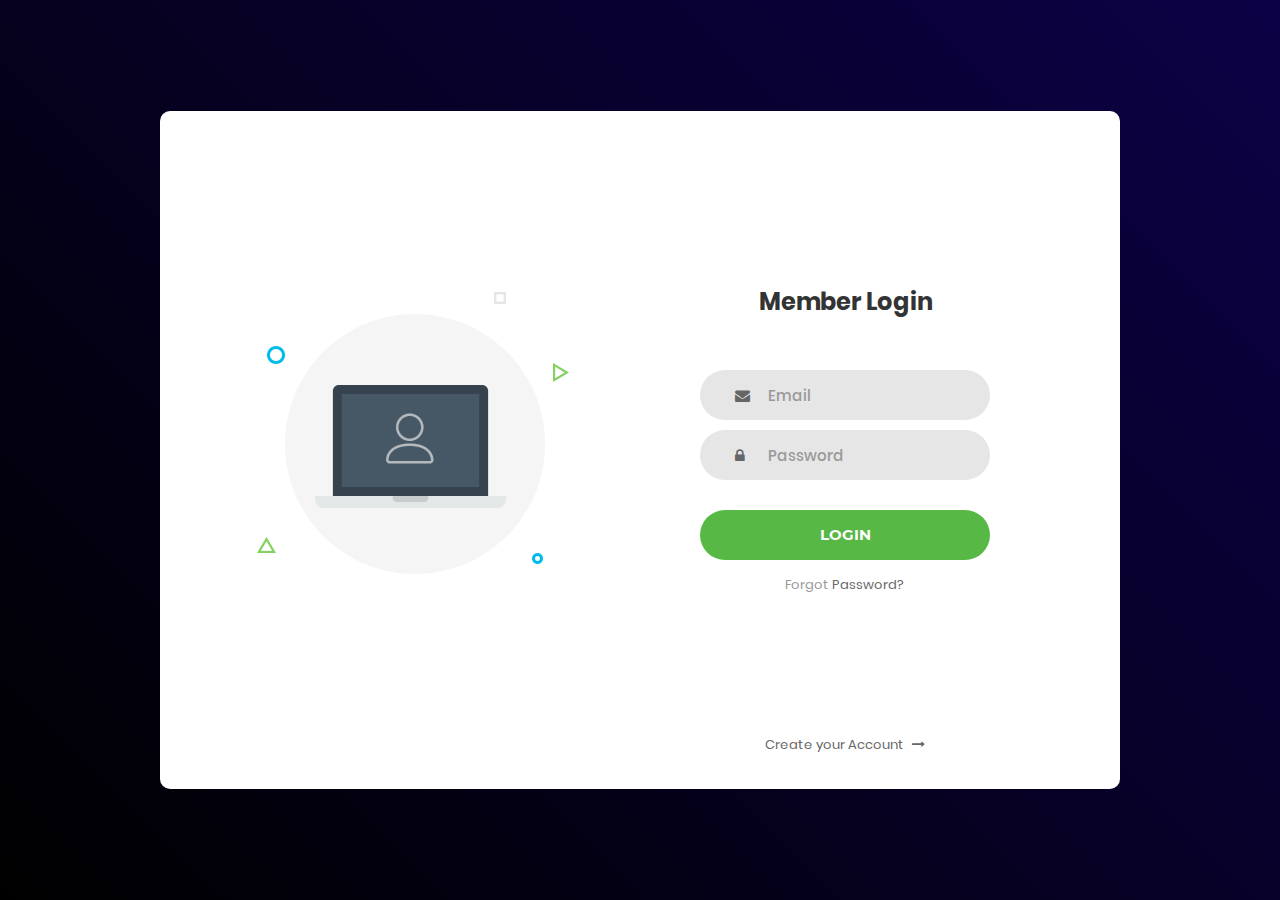
<file: Login_v1/index.html>
<!DOCTYPE html>
<html lang="en">
<head>
	<title>Login V1</title>
	<meta charset="UTF-8">
	<meta name="viewport" content="width=device-width, initial-scale=1">
<!--===============================================================================================-->	
	<link rel="icon" type="image/png" href="images/icons/favicon.ico"/>
<!--===============================================================================================-->
	<link rel="stylesheet" type="text/css" href="vendor/bootstrap/css/bootstrap.min.css">
<!--===============================================================================================-->
	<link rel="stylesheet" type="text/css" href="fonts/font-awesome-4.7.0/css/font-awesome.min.css">
<!--===============================================================================================-->
	<link rel="stylesheet" type="text/css" href="vendor/animate/animate.css">
<!--===============================================================================================-->	
	<link rel="stylesheet" type="text/css" href="vendor/css-hamburgers/hamburgers.min.css">
<!--===============================================================================================-->
	<link rel="stylesheet" type="text/css" href="vendor/select2/select2.min.css">
<!--===============================================================================================-->
	<link rel="stylesheet" type="text/css" href="css/util.css">
	<link rel="stylesheet" type="text/css" href="css/main.css">
<!--===============================================================================================-->
</head>
<body>
	
	<div class="limiter">
		<div class="container-login100">
			<div class="wrap-login100">
				<div class="login100-pic js-tilt" data-tilt>
					<img src="images/img-01.png" alt="IMG">
				</div>

				<form class="login100-form validate-form">
					<span class="login100-form-title">
						Member Login
					</span>

					<div class="wrap-input100 validate-input" data-validate = "Valid email is required: ex@abc.xyz">
						<input class="input100" type="text" name="email" placeholder="Email">
						<span class="focus-input100"></span>
						<span class="symbol-input100">
							<i class="fa fa-envelope" aria-hidden="true"></i>
						</span>
					</div>

					<div class="wrap-input100 validate-input" data-validate = "Password is required">
						<input class="input100" type="password" name="pass" placeholder="Password">
						<span class="focus-input100"></span>
						<span class="symbol-input100">
							<i class="fa fa-lock" aria-hidden="true"></i>
						</span>
					</div>
					
					<div class="container-login100-form-btn">
						<button class="login100-form-btn">
							Login
						</button>
					</div>

					<div class="text-center p-t-12">
						<span class="txt1">
							Forgot
						</span>
						<a class="txt2" href="#">
							Password?
						</a>
					</div>

					<div class="text-center p-t-136">
						<a class="txt2" href="../SignUP/index.html">
							Create your Account
							<i class="fa fa-long-arrow-right m-l-5" aria-hidden="true"></i>
						</a>
					</div>
				</form>
			</div>
		</div>
	</div>
	
	

	
<!--===============================================================================================-->	
	<script src="vendor/jquery/jquery-3.2.1.min.js"></script>
<!--===============================================================================================-->
	<script src="vendor/bootstrap/js/popper.js"></script>
	<script src="vendor/bootstrap/js/bootstrap.min.js"></script>
<!--===============================================================================================-->
	<script src="vendor/select2/select2.min.js"></script>
<!--===============================================================================================-->
	<script src="vendor/tilt/tilt.jquery.min.js"></script>
	<script >
		$('.js-tilt').tilt({
			scale: 1.1
		})
	</script>
<!--===============================================================================================-->
	<script src="js/main.js"></script>

</body>
</html>
</file>
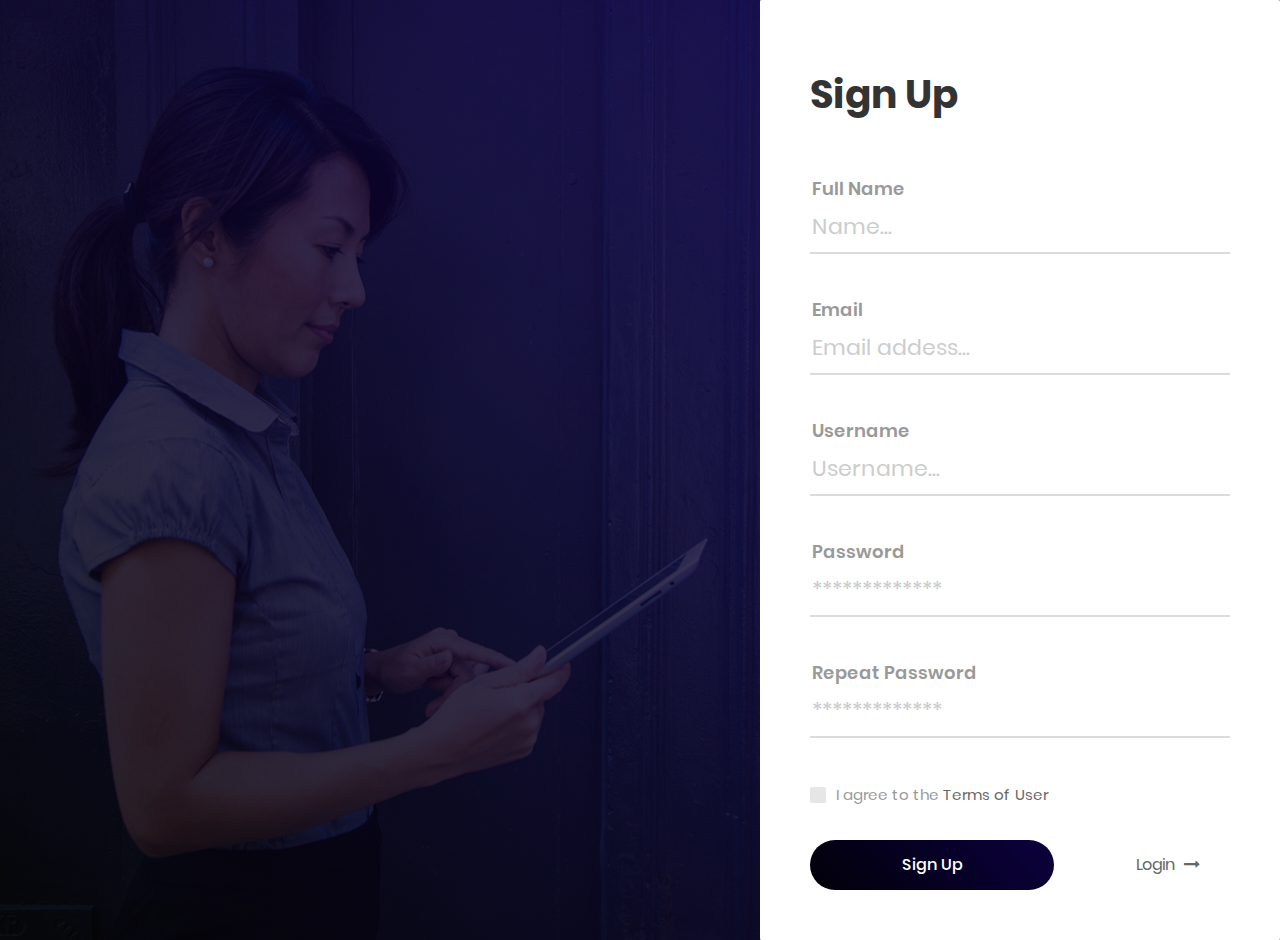
<file: SignUP/index.html>
<!DOCTYPE html>
<html lang="en">
<head>
	<title>Login V13</title>
	<meta charset="UTF-8">
	<meta name="viewport" content="width=device-width, initial-scale=1">
<!--===============================================================================================-->	
	<link rel="icon" type="image/png" href="images/icons/favicon.ico"/>
<!--===============================================================================================-->
	<link rel="stylesheet" type="text/css" href="vendor/bootstrap/css/bootstrap.min.css">
<!--===============================================================================================-->
	<link rel="stylesheet" type="text/css" href="fonts/font-awesome-4.7.0/css/font-awesome.min.css">
<!--===============================================================================================-->
	<link rel="stylesheet" type="text/css" href="fonts/Linearicons-Free-v1.0.0/icon-font.min.css">
<!--===============================================================================================-->
	<link rel="stylesheet" type="text/css" href="fonts/iconic/css/material-design-iconic-font.min.css">
<!--===============================================================================================-->
	<link rel="stylesheet" type="text/css" href="vendor/animate/animate.css">
<!--===============================================================================================-->	
	<link rel="stylesheet" type="text/css" href="vendor/css-hamburgers/hamburgers.min.css">
<!--===============================================================================================-->
	<link rel="stylesheet" type="text/css" href="vendor/animsition/css/animsition.min.css">
<!--===============================================================================================-->
	<link rel="stylesheet" type="text/css" href="vendor/select2/select2.min.css">
<!--===============================================================================================-->	
	<link rel="stylesheet" type="text/css" href="vendor/daterangepicker/daterangepicker.css">
<!--===============================================================================================-->
	<link rel="stylesheet" type="text/css" href="css/util.css">
	<link rel="stylesheet" type="text/css" href="css/main.css">
<!--===============================================================================================-->
</head>
<body style="background-color: #999999;">
	
	<div class="limiter">
		<div class="container-login100">
			<div class="login100-more" style="background-image: url('images/bg-01.jpg');"></div>

			<div class="wrap-login100 p-l-50 p-r-50 p-t-72 p-b-50">
				<form class="login100-form validate-form">
					<span class="login100-form-title p-b-59">
						Sign Up
					</span>

					<div class="wrap-input100 validate-input" data-validate="Name is required">
						<span class="label-input100">Full Name</span>
						<input class="input100" type="text" name="name" placeholder="Name...">
						<span class="focus-input100"></span>
					</div>

					<div class="wrap-input100 validate-input" data-validate = "Valid email is required: ex@abc.xyz">
						<span class="label-input100">Email</span>
						<input class="input100" type="text" name="email" placeholder="Email addess...">
						<span class="focus-input100"></span>
					</div>

					<div class="wrap-input100 validate-input" data-validate="Username is required">
						<span class="label-input100">Username</span>
						<input class="input100" type="text" name="username" placeholder="Username...">
						<span class="focus-input100"></span>
					</div>

					<div class="wrap-input100 validate-input" data-validate = "Password is required">
						<span class="label-input100">Password</span>
						<input class="input100" type="text" name="pass" placeholder="*************">
						<span class="focus-input100"></span>
					</div>

					<div class="wrap-input100 validate-input" data-validate = "Repeat Password is required">
						<span class="label-input100">Repeat Password</span>
						<input class="input100" type="text" name="repeat-pass" placeholder="*************">
						<span class="focus-input100"></span>
					</div>

					<div class="flex-m w-full p-b-33">
						<div class="contact100-form-checkbox">
							<input class="input-checkbox100" id="ckb1" type="checkbox" name="remember-me">
							<label class="label-checkbox100" for="ckb1">
								<span class="txt1">
									I agree to the
									<a href="#" class="txt2 hov1">
										Terms of User
									</a>
								</span>
							</label>
						</div>

						
					</div>

					<div class="container-login100-form-btn">
						<div class="wrap-login100-form-btn">
							<div class="login100-form-bgbtn"></div>
							<button class="login100-form-btn">
								Sign Up
							</button>
						</div>

						<a href="../Login_v1/index.html" class="dis-block txt3 hov1 p-r-30 p-t-10 p-b-10 p-l-30">
							Login
							<i class="fa fa-long-arrow-right m-l-5"></i>
						</a>
					</div>
				</form>
			</div>
		</div>
	</div>
	
<!--===============================================================================================-->
	<script src="vendor/jquery/jquery-3.2.1.min.js"></script>
<!--===============================================================================================-->
	<script src="vendor/animsition/js/animsition.min.js"></script>
<!--===============================================================================================-->
	<script src="vendor/bootstrap/js/popper.js"></script>
	<script src="vendor/bootstrap/js/bootstrap.min.js"></script>
<!--===============================================================================================-->
	<script src="vendor/select2/select2.min.js"></script>
<!--===============================================================================================-->
	<script src="vendor/daterangepicker/moment.min.js"></script>
	<script src="vendor/daterangepicker/daterangepicker.js"></script>
<!--===============================================================================================-->
	<script src="vendor/countdowntime/countdowntime.js"></script>
<!--===============================================================================================-->
	<script src="js/main.js"></script>

</body>
</html>
</file>
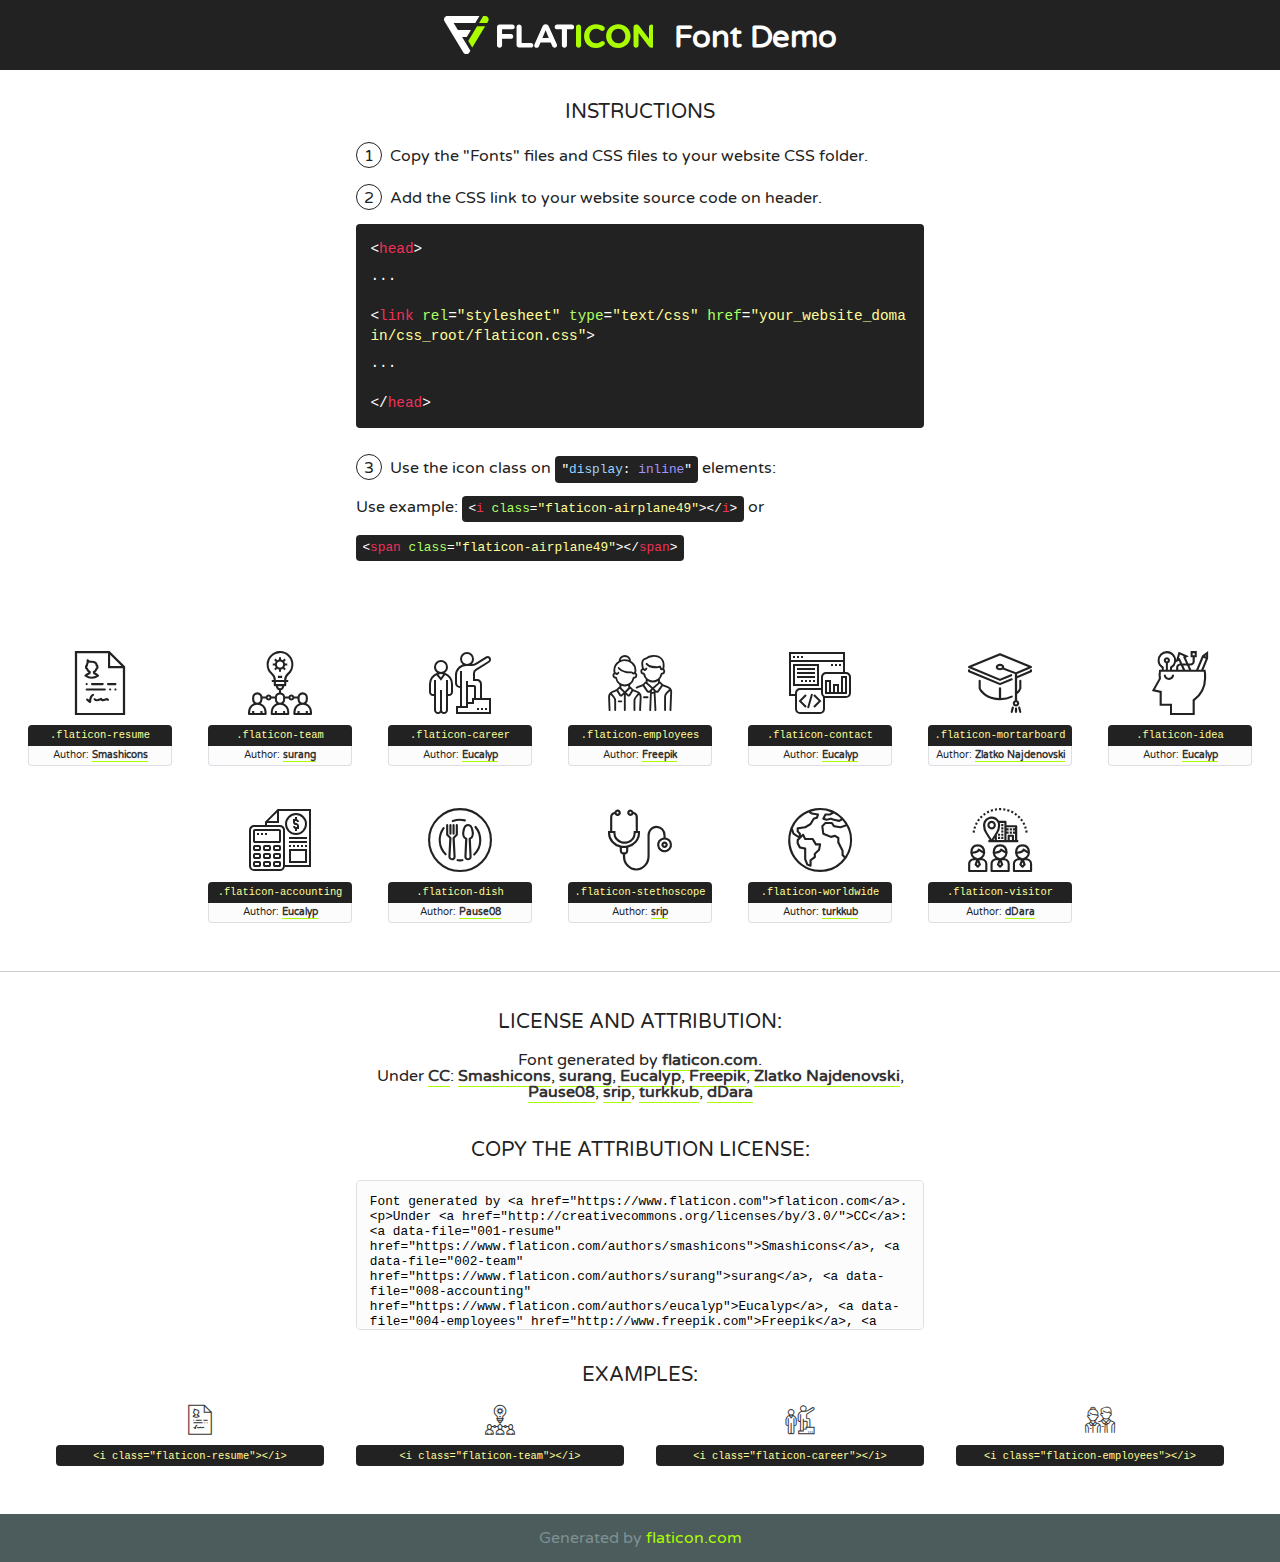
<file: fonts/flaticon/font/flaticon.html>
<!DOCTYPE html>
<!--
  Flaticon icon font: Flaticon
  Creation date: 28/08/2019 06:40
-->
<html>
<!DOCTYPE html>
<html>

<head>
    <title>Flaticon WebFont</title>
    <link href="http://fonts.googleapis.com/css?family=Varela+Round" rel="stylesheet" type="text/css" />
    <link rel="stylesheet" type="text/css" href="flaticon.css">
    <meta charset="UTF-8">
    <style>
    html, body, div, span, applet, object, iframe,
    h1, h2, h3, h4, h5, h6, p, blockquote, pre,
    a, abbr, acronym, address, big, cite, code,
    del, dfn, em, img, ins, kbd, q, s, samp,
    small, strike, strong, sub, sup, tt, var,
    b, u, i, center,
    dl, dt, dd, ol, ul, li,
    fieldset, form, label, legend,
    table, caption, tbody, tfoot, thead, tr, th, td,
    article, aside, canvas, details, embed, 
    figure, figcaption, footer, header, hgroup, 
    menu, nav, output, ruby, section, summary,
    time, mark, audio, video {
        margin: 0;
        padding: 0;
        border: 0;
        font-size: 100%;
        font: inherit;
        vertical-align: baseline;
    }
    /* HTML5 display-role reset for older browsers */
    article, aside, details, figcaption, figure, 
    footer, header, hgroup, menu, nav, section {
        display: block;
    }
    body {
        line-height: 1;
    }
    ol, ul {
        list-style: none;
    }
    blockquote, q {
        quotes: none;
    }
    blockquote:before, blockquote:after,
    q:before, q:after {
        content: '';
        content: none;
    }
    table {
        border-collapse: collapse;
        border-spacing: 0;
    }
    body {
        font-family: 'Varela Round', Helvetica, Arial, sans-serif;
        font-size: 16px;
        color: #222;
    }
    a {
        color: #333;
        border-bottom: 1px solid #a9fd00;
        font-weight: bold;
        text-decoration: none;
    }
    * {
        -moz-box-sizing: border-box;
        -webkit-box-sizing: border-box;
        box-sizing: border-box;
        margin: 0;
        padding: 0;
    }
    [class^="flaticon-"]:before, [class*=" flaticon-"]:before, [class^="flaticon-"]:after, [class*=" flaticon-"]:after {
        font-family: Flaticon;
        font-size: 30px;
        font-style: normal;
        margin-left: 20px;
        color: #333;
    }
    .wrapper {
        max-width: 600px;
        margin: auto;
        padding: 0 1em;
    }
    .title {
        font-size: 1.25em;
        text-align: center;
        margin-bottom: 1em;
        text-transform: uppercase;
    }
    header {
        text-align: center;
        background-color: #222;
        color: #fff;
        padding: 1em;
    }
    header .logo {
        width: 210px;
        height: 38px;
        display: inline-block;
        vertical-align: middle;
        margin-right: 1em;
        border: none;
    }
    header strong {
        font-size: 1.95em;
        font-weight: bold;
        vertical-align: middle;
        margin-top: 5px;
        display: inline-block;
    }
    .demo {
        margin: 2em auto;
        line-height: 1.25em;
    }
    .demo ul li {
        margin-bottom: 1em;
    }
    .demo ul li .num {
        color: #222;
        border-radius: 20px;
        display: inline-block;
        width: 26px;
        padding: 3px;
        height: 26px;
        text-align: center;
        margin-right: 0.5em;
        border: 1px solid #222;
    }
    .demo ul li code {
        background-color: #222;
        border-radius: 4px;
        padding: 0.25em 0.5em;
        display: inline-block;
        color: #fff;
        font-family: Consolas,Monaco,Lucida Console,Liberation Mono,DejaVu Sans Mono,Bitstream Vera Sans Mono,Courier New, monospace;
        font-weight: lighter;
        margin-top: 1em;
        font-size: 0.8em;
        word-break: break-all;
    }
    .demo ul li code.big {
        padding: 1em;
        font-size: 0.9em;
    }
    .demo ul li code .red {
        color: #EF3159;
    }
    .demo ul li code .green {
        color: #ACFF65;
    }
    .demo ul li code .yellow {
        color: #FFFF99;
    }
    .demo ul li code .blue {
        color: #99D3FF;
    }
    .demo ul li code .purple {
        color: #A295FF;
    }
    .demo ul li code .dots {
        margin-top: 0.5em;
        display: block;
    }
    #glyphs {
        border-bottom: 1px solid #ccc;
        padding: 2em 0;
        text-align: center;
    }
    .glyph {
        display: inline-block;
        width: 9em;
        margin: 1em;
        text-align: center;
        vertical-align: top;
        background: #FFF;
    }
    .glyph .glyph-icon {
        padding: 10px;
        display: block;
        font-family:"Flaticon";
        font-size: 64px;
        line-height: 1;
    }
    .glyph .glyph-icon:before {
        font-size: 64px;
        color: #222;
        margin-left: 0;
    }
    .class-name {
        font-size: 0.65em;
        background-color: #222;
        color: #fff;
        border-radius: 4px 4px 0 0;
        padding: 0.5em;
        color: #FFFF99;
        font-family: Consolas,Monaco,Lucida Console,Liberation Mono,DejaVu Sans Mono,Bitstream Vera Sans Mono,Courier New, monospace;
    }
    .author-name {
        font-size: 0.6em;
        background-color: #fcfcfd;
        border: 1px solid #DEDEE4;
        border-top: 0;
        border-radius: 0 0 4px 4px;
        padding: 0.5em;
    }
    .class-name:last-child {
        font-size: 10px;
        color:#888;
    }
    .class-name:last-child a {
        font-size: 10px;
        color:#555;
    }
    .class-name:last-child a:hover {
        color:#a9fd00;
    }
    .glyph > input {
        display: block;
        width: 100px;
        margin: 5px auto;
        text-align: center;
        font-size: 12px;
        cursor: text;
    }
    .glyph > input.icon-input {
        font-family:"Flaticon";
        font-size: 16px;
        margin-bottom: 10px;
    }
    .attribution .title {
        margin-top: 2em;
    }
    .attribution textarea {
        background-color: #fcfcfd;
        padding: 1em;
        border: none;
        box-shadow: none;
        border: 1px solid #DEDEE4;
        border-radius: 4px;
        resize: none;
        width: 100%;
        height: 150px;
        font-size: 0.8em;
        font-family: Consolas,Monaco,Lucida Console,Liberation Mono,DejaVu Sans Mono,Bitstream Vera Sans Mono,Courier New, monospace;
        -webkit-appearance: none;
    }
    .iconsuse {
        margin: 2em auto;
        text-align: center;
        max-width: 1200px;
    }
    .iconsuse:after {
        content: '';
        display: table;
        clear: both;
    }
    .iconsuse .image {
        float: left;
        width: 25%;
        padding: 0 1em;
    }
    .iconsuse .image p {
        margin-bottom: 1em;
    }
    .iconsuse .image span {
        display: block;
        font-size: 0.65em;
        background-color: #222;
        color: #fff;
        border-radius: 4px;
        padding: 0.5em;
        color: #FFFF99;
        margin-top: 1em;
        font-family: Consolas,Monaco,Lucida Console,Liberation Mono,DejaVu Sans Mono,Bitstream Vera Sans Mono,Courier New, monospace;
    }
    #footer {
        text-align: center;
        background-color: #4C5B5C;
        color: #7c9192;
        padding: 1em;
    }
    #footer a {
        border: none;
        color: #a9fd00;
        font-weight: normal;
    }
    @media (max-width: 960px) {
        .iconsuse .image {
            width: 50%;
        }
    }
    @media (max-width: 560px) {
        .iconsuse .image {
            width: 100%;
        }
    }
    </style>
</head>

<body class="characters-off">

    <header>
        <a href="https://www.flaticon.com" target="_blank" class="logo">
            <svg version="1.1" xmlns="http://www.w3.org/2000/svg" xmlns:xlink="http://www.w3.org/1999/xlink" xmlns:a="http://ns.adobe.com/AdobeSVGViewerExtensions/3.0/" viewBox="0 0 560.875 102.036" enable-background="new 0 0 560.875 102.036" xml:space="preserve">
                <defs>
                </defs>
                <g>
                    <g class="letters">
                        <path fill="#ffffff" d="M141.596,29.675c0-3.777,2.985-6.767,6.764-6.767h34.438c3.426,0,6.15,2.728,6.15,6.15
                        c0,3.43-2.724,6.149-6.15,6.149h-27.674v13.091h23.719c3.429,0,6.151,2.724,6.151,6.15c0,3.43-2.723,6.149-6.151,6.149h-23.719
                        v17.574c0,3.773-2.986,6.761-6.764,6.761c-3.779,0-6.764-2.989-6.764-6.761V29.675z"></path>
                        <path fill="#ffffff" d="M193.844,29.149c0-3.781,2.985-6.767,6.764-6.767c3.776,0,6.763,2.985,6.763,6.767v42.957h25.039
                        c3.426,0,6.149,2.726,6.149,6.153c0,3.425-2.723,6.15-6.149,6.15h-31.802c-3.779,0-6.764-2.986-6.764-6.768V29.149z"></path>
                        <path fill="#ffffff" d="M241.891,75.71l21.438-48.407c1.492-3.341,4.215-5.357,7.906-5.357h0.792
                        c3.686,0,6.323,2.017,7.815,5.357l21.439,48.407c0.436,0.967,0.701,1.845,0.701,2.723c0,3.602-2.809,6.501-6.414,6.501
                        c-3.161,0-5.269-1.845-6.499-4.655l-4.132-9.661h-27.059l-4.301,10.102c-1.144,2.631-3.426,4.214-6.237,4.214
                        c-3.517,0-6.24-2.81-6.24-6.325C241.1,77.64,241.451,76.677,241.891,75.71z M279.932,58.666l-8.521-20.297l-8.526,20.297H279.932
                        z"></path>
                        <path fill="#ffffff" d="M314.864,35.387H301.86c-3.429,0-6.239-2.813-6.239-6.238c0-3.429,2.811-6.24,6.239-6.24h39.533
                        c3.426,0,6.237,2.811,6.237,6.24c0,3.425-2.811,6.238-6.237,6.238h-13.001v42.785c0,3.773-2.99,6.761-6.764,6.761
                        c-3.779,0-6.764-2.989-6.764-6.761V35.387z"></path>
                        <path fill="#A9FD00" d="M352.615,29.149c0-3.781,2.985-6.767,6.767-6.767c3.774,0,6.761,2.985,6.761,6.767v49.024
                        c0,3.773-2.987,6.761-6.761,6.761c-3.781,0-6.767-2.989-6.767-6.761V29.149z"></path>
                        <path fill="#A9FD00" d="M374.132,53.836v-0.179c0-17.481,13.178-31.801,32.065-31.801c9.22,0,15.459,2.458,20.557,6.238
                        c1.402,1.054,2.637,2.985,2.637,5.357c0,3.692-2.985,6.59-6.681,6.59c-1.845,0-3.071-0.702-4.044-1.319
                        c-3.776-2.813-7.729-4.393-12.562-4.393c-10.364,0-17.831,8.611-17.831,19.154v0.173c0,10.542,7.291,19.329,17.831,19.329
                        c5.715,0,9.492-1.756,13.359-4.834c1.049-0.874,2.458-1.491,4.039-1.491c3.429,0,6.325,2.813,6.325,6.236
                        c0,2.106-1.056,3.78-2.282,4.834c-5.539,4.834-12.036,7.733-21.878,7.733C387.572,85.464,374.132,71.493,374.132,53.836z"></path>
                        <path fill="#A9FD00" d="M433.009,53.836v-0.179c0-17.481,13.79-31.801,32.766-31.801c18.981,0,32.592,14.143,32.592,31.628v0.173
                        c0,17.483-13.785,31.807-32.769,31.807C446.625,85.464,433.009,71.32,433.009,53.836z M484.224,53.836v-0.179
                        c0-10.539-7.725-19.326-18.626-19.326c-10.893,0-18.449,8.611-18.449,19.154v0.173c0,10.542,7.73,19.329,18.626,19.329
                        C476.676,72.986,484.224,64.378,484.224,53.836z"></path>
                        <path fill="#A9FD00" d="M506.233,29.321c0-3.774,2.99-6.763,6.767-6.763h1.401c3.252,0,5.183,1.583,7.029,3.953l26.093,34.265
                        V29.059c0-3.692,2.99-6.677,6.681-6.677c3.683,0,6.671,2.985,6.671,6.677v48.934c0,3.78-2.987,6.765-6.764,6.765h-0.436
                        c-3.257,0-5.188-1.581-7.034-3.953l-27.056-35.492v32.944c0,3.687-2.985,6.676-6.678,6.676c-3.683,0-6.673-2.989-6.673-6.676
                        V29.321z"></path>
                    </g>
                    <g class="insignia">
                        <path fill="#ffffff" d="M48.372,56.137h12.517l11.156-18.537H37.186L25.688,18.539h57.825L94.668,0H9.271
                        C5.925,0,2.842,1.801,1.198,4.716c-1.644,2.907-1.593,6.482,0.134,9.343l50.38,83.501c1.678,2.781,4.689,4.476,7.938,4.476
                        c3.246,0,6.257-1.695,7.935-4.476l2.898-4.804L48.372,56.137z"></path>
                        <g class="i">
                            <path fill="#A9FD00" d="M93.575,18.539h0.031v0.004l21.652,0.004l2.705-4.488c1.727-2.861,1.778-6.436,0.133-9.343
                            C116.454,1.801,113.371,0,110.026,0h-5.294L93.575,18.539z"></path>
                            <polygon fill="#A9FD00" points="88.291,27.356 64.725,66.486 75.519,84.404 109.942,27.356"></polygon>
                        </g>
                    </g>
                </g>
            </svg>
        </a>
        <strong>Font Demo</strong>
    </header>


    <section class="demo wrapper">

        <p class="title">Instructions</p>

        <ul>
            <li>
                <span class="num">1</span>Copy the "Fonts" files and CSS files to your website CSS folder.
            </li>
            <li>
                <span class="num">2</span>Add the CSS link to your website source code on header.
                <code class="big">
                    &lt;<span class="red">head</span>&gt;
                    <br/><span class="dots">...</span>
                    <br/>&lt;<span class="red">link</span> <span class="green">rel</span>=<span class="yellow">"stylesheet"</span> <span class="green">type</span>=<span class="yellow">"text/css"</span> <span class="green">href</span>=<span class="yellow">"your_website_domain/css_root/flaticon.css"</span>&gt;
                    <br/><span class="dots">...</span>
                    <br/>&lt;/<span class="red">head</span>&gt;
                </code>
            </li>

            <li>
                <p>
                    <span class="num">3</span>Use the icon class on <code>"<span class="blue">display</span>:<span class="purple"> inline</span>"</code> elements:
                    <br />
                    Use example: <code>&lt;<span class="red">i</span> <span class="green">class</span>=<span class="yellow">&quot;flaticon-airplane49&quot;</span>&gt;&lt;/<span class="red">i</span>&gt;</code> or <code>&lt;<span class="red">span</span> <span class="green">class</span>=<span class="yellow">&quot;flaticon-airplane49&quot;</span>&gt;&lt;/<span class="red">span</span>&gt;</code>
            </li>
        </ul>

    </section>




   <section id="glyphs">          
    
      
        <div class="glyph"><div class="glyph-icon flaticon-resume"></div>
            <div class="class-name">.flaticon-resume</div>
            <div class="author-name">Author: <a data-file="001-resume" href="https://www.flaticon.com/authors/smashicons">Smashicons</a> </div> 
        </div>        
        
        <div class="glyph"><div class="glyph-icon flaticon-team"></div>
            <div class="class-name">.flaticon-team</div>
            <div class="author-name">Author: <a data-file="002-team" href="https://www.flaticon.com/authors/surang">surang</a> </div> 
        </div>        
        
        <div class="glyph"><div class="glyph-icon flaticon-career"></div>
            <div class="class-name">.flaticon-career</div>
            <div class="author-name">Author: <a data-file="003-career" href="https://www.flaticon.com/authors/eucalyp">Eucalyp</a> </div> 
        </div>        
        
        <div class="glyph"><div class="glyph-icon flaticon-employees"></div>
            <div class="class-name">.flaticon-employees</div>
            <div class="author-name">Author: <a data-file="004-employees" href="http://www.freepik.com">Freepik</a> </div> 
        </div>        
        
        <div class="glyph"><div class="glyph-icon flaticon-contact"></div>
            <div class="class-name">.flaticon-contact</div>
            <div class="author-name">Author: <a data-file="005-contact" href="https://www.flaticon.com/authors/eucalyp">Eucalyp</a> </div> 
        </div>        
        
        <div class="glyph"><div class="glyph-icon flaticon-mortarboard"></div>
            <div class="class-name">.flaticon-mortarboard</div>
            <div class="author-name">Author: <a data-file="006-mortarboard" href="https://www.flaticon.com/authors/zlatko-najdenovski">Zlatko Najdenovski</a> </div> 
        </div>        
        
        <div class="glyph"><div class="glyph-icon flaticon-idea"></div>
            <div class="class-name">.flaticon-idea</div>
            <div class="author-name">Author: <a data-file="007-idea" href="https://www.flaticon.com/authors/eucalyp">Eucalyp</a> </div> 
        </div>        
        
        <div class="glyph"><div class="glyph-icon flaticon-accounting"></div>
            <div class="class-name">.flaticon-accounting</div>
            <div class="author-name">Author: <a data-file="008-accounting" href="https://www.flaticon.com/authors/eucalyp">Eucalyp</a> </div> 
        </div>        
        
        <div class="glyph"><div class="glyph-icon flaticon-dish"></div>
            <div class="class-name">.flaticon-dish</div>
            <div class="author-name">Author: <a data-file="009-dish" href="https://www.flaticon.com/authors/pause08">Pause08</a> </div> 
        </div>        
        
        <div class="glyph"><div class="glyph-icon flaticon-stethoscope"></div>
            <div class="class-name">.flaticon-stethoscope</div>
            <div class="author-name">Author: <a data-file="010-stethoscope" href="https://www.flaticon.com/authors/srip">srip</a> </div> 
        </div>        
        
        <div class="glyph"><div class="glyph-icon flaticon-worldwide"></div>
            <div class="class-name">.flaticon-worldwide</div>
            <div class="author-name">Author: <a data-file="011-worldwide" href="https://www.flaticon.com/authors/turkkub">turkkub</a> </div> 
        </div>        
        
        <div class="glyph"><div class="glyph-icon flaticon-visitor"></div>
            <div class="class-name">.flaticon-visitor</div>
            <div class="author-name">Author: <a data-file="012-visitor" href="https://www.flaticon.com/authors/ddara">dDara</a> </div> 
        </div>        
        

    </section>



    <section class="attribution wrapper"   style="text-align:center;">

      <div class="title">License and attribution:</div><div class="attrDiv">Font generated by <a href="https://www.flaticon.com">flaticon.com</a>. <div><p>Under <a href="http://creativecommons.org/licenses/by/3.0/">CC</a>: <a data-file="001-resume" href="https://www.flaticon.com/authors/smashicons">Smashicons</a>, <a data-file="002-team" href="https://www.flaticon.com/authors/surang">surang</a>, <a data-file="008-accounting" href="https://www.flaticon.com/authors/eucalyp">Eucalyp</a>, <a data-file="004-employees" href="http://www.freepik.com">Freepik</a>, <a data-file="006-mortarboard" href="https://www.flaticon.com/authors/zlatko-najdenovski">Zlatko Najdenovski</a>, <a data-file="009-dish" href="https://www.flaticon.com/authors/pause08">Pause08</a>, <a data-file="010-stethoscope" href="https://www.flaticon.com/authors/srip">srip</a>, <a data-file="011-worldwide" href="https://www.flaticon.com/authors/turkkub">turkkub</a>, <a data-file="012-visitor" href="https://www.flaticon.com/authors/ddara">dDara</a></p>  </div>
      </div>
      <div class="title">Copy the Attribution License:</div>

    <textarea onclick="this.focus();this.select();">Font generated by &lt;a href=&quot;https://www.flaticon.com&quot;&gt;flaticon.com&lt;/a&gt;. <p>Under <a href="http://creativecommons.org/licenses/by/3.0/">CC</a>: <a data-file="001-resume" href="https://www.flaticon.com/authors/smashicons">Smashicons</a>, <a data-file="002-team" href="https://www.flaticon.com/authors/surang">surang</a>, <a data-file="008-accounting" href="https://www.flaticon.com/authors/eucalyp">Eucalyp</a>, <a data-file="004-employees" href="http://www.freepik.com">Freepik</a>, <a data-file="006-mortarboard" href="https://www.flaticon.com/authors/zlatko-najdenovski">Zlatko Najdenovski</a>, <a data-file="009-dish" href="https://www.flaticon.com/authors/pause08">Pause08</a>, <a data-file="010-stethoscope" href="https://www.flaticon.com/authors/srip">srip</a>, <a data-file="011-worldwide" href="https://www.flaticon.com/authors/turkkub">turkkub</a>, <a data-file="012-visitor" href="https://www.flaticon.com/authors/ddara">dDara</a></p>  
     </textarea>

    </section>

    <section class="iconsuse">

          <div class="title">Examples:</div>            
             
            <div class="image">
                <p>
                    <i class="glyph-icon flaticon-resume"></i> 
                    <span>&lt;i class=&quot;flaticon-resume&quot;&gt;&lt;/i&gt;</span>
                </p>
            </div>
            
            <div class="image">
                <p>
                    <i class="glyph-icon flaticon-team"></i> 
                    <span>&lt;i class=&quot;flaticon-team&quot;&gt;&lt;/i&gt;</span>
                </p>
            </div>
            
            <div class="image">
                <p>
                    <i class="glyph-icon flaticon-career"></i> 
                    <span>&lt;i class=&quot;flaticon-career&quot;&gt;&lt;/i&gt;</span>
                </p>
            </div>
            
            <div class="image">
                <p>
                    <i class="glyph-icon flaticon-employees"></i> 
                    <span>&lt;i class=&quot;flaticon-employees&quot;&gt;&lt;/i&gt;</span>
                </p>
            </div>
                       
        </div>
                            
    </section>

<div id="footer">
    <div>Generated by <a href="https://www.flaticon.com">flaticon.com</a>
    </div>
</div>



</body>
</html>
</file>
<file: Login_v1/css/util.css>
/*[ FONT SIZE ]
///////////////////////////////////////////////////////////
*/
.fs-1 {font-size: 1px;}
.fs-2 {font-size: 2px;}
.fs-3 {font-size: 3px;}
.fs-4 {font-size: 4px;}
.fs-5 {font-size: 5px;}
.fs-6 {font-size: 6px;}
.fs-7 {font-size: 7px;}
.fs-8 {font-size: 8px;}
.fs-9 {font-size: 9px;}
.fs-10 {font-size: 10px;}
.fs-11 {font-size: 11px;}
.fs-12 {font-size: 12px;}
.fs-13 {font-size: 13px;}
.fs-14 {font-size: 14px;}
.fs-15 {font-size: 15px;}
.fs-16 {font-size: 16px;}
.fs-17 {font-size: 17px;}
.fs-18 {font-size: 18px;}
.fs-19 {font-size: 19px;}
.fs-20 {font-size: 20px;}
.fs-21 {font-size: 21px;}
.fs-22 {font-size: 22px;}
.fs-23 {font-size: 23px;}
.fs-24 {font-size: 24px;}
.fs-25 {font-size: 25px;}
.fs-26 {font-size: 26px;}
.fs-27 {font-size: 27px;}
.fs-28 {font-size: 28px;}
.fs-29 {font-size: 29px;}
.fs-30 {font-size: 30px;}
.fs-31 {font-size: 31px;}
.fs-32 {font-size: 32px;}
.fs-33 {font-size: 33px;}
.fs-34 {font-size: 34px;}
.fs-35 {font-size: 35px;}
.fs-36 {font-size: 36px;}
.fs-37 {font-size: 37px;}
.fs-38 {font-size: 38px;}
.fs-39 {font-size: 39px;}
.fs-40 {font-size: 40px;}
.fs-41 {font-size: 41px;}
.fs-42 {font-size: 42px;}
.fs-43 {font-size: 43px;}
.fs-44 {font-size: 44px;}
.fs-45 {font-size: 45px;}
.fs-46 {font-size: 46px;}
.fs-47 {font-size: 47px;}
.fs-48 {font-size: 48px;}
.fs-49 {font-size: 49px;}
.fs-50 {font-size: 50px;}
.fs-51 {font-size: 51px;}
.fs-52 {font-size: 52px;}
.fs-53 {font-size: 53px;}
.fs-54 {font-size: 54px;}
.fs-55 {font-size: 55px;}
.fs-56 {font-size: 56px;}
.fs-57 {font-size: 57px;}
.fs-58 {font-size: 58px;}
.fs-59 {font-size: 59px;}
.fs-60 {font-size: 60px;}
.fs-61 {font-size: 61px;}
.fs-62 {font-size: 62px;}
.fs-63 {font-size: 63px;}
.fs-64 {font-size: 64px;}
.fs-65 {font-size: 65px;}
.fs-66 {font-size: 66px;}
.fs-67 {font-size: 67px;}
.fs-68 {font-size: 68px;}
.fs-69 {font-size: 69px;}
.fs-70 {font-size: 70px;}
.fs-71 {font-size: 71px;}
.fs-72 {font-size: 72px;}
.fs-73 {font-size: 73px;}
.fs-74 {font-size: 74px;}
.fs-75 {font-size: 75px;}
.fs-76 {font-size: 76px;}
.fs-77 {font-size: 77px;}
.fs-78 {font-size: 78px;}
.fs-79 {font-size: 79px;}
.fs-80 {font-size: 80px;}
.fs-81 {font-size: 81px;}
.fs-82 {font-size: 82px;}
.fs-83 {font-size: 83px;}
.fs-84 {font-size: 84px;}
.fs-85 {font-size: 85px;}
.fs-86 {font-size: 86px;}
.fs-87 {font-size: 87px;}
.fs-88 {font-size: 88px;}
.fs-89 {font-size: 89px;}
.fs-90 {font-size: 90px;}
.fs-91 {font-size: 91px;}
.fs-92 {font-size: 92px;}
.fs-93 {font-size: 93px;}
.fs-94 {font-size: 94px;}
.fs-95 {font-size: 95px;}
.fs-96 {font-size: 96px;}
.fs-97 {font-size: 97px;}
.fs-98 {font-size: 98px;}
.fs-99 {font-size: 99px;}
.fs-100 {font-size: 100px;}
.fs-101 {font-size: 101px;}
.fs-102 {font-size: 102px;}
.fs-103 {font-size: 103px;}
.fs-104 {font-size: 104px;}
.fs-105 {font-size: 105px;}
.fs-106 {font-size: 106px;}
.fs-107 {font-size: 107px;}
.fs-108 {font-size: 108px;}
.fs-109 {font-size: 109px;}
.fs-110 {font-size: 110px;}
.fs-111 {font-size: 111px;}
.fs-112 {font-size: 112px;}
.fs-113 {font-size: 113px;}
.fs-114 {font-size: 114px;}
.fs-115 {font-size: 115px;}
.fs-116 {font-size: 116px;}
.fs-117 {font-size: 117px;}
.fs-118 {font-size: 118px;}
.fs-119 {font-size: 119px;}
.fs-120 {font-size: 120px;}
.fs-121 {font-size: 121px;}
.fs-122 {font-size: 122px;}
.fs-123 {font-size: 123px;}
.fs-124 {font-size: 124px;}
.fs-125 {font-size: 125px;}
.fs-126 {font-size: 126px;}
.fs-127 {font-size: 127px;}
.fs-128 {font-size: 128px;}
.fs-129 {font-size: 129px;}
.fs-130 {font-size: 130px;}
.fs-131 {font-size: 131px;}
.fs-132 {font-size: 132px;}
.fs-133 {font-size: 133px;}
.fs-134 {font-size: 134px;}
.fs-135 {font-size: 135px;}
.fs-136 {font-size: 136px;}
.fs-137 {font-size: 137px;}
.fs-138 {font-size: 138px;}
.fs-139 {font-size: 139px;}
.fs-140 {font-size: 140px;}
.fs-141 {font-size: 141px;}
.fs-142 {font-size: 142px;}
.fs-143 {font-size: 143px;}
.fs-144 {font-size: 144px;}
.fs-145 {font-size: 145px;}
.fs-146 {font-size: 146px;}
.fs-147 {font-size: 147px;}
.fs-148 {font-size: 148px;}
.fs-149 {font-size: 149px;}
.fs-150 {font-size: 150px;}
.fs-151 {font-size: 151px;}
.fs-152 {font-size: 152px;}
.fs-153 {font-size: 153px;}
.fs-154 {font-size: 154px;}
.fs-155 {font-size: 155px;}
.fs-156 {font-size: 156px;}
.fs-157 {font-size: 157px;}
.fs-158 {font-size: 158px;}
.fs-159 {font-size: 159px;}
.fs-160 {font-size: 160px;}
.fs-161 {font-size: 161px;}
.fs-162 {font-size: 162px;}
.fs-163 {font-size: 163px;}
.fs-164 {font-size: 164px;}
.fs-165 {font-size: 165px;}
.fs-166 {font-size: 166px;}
.fs-167 {font-size: 167px;}
.fs-168 {font-size: 168px;}
.fs-169 {font-size: 169px;}
.fs-170 {font-size: 170px;}
.fs-171 {font-size: 171px;}
.fs-172 {font-size: 172px;}
.fs-173 {font-size: 173px;}
.fs-174 {font-size: 174px;}
.fs-175 {font-size: 175px;}
.fs-176 {font-size: 176px;}
.fs-177 {font-size: 177px;}
.fs-178 {font-size: 178px;}
.fs-179 {font-size: 179px;}
.fs-180 {font-size: 180px;}
.fs-181 {font-size: 181px;}
.fs-182 {font-size: 182px;}
.fs-183 {font-size: 183px;}
.fs-184 {font-size: 184px;}
.fs-185 {font-size: 185px;}
.fs-186 {font-size: 186px;}
.fs-187 {font-size: 187px;}
.fs-188 {font-size: 188px;}
.fs-189 {font-size: 189px;}
.fs-190 {font-size: 190px;}
.fs-191 {font-size: 191px;}
.fs-192 {font-size: 192px;}
.fs-193 {font-size: 193px;}
.fs-194 {font-size: 194px;}
.fs-195 {font-size: 195px;}
.fs-196 {font-size: 196px;}
.fs-197 {font-size: 197px;}
.fs-198 {font-size: 198px;}
.fs-199 {font-size: 199px;}
.fs-200 {font-size: 200px;}

/*[ PADDING ]
///////////////////////////////////////////////////////////
*/
.p-t-0 {padding-top: 0px;}
.p-t-1 {padding-top: 1px;}
.p-t-2 {padding-top: 2px;}
.p-t-3 {padding-top: 3px;}
.p-t-4 {padding-top: 4px;}
.p-t-5 {padding-top: 5px;}
.p-t-6 {padding-top: 6px;}
.p-t-7 {padding-top: 7px;}
.p-t-8 {padding-top: 8px;}
.p-t-9 {padding-top: 9px;}
.p-t-10 {padding-top: 10px;}
.p-t-11 {padding-top: 11px;}
.p-t-12 {padding-top: 12px;}
.p-t-13 {padding-top: 13px;}
.p-t-14 {padding-top: 14px;}
.p-t-15 {padding-top: 15px;}
.p-t-16 {padding-top: 16px;}
.p-t-17 {padding-top: 17px;}
.p-t-18 {padding-top: 18px;}
.p-t-19 {padding-top: 19px;}
.p-t-20 {padding-top: 20px;}
.p-t-21 {padding-top: 21px;}
.p-t-22 {padding-top: 22px;}
.p-t-23 {padding-top: 23px;}
.p-t-24 {padding-top: 24px;}
.p-t-25 {padding-top: 25px;}
.p-t-26 {padding-top: 26px;}
.p-t-27 {padding-top: 27px;}
.p-t-28 {padding-top: 28px;}
.p-t-29 {padding-top: 29px;}
.p-t-30 {padding-top: 30px;}
.p-t-31 {padding-top: 31px;}
.p-t-32 {padding-top: 32px;}
.p-t-33 {padding-top: 33px;}
.p-t-34 {padding-top: 34px;}
.p-t-35 {padding-top: 35px;}
.p-t-36 {padding-top: 36px;}
.p-t-37 {padding-top: 37px;}
.p-t-38 {padding-top: 38px;}
.p-t-39 {padding-top: 39px;}
.p-t-40 {padding-top: 40px;}
.p-t-41 {padding-top: 41px;}
.p-t-42 {padding-top: 42px;}
.p-t-43 {padding-top: 43px;}
.p-t-44 {padding-top: 44px;}
.p-t-45 {padding-top: 45px;}
.p-t-46 {padding-top: 46px;}
.p-t-47 {padding-top: 47px;}
.p-t-48 {padding-top: 48px;}
.p-t-49 {padding-top: 49px;}
.p-t-50 {padding-top: 50px;}
.p-t-51 {padding-top: 51px;}
.p-t-52 {padding-top: 52px;}
.p-t-53 {padding-top: 53px;}
.p-t-54 {padding-top: 54px;}
.p-t-55 {padding-top: 55px;}
.p-t-56 {padding-top: 56px;}
.p-t-57 {padding-top: 57px;}
.p-t-58 {padding-top: 58px;}
.p-t-59 {padding-top: 59px;}
.p-t-60 {padding-top: 60px;}
.p-t-61 {padding-top: 61px;}
.p-t-62 {padding-top: 62px;}
.p-t-63 {padding-top: 63px;}
.p-t-64 {padding-top: 64px;}
.p-t-65 {padding-top: 65px;}
.p-t-66 {padding-top: 66px;}
.p-t-67 {padding-top: 67px;}
.p-t-68 {padding-top: 68px;}
.p-t-69 {padding-top: 69px;}
.p-t-70 {padding-top: 70px;}
.p-t-71 {padding-top: 71px;}
.p-t-72 {padding-top: 72px;}
.p-t-73 {padding-top: 73px;}
.p-t-74 {padding-top: 74px;}
.p-t-75 {padding-top: 75px;}
.p-t-76 {padding-top: 76px;}
.p-t-77 {padding-top: 77px;}
.p-t-78 {padding-top: 78px;}
.p-t-79 {padding-top: 79px;}
.p-t-80 {padding-top: 80px;}
.p-t-81 {padding-top: 81px;}
.p-t-82 {padding-top: 82px;}
.p-t-83 {padding-top: 83px;}
.p-t-84 {padding-top: 84px;}
.p-t-85 {padding-top: 85px;}
.p-t-86 {padding-top: 86px;}
.p-t-87 {padding-top: 87px;}
.p-t-88 {padding-top: 88px;}
.p-t-89 {padding-top: 89px;}
.p-t-90 {padding-top: 90px;}
.p-t-91 {padding-top: 91px;}
.p-t-92 {padding-top: 92px;}
.p-t-93 {padding-top: 93px;}
.p-t-94 {padding-top: 94px;}
.p-t-95 {padding-top: 95px;}
.p-t-96 {padding-top: 96px;}
.p-t-97 {padding-top: 97px;}
.p-t-98 {padding-top: 98px;}
.p-t-99 {padding-top: 99px;}
.p-t-100 {padding-top: 100px;}
.p-t-101 {padding-top: 101px;}
.p-t-102 {padding-top: 102px;}
.p-t-103 {padding-top: 103px;}
.p-t-104 {padding-top: 104px;}
.p-t-105 {padding-top: 105px;}
.p-t-106 {padding-top: 106px;}
.p-t-107 {padding-top: 107px;}
.p-t-108 {padding-top: 108px;}
.p-t-109 {padding-top: 109px;}
.p-t-110 {padding-top: 110px;}
.p-t-111 {padding-top: 111px;}
.p-t-112 {padding-top: 112px;}
.p-t-113 {padding-top: 113px;}
.p-t-114 {padding-top: 114px;}
.p-t-115 {padding-top: 115px;}
.p-t-116 {padding-top: 116px;}
.p-t-117 {padding-top: 117px;}
.p-t-118 {padding-top: 118px;}
.p-t-119 {padding-top: 119px;}
.p-t-120 {padding-top: 120px;}
.p-t-121 {padding-top: 121px;}
.p-t-122 {padding-top: 122px;}
.p-t-123 {padding-top: 123px;}
.p-t-124 {padding-top: 124px;}
.p-t-125 {padding-top: 125px;}
.p-t-126 {padding-top: 126px;}
.p-t-127 {padding-top: 127px;}
.p-t-128 {padding-top: 128px;}
.p-t-129 {padding-top: 129px;}
.p-t-130 {padding-top: 130px;}
.p-t-131 {padding-top: 131px;}
.p-t-132 {padding-top: 132px;}
.p-t-133 {padding-top: 133px;}
.p-t-134 {padding-top: 134px;}
.p-t-135 {padding-top: 135px;}
.p-t-136 {padding-top: 136px;}
.p-t-137 {padding-top: 137px;}
.p-t-138 {padding-top: 138px;}
.p-t-139 {padding-top: 139px;}
.p-t-140 {padding-top: 140px;}
.p-t-141 {padding-top: 141px;}
.p-t-142 {padding-top: 142px;}
.p-t-143 {padding-top: 143px;}
.p-t-144 {padding-top: 144px;}
.p-t-145 {padding-top: 145px;}
.p-t-146 {padding-top: 146px;}
.p-t-147 {padding-top: 147px;}
.p-t-148 {padding-top: 148px;}
.p-t-149 {padding-top: 149px;}
.p-t-150 {padding-top: 150px;}
.p-t-151 {padding-top: 151px;}
.p-t-152 {padding-top: 152px;}
.p-t-153 {padding-top: 153px;}
.p-t-154 {padding-top: 154px;}
.p-t-155 {padding-top: 155px;}
.p-t-156 {padding-top: 156px;}
.p-t-157 {padding-top: 157px;}
.p-t-158 {padding-top: 158px;}
.p-t-159 {padding-top: 159px;}
.p-t-160 {padding-top: 160px;}
.p-t-161 {padding-top: 161px;}
.p-t-162 {padding-top: 162px;}
.p-t-163 {padding-top: 163px;}
.p-t-164 {padding-top: 164px;}
.p-t-165 {padding-top: 165px;}
.p-t-166 {padding-top: 166px;}
.p-t-167 {padding-top: 167px;}
.p-t-168 {padding-top: 168px;}
.p-t-169 {padding-top: 169px;}
.p-t-170 {padding-top: 170px;}
.p-t-171 {padding-top: 171px;}
.p-t-172 {padding-top: 172px;}
.p-t-173 {padding-top: 173px;}
.p-t-174 {padding-top: 174px;}
.p-t-175 {padding-top: 175px;}
.p-t-176 {padding-top: 176px;}
.p-t-177 {padding-top: 177px;}
.p-t-178 {padding-top: 178px;}
.p-t-179 {padding-top: 179px;}
.p-t-180 {padding-top: 180px;}
.p-t-181 {padding-top: 181px;}
.p-t-182 {padding-top: 182px;}
.p-t-183 {padding-top: 183px;}
.p-t-184 {padding-top: 184px;}
.p-t-185 {padding-top: 185px;}
.p-t-186 {padding-top: 186px;}
.p-t-187 {padding-top: 187px;}
.p-t-188 {padding-top: 188px;}
.p-t-189 {padding-top: 189px;}
.p-t-190 {padding-top: 190px;}
.p-t-191 {padding-top: 191px;}
.p-t-192 {padding-top: 192px;}
.p-t-193 {padding-top: 193px;}
.p-t-194 {padding-top: 194px;}
.p-t-195 {padding-top: 195px;}
.p-t-196 {padding-top: 196px;}
.p-t-197 {padding-top: 197px;}
.p-t-198 {padding-top: 198px;}
.p-t-199 {padding-top: 199px;}
.p-t-200 {padding-top: 200px;}
.p-t-201 {padding-top: 201px;}
.p-t-202 {padding-top: 202px;}
.p-t-203 {padding-top: 203px;}
.p-t-204 {padding-top: 204px;}
.p-t-205 {padding-top: 205px;}
.p-t-206 {padding-top: 206px;}
.p-t-207 {padding-top: 207px;}
.p-t-208 {padding-top: 208px;}
.p-t-209 {padding-top: 209px;}
.p-t-210 {padding-top: 210px;}
.p-t-211 {padding-top: 211px;}
.p-t-212 {padding-top: 212px;}
.p-t-213 {padding-top: 213px;}
.p-t-214 {padding-top: 214px;}
.p-t-215 {padding-top: 215px;}
.p-t-216 {padding-top: 216px;}
.p-t-217 {padding-top: 217px;}
.p-t-218 {padding-top: 218px;}
.p-t-219 {padding-top: 219px;}
.p-t-220 {padding-top: 220px;}
.p-t-221 {padding-top: 221px;}
.p-t-222 {padding-top: 222px;}
.p-t-223 {padding-top: 223px;}
.p-t-224 {padding-top: 224px;}
.p-t-225 {padding-top: 225px;}
.p-t-226 {padding-top: 226px;}
.p-t-227 {padding-top: 227px;}
.p-t-228 {padding-top: 228px;}
.p-t-229 {padding-top: 229px;}
.p-t-230 {padding-top: 230px;}
.p-t-231 {padding-top: 231px;}
.p-t-232 {padding-top: 232px;}
.p-t-233 {padding-top: 233px;}
.p-t-234 {padding-top: 234px;}
.p-t-235 {padding-top: 235px;}
.p-t-236 {padding-top: 236px;}
.p-t-237 {padding-top: 237px;}
.p-t-238 {padding-top: 238px;}
.p-t-239 {padding-top: 239px;}
.p-t-240 {padding-top: 240px;}
.p-t-241 {padding-top: 241px;}
.p-t-242 {padding-top: 242px;}
.p-t-243 {padding-top: 243px;}
.p-t-244 {padding-top: 244px;}
.p-t-245 {padding-top: 245px;}
.p-t-246 {padding-top: 246px;}
.p-t-247 {padding-top: 247px;}
.p-t-248 {padding-top: 248px;}
.p-t-249 {padding-top: 249px;}
.p-t-250 {padding-top: 250px;}
.p-b-0 {padding-bottom: 0px;}
.p-b-1 {padding-bottom: 1px;}
.p-b-2 {padding-bottom: 2px;}
.p-b-3 {padding-bottom: 3px;}
.p-b-4 {padding-bottom: 4px;}
.p-b-5 {padding-bottom: 5px;}
.p-b-6 {padding-bottom: 6px;}
.p-b-7 {padding-bottom: 7px;}
.p-b-8 {padding-bottom: 8px;}
.p-b-9 {padding-bottom: 9px;}
.p-b-10 {padding-bottom: 10px;}
.p-b-11 {padding-bottom: 11px;}
.p-b-12 {padding-bottom: 12px;}
.p-b-13 {padding-bottom: 13px;}
.p-b-14 {padding-bottom: 14px;}
.p-b-15 {padding-bottom: 15px;}
.p-b-16 {padding-bottom: 16px;}
.p-b-17 {padding-bottom: 17px;}
.p-b-18 {padding-bottom: 18px;}
.p-b-19 {padding-bottom: 19px;}
.p-b-20 {padding-bottom: 20px;}
.p-b-21 {padding-bottom: 21px;}
.p-b-22 {padding-bottom: 22px;}
.p-b-23 {padding-bottom: 23px;}
.p-b-24 {padding-bottom: 24px;}
.p-b-25 {padding-bottom: 25px;}
.p-b-26 {padding-bottom: 26px;}
.p-b-27 {padding-bottom: 27px;}
.p-b-28 {padding-bottom: 28px;}
.p-b-29 {padding-bottom: 29px;}
.p-b-30 {padding-bottom: 30px;}
.p-b-31 {padding-bottom: 31px;}
.p-b-32 {padding-bottom: 32px;}
.p-b-33 {padding-bottom: 33px;}
.p-b-34 {padding-bottom: 34px;}
.p-b-35 {padding-bottom: 35px;}
.p-b-36 {padding-bottom: 36px;}
.p-b-37 {padding-bottom: 37px;}
.p-b-38 {padding-bottom: 38px;}
.p-b-39 {padding-bottom: 39px;}
.p-b-40 {padding-bottom: 40px;}
.p-b-41 {padding-bottom: 41px;}
.p-b-42 {padding-bottom: 42px;}
.p-b-43 {padding-bottom: 43px;}
.p-b-44 {padding-bottom: 44px;}
.p-b-45 {padding-bottom: 45px;}
.p-b-46 {padding-bottom: 46px;}
.p-b-47 {padding-bottom: 47px;}
.p-b-48 {padding-bottom: 48px;}
.p-b-49 {padding-bottom: 49px;}
.p-b-50 {padding-bottom: 50px;}
.p-b-51 {padding-bottom: 51px;}
.p-b-52 {padding-bottom: 52px;}
.p-b-53 {padding-bottom: 53px;}
.p-b-54 {padding-bottom: 54px;}
.p-b-55 {padding-bottom: 55px;}
.p-b-56 {padding-bottom: 56px;}
.p-b-57 {padding-bottom: 57px;}
.p-b-58 {padding-bottom: 58px;}
.p-b-59 {padding-bottom: 59px;}
.p-b-60 {padding-bottom: 60px;}
.p-b-61 {padding-bottom: 61px;}
.p-b-62 {padding-bottom: 62px;}
.p-b-63 {padding-bottom: 63px;}
.p-b-64 {padding-bottom: 64px;}
.p-b-65 {padding-bottom: 65px;}
.p-b-66 {padding-bottom: 66px;}
.p-b-67 {padding-bottom: 67px;}
.p-b-68 {padding-bottom: 68px;}
.p-b-69 {padding-bottom: 69px;}
.p-b-70 {padding-bottom: 70px;}
.p-b-71 {padding-bottom: 71px;}
.p-b-72 {padding-bottom: 72px;}
.p-b-73 {padding-bottom: 73px;}
.p-b-74 {padding-bottom: 74px;}
.p-b-75 {padding-bottom: 75px;}
.p-b-76 {padding-bottom: 76px;}
.p-b-77 {padding-bottom: 77px;}
.p-b-78 {padding-bottom: 78px;}
.p-b-79 {padding-bottom: 79px;}
.p-b-80 {padding-bottom: 80px;}
.p-b-81 {padding-bottom: 81px;}
.p-b-82 {padding-bottom: 82px;}
.p-b-83 {padding-bottom: 83px;}
.p-b-84 {padding-bottom: 84px;}
.p-b-85 {padding-bottom: 85px;}
.p-b-86 {padding-bottom: 86px;}
.p-b-87 {padding-bottom: 87px;}
.p-b-88 {padding-bottom: 88px;}
.p-b-89 {padding-bottom: 89px;}
.p-b-90 {padding-bottom: 90px;}
.p-b-91 {padding-bottom: 91px;}
.p-b-92 {padding-bottom: 92px;}
.p-b-93 {padding-bottom: 93px;}
.p-b-94 {padding-bottom: 94px;}
.p-b-95 {padding-bottom: 95px;}
.p-b-96 {padding-bottom: 96px;}
.p-b-97 {padding-bottom: 97px;}
.p-b-98 {padding-bottom: 98px;}
.p-b-99 {padding-bottom: 99px;}
.p-b-100 {padding-bottom: 100px;}
.p-b-101 {padding-bottom: 101px;}
.p-b-102 {padding-bottom: 102px;}
.p-b-103 {padding-bottom: 103px;}
.p-b-104 {padding-bottom: 104px;}
.p-b-105 {padding-bottom: 105px;}
.p-b-106 {padding-bottom: 106px;}
.p-b-107 {padding-bottom: 107px;}
.p-b-108 {padding-bottom: 108px;}
.p-b-109 {padding-bottom: 109px;}
.p-b-110 {padding-bottom: 110px;}
.p-b-111 {padding-bottom: 111px;}
.p-b-112 {padding-bottom: 112px;}
.p-b-113 {padding-bottom: 113px;}
.p-b-114 {padding-bottom: 114px;}
.p-b-115 {padding-bottom: 115px;}
.p-b-116 {padding-bottom: 116px;}
.p-b-117 {padding-bottom: 117px;}
.p-b-118 {padding-bottom: 118px;}
.p-b-119 {padding-bottom: 119px;}
.p-b-120 {padding-bottom: 120px;}
.p-b-121 {padding-bottom: 121px;}
.p-b-122 {padding-bottom: 122px;}
.p-b-123 {padding-bottom: 123px;}
.p-b-124 {padding-bottom: 124px;}
.p-b-125 {padding-bottom: 125px;}
.p-b-126 {padding-bottom: 126px;}
.p-b-127 {padding-bottom: 127px;}
.p-b-128 {padding-bottom: 128px;}
.p-b-129 {padding-bottom: 129px;}
.p-b-130 {padding-bottom: 130px;}
.p-b-131 {padding-bottom: 131px;}
.p-b-132 {padding-bottom: 132px;}
.p-b-133 {padding-bottom: 133px;}
.p-b-134 {padding-bottom: 134px;}
.p-b-135 {padding-bottom: 135px;}
.p-b-136 {padding-bottom: 136px;}
.p-b-137 {padding-bottom: 137px;}
.p-b-138 {padding-bottom: 138px;}
.p-b-139 {padding-bottom: 139px;}
.p-b-140 {padding-bottom: 140px;}
.p-b-141 {padding-bottom: 141px;}
.p-b-142 {padding-bottom: 142px;}
.p-b-143 {padding-bottom: 143px;}
.p-b-144 {padding-bottom: 144px;}
.p-b-145 {padding-bottom: 145px;}
.p-b-146 {padding-bottom: 146px;}
.p-b-147 {padding-bottom: 147px;}
.p-b-148 {padding-bottom: 148px;}
.p-b-149 {padding-bottom: 149px;}
.p-b-150 {padding-bottom: 150px;}
.p-b-151 {padding-bottom: 151px;}
.p-b-152 {padding-bottom: 152px;}
.p-b-153 {padding-bottom: 153px;}
.p-b-154 {padding-bottom: 154px;}
.p-b-155 {padding-bottom: 155px;}
.p-b-156 {padding-bottom: 156px;}
.p-b-157 {padding-bottom: 157px;}
.p-b-158 {padding-bottom: 158px;}
.p-b-159 {padding-bottom: 159px;}
.p-b-160 {padding-bottom: 160px;}
.p-b-161 {padding-bottom: 161px;}
.p-b-162 {padding-bottom: 162px;}
.p-b-163 {padding-bottom: 163px;}
.p-b-164 {padding-bottom: 164px;}
.p-b-165 {padding-bottom: 165px;}
.p-b-166 {padding-bottom: 166px;}
.p-b-167 {padding-bottom: 167px;}
.p-b-168 {padding-bottom: 168px;}
.p-b-169 {padding-bottom: 169px;}
.p-b-170 {padding-bottom: 170px;}
.p-b-171 {padding-bottom: 171px;}
.p-b-172 {padding-bottom: 172px;}
.p-b-173 {padding-bottom: 173px;}
.p-b-174 {padding-bottom: 174px;}
.p-b-175 {padding-bottom: 175px;}
.p-b-176 {padding-bottom: 176px;}
.p-b-177 {padding-bottom: 177px;}
.p-b-178 {padding-bottom: 178px;}
.p-b-179 {padding-bottom: 179px;}
.p-b-180 {padding-bottom: 180px;}
.p-b-181 {padding-bottom: 181px;}
.p-b-182 {padding-bottom: 182px;}
.p-b-183 {padding-bottom: 183px;}
.p-b-184 {padding-bottom: 184px;}
.p-b-185 {padding-bottom: 185px;}
.p-b-186 {padding-bottom: 186px;}
.p-b-187 {padding-bottom: 187px;}
.p-b-188 {padding-bottom: 188px;}
.p-b-189 {padding-bottom: 189px;}
.p-b-190 {padding-bottom: 190px;}
.p-b-191 {padding-bottom: 191px;}
.p-b-192 {padding-bottom: 192px;}
.p-b-193 {padding-bottom: 193px;}
.p-b-194 {padding-bottom: 194px;}
.p-b-195 {padding-bottom: 195px;}
.p-b-196 {padding-bottom: 196px;}
.p-b-197 {padding-bottom: 197px;}
.p-b-198 {padding-bottom: 198px;}
.p-b-199 {padding-bottom: 199px;}
.p-b-200 {padding-bottom: 200px;}
.p-b-201 {padding-bottom: 201px;}
.p-b-202 {padding-bottom: 202px;}
.p-b-203 {padding-bottom: 203px;}
.p-b-204 {padding-bottom: 204px;}
.p-b-205 {padding-bottom: 205px;}
.p-b-206 {padding-bottom: 206px;}
.p-b-207 {padding-bottom: 207px;}
.p-b-208 {padding-bottom: 208px;}
.p-b-209 {padding-bottom: 209px;}
.p-b-210 {padding-bottom: 210px;}
.p-b-211 {padding-bottom: 211px;}
.p-b-212 {padding-bottom: 212px;}
.p-b-213 {padding-bottom: 213px;}
.p-b-214 {padding-bottom: 214px;}
.p-b-215 {padding-bottom: 215px;}
.p-b-216 {padding-bottom: 216px;}
.p-b-217 {padding-bottom: 217px;}
.p-b-218 {padding-bottom: 218px;}
.p-b-219 {padding-bottom: 219px;}
.p-b-220 {padding-bottom: 220px;}
.p-b-221 {padding-bottom: 221px;}
.p-b-222 {padding-bottom: 222px;}
.p-b-223 {padding-bottom: 223px;}
.p-b-224 {padding-bottom: 224px;}
.p-b-225 {padding-bottom: 225px;}
.p-b-226 {padding-bottom: 226px;}
.p-b-227 {padding-bottom: 227px;}
.p-b-228 {padding-bottom: 228px;}
.p-b-229 {padding-bottom: 229px;}
.p-b-230 {padding-bottom: 230px;}
.p-b-231 {padding-bottom: 231px;}
.p-b-232 {padding-bottom: 232px;}
.p-b-233 {padding-bottom: 233px;}
.p-b-234 {padding-bottom: 234px;}
.p-b-235 {padding-bottom: 235px;}
.p-b-236 {padding-bottom: 236px;}
.p-b-237 {padding-bottom: 237px;}
.p-b-238 {padding-bottom: 238px;}
.p-b-239 {padding-bottom: 239px;}
.p-b-240 {padding-bottom: 240px;}
.p-b-241 {padding-bottom: 241px;}
.p-b-242 {padding-bottom: 242px;}
.p-b-243 {padding-bottom: 243px;}
.p-b-244 {padding-bottom: 244px;}
.p-b-245 {padding-bottom: 245px;}
.p-b-246 {padding-bottom: 246px;}
.p-b-247 {padding-bottom: 247px;}
.p-b-248 {padding-bottom: 248px;}
.p-b-249 {padding-bottom: 249px;}
.p-b-250 {padding-bottom: 250px;}
.p-l-0 {padding-left: 0px;}
.p-l-1 {padding-left: 1px;}
.p-l-2 {padding-left: 2px;}
.p-l-3 {padding-left: 3px;}
.p-l-4 {padding-left: 4px;}
.p-l-5 {padding-left: 5px;}
.p-l-6 {padding-left: 6px;}
.p-l-7 {padding-left: 7px;}
.p-l-8 {padding-left: 8px;}
.p-l-9 {padding-left: 9px;}
.p-l-10 {padding-left: 10px;}
.p-l-11 {padding-left: 11px;}
.p-l-12 {padding-left: 12px;}
.p-l-13 {padding-left: 13px;}
.p-l-14 {padding-left: 14px;}
.p-l-15 {padding-left: 15px;}
.p-l-16 {padding-left: 16px;}
.p-l-17 {padding-left: 17px;}
.p-l-18 {padding-left: 18px;}
.p-l-19 {padding-left: 19px;}
.p-l-20 {padding-left: 20px;}
.p-l-21 {padding-left: 21px;}
.p-l-22 {padding-left: 22px;}
.p-l-23 {padding-left: 23px;}
.p-l-24 {padding-left: 24px;}
.p-l-25 {padding-left: 25px;}
.p-l-26 {padding-left: 26px;}
.p-l-27 {padding-left: 27px;}
.p-l-28 {padding-left: 28px;}
.p-l-29 {padding-left: 29px;}
.p-l-30 {padding-left: 30px;}
.p-l-31 {padding-left: 31px;}
.p-l-32 {padding-left: 32px;}
.p-l-33 {padding-left: 33px;}
.p-l-34 {padding-left: 34px;}
.p-l-35 {padding-left: 35px;}
.p-l-36 {padding-left: 36px;}
.p-l-37 {padding-left: 37px;}
.p-l-38 {padding-left: 38px;}
.p-l-39 {padding-left: 39px;}
.p-l-40 {padding-left: 40px;}
.p-l-41 {padding-left: 41px;}
.p-l-42 {padding-left: 42px;}
.p-l-43 {padding-left: 43px;}
.p-l-44 {padding-left: 44px;}
.p-l-45 {padding-left: 45px;}
.p-l-46 {padding-left: 46px;}
.p-l-47 {padding-left: 47px;}
.p-l-48 {padding-left: 48px;}
.p-l-49 {padding-left: 49px;}
.p-l-50 {padding-left: 50px;}
.p-l-51 {padding-left: 51px;}
.p-l-52 {padding-left: 52px;}
.p-l-53 {padding-left: 53px;}
.p-l-54 {padding-left: 54px;}
.p-l-55 {padding-left: 55px;}
.p-l-56 {padding-left: 56px;}
.p-l-57 {padding-left: 57px;}
.p-l-58 {padding-left: 58px;}
.p-l-59 {padding-left: 59px;}
.p-l-60 {padding-left: 60px;}
.p-l-61 {padding-left: 61px;}
.p-l-62 {padding-left: 62px;}
.p-l-63 {padding-left: 63px;}
.p-l-64 {padding-left: 64px;}
.p-l-65 {padding-left: 65px;}
.p-l-66 {padding-left: 66px;}
.p-l-67 {padding-left: 67px;}
.p-l-68 {padding-left: 68px;}
.p-l-69 {padding-left: 69px;}
.p-l-70 {padding-left: 70px;}
.p-l-71 {padding-left: 71px;}
.p-l-72 {padding-left: 72px;}
.p-l-73 {padding-left: 73px;}
.p-l-74 {padding-left: 74px;}
.p-l-75 {padding-left: 75px;}
.p-l-76 {padding-left: 76px;}
.p-l-77 {padding-left: 77px;}
.p-l-78 {padding-left: 78px;}
.p-l-79 {padding-left: 79px;}
.p-l-80 {padding-left: 80px;}
.p-l-81 {padding-left: 81px;}
.p-l-82 {padding-left: 82px;}
.p-l-83 {padding-left: 83px;}
.p-l-84 {padding-left: 84px;}
.p-l-85 {padding-left: 85px;}
.p-l-86 {padding-left: 86px;}
.p-l-87 {padding-left: 87px;}
.p-l-88 {padding-left: 88px;}
.p-l-89 {padding-left: 89px;}
.p-l-90 {padding-left: 90px;}
.p-l-91 {padding-left: 91px;}
.p-l-92 {padding-left: 92px;}
.p-l-93 {padding-left: 93px;}
.p-l-94 {padding-left: 94px;}
.p-l-95 {padding-left: 95px;}
.p-l-96 {padding-left: 96px;}
.p-l-97 {padding-left: 97px;}
.p-l-98 {padding-left: 98px;}
.p-l-99 {padding-left: 99px;}
.p-l-100 {padding-left: 100px;}
.p-l-101 {padding-left: 101px;}
.p-l-102 {padding-left: 102px;}
.p-l-103 {padding-left: 103px;}
.p-l-104 {padding-left: 104px;}
.p-l-105 {padding-left: 105px;}
.p-l-106 {padding-left: 106px;}
.p-l-107 {padding-left: 107px;}
.p-l-108 {padding-left: 108px;}
.p-l-109 {padding-left: 109px;}
.p-l-110 {padding-left: 110px;}
.p-l-111 {padding-left: 111px;}
.p-l-112 {padding-left: 112px;}
.p-l-113 {padding-left: 113px;}
.p-l-114 {padding-left: 114px;}
.p-l-115 {padding-left: 115px;}
.p-l-116 {padding-left: 116px;}
.p-l-117 {padding-left: 117px;}
.p-l-118 {padding-left: 118px;}
.p-l-119 {padding-left: 119px;}
.p-l-120 {padding-left: 120px;}
.p-l-121 {padding-left: 121px;}
.p-l-122 {padding-left: 122px;}
.p-l-123 {padding-left: 123px;}
.p-l-124 {padding-left: 124px;}
.p-l-125 {padding-left: 125px;}
.p-l-126 {padding-left: 126px;}
.p-l-127 {padding-left: 127px;}
.p-l-128 {padding-left: 128px;}
.p-l-129 {padding-left: 129px;}
.p-l-130 {padding-left: 130px;}
.p-l-131 {padding-left: 131px;}
.p-l-132 {padding-left: 132px;}
.p-l-133 {padding-left: 133px;}
.p-l-134 {padding-left: 134px;}
.p-l-135 {padding-left: 135px;}
.p-l-136 {padding-left: 136px;}
.p-l-137 {padding-left: 137px;}
.p-l-138 {padding-left: 138px;}
.p-l-139 {padding-left: 139px;}
.p-l-140 {padding-left: 140px;}
.p-l-141 {padding-left: 141px;}
.p-l-142 {padding-left: 142px;}
.p-l-143 {padding-left: 143px;}
.p-l-144 {padding-left: 144px;}
.p-l-145 {padding-left: 145px;}
.p-l-146 {padding-left: 146px;}
.p-l-147 {padding-left: 147px;}
.p-l-148 {padding-left: 148px;}
.p-l-149 {padding-left: 149px;}
.p-l-150 {padding-left: 150px;}
.p-l-151 {padding-left: 151px;}
.p-l-152 {padding-left: 152px;}
.p-l-153 {padding-left: 153px;}
.p-l-154 {padding-left: 154px;}
.p-l-155 {padding-left: 155px;}
.p-l-156 {padding-left: 156px;}
.p-l-157 {padding-left: 157px;}
.p-l-158 {padding-left: 158px;}
.p-l-159 {padding-left: 159px;}
.p-l-160 {padding-left: 160px;}
.p-l-161 {padding-left: 161px;}
.p-l-162 {padding-left: 162px;}
.p-l-163 {padding-left: 163px;}
.p-l-164 {padding-left: 164px;}
.p-l-165 {padding-left: 165px;}
.p-l-166 {padding-left: 166px;}
.p-l-167 {padding-left: 167px;}
.p-l-168 {padding-left: 168px;}
.p-l-169 {padding-left: 169px;}
.p-l-170 {padding-left: 170px;}
.p-l-171 {padding-left: 171px;}
.p-l-172 {padding-left: 172px;}
.p-l-173 {padding-left: 173px;}
.p-l-174 {padding-left: 174px;}
.p-l-175 {padding-left: 175px;}
.p-l-176 {padding-left: 176px;}
.p-l-177 {padding-left: 177px;}
.p-l-178 {padding-left: 178px;}
.p-l-179 {padding-left: 179px;}
.p-l-180 {padding-left: 180px;}
.p-l-181 {padding-left: 181px;}
.p-l-182 {padding-left: 182px;}
.p-l-183 {padding-left: 183px;}
.p-l-184 {padding-left: 184px;}
.p-l-185 {padding-left: 185px;}
.p-l-186 {padding-left: 186px;}
.p-l-187 {padding-left: 187px;}
.p-l-188 {padding-left: 188px;}
.p-l-189 {padding-left: 189px;}
.p-l-190 {padding-left: 190px;}
.p-l-191 {padding-left: 191px;}
.p-l-192 {padding-left: 192px;}
.p-l-193 {padding-left: 193px;}
.p-l-194 {padding-left: 194px;}
.p-l-195 {padding-left: 195px;}
.p-l-196 {padding-left: 196px;}
.p-l-197 {padding-left: 197px;}
.p-l-198 {padding-left: 198px;}
.p-l-199 {padding-left: 199px;}
.p-l-200 {padding-left: 200px;}
.p-l-201 {padding-left: 201px;}
.p-l-202 {padding-left: 202px;}
.p-l-203 {padding-left: 203px;}
.p-l-204 {padding-left: 204px;}
.p-l-205 {padding-left: 205px;}
.p-l-206 {padding-left: 206px;}
.p-l-207 {padding-left: 207px;}
.p-l-208 {padding-left: 208px;}
.p-l-209 {padding-left: 209px;}
.p-l-210 {padding-left: 210px;}
.p-l-211 {padding-left: 211px;}
.p-l-212 {padding-left: 212px;}
.p-l-213 {padding-left: 213px;}
.p-l-214 {padding-left: 214px;}
.p-l-215 {padding-left: 215px;}
.p-l-216 {padding-left: 216px;}
.p-l-217 {padding-left: 217px;}
.p-l-218 {padding-left: 218px;}
.p-l-219 {padding-left: 219px;}
.p-l-220 {padding-left: 220px;}
.p-l-221 {padding-left: 221px;}
.p-l-222 {padding-left: 222px;}
.p-l-223 {padding-left: 223px;}
.p-l-224 {padding-left: 224px;}
.p-l-225 {padding-left: 225px;}
.p-l-226 {padding-left: 226px;}
.p-l-227 {padding-left: 227px;}
.p-l-228 {padding-left: 228px;}
.p-l-229 {padding-left: 229px;}
.p-l-230 {padding-left: 230px;}
.p-l-231 {padding-left: 231px;}
.p-l-232 {padding-left: 232px;}
.p-l-233 {padding-left: 233px;}
.p-l-234 {padding-left: 234px;}
.p-l-235 {padding-left: 235px;}
.p-l-236 {padding-left: 236px;}
.p-l-237 {padding-left: 237px;}
.p-l-238 {padding-left: 238px;}
.p-l-239 {padding-left: 239px;}
.p-l-240 {padding-left: 240px;}
.p-l-241 {padding-left: 241px;}
.p-l-242 {padding-left: 242px;}
.p-l-243 {padding-left: 243px;}
.p-l-244 {padding-left: 244px;}
.p-l-245 {padding-left: 245px;}
.p-l-246 {padding-left: 246px;}
.p-l-247 {padding-left: 247px;}
.p-l-248 {padding-left: 248px;}
.p-l-249 {padding-left: 249px;}
.p-l-250 {padding-left: 250px;}
.p-r-0 {padding-right: 0px;}
.p-r-1 {padding-right: 1px;}
.p-r-2 {padding-right: 2px;}
.p-r-3 {padding-right: 3px;}
.p-r-4 {padding-right: 4px;}
.p-r-5 {padding-right: 5px;}
.p-r-6 {padding-right: 6px;}
.p-r-7 {padding-right: 7px;}
.p-r-8 {padding-right: 8px;}
.p-r-9 {padding-right: 9px;}
.p-r-10 {padding-right: 10px;}
.p-r-11 {padding-right: 11px;}
.p-r-12 {padding-right: 12px;}
.p-r-13 {padding-right: 13px;}
.p-r-14 {padding-right: 14px;}
.p-r-15 {padding-right: 15px;}
.p-r-16 {padding-right: 16px;}
.p-r-17 {padding-right: 17px;}
.p-r-18 {padding-right: 18px;}
.p-r-19 {padding-right: 19px;}
.p-r-20 {padding-right: 20px;}
.p-r-21 {padding-right: 21px;}
.p-r-22 {padding-right: 22px;}
.p-r-23 {padding-right: 23px;}
.p-r-24 {padding-right: 24px;}
.p-r-25 {padding-right: 25px;}
.p-r-26 {padding-right: 26px;}
.p-r-27 {padding-right: 27px;}
.p-r-28 {padding-right: 28px;}
.p-r-29 {padding-right: 29px;}
.p-r-30 {padding-right: 30px;}
.p-r-31 {padding-right: 31px;}
.p-r-32 {padding-right: 32px;}
.p-r-33 {padding-right: 33px;}
.p-r-34 {padding-right: 34px;}
.p-r-35 {padding-right: 35px;}
.p-r-36 {padding-right: 36px;}
.p-r-37 {padding-right: 37px;}
.p-r-38 {padding-right: 38px;}
.p-r-39 {padding-right: 39px;}
.p-r-40 {padding-right: 40px;}
.p-r-41 {padding-right: 41px;}
.p-r-42 {padding-right: 42px;}
.p-r-43 {padding-right: 43px;}
.p-r-44 {padding-right: 44px;}
.p-r-45 {padding-right: 45px;}
.p-r-46 {padding-right: 46px;}
.p-r-47 {padding-right: 47px;}
.p-r-48 {padding-right: 48px;}
.p-r-49 {padding-right: 49px;}
.p-r-50 {padding-right: 50px;}
.p-r-51 {padding-right: 51px;}
.p-r-52 {padding-right: 52px;}
.p-r-53 {padding-right: 53px;}
.p-r-54 {padding-right: 54px;}
.p-r-55 {padding-right: 55px;}
.p-r-56 {padding-right: 56px;}
.p-r-57 {padding-right: 57px;}
.p-r-58 {padding-right: 58px;}
.p-r-59 {padding-right: 59px;}
.p-r-60 {padding-right: 60px;}
.p-r-61 {padding-right: 61px;}
.p-r-62 {padding-right: 62px;}
.p-r-63 {padding-right: 63px;}
.p-r-64 {padding-right: 64px;}
.p-r-65 {padding-right: 65px;}
.p-r-66 {padding-right: 66px;}
.p-r-67 {padding-right: 67px;}
.p-r-68 {padding-right: 68px;}
.p-r-69 {padding-right: 69px;}
.p-r-70 {padding-right: 70px;}
.p-r-71 {padding-right: 71px;}
.p-r-72 {padding-right: 72px;}
.p-r-73 {padding-right: 73px;}
.p-r-74 {padding-right: 74px;}
.p-r-75 {padding-right: 75px;}
.p-r-76 {padding-right: 76px;}
.p-r-77 {padding-right: 77px;}
.p-r-78 {padding-right: 78px;}
.p-r-79 {padding-right: 79px;}
.p-r-80 {padding-right: 80px;}
.p-r-81 {padding-right: 81px;}
.p-r-82 {padding-right: 82px;}
.p-r-83 {padding-right: 83px;}
.p-r-84 {padding-right: 84px;}
.p-r-85 {padding-right: 85px;}
.p-r-86 {padding-right: 86px;}
.p-r-87 {padding-right: 87px;}
.p-r-88 {padding-right: 88px;}
.p-r-89 {padding-right: 89px;}
.p-r-90 {padding-right: 90px;}
.p-r-91 {padding-right: 91px;}
.p-r-92 {padding-right: 92px;}
.p-r-93 {padding-right: 93px;}
.p-r-94 {padding-right: 94px;}
.p-r-95 {padding-right: 95px;}
.p-r-96 {padding-right: 96px;}
.p-r-97 {padding-right: 97px;}
.p-r-98 {padding-right: 98px;}
.p-r-99 {padding-right: 99px;}
.p-r-100 {padding-right: 100px;}
.p-r-101 {padding-right: 101px;}
.p-r-102 {padding-right: 102px;}
.p-r-103 {padding-right: 103px;}
.p-r-104 {padding-right: 104px;}
.p-r-105 {padding-right: 105px;}
.p-r-106 {padding-right: 106px;}
.p-r-107 {padding-right: 107px;}
.p-r-108 {padding-right: 108px;}
.p-r-109 {padding-right: 109px;}
.p-r-110 {padding-right: 110px;}
.p-r-111 {padding-right: 111px;}
.p-r-112 {padding-right: 112px;}
.p-r-113 {padding-right: 113px;}
.p-r-114 {padding-right: 114px;}
.p-r-115 {padding-right: 115px;}
.p-r-116 {padding-right: 116px;}
.p-r-117 {padding-right: 117px;}
.p-r-118 {padding-right: 118px;}
.p-r-119 {padding-right: 119px;}
.p-r-120 {padding-right: 120px;}
.p-r-121 {padding-right: 121px;}
.p-r-122 {padding-right: 122px;}
.p-r-123 {padding-right: 123px;}
.p-r-124 {padding-right: 124px;}
.p-r-125 {padding-right: 125px;}
.p-r-126 {padding-right: 126px;}
.p-r-127 {padding-right: 127px;}
.p-r-128 {padding-right: 128px;}
.p-r-129 {padding-right: 129px;}
.p-r-130 {padding-right: 130px;}
.p-r-131 {padding-right: 131px;}
.p-r-132 {padding-right: 132px;}
.p-r-133 {padding-right: 133px;}
.p-r-134 {padding-right: 134px;}
.p-r-135 {padding-right: 135px;}
.p-r-136 {padding-right: 136px;}
.p-r-137 {padding-right: 137px;}
.p-r-138 {padding-right: 138px;}
.p-r-139 {padding-right: 139px;}
.p-r-140 {padding-right: 140px;}
.p-r-141 {padding-right: 141px;}
.p-r-142 {padding-right: 142px;}
.p-r-143 {padding-right: 143px;}
.p-r-144 {padding-right: 144px;}
.p-r-145 {padding-right: 145px;}
.p-r-146 {padding-right: 146px;}
.p-r-147 {padding-right: 147px;}
.p-r-148 {padding-right: 148px;}
.p-r-149 {padding-right: 149px;}
.p-r-150 {padding-right: 150px;}
.p-r-151 {padding-right: 151px;}
.p-r-152 {padding-right: 152px;}
.p-r-153 {padding-right: 153px;}
.p-r-154 {padding-right: 154px;}
.p-r-155 {padding-right: 155px;}
.p-r-156 {padding-right: 156px;}
.p-r-157 {padding-right: 157px;}
.p-r-158 {padding-right: 158px;}
.p-r-159 {padding-right: 159px;}
.p-r-160 {padding-right: 160px;}
.p-r-161 {padding-right: 161px;}
.p-r-162 {padding-right: 162px;}
.p-r-163 {padding-right: 163px;}
.p-r-164 {padding-right: 164px;}
.p-r-165 {padding-right: 165px;}
.p-r-166 {padding-right: 166px;}
.p-r-167 {padding-right: 167px;}
.p-r-168 {padding-right: 168px;}
.p-r-169 {padding-right: 169px;}
.p-r-170 {padding-right: 170px;}
.p-r-171 {padding-right: 171px;}
.p-r-172 {padding-right: 172px;}
.p-r-173 {padding-right: 173px;}
.p-r-174 {padding-right: 174px;}
.p-r-175 {padding-right: 175px;}
.p-r-176 {padding-right: 176px;}
.p-r-177 {padding-right: 177px;}
.p-r-178 {padding-right: 178px;}
.p-r-179 {padding-right: 179px;}
.p-r-180 {padding-right: 180px;}
.p-r-181 {padding-right: 181px;}
.p-r-182 {padding-right: 182px;}
.p-r-183 {padding-right: 183px;}
.p-r-184 {padding-right: 184px;}
.p-r-185 {padding-right: 185px;}
.p-r-186 {padding-right: 186px;}
.p-r-187 {padding-right: 187px;}
.p-r-188 {padding-right: 188px;}
.p-r-189 {padding-right: 189px;}
.p-r-190 {padding-right: 190px;}
.p-r-191 {padding-right: 191px;}
.p-r-192 {padding-right: 192px;}
.p-r-193 {padding-right: 193px;}
.p-r-194 {padding-right: 194px;}
.p-r-195 {padding-right: 195px;}
.p-r-196 {padding-right: 196px;}
.p-r-197 {padding-right: 197px;}
.p-r-198 {padding-right: 198px;}
.p-r-199 {padding-right: 199px;}
.p-r-200 {padding-right: 200px;}
.p-r-201 {padding-right: 201px;}
.p-r-202 {padding-right: 202px;}
.p-r-203 {padding-right: 203px;}
.p-r-204 {padding-right: 204px;}
.p-r-205 {padding-right: 205px;}
.p-r-206 {padding-right: 206px;}
.p-r-207 {padding-right: 207px;}
.p-r-208 {padding-right: 208px;}
.p-r-209 {padding-right: 209px;}
.p-r-210 {padding-right: 210px;}
.p-r-211 {padding-right: 211px;}
.p-r-212 {padding-right: 212px;}
.p-r-213 {padding-right: 213px;}
.p-r-214 {padding-right: 214px;}
.p-r-215 {padding-right: 215px;}
.p-r-216 {padding-right: 216px;}
.p-r-217 {padding-right: 217px;}
.p-r-218 {padding-right: 218px;}
.p-r-219 {padding-right: 219px;}
.p-r-220 {padding-right: 220px;}
.p-r-221 {padding-right: 221px;}
.p-r-222 {padding-right: 222px;}
.p-r-223 {padding-right: 223px;}
.p-r-224 {padding-right: 224px;}
.p-r-225 {padding-right: 225px;}
.p-r-226 {padding-right: 226px;}
.p-r-227 {padding-right: 227px;}
.p-r-228 {padding-right: 228px;}
.p-r-229 {padding-right: 229px;}
.p-r-230 {padding-right: 230px;}
.p-r-231 {padding-right: 231px;}
.p-r-232 {padding-right: 232px;}
.p-r-233 {padding-right: 233px;}
.p-r-234 {padding-right: 234px;}
.p-r-235 {padding-right: 235px;}
.p-r-236 {padding-right: 236px;}
.p-r-237 {padding-right: 237px;}
.p-r-238 {padding-right: 238px;}
.p-r-239 {padding-right: 239px;}
.p-r-240 {padding-right: 240px;}
.p-r-241 {padding-right: 241px;}
.p-r-242 {padding-right: 242px;}
.p-r-243 {padding-right: 243px;}
.p-r-244 {padding-right: 244px;}
.p-r-245 {padding-right: 245px;}
.p-r-246 {padding-right: 246px;}
.p-r-247 {padding-right: 247px;}
.p-r-248 {padding-right: 248px;}
.p-r-249 {padding-right: 249px;}
.p-r-250 {padding-right: 250px;}

/*[ MARGIN ]
///////////////////////////////////////////////////////////
*/
.m-t-0 {margin-top: 0px;}
.m-t-1 {margin-top: 1px;}
.m-t-2 {margin-top: 2px;}
.m-t-3 {margin-top: 3px;}
.m-t-4 {margin-top: 4px;}
.m-t-5 {margin-top: 5px;}
.m-t-6 {margin-top: 6px;}
.m-t-7 {margin-top: 7px;}
.m-t-8 {margin-top: 8px;}
.m-t-9 {margin-top: 9px;}
.m-t-10 {margin-top: 10px;}
.m-t-11 {margin-top: 11px;}
.m-t-12 {margin-top: 12px;}
.m-t-13 {margin-top: 13px;}
.m-t-14 {margin-top: 14px;}
.m-t-15 {margin-top: 15px;}
.m-t-16 {margin-top: 16px;}
.m-t-17 {margin-top: 17px;}
.m-t-18 {margin-top: 18px;}
.m-t-19 {margin-top: 19px;}
.m-t-20 {margin-top: 20px;}
.m-t-21 {margin-top: 21px;}
.m-t-22 {margin-top: 22px;}
.m-t-23 {margin-top: 23px;}
.m-t-24 {margin-top: 24px;}
.m-t-25 {margin-top: 25px;}
.m-t-26 {margin-top: 26px;}
.m-t-27 {margin-top: 27px;}
.m-t-28 {margin-top: 28px;}
.m-t-29 {margin-top: 29px;}
.m-t-30 {margin-top: 30px;}
.m-t-31 {margin-top: 31px;}
.m-t-32 {margin-top: 32px;}
.m-t-33 {margin-top: 33px;}
.m-t-34 {margin-top: 34px;}
.m-t-35 {margin-top: 35px;}
.m-t-36 {margin-top: 36px;}
.m-t-37 {margin-top: 37px;}
.m-t-38 {margin-top: 38px;}
.m-t-39 {margin-top: 39px;}
.m-t-40 {margin-top: 40px;}
.m-t-41 {margin-top: 41px;}
.m-t-42 {margin-top: 42px;}
.m-t-43 {margin-top: 43px;}
.m-t-44 {margin-top: 44px;}
.m-t-45 {margin-top: 45px;}
.m-t-46 {margin-top: 46px;}
.m-t-47 {margin-top: 47px;}
.m-t-48 {margin-top: 48px;}
.m-t-49 {margin-top: 49px;}
.m-t-50 {margin-top: 50px;}
.m-t-51 {margin-top: 51px;}
.m-t-52 {margin-top: 52px;}
.m-t-53 {margin-top: 53px;}
.m-t-54 {margin-top: 54px;}
.m-t-55 {margin-top: 55px;}
.m-t-56 {margin-top: 56px;}
.m-t-57 {margin-top: 57px;}
.m-t-58 {margin-top: 58px;}
.m-t-59 {margin-top: 59px;}
.m-t-60 {margin-top: 60px;}
.m-t-61 {margin-top: 61px;}
.m-t-62 {margin-top: 62px;}
.m-t-63 {margin-top: 63px;}
.m-t-64 {margin-top: 64px;}
.m-t-65 {margin-top: 65px;}
.m-t-66 {margin-top: 66px;}
.m-t-67 {margin-top: 67px;}
.m-t-68 {margin-top: 68px;}
.m-t-69 {margin-top: 69px;}
.m-t-70 {margin-top: 70px;}
.m-t-71 {margin-top: 71px;}
.m-t-72 {margin-top: 72px;}
.m-t-73 {margin-top: 73px;}
.m-t-74 {margin-top: 74px;}
.m-t-75 {margin-top: 75px;}
.m-t-76 {margin-top: 76px;}
.m-t-77 {margin-top: 77px;}
.m-t-78 {margin-top: 78px;}
.m-t-79 {margin-top: 79px;}
.m-t-80 {margin-top: 80px;}
.m-t-81 {margin-top: 81px;}
.m-t-82 {margin-top: 82px;}
.m-t-83 {margin-top: 83px;}
.m-t-84 {margin-top: 84px;}
.m-t-85 {margin-top: 85px;}
.m-t-86 {margin-top: 86px;}
.m-t-87 {margin-top: 87px;}
.m-t-88 {margin-top: 88px;}
.m-t-89 {margin-top: 89px;}
.m-t-90 {margin-top: 90px;}
.m-t-91 {margin-top: 91px;}
.m-t-92 {margin-top: 92px;}
.m-t-93 {margin-top: 93px;}
.m-t-94 {margin-top: 94px;}
.m-t-95 {margin-top: 95px;}
.m-t-96 {margin-top: 96px;}
.m-t-97 {margin-top: 97px;}
.m-t-98 {margin-top: 98px;}
.m-t-99 {margin-top: 99px;}
.m-t-100 {margin-top: 100px;}
.m-t-101 {margin-top: 101px;}
.m-t-102 {margin-top: 102px;}
.m-t-103 {margin-top: 103px;}
.m-t-104 {margin-top: 104px;}
.m-t-105 {margin-top: 105px;}
.m-t-106 {margin-top: 106px;}
.m-t-107 {margin-top: 107px;}
.m-t-108 {margin-top: 108px;}
.m-t-109 {margin-top: 109px;}
.m-t-110 {margin-top: 110px;}
.m-t-111 {margin-top: 111px;}
.m-t-112 {margin-top: 112px;}
.m-t-113 {margin-top: 113px;}
.m-t-114 {margin-top: 114px;}
.m-t-115 {margin-top: 115px;}
.m-t-116 {margin-top: 116px;}
.m-t-117 {margin-top: 117px;}
.m-t-118 {margin-top: 118px;}
.m-t-119 {margin-top: 119px;}
.m-t-120 {margin-top: 120px;}
.m-t-121 {margin-top: 121px;}
.m-t-122 {margin-top: 122px;}
.m-t-123 {margin-top: 123px;}
.m-t-124 {margin-top: 124px;}
.m-t-125 {margin-top: 125px;}
.m-t-126 {margin-top: 126px;}
.m-t-127 {margin-top: 127px;}
.m-t-128 {margin-top: 128px;}
.m-t-129 {margin-top: 129px;}
.m-t-130 {margin-top: 130px;}
.m-t-131 {margin-top: 131px;}
.m-t-132 {margin-top: 132px;}
.m-t-133 {margin-top: 133px;}
.m-t-134 {margin-top: 134px;}
.m-t-135 {margin-top: 135px;}
.m-t-136 {margin-top: 136px;}
.m-t-137 {margin-top: 137px;}
.m-t-138 {margin-top: 138px;}
.m-t-139 {margin-top: 139px;}
.m-t-140 {margin-top: 140px;}
.m-t-141 {margin-top: 141px;}
.m-t-142 {margin-top: 142px;}
.m-t-143 {margin-top: 143px;}
.m-t-144 {margin-top: 144px;}
.m-t-145 {margin-top: 145px;}
.m-t-146 {margin-top: 146px;}
.m-t-147 {margin-top: 147px;}
.m-t-148 {margin-top: 148px;}
.m-t-149 {margin-top: 149px;}
.m-t-150 {margin-top: 150px;}
.m-t-151 {margin-top: 151px;}
.m-t-152 {margin-top: 152px;}
.m-t-153 {margin-top: 153px;}
.m-t-154 {margin-top: 154px;}
.m-t-155 {margin-top: 155px;}
.m-t-156 {margin-top: 156px;}
.m-t-157 {margin-top: 157px;}
.m-t-158 {margin-top: 158px;}
.m-t-159 {margin-top: 159px;}
.m-t-160 {margin-top: 160px;}
.m-t-161 {margin-top: 161px;}
.m-t-162 {margin-top: 162px;}
.m-t-163 {margin-top: 163px;}
.m-t-164 {margin-top: 164px;}
.m-t-165 {margin-top: 165px;}
.m-t-166 {margin-top: 166px;}
.m-t-167 {margin-top: 167px;}
.m-t-168 {margin-top: 168px;}
.m-t-169 {margin-top: 169px;}
.m-t-170 {margin-top: 170px;}
.m-t-171 {margin-top: 171px;}
.m-t-172 {margin-top: 172px;}
.m-t-173 {margin-top: 173px;}
.m-t-174 {margin-top: 174px;}
.m-t-175 {margin-top: 175px;}
.m-t-176 {margin-top: 176px;}
.m-t-177 {margin-top: 177px;}
.m-t-178 {margin-top: 178px;}
.m-t-179 {margin-top: 179px;}
.m-t-180 {margin-top: 180px;}
.m-t-181 {margin-top: 181px;}
.m-t-182 {margin-top: 182px;}
.m-t-183 {margin-top: 183px;}
.m-t-184 {margin-top: 184px;}
.m-t-185 {margin-top: 185px;}
.m-t-186 {margin-top: 186px;}
.m-t-187 {margin-top: 187px;}
.m-t-188 {margin-top: 188px;}
.m-t-189 {margin-top: 189px;}
.m-t-190 {margin-top: 190px;}
.m-t-191 {margin-top: 191px;}
.m-t-192 {margin-top: 192px;}
.m-t-193 {margin-top: 193px;}
.m-t-194 {margin-top: 194px;}
.m-t-195 {margin-top: 195px;}
.m-t-196 {margin-top: 196px;}
.m-t-197 {margin-top: 197px;}
.m-t-198 {margin-top: 198px;}
.m-t-199 {margin-top: 199px;}
.m-t-200 {margin-top: 200px;}
.m-t-201 {margin-top: 201px;}
.m-t-202 {margin-top: 202px;}
.m-t-203 {margin-top: 203px;}
.m-t-204 {margin-top: 204px;}
.m-t-205 {margin-top: 205px;}
.m-t-206 {margin-top: 206px;}
.m-t-207 {margin-top: 207px;}
.m-t-208 {margin-top: 208px;}
.m-t-209 {margin-top: 209px;}
.m-t-210 {margin-top: 210px;}
.m-t-211 {margin-top: 211px;}
.m-t-212 {margin-top: 212px;}
.m-t-213 {margin-top: 213px;}
.m-t-214 {margin-top: 214px;}
.m-t-215 {margin-top: 215px;}
.m-t-216 {margin-top: 216px;}
.m-t-217 {margin-top: 217px;}
.m-t-218 {margin-top: 218px;}
.m-t-219 {margin-top: 219px;}
.m-t-220 {margin-top: 220px;}
.m-t-221 {margin-top: 221px;}
.m-t-222 {margin-top: 222px;}
.m-t-223 {margin-top: 223px;}
.m-t-224 {margin-top: 224px;}
.m-t-225 {margin-top: 225px;}
.m-t-226 {margin-top: 226px;}
.m-t-227 {margin-top: 227px;}
.m-t-228 {margin-top: 228px;}
.m-t-229 {margin-top: 229px;}
.m-t-230 {margin-top: 230px;}
.m-t-231 {margin-top: 231px;}
.m-t-232 {margin-top: 232px;}
.m-t-233 {margin-top: 233px;}
.m-t-234 {margin-top: 234px;}
.m-t-235 {margin-top: 235px;}
.m-t-236 {margin-top: 236px;}
.m-t-237 {margin-top: 237px;}
.m-t-238 {margin-top: 238px;}
.m-t-239 {margin-top: 239px;}
.m-t-240 {margin-top: 240px;}
.m-t-241 {margin-top: 241px;}
.m-t-242 {margin-top: 242px;}
.m-t-243 {margin-top: 243px;}
.m-t-244 {margin-top: 244px;}
.m-t-245 {margin-top: 245px;}
.m-t-246 {margin-top: 246px;}
.m-t-247 {margin-top: 247px;}
.m-t-248 {margin-top: 248px;}
.m-t-249 {margin-top: 249px;}
.m-t-250 {margin-top: 250px;}
.m-b-0 {margin-bottom: 0px;}
.m-b-1 {margin-bottom: 1px;}
.m-b-2 {margin-bottom: 2px;}
.m-b-3 {margin-bottom: 3px;}
.m-b-4 {margin-bottom: 4px;}
.m-b-5 {margin-bottom: 5px;}
.m-b-6 {margin-bottom: 6px;}
.m-b-7 {margin-bottom: 7px;}
.m-b-8 {margin-bottom: 8px;}
.m-b-9 {margin-bottom: 9px;}
.m-b-10 {margin-bottom: 10px;}
.m-b-11 {margin-bottom: 11px;}
.m-b-12 {margin-bottom: 12px;}
.m-b-13 {margin-bottom: 13px;}
.m-b-14 {margin-bottom: 14px;}
.m-b-15 {margin-bottom: 15px;}
.m-b-16 {margin-bottom: 16px;}
.m-b-17 {margin-bottom: 17px;}
.m-b-18 {margin-bottom: 18px;}
.m-b-19 {margin-bottom: 19px;}
.m-b-20 {margin-bottom: 20px;}
.m-b-21 {margin-bottom: 21px;}
.m-b-22 {margin-bottom: 22px;}
.m-b-23 {margin-bottom: 23px;}
.m-b-24 {margin-bottom: 24px;}
.m-b-25 {margin-bottom: 25px;}
.m-b-26 {margin-bottom: 26px;}
.m-b-27 {margin-bottom: 27px;}
.m-b-28 {margin-bottom: 28px;}
.m-b-29 {margin-bottom: 29px;}
.m-b-30 {margin-bottom: 30px;}
.m-b-31 {margin-bottom: 31px;}
.m-b-32 {margin-bottom: 32px;}
.m-b-33 {margin-bottom: 33px;}
.m-b-34 {margin-bottom: 34px;}
.m-b-35 {margin-bottom: 35px;}
.m-b-36 {margin-bottom: 36px;}
.m-b-37 {margin-bottom: 37px;}
.m-b-38 {margin-bottom: 38px;}
.m-b-39 {margin-bottom: 39px;}
.m-b-40 {margin-bottom: 40px;}
.m-b-41 {margin-bottom: 41px;}
.m-b-42 {margin-bottom: 42px;}
.m-b-43 {margin-bottom: 43px;}
.m-b-44 {margin-bottom: 44px;}
.m-b-45 {margin-bottom: 45px;}
.m-b-46 {margin-bottom: 46px;}
.m-b-47 {margin-bottom: 47px;}
.m-b-48 {margin-bottom: 48px;}
.m-b-49 {margin-bottom: 49px;}
.m-b-50 {margin-bottom: 50px;}
.m-b-51 {margin-bottom: 51px;}
.m-b-52 {margin-bottom: 52px;}
.m-b-53 {margin-bottom: 53px;}
.m-b-54 {margin-bottom: 54px;}
.m-b-55 {margin-bottom: 55px;}
.m-b-56 {margin-bottom: 56px;}
.m-b-57 {margin-bottom: 57px;}
.m-b-58 {margin-bottom: 58px;}
.m-b-59 {margin-bottom: 59px;}
.m-b-60 {margin-bottom: 60px;}
.m-b-61 {margin-bottom: 61px;}
.m-b-62 {margin-bottom: 62px;}
.m-b-63 {margin-bottom: 63px;}
.m-b-64 {margin-bottom: 64px;}
.m-b-65 {margin-bottom: 65px;}
.m-b-66 {margin-bottom: 66px;}
.m-b-67 {margin-bottom: 67px;}
.m-b-68 {margin-bottom: 68px;}
.m-b-69 {margin-bottom: 69px;}
.m-b-70 {margin-bottom: 70px;}
.m-b-71 {margin-bottom: 71px;}
.m-b-72 {margin-bottom: 72px;}
.m-b-73 {margin-bottom: 73px;}
.m-b-74 {margin-bottom: 74px;}
.m-b-75 {margin-bottom: 75px;}
.m-b-76 {margin-bottom: 76px;}
.m-b-77 {margin-bottom: 77px;}
.m-b-78 {margin-bottom: 78px;}
.m-b-79 {margin-bottom: 79px;}
.m-b-80 {margin-bottom: 80px;}
.m-b-81 {margin-bottom: 81px;}
.m-b-82 {margin-bottom: 82px;}
.m-b-83 {margin-bottom: 83px;}
.m-b-84 {margin-bottom: 84px;}
.m-b-85 {margin-bottom: 85px;}
.m-b-86 {margin-bottom: 86px;}
.m-b-87 {margin-bottom: 87px;}
.m-b-88 {margin-bottom: 88px;}
.m-b-89 {margin-bottom: 89px;}
.m-b-90 {margin-bottom: 90px;}
.m-b-91 {margin-bottom: 91px;}
.m-b-92 {margin-bottom: 92px;}
.m-b-93 {margin-bottom: 93px;}
.m-b-94 {margin-bottom: 94px;}
.m-b-95 {margin-bottom: 95px;}
.m-b-96 {margin-bottom: 96px;}
.m-b-97 {margin-bottom: 97px;}
.m-b-98 {margin-bottom: 98px;}
.m-b-99 {margin-bottom: 99px;}
.m-b-100 {margin-bottom: 100px;}
.m-b-101 {margin-bottom: 101px;}
.m-b-102 {margin-bottom: 102px;}
.m-b-103 {margin-bottom: 103px;}
.m-b-104 {margin-bottom: 104px;}
.m-b-105 {margin-bottom: 105px;}
.m-b-106 {margin-bottom: 106px;}
.m-b-107 {margin-bottom: 107px;}
.m-b-108 {margin-bottom: 108px;}
.m-b-109 {margin-bottom: 109px;}
.m-b-110 {margin-bottom: 110px;}
.m-b-111 {margin-bottom: 111px;}
.m-b-112 {margin-bottom: 112px;}
.m-b-113 {margin-bottom: 113px;}
.m-b-114 {margin-bottom: 114px;}
.m-b-115 {margin-bottom: 115px;}
.m-b-116 {margin-bottom: 116px;}
.m-b-117 {margin-bottom: 117px;}
.m-b-118 {margin-bottom: 118px;}
.m-b-119 {margin-bottom: 119px;}
.m-b-120 {margin-bottom: 120px;}
.m-b-121 {margin-bottom: 121px;}
.m-b-122 {margin-bottom: 122px;}
.m-b-123 {margin-bottom: 123px;}
.m-b-124 {margin-bottom: 124px;}
.m-b-125 {margin-bottom: 125px;}
.m-b-126 {margin-bottom: 126px;}
.m-b-127 {margin-bottom: 127px;}
.m-b-128 {margin-bottom: 128px;}
.m-b-129 {margin-bottom: 129px;}
.m-b-130 {margin-bottom: 130px;}
.m-b-131 {margin-bottom: 131px;}
.m-b-132 {margin-bottom: 132px;}
.m-b-133 {margin-bottom: 133px;}
.m-b-134 {margin-bottom: 134px;}
.m-b-135 {margin-bottom: 135px;}
.m-b-136 {margin-bottom: 136px;}
.m-b-137 {margin-bottom: 137px;}
.m-b-138 {margin-bottom: 138px;}
.m-b-139 {margin-bottom: 139px;}
.m-b-140 {margin-bottom: 140px;}
.m-b-141 {margin-bottom: 141px;}
.m-b-142 {margin-bottom: 142px;}
.m-b-143 {margin-bottom: 143px;}
.m-b-144 {margin-bottom: 144px;}
.m-b-145 {margin-bottom: 145px;}
.m-b-146 {margin-bottom: 146px;}
.m-b-147 {margin-bottom: 147px;}
.m-b-148 {margin-bottom: 148px;}
.m-b-149 {margin-bottom: 149px;}
.m-b-150 {margin-bottom: 150px;}
.m-b-151 {margin-bottom: 151px;}
.m-b-152 {margin-bottom: 152px;}
.m-b-153 {margin-bottom: 153px;}
.m-b-154 {margin-bottom: 154px;}
.m-b-155 {margin-bottom: 155px;}
.m-b-156 {margin-bottom: 156px;}
.m-b-157 {margin-bottom: 157px;}
.m-b-158 {margin-bottom: 158px;}
.m-b-159 {margin-bottom: 159px;}
.m-b-160 {margin-bottom: 160px;}
.m-b-161 {margin-bottom: 161px;}
.m-b-162 {margin-bottom: 162px;}
.m-b-163 {margin-bottom: 163px;}
.m-b-164 {margin-bottom: 164px;}
.m-b-165 {margin-bottom: 165px;}
.m-b-166 {margin-bottom: 166px;}
.m-b-167 {margin-bottom: 167px;}
.m-b-168 {margin-bottom: 168px;}
.m-b-169 {margin-bottom: 169px;}
.m-b-170 {margin-bottom: 170px;}
.m-b-171 {margin-bottom: 171px;}
.m-b-172 {margin-bottom: 172px;}
.m-b-173 {margin-bottom: 173px;}
.m-b-174 {margin-bottom: 174px;}
.m-b-175 {margin-bottom: 175px;}
.m-b-176 {margin-bottom: 176px;}
.m-b-177 {margin-bottom: 177px;}
.m-b-178 {margin-bottom: 178px;}
.m-b-179 {margin-bottom: 179px;}
.m-b-180 {margin-bottom: 180px;}
.m-b-181 {margin-bottom: 181px;}
.m-b-182 {margin-bottom: 182px;}
.m-b-183 {margin-bottom: 183px;}
.m-b-184 {margin-bottom: 184px;}
.m-b-185 {margin-bottom: 185px;}
.m-b-186 {margin-bottom: 186px;}
.m-b-187 {margin-bottom: 187px;}
.m-b-188 {margin-bottom: 188px;}
.m-b-189 {margin-bottom: 189px;}
.m-b-190 {margin-bottom: 190px;}
.m-b-191 {margin-bottom: 191px;}
.m-b-192 {margin-bottom: 192px;}
.m-b-193 {margin-bottom: 193px;}
.m-b-194 {margin-bottom: 194px;}
.m-b-195 {margin-bottom: 195px;}
.m-b-196 {margin-bottom: 196px;}
.m-b-197 {margin-bottom: 197px;}
.m-b-198 {margin-bottom: 198px;}
.m-b-199 {margin-bottom: 199px;}
.m-b-200 {margin-bottom: 200px;}
.m-b-201 {margin-bottom: 201px;}
.m-b-202 {margin-bottom: 202px;}
.m-b-203 {margin-bottom: 203px;}
.m-b-204 {margin-bottom: 204px;}
.m-b-205 {margin-bottom: 205px;}
.m-b-206 {margin-bottom: 206px;}
.m-b-207 {margin-bottom: 207px;}
.m-b-208 {margin-bottom: 208px;}
.m-b-209 {margin-bottom: 209px;}
.m-b-210 {margin-bottom: 210px;}
.m-b-211 {margin-bottom: 211px;}
.m-b-212 {margin-bottom: 212px;}
.m-b-213 {margin-bottom: 213px;}
.m-b-214 {margin-bottom: 214px;}
.m-b-215 {margin-bottom: 215px;}
.m-b-216 {margin-bottom: 216px;}
.m-b-217 {margin-bottom: 217px;}
.m-b-218 {margin-bottom: 218px;}
.m-b-219 {margin-bottom: 219px;}
.m-b-220 {margin-bottom: 220px;}
.m-b-221 {margin-bottom: 221px;}
.m-b-222 {margin-bottom: 222px;}
.m-b-223 {margin-bottom: 223px;}
.m-b-224 {margin-bottom: 224px;}
.m-b-225 {margin-bottom: 225px;}
.m-b-226 {margin-bottom: 226px;}
.m-b-227 {margin-bottom: 227px;}
.m-b-228 {margin-bottom: 228px;}
.m-b-229 {margin-bottom: 229px;}
.m-b-230 {margin-bottom: 230px;}
.m-b-231 {margin-bottom: 231px;}
.m-b-232 {margin-bottom: 232px;}
.m-b-233 {margin-bottom: 233px;}
.m-b-234 {margin-bottom: 234px;}
.m-b-235 {margin-bottom: 235px;}
.m-b-236 {margin-bottom: 236px;}
.m-b-237 {margin-bottom: 237px;}
.m-b-238 {margin-bottom: 238px;}
.m-b-239 {margin-bottom: 239px;}
.m-b-240 {margin-bottom: 240px;}
.m-b-241 {margin-bottom: 241px;}
.m-b-242 {margin-bottom: 242px;}
.m-b-243 {margin-bottom: 243px;}
.m-b-244 {margin-bottom: 244px;}
.m-b-245 {margin-bottom: 245px;}
.m-b-246 {margin-bottom: 246px;}
.m-b-247 {margin-bottom: 247px;}
.m-b-248 {margin-bottom: 248px;}
.m-b-249 {margin-bottom: 249px;}
.m-b-250 {margin-bottom: 250px;}
.m-l-0 {margin-left: 0px;}
.m-l-1 {margin-left: 1px;}
.m-l-2 {margin-left: 2px;}
.m-l-3 {margin-left: 3px;}
.m-l-4 {margin-left: 4px;}
.m-l-5 {margin-left: 5px;}
.m-l-6 {margin-left: 6px;}
.m-l-7 {margin-left: 7px;}
.m-l-8 {margin-left: 8px;}
.m-l-9 {margin-left: 9px;}
.m-l-10 {margin-left: 10px;}
.m-l-11 {margin-left: 11px;}
.m-l-12 {margin-left: 12px;}
.m-l-13 {margin-left: 13px;}
.m-l-14 {margin-left: 14px;}
.m-l-15 {margin-left: 15px;}
.m-l-16 {margin-left: 16px;}
.m-l-17 {margin-left: 17px;}
.m-l-18 {margin-left: 18px;}
.m-l-19 {margin-left: 19px;}
.m-l-20 {margin-left: 20px;}
.m-l-21 {margin-left: 21px;}
.m-l-22 {margin-left: 22px;}
.m-l-23 {margin-left: 23px;}
.m-l-24 {margin-left: 24px;}
.m-l-25 {margin-left: 25px;}
.m-l-26 {margin-left: 26px;}
.m-l-27 {margin-left: 27px;}
.m-l-28 {margin-left: 28px;}
.m-l-29 {margin-left: 29px;}
.m-l-30 {margin-left: 30px;}
.m-l-31 {margin-left: 31px;}
.m-l-32 {margin-left: 32px;}
.m-l-33 {margin-left: 33px;}
.m-l-34 {margin-left: 34px;}
.m-l-35 {margin-left: 35px;}
.m-l-36 {margin-left: 36px;}
.m-l-37 {margin-left: 37px;}
.m-l-38 {margin-left: 38px;}
.m-l-39 {margin-left: 39px;}
.m-l-40 {margin-left: 40px;}
.m-l-41 {margin-left: 41px;}
.m-l-42 {margin-left: 42px;}
.m-l-43 {margin-left: 43px;}
.m-l-44 {margin-left: 44px;}
.m-l-45 {margin-left: 45px;}
.m-l-46 {margin-left: 46px;}
.m-l-47 {margin-left: 47px;}
.m-l-48 {margin-left: 48px;}
.m-l-49 {margin-left: 49px;}
.m-l-50 {margin-left: 50px;}
.m-l-51 {margin-left: 51px;}
.m-l-52 {margin-left: 52px;}
.m-l-53 {margin-left: 53px;}
.m-l-54 {margin-left: 54px;}
.m-l-55 {margin-left: 55px;}
.m-l-56 {margin-left: 56px;}
.m-l-57 {margin-left: 57px;}
.m-l-58 {margin-left: 58px;}
.m-l-59 {margin-left: 59px;}
.m-l-60 {margin-left: 60px;}
.m-l-61 {margin-left: 61px;}
.m-l-62 {margin-left: 62px;}
.m-l-63 {margin-left: 63px;}
.m-l-64 {margin-left: 64px;}
.m-l-65 {margin-left: 65px;}
.m-l-66 {margin-left: 66px;}
.m-l-67 {margin-left: 67px;}
.m-l-68 {margin-left: 68px;}
.m-l-69 {margin-left: 69px;}
.m-l-70 {margin-left: 70px;}
.m-l-71 {margin-left: 71px;}
.m-l-72 {margin-left: 72px;}
.m-l-73 {margin-left: 73px;}
.m-l-74 {margin-left: 74px;}
.m-l-75 {margin-left: 75px;}
.m-l-76 {margin-left: 76px;}
.m-l-77 {margin-left: 77px;}
.m-l-78 {margin-left: 78px;}
.m-l-79 {margin-left: 79px;}
.m-l-80 {margin-left: 80px;}
.m-l-81 {margin-left: 81px;}
.m-l-82 {margin-left: 82px;}
.m-l-83 {margin-left: 83px;}
.m-l-84 {margin-left: 84px;}
.m-l-85 {margin-left: 85px;}
.m-l-86 {margin-left: 86px;}
.m-l-87 {margin-left: 87px;}
.m-l-88 {margin-left: 88px;}
.m-l-89 {margin-left: 89px;}
.m-l-90 {margin-left: 90px;}
.m-l-91 {margin-left: 91px;}
.m-l-92 {margin-left: 92px;}
.m-l-93 {margin-left: 93px;}
.m-l-94 {margin-left: 94px;}
.m-l-95 {margin-left: 95px;}
.m-l-96 {margin-left: 96px;}
.m-l-97 {margin-left: 97px;}
.m-l-98 {margin-left: 98px;}
.m-l-99 {margin-left: 99px;}
.m-l-100 {margin-left: 100px;}
.m-l-101 {margin-left: 101px;}
.m-l-102 {margin-left: 102px;}
.m-l-103 {margin-left: 103px;}
.m-l-104 {margin-left: 104px;}
.m-l-105 {margin-left: 105px;}
.m-l-106 {margin-left: 106px;}
.m-l-107 {margin-left: 107px;}
.m-l-108 {margin-left: 108px;}
.m-l-109 {margin-left: 109px;}
.m-l-110 {margin-left: 110px;}
.m-l-111 {margin-left: 111px;}
.m-l-112 {margin-left: 112px;}
.m-l-113 {margin-left: 113px;}
.m-l-114 {margin-left: 114px;}
.m-l-115 {margin-left: 115px;}
.m-l-116 {margin-left: 116px;}
.m-l-117 {margin-left: 117px;}
.m-l-118 {margin-left: 118px;}
.m-l-119 {margin-left: 119px;}
.m-l-120 {margin-left: 120px;}
.m-l-121 {margin-left: 121px;}
.m-l-122 {margin-left: 122px;}
.m-l-123 {margin-left: 123px;}
.m-l-124 {margin-left: 124px;}
.m-l-125 {margin-left: 125px;}
.m-l-126 {margin-left: 126px;}
.m-l-127 {margin-left: 127px;}
.m-l-128 {margin-left: 128px;}
.m-l-129 {margin-left: 129px;}
.m-l-130 {margin-left: 130px;}
.m-l-131 {margin-left: 131px;}
.m-l-132 {margin-left: 132px;}
.m-l-133 {margin-left: 133px;}
.m-l-134 {margin-left: 134px;}
.m-l-135 {margin-left: 135px;}
.m-l-136 {margin-left: 136px;}
.m-l-137 {margin-left: 137px;}
.m-l-138 {margin-left: 138px;}
.m-l-139 {margin-left: 139px;}
.m-l-140 {margin-left: 140px;}
.m-l-141 {margin-left: 141px;}
.m-l-142 {margin-left: 142px;}
.m-l-143 {margin-left: 143px;}
.m-l-144 {margin-left: 144px;}
.m-l-145 {margin-left: 145px;}
.m-l-146 {margin-left: 146px;}
.m-l-147 {margin-left: 147px;}
.m-l-148 {margin-left: 148px;}
.m-l-149 {margin-left: 149px;}
.m-l-150 {margin-left: 150px;}
.m-l-151 {margin-left: 151px;}
.m-l-152 {margin-left: 152px;}
.m-l-153 {margin-left: 153px;}
.m-l-154 {margin-left: 154px;}
.m-l-155 {margin-left: 155px;}
.m-l-156 {margin-left: 156px;}
.m-l-157 {margin-left: 157px;}
.m-l-158 {margin-left: 158px;}
.m-l-159 {margin-left: 159px;}
.m-l-160 {margin-left: 160px;}
.m-l-161 {margin-left: 161px;}
.m-l-162 {margin-left: 162px;}
.m-l-163 {margin-left: 163px;}
.m-l-164 {margin-left: 164px;}
.m-l-165 {margin-left: 165px;}
.m-l-166 {margin-left: 166px;}
.m-l-167 {margin-left: 167px;}
.m-l-168 {margin-left: 168px;}
.m-l-169 {margin-left: 169px;}
.m-l-170 {margin-left: 170px;}
.m-l-171 {margin-left: 171px;}
.m-l-172 {margin-left: 172px;}
.m-l-173 {margin-left: 173px;}
.m-l-174 {margin-left: 174px;}
.m-l-175 {margin-left: 175px;}
.m-l-176 {margin-left: 176px;}
.m-l-177 {margin-left: 177px;}
.m-l-178 {margin-left: 178px;}
.m-l-179 {margin-left: 179px;}
.m-l-180 {margin-left: 180px;}
.m-l-181 {margin-left: 181px;}
.m-l-182 {margin-left: 182px;}
.m-l-183 {margin-left: 183px;}
.m-l-184 {margin-left: 184px;}
.m-l-185 {margin-left: 185px;}
.m-l-186 {margin-left: 186px;}
.m-l-187 {margin-left: 187px;}
.m-l-188 {margin-left: 188px;}
.m-l-189 {margin-left: 189px;}
.m-l-190 {margin-left: 190px;}
.m-l-191 {margin-left: 191px;}
.m-l-192 {margin-left: 192px;}
.m-l-193 {margin-left: 193px;}
.m-l-194 {margin-left: 194px;}
.m-l-195 {margin-left: 195px;}
.m-l-196 {margin-left: 196px;}
.m-l-197 {margin-left: 197px;}
.m-l-198 {margin-left: 198px;}
.m-l-199 {margin-left: 199px;}
.m-l-200 {margin-left: 200px;}
.m-l-201 {margin-left: 201px;}
.m-l-202 {margin-left: 202px;}
.m-l-203 {margin-left: 203px;}
.m-l-204 {margin-left: 204px;}
.m-l-205 {margin-left: 205px;}
.m-l-206 {margin-left: 206px;}
.m-l-207 {margin-left: 207px;}
.m-l-208 {margin-left: 208px;}
.m-l-209 {margin-left: 209px;}
.m-l-210 {margin-left: 210px;}
.m-l-211 {margin-left: 211px;}
.m-l-212 {margin-left: 212px;}
.m-l-213 {margin-left: 213px;}
.m-l-214 {margin-left: 214px;}
.m-l-215 {margin-left: 215px;}
.m-l-216 {margin-left: 216px;}
.m-l-217 {margin-left: 217px;}
.m-l-218 {margin-left: 218px;}
.m-l-219 {margin-left: 219px;}
.m-l-220 {margin-left: 220px;}
.m-l-221 {margin-left: 221px;}
.m-l-222 {margin-left: 222px;}
.m-l-223 {margin-left: 223px;}
.m-l-224 {margin-left: 224px;}
.m-l-225 {margin-left: 225px;}
.m-l-226 {margin-left: 226px;}
.m-l-227 {margin-left: 227px;}
.m-l-228 {margin-left: 228px;}
.m-l-229 {margin-left: 229px;}
.m-l-230 {margin-left: 230px;}
.m-l-231 {margin-left: 231px;}
.m-l-232 {margin-left: 232px;}
.m-l-233 {margin-left: 233px;}
.m-l-234 {margin-left: 234px;}
.m-l-235 {margin-left: 235px;}
.m-l-236 {margin-left: 236px;}
.m-l-237 {margin-left: 237px;}
.m-l-238 {margin-left: 238px;}
.m-l-239 {margin-left: 239px;}
.m-l-240 {margin-left: 240px;}
.m-l-241 {margin-left: 241px;}
.m-l-242 {margin-left: 242px;}
.m-l-243 {margin-left: 243px;}
.m-l-244 {margin-left: 244px;}
.m-l-245 {margin-left: 245px;}
.m-l-246 {margin-left: 246px;}
.m-l-247 {margin-left: 247px;}
.m-l-248 {margin-left: 248px;}
.m-l-249 {margin-left: 249px;}
.m-l-250 {margin-left: 250px;}
.m-r-0 {margin-right: 0px;}
.m-r-1 {margin-right: 1px;}
.m-r-2 {margin-right: 2px;}
.m-r-3 {margin-right: 3px;}
.m-r-4 {margin-right: 4px;}
.m-r-5 {margin-right: 5px;}
.m-r-6 {margin-right: 6px;}
.m-r-7 {margin-right: 7px;}
.m-r-8 {margin-right: 8px;}
.m-r-9 {margin-right: 9px;}
.m-r-10 {margin-right: 10px;}
.m-r-11 {margin-right: 11px;}
.m-r-12 {margin-right: 12px;}
.m-r-13 {margin-right: 13px;}
.m-r-14 {margin-right: 14px;}
.m-r-15 {margin-right: 15px;}
.m-r-16 {margin-right: 16px;}
.m-r-17 {margin-right: 17px;}
.m-r-18 {margin-right: 18px;}
.m-r-19 {margin-right: 19px;}
.m-r-20 {margin-right: 20px;}
.m-r-21 {margin-right: 21px;}
.m-r-22 {margin-right: 22px;}
.m-r-23 {margin-right: 23px;}
.m-r-24 {margin-right: 24px;}
.m-r-25 {margin-right: 25px;}
.m-r-26 {margin-right: 26px;}
.m-r-27 {margin-right: 27px;}
.m-r-28 {margin-right: 28px;}
.m-r-29 {margin-right: 29px;}
.m-r-30 {margin-right: 30px;}
.m-r-31 {margin-right: 31px;}
.m-r-32 {margin-right: 32px;}
.m-r-33 {margin-right: 33px;}
.m-r-34 {margin-right: 34px;}
.m-r-35 {margin-right: 35px;}
.m-r-36 {margin-right: 36px;}
.m-r-37 {margin-right: 37px;}
.m-r-38 {margin-right: 38px;}
.m-r-39 {margin-right: 39px;}
.m-r-40 {margin-right: 40px;}
.m-r-41 {margin-right: 41px;}
.m-r-42 {margin-right: 42px;}
.m-r-43 {margin-right: 43px;}
.m-r-44 {margin-right: 44px;}
.m-r-45 {margin-right: 45px;}
.m-r-46 {margin-right: 46px;}
.m-r-47 {margin-right: 47px;}
.m-r-48 {margin-right: 48px;}
.m-r-49 {margin-right: 49px;}
.m-r-50 {margin-right: 50px;}
.m-r-51 {margin-right: 51px;}
.m-r-52 {margin-right: 52px;}
.m-r-53 {margin-right: 53px;}
.m-r-54 {margin-right: 54px;}
.m-r-55 {margin-right: 55px;}
.m-r-56 {margin-right: 56px;}
.m-r-57 {margin-right: 57px;}
.m-r-58 {margin-right: 58px;}
.m-r-59 {margin-right: 59px;}
.m-r-60 {margin-right: 60px;}
.m-r-61 {margin-right: 61px;}
.m-r-62 {margin-right: 62px;}
.m-r-63 {margin-right: 63px;}
.m-r-64 {margin-right: 64px;}
.m-r-65 {margin-right: 65px;}
.m-r-66 {margin-right: 66px;}
.m-r-67 {margin-right: 67px;}
.m-r-68 {margin-right: 68px;}
.m-r-69 {margin-right: 69px;}
.m-r-70 {margin-right: 70px;}
.m-r-71 {margin-right: 71px;}
.m-r-72 {margin-right: 72px;}
.m-r-73 {margin-right: 73px;}
.m-r-74 {margin-right: 74px;}
.m-r-75 {margin-right: 75px;}
.m-r-76 {margin-right: 76px;}
.m-r-77 {margin-right: 77px;}
.m-r-78 {margin-right: 78px;}
.m-r-79 {margin-right: 79px;}
.m-r-80 {margin-right: 80px;}
.m-r-81 {margin-right: 81px;}
.m-r-82 {margin-right: 82px;}
.m-r-83 {margin-right: 83px;}
.m-r-84 {margin-right: 84px;}
.m-r-85 {margin-right: 85px;}
.m-r-86 {margin-right: 86px;}
.m-r-87 {margin-right: 87px;}
.m-r-88 {margin-right: 88px;}
.m-r-89 {margin-right: 89px;}
.m-r-90 {margin-right: 90px;}
.m-r-91 {margin-right: 91px;}
.m-r-92 {margin-right: 92px;}
.m-r-93 {margin-right: 93px;}
.m-r-94 {margin-right: 94px;}
.m-r-95 {margin-right: 95px;}
.m-r-96 {margin-right: 96px;}
.m-r-97 {margin-right: 97px;}
.m-r-98 {margin-right: 98px;}
.m-r-99 {margin-right: 99px;}
.m-r-100 {margin-right: 100px;}
.m-r-101 {margin-right: 101px;}
.m-r-102 {margin-right: 102px;}
.m-r-103 {margin-right: 103px;}
.m-r-104 {margin-right: 104px;}
.m-r-105 {margin-right: 105px;}
.m-r-106 {margin-right: 106px;}
.m-r-107 {margin-right: 107px;}
.m-r-108 {margin-right: 108px;}
.m-r-109 {margin-right: 109px;}
.m-r-110 {margin-right: 110px;}
.m-r-111 {margin-right: 111px;}
.m-r-112 {margin-right: 112px;}
.m-r-113 {margin-right: 113px;}
.m-r-114 {margin-right: 114px;}
.m-r-115 {margin-right: 115px;}
.m-r-116 {margin-right: 116px;}
.m-r-117 {margin-right: 117px;}
.m-r-118 {margin-right: 118px;}
.m-r-119 {margin-right: 119px;}
.m-r-120 {margin-right: 120px;}
.m-r-121 {margin-right: 121px;}
.m-r-122 {margin-right: 122px;}
.m-r-123 {margin-right: 123px;}
.m-r-124 {margin-right: 124px;}
.m-r-125 {margin-right: 125px;}
.m-r-126 {margin-right: 126px;}
.m-r-127 {margin-right: 127px;}
.m-r-128 {margin-right: 128px;}
.m-r-129 {margin-right: 129px;}
.m-r-130 {margin-right: 130px;}
.m-r-131 {margin-right: 131px;}
.m-r-132 {margin-right: 132px;}
.m-r-133 {margin-right: 133px;}
.m-r-134 {margin-right: 134px;}
.m-r-135 {margin-right: 135px;}
.m-r-136 {margin-right: 136px;}
.m-r-137 {margin-right: 137px;}
.m-r-138 {margin-right: 138px;}
.m-r-139 {margin-right: 139px;}
.m-r-140 {margin-right: 140px;}
.m-r-141 {margin-right: 141px;}
.m-r-142 {margin-right: 142px;}
.m-r-143 {margin-right: 143px;}
.m-r-144 {margin-right: 144px;}
.m-r-145 {margin-right: 145px;}
.m-r-146 {margin-right: 146px;}
.m-r-147 {margin-right: 147px;}
.m-r-148 {margin-right: 148px;}
.m-r-149 {margin-right: 149px;}
.m-r-150 {margin-right: 150px;}
.m-r-151 {margin-right: 151px;}
.m-r-152 {margin-right: 152px;}
.m-r-153 {margin-right: 153px;}
.m-r-154 {margin-right: 154px;}
.m-r-155 {margin-right: 155px;}
.m-r-156 {margin-right: 156px;}
.m-r-157 {margin-right: 157px;}
.m-r-158 {margin-right: 158px;}
.m-r-159 {margin-right: 159px;}
.m-r-160 {margin-right: 160px;}
.m-r-161 {margin-right: 161px;}
.m-r-162 {margin-right: 162px;}
.m-r-163 {margin-right: 163px;}
.m-r-164 {margin-right: 164px;}
.m-r-165 {margin-right: 165px;}
.m-r-166 {margin-right: 166px;}
.m-r-167 {margin-right: 167px;}
.m-r-168 {margin-right: 168px;}
.m-r-169 {margin-right: 169px;}
.m-r-170 {margin-right: 170px;}
.m-r-171 {margin-right: 171px;}
.m-r-172 {margin-right: 172px;}
.m-r-173 {margin-right: 173px;}
.m-r-174 {margin-right: 174px;}
.m-r-175 {margin-right: 175px;}
.m-r-176 {margin-right: 176px;}
.m-r-177 {margin-right: 177px;}
.m-r-178 {margin-right: 178px;}
.m-r-179 {margin-right: 179px;}
.m-r-180 {margin-right: 180px;}
.m-r-181 {margin-right: 181px;}
.m-r-182 {margin-right: 182px;}
.m-r-183 {margin-right: 183px;}
.m-r-184 {margin-right: 184px;}
.m-r-185 {margin-right: 185px;}
.m-r-186 {margin-right: 186px;}
.m-r-187 {margin-right: 187px;}
.m-r-188 {margin-right: 188px;}
.m-r-189 {margin-right: 189px;}
.m-r-190 {margin-right: 190px;}
.m-r-191 {margin-right: 191px;}
.m-r-192 {margin-right: 192px;}
.m-r-193 {margin-right: 193px;}
.m-r-194 {margin-right: 194px;}
.m-r-195 {margin-right: 195px;}
.m-r-196 {margin-right: 196px;}
.m-r-197 {margin-right: 197px;}
.m-r-198 {margin-right: 198px;}
.m-r-199 {margin-right: 199px;}
.m-r-200 {margin-right: 200px;}
.m-r-201 {margin-right: 201px;}
.m-r-202 {margin-right: 202px;}
.m-r-203 {margin-right: 203px;}
.m-r-204 {margin-right: 204px;}
.m-r-205 {margin-right: 205px;}
.m-r-206 {margin-right: 206px;}
.m-r-207 {margin-right: 207px;}
.m-r-208 {margin-right: 208px;}
.m-r-209 {margin-right: 209px;}
.m-r-210 {margin-right: 210px;}
.m-r-211 {margin-right: 211px;}
.m-r-212 {margin-right: 212px;}
.m-r-213 {margin-right: 213px;}
.m-r-214 {margin-right: 214px;}
.m-r-215 {margin-right: 215px;}
.m-r-216 {margin-right: 216px;}
.m-r-217 {margin-right: 217px;}
.m-r-218 {margin-right: 218px;}
.m-r-219 {margin-right: 219px;}
.m-r-220 {margin-right: 220px;}
.m-r-221 {margin-right: 221px;}
.m-r-222 {margin-right: 222px;}
.m-r-223 {margin-right: 223px;}
.m-r-224 {margin-right: 224px;}
.m-r-225 {margin-right: 225px;}
.m-r-226 {margin-right: 226px;}
.m-r-227 {margin-right: 227px;}
.m-r-228 {margin-right: 228px;}
.m-r-229 {margin-right: 229px;}
.m-r-230 {margin-right: 230px;}
.m-r-231 {margin-right: 231px;}
.m-r-232 {margin-right: 232px;}
.m-r-233 {margin-right: 233px;}
.m-r-234 {margin-right: 234px;}
.m-r-235 {margin-right: 235px;}
.m-r-236 {margin-right: 236px;}
.m-r-237 {margin-right: 237px;}
.m-r-238 {margin-right: 238px;}
.m-r-239 {margin-right: 239px;}
.m-r-240 {margin-right: 240px;}
.m-r-241 {margin-right: 241px;}
.m-r-242 {margin-right: 242px;}
.m-r-243 {margin-right: 243px;}
.m-r-244 {margin-right: 244px;}
.m-r-245 {margin-right: 245px;}
.m-r-246 {margin-right: 246px;}
.m-r-247 {margin-right: 247px;}
.m-r-248 {margin-right: 248px;}
.m-r-249 {margin-right: 249px;}
.m-r-250 {margin-right: 250px;}
.m-l-r-auto {margin-left: auto;	margin-right: auto;}
.m-l-auto {margin-left: auto;}
.m-r-auto {margin-right: auto;}



/*[ TEXT ]
///////////////////////////////////////////////////////////
*/
/* ------------------------------------ */
.text-white {color: white;}
.text-black {color: black;}

.text-hov-white:hover {color: white;}

/* ------------------------------------ */
.text-up {text-transform: uppercase;}

/* ------------------------------------ */
.text-center {text-align: center;}
.text-left {text-align: left;}
.text-right {text-align: right;}
.text-middle {vertical-align: middle;}

/* ------------------------------------ */
.lh-1-0 {line-height: 1.0;}
.lh-1-1 {line-height: 1.1;}
.lh-1-2 {line-height: 1.2;}
.lh-1-3 {line-height: 1.3;}
.lh-1-4 {line-height: 1.4;}
.lh-1-5 {line-height: 1.5;}
.lh-1-6 {line-height: 1.6;}
.lh-1-7 {line-height: 1.7;}
.lh-1-8 {line-height: 1.8;}
.lh-1-9 {line-height: 1.9;}
.lh-2-0 {line-height: 2.0;}
.lh-2-1 {line-height: 2.1;}
.lh-2-2 {line-height: 2.2;}
.lh-2-3 {line-height: 2.3;}
.lh-2-4 {line-height: 2.4;}
.lh-2-5 {line-height: 2.5;}
.lh-2-6 {line-height: 2.6;}
.lh-2-7 {line-height: 2.7;}
.lh-2-8 {line-height: 2.8;}
.lh-2-9 {line-height: 2.9;}





/*[ SHAPE ]
///////////////////////////////////////////////////////////
*/

/*[ Display ]
-----------------------------------------------------------
*/
.dis-none {display: none;}
.dis-block {display: block;}
.dis-inline {display: inline;}
.dis-inline-block {display: inline-block;}
.dis-flex {
	display: -webkit-box;
	display: -webkit-flex;
	display: -moz-box;
	display: -ms-flexbox;
	display: flex;
}

/*[ Position ]
-----------------------------------------------------------
*/
.pos-relative {position: relative;}
.pos-absolute {position: absolute;}
.pos-fixed {position: fixed;}

/*[ float ]
-----------------------------------------------------------
*/
.float-l {float: left;}
.float-r {float: right;}


/*[ Width & Height ]
-----------------------------------------------------------
*/
.sizefull {
	width: 100%;
	height: 100%;
}
.w-full {width: 100%;}
.h-full {height: 100%;}
.max-w-full {max-width: 100%;}
.max-h-full {max-height: 100%;}
.min-w-full {min-width: 100%;}
.min-h-full {min-height: 100%;}

/*[ Top Bottom Left Right ]
-----------------------------------------------------------
*/
.top-0 {top: 0;}
.bottom-0 {bottom: 0;}
.left-0 {left: 0;}
.right-0 {right: 0;}

.top-auto {top: auto;}
.bottom-auto {bottom: auto;}
.left-auto {left: auto;}
.right-auto {right: auto;}


/*[ Opacity ]
-----------------------------------------------------------
*/
.op-0-0 {opacity: 0;}
.op-0-1 {opacity: 0.1;}
.op-0-2 {opacity: 0.2;}
.op-0-3 {opacity: 0.3;}
.op-0-4 {opacity: 0.4;}
.op-0-5 {opacity: 0.5;}
.op-0-6 {opacity: 0.6;}
.op-0-7 {opacity: 0.7;}
.op-0-8 {opacity: 0.8;}
.op-0-9 {opacity: 0.9;}
.op-1-0 {opacity: 1;}

/*[ Background ]
-----------------------------------------------------------
*/
.bgwhite {background-color: white;}
.bgblack {background-color: black;}



/*[ Wrap Picture ]
-----------------------------------------------------------
*/
.wrap-pic-w img {width: 100%;}
.wrap-pic-max-w img {max-width: 100%;}

/* ------------------------------------ */
.wrap-pic-h img {height: 100%;}
.wrap-pic-max-h img {max-height: 100%;}

/* ------------------------------------ */
.wrap-pic-cir {
	border-radius: 50%;
	overflow: hidden;
}
.wrap-pic-cir img {
	width: 100%;
}



/*[ Hover ]
-----------------------------------------------------------
*/
.hov-pointer:hover {cursor: pointer;}

/* ------------------------------------ */
.hov-img-zoom {
	display: block;
	overflow: hidden;
}
.hov-img-zoom img{
	width: 100%;
	-webkit-transition: all 0.6s;
    -o-transition: all 0.6s;
    -moz-transition: all 0.6s;
    transition: all 0.6s;
}
.hov-img-zoom:hover img {
	-webkit-transform: scale(1.1);
  	-moz-transform: scale(1.1);
  	-ms-transform: scale(1.1);
  	-o-transform: scale(1.1);
	transform: scale(1.1);
}



/*[  ]
-----------------------------------------------------------
*/
.bo-cir {border-radius: 50%;}

.of-hidden {overflow: hidden;}

.visible-false {visibility: hidden;}
.visible-true {visibility: visible;}




/*[ Transition ]
-----------------------------------------------------------
*/
.trans-0-1 {
	-webkit-transition: all 0.1s;
    -o-transition: all 0.1s;
    -moz-transition: all 0.1s;
    transition: all 0.1s;
}
.trans-0-2 {
	-webkit-transition: all 0.2s;
    -o-transition: all 0.2s;
    -moz-transition: all 0.2s;
    transition: all 0.2s;
}
.trans-0-3 {
	-webkit-transition: all 0.3s;
    -o-transition: all 0.3s;
    -moz-transition: all 0.3s;
    transition: all 0.3s;
}
.trans-0-4 {
	-webkit-transition: all 0.4s;
    -o-transition: all 0.4s;
    -moz-transition: all 0.4s;
    transition: all 0.4s;
}
.trans-0-5 {
	-webkit-transition: all 0.5s;
    -o-transition: all 0.5s;
    -moz-transition: all 0.5s;
    transition: all 0.5s;
}
.trans-0-6 {
	-webkit-transition: all 0.6s;
    -o-transition: all 0.6s;
    -moz-transition: all 0.6s;
    transition: all 0.6s;
}
.trans-0-9 {
	-webkit-transition: all 0.9s;
    -o-transition: all 0.9s;
    -moz-transition: all 0.9s;
    transition: all 0.9s;
}
.trans-1-0 {
	-webkit-transition: all 1s;
    -o-transition: all 1s;
    -moz-transition: all 1s;
    transition: all 1s;
}



/*[ Layout ]
///////////////////////////////////////////////////////////
*/

/*[ Flex ]
-----------------------------------------------------------
*/
/* ------------------------------------ */
.flex-w {
	display: -webkit-box;
	display: -webkit-flex;
	display: -moz-box;
	display: -ms-flexbox;
	display: flex;
	-webkit-flex-wrap: wrap;
	-moz-flex-wrap: wrap;
	-ms-flex-wrap: wrap;
	-o-flex-wrap: wrap;
	flex-wrap: wrap;
}

/* ------------------------------------ */
.flex-l {
	display: -webkit-box;
	display: -webkit-flex;
	display: -moz-box;
	display: -ms-flexbox;
	display: flex;
	justify-content: flex-start;
}

.flex-r {
	display: -webkit-box;
	display: -webkit-flex;
	display: -moz-box;
	display: -ms-flexbox;
	display: flex;
	justify-content: flex-end;
}

.flex-c {
	display: -webkit-box;
	display: -webkit-flex;
	display: -moz-box;
	display: -ms-flexbox;
	display: flex;
	justify-content: center;
}

.flex-sa {
	display: -webkit-box;
	display: -webkit-flex;
	display: -moz-box;
	display: -ms-flexbox;
	display: flex;
	justify-content: space-around;
}

.flex-sb {
	display: -webkit-box;
	display: -webkit-flex;
	display: -moz-box;
	display: -ms-flexbox;
	display: flex;
	justify-content: space-between;
}

/* ------------------------------------ */
.flex-t {
	display: -webkit-box;
	display: -webkit-flex;
	display: -moz-box;
	display: -ms-flexbox;
	display: flex;
	-ms-align-items: flex-start;
	align-items: flex-start;
}

.flex-b {
	display: -webkit-box;
	display: -webkit-flex;
	display: -moz-box;
	display: -ms-flexbox;
	display: flex;
	-ms-align-items: flex-end;
	align-items: flex-end;
}

.flex-m {
	display: -webkit-box;
	display: -webkit-flex;
	display: -moz-box;
	display: -ms-flexbox;
	display: flex;
	-ms-align-items: center;
	align-items: center;
}

.flex-str {
	display: -webkit-box;
	display: -webkit-flex;
	display: -moz-box;
	display: -ms-flexbox;
	display: flex;
	-ms-align-items: stretch;
	align-items: stretch;
}

/* ------------------------------------ */
.flex-row {
	display: -webkit-box;
	display: -webkit-flex;
	display: -moz-box;
	display: -ms-flexbox;
	display: flex;
	-webkit-flex-direction: row;
	-moz-flex-direction: row;
	-ms-flex-direction: row;
	-o-flex-direction: row;
	flex-direction: row;
}

.flex-row-rev {
	display: -webkit-box;
	display: -webkit-flex;
	display: -moz-box;
	display: -ms-flexbox;
	display: flex;
	-webkit-flex-direction: row-reverse;
	-moz-flex-direction: row-reverse;
	-ms-flex-direction: row-reverse;
	-o-flex-direction: row-reverse;
	flex-direction: row-reverse;
}

.flex-col {
	display: -webkit-box;
	display: -webkit-flex;
	display: -moz-box;
	display: -ms-flexbox;
	display: flex;
	-webkit-flex-direction: column;
	-moz-flex-direction: column;
	-ms-flex-direction: column;
	-o-flex-direction: column;
	flex-direction: column;
}

.flex-col-rev {
	display: -webkit-box;
	display: -webkit-flex;
	display: -moz-box;
	display: -ms-flexbox;
	display: flex;
	-webkit-flex-direction: column-reverse;
	-moz-flex-direction: column-reverse;
	-ms-flex-direction: column-reverse;
	-o-flex-direction: column-reverse;
	flex-direction: column-reverse;
}

/* ------------------------------------ */
.flex-c-m {
	display: -webkit-box;
	display: -webkit-flex;
	display: -moz-box;
	display: -ms-flexbox;
	display: flex;
	justify-content: center;
	-ms-align-items: center;
	align-items: center;
}

.flex-c-t {
	display: -webkit-box;
	display: -webkit-flex;
	display: -moz-box;
	display: -ms-flexbox;
	display: flex;
	justify-content: center;
	-ms-align-items: flex-start;
	align-items: flex-start;
}

.flex-c-b {
	display: -webkit-box;
	display: -webkit-flex;
	display: -moz-box;
	display: -ms-flexbox;
	display: flex;
	justify-content: center;
	-ms-align-items: flex-end;
	align-items: flex-end;
}

.flex-c-str {
	display: -webkit-box;
	display: -webkit-flex;
	display: -moz-box;
	display: -ms-flexbox;
	display: flex;
	justify-content: center;
	-ms-align-items: stretch;
	align-items: stretch;
}

.flex-l-m {
	display: -webkit-box;
	display: -webkit-flex;
	display: -moz-box;
	display: -ms-flexbox;
	display: flex;
	justify-content: flex-start;
	-ms-align-items: center;
	align-items: center;
}

.flex-r-m {
	display: -webkit-box;
	display: -webkit-flex;
	display: -moz-box;
	display: -ms-flexbox;
	display: flex;
	justify-content: flex-end;
	-ms-align-items: center;
	align-items: center;
}

.flex-sa-m {
	display: -webkit-box;
	display: -webkit-flex;
	display: -moz-box;
	display: -ms-flexbox;
	display: flex;
	justify-content: space-around;
	-ms-align-items: center;
	align-items: center;
}

.flex-sb-m {
	display: -webkit-box;
	display: -webkit-flex;
	display: -moz-box;
	display: -ms-flexbox;
	display: flex;
	justify-content: space-between;
	-ms-align-items: center;
	align-items: center;
}

/* ------------------------------------ */
.flex-col-l {
	display: -webkit-box;
	display: -webkit-flex;
	display: -moz-box;
	display: -ms-flexbox;
	display: flex;
	-webkit-flex-direction: column;
	-moz-flex-direction: column;
	-ms-flex-direction: column;
	-o-flex-direction: column;
	flex-direction: column;
	-ms-align-items: flex-start;
	align-items: flex-start;
}

.flex-col-r {
	display: -webkit-box;
	display: -webkit-flex;
	display: -moz-box;
	display: -ms-flexbox;
	display: flex;
	-webkit-flex-direction: column;
	-moz-flex-direction: column;
	-ms-flex-direction: column;
	-o-flex-direction: column;
	flex-direction: column;
	-ms-align-items: flex-end;
	align-items: flex-end;
}

.flex-col-c {
	display: -webkit-box;
	display: -webkit-flex;
	display: -moz-box;
	display: -ms-flexbox;
	display: flex;
	-webkit-flex-direction: column;
	-moz-flex-direction: column;
	-ms-flex-direction: column;
	-o-flex-direction: column;
	flex-direction: column;
	-ms-align-items: center;
	align-items: center;
}

.flex-col-l-m {
	display: -webkit-box;
	display: -webkit-flex;
	display: -moz-box;
	display: -ms-flexbox;
	display: flex;
	-webkit-flex-direction: column;
	-moz-flex-direction: column;
	-ms-flex-direction: column;
	-o-flex-direction: column;
	flex-direction: column;
	-ms-align-items: flex-start;
	align-items: flex-start;
	justify-content: center;
}

.flex-col-r-m {
	display: -webkit-box;
	display: -webkit-flex;
	display: -moz-box;
	display: -ms-flexbox;
	display: flex;
	-webkit-flex-direction: column;
	-moz-flex-direction: column;
	-ms-flex-direction: column;
	-o-flex-direction: column;
	flex-direction: column;
	-ms-align-items: flex-end;
	align-items: flex-end;
	justify-content: center;
}

.flex-col-c-m {
	display: -webkit-box;
	display: -webkit-flex;
	display: -moz-box;
	display: -ms-flexbox;
	display: flex;
	-webkit-flex-direction: column;
	-moz-flex-direction: column;
	-ms-flex-direction: column;
	-o-flex-direction: column;
	flex-direction: column;
	-ms-align-items: center;
	align-items: center;
	justify-content: center;
}

.flex-col-str {
	display: -webkit-box;
	display: -webkit-flex;
	display: -moz-box;
	display: -ms-flexbox;
	display: flex;
	-webkit-flex-direction: column;
	-moz-flex-direction: column;
	-ms-flex-direction: column;
	-o-flex-direction: column;
	flex-direction: column;
	-ms-align-items: stretch;
	align-items: stretch;
}

.flex-col-sb {
	display: -webkit-box;
	display: -webkit-flex;
	display: -moz-box;
	display: -ms-flexbox;
	display: flex;
	-webkit-flex-direction: column;
	-moz-flex-direction: column;
	-ms-flex-direction: column;
	-o-flex-direction: column;
	flex-direction: column;
	justify-content: space-between;
}

/* ------------------------------------ */
.flex-col-rev-l {
	display: -webkit-box;
	display: -webkit-flex;
	display: -moz-box;
	display: -ms-flexbox;
	display: flex;
	-webkit-flex-direction: column-reverse;
	-moz-flex-direction: column-reverse;
	-ms-flex-direction: column-reverse;
	-o-flex-direction: column-reverse;
	flex-direction: column-reverse;
	-ms-align-items: flex-start;
	align-items: flex-start;
}

.flex-col-rev-r {
	display: -webkit-box;
	display: -webkit-flex;
	display: -moz-box;
	display: -ms-flexbox;
	display: flex;
	-webkit-flex-direction: column-reverse;
	-moz-flex-direction: column-reverse;
	-ms-flex-direction: column-reverse;
	-o-flex-direction: column-reverse;
	flex-direction: column-reverse;
	-ms-align-items: flex-end;
	align-items: flex-end;
}

.flex-col-rev-c {
	display: -webkit-box;
	display: -webkit-flex;
	display: -moz-box;
	display: -ms-flexbox;
	display: flex;
	-webkit-flex-direction: column-reverse;
	-moz-flex-direction: column-reverse;
	-ms-flex-direction: column-reverse;
	-o-flex-direction: column-reverse;
	flex-direction: column-reverse;
	-ms-align-items: center;
	align-items: center;
}

.flex-col-rev-str {
	display: -webkit-box;
	display: -webkit-flex;
	display: -moz-box;
	display: -ms-flexbox;
	display: flex;
	-webkit-flex-direction: column-reverse;
	-moz-flex-direction: column-reverse;
	-ms-flex-direction: column-reverse;
	-o-flex-direction: column-reverse;
	flex-direction: column-reverse;
	-ms-align-items: stretch;
	align-items: stretch;
}


/*[ Absolute ]
-----------------------------------------------------------
*/
.ab-c-m {
	position: absolute;
	top: 50%;
	left: 50%;
	-webkit-transform: translate(-50%, -50%);
  	-moz-transform: translate(-50%, -50%);
  	-ms-transform: translate(-50%, -50%);
  	-o-transform: translate(-50%, -50%);
	transform: translate(-50%, -50%);
}

.ab-c-t {
	position: absolute;
	top: 0px;
	left: 50%;
	-webkit-transform: translateX(-50%);
  	-moz-transform: translateX(-50%);
  	-ms-transform: translateX(-50%);
  	-o-transform: translateX(-50%);
	transform: translateX(-50%);
}

.ab-c-b {
	position: absolute;
	bottom: 0px;
	left: 50%;
	-webkit-transform: translateX(-50%);
  	-moz-transform: translateX(-50%);
  	-ms-transform: translateX(-50%);
  	-o-transform: translateX(-50%);
	transform: translateX(-50%);
}

.ab-l-m {
	position: absolute;
	left: 0px;
	top: 50%;
	-webkit-transform: translateY(-50%);
  	-moz-transform: translateY(-50%);
  	-ms-transform: translateY(-50%);
  	-o-transform: translateY(-50%);
	transform: translateY(-50%);
}

.ab-r-m {
	position: absolute;
	right: 0px;
	top: 50%;
	-webkit-transform: translateY(-50%);
  	-moz-transform: translateY(-50%);
  	-ms-transform: translateY(-50%);
  	-o-transform: translateY(-50%);
	transform: translateY(-50%);
}

.ab-t-l {
	position: absolute;
	left: 0px;
	top: 0px;
}

.ab-t-r {
	position: absolute;
	right: 0px;
	top: 0px;
}

.ab-b-l {
	position: absolute;
	left: 0px;
	bottom: 0px;
}

.ab-b-r {
	position: absolute;
	right: 0px;
	bottom: 0px;
}
</file>
<file: Login_v1/css/main.css>
/*//////////////////////////////////////////////////////////////////
[ FONT ]*/

@font-face {
  font-family: Poppins-Regular;
  src: url('../fonts/poppins/Poppins-Regular.ttf'); 
}

@font-face {
  font-family: Poppins-Bold;
  src: url('../fonts/poppins/Poppins-Bold.ttf'); 
}

@font-face {
  font-family: Poppins-Medium;
  src: url('../fonts/poppins/Poppins-Medium.ttf'); 
}

@font-face {
  font-family: Montserrat-Bold;
  src: url('../fonts/montserrat/Montserrat-Bold.ttf'); 
}

/*//////////////////////////////////////////////////////////////////
[ RESTYLE TAG ]*/

* {
	margin: 0px; 
	padding: 0px; 
	box-sizing: border-box;
}

body, html {
	height: 100%;
	font-family: Poppins-Regular, sans-serif;
}

/*---------------------------------------------*/
a {
	font-family: Poppins-Regular;
	font-size: 14px;
	line-height: 1.7;
	color: #666666;
	margin: 0px;
	transition: all 0.4s;
	-webkit-transition: all 0.4s;
  -o-transition: all 0.4s;
  -moz-transition: all 0.4s;
}

a:focus {
	outline: none !important;
}

a:hover {
	text-decoration: none;
  color: #57b846;
}

/*---------------------------------------------*/
h1,h2,h3,h4,h5,h6 {
	margin: 0px;
}

p {
	font-family: Poppins-Regular;
	font-size: 14px;
	line-height: 1.7;
	color: #666666;
	margin: 0px;
}

ul, li {
	margin: 0px;
	list-style-type: none;
}


/*---------------------------------------------*/
input {
	outline: none;
	border: none;
}

textarea {
  outline: none;
  border: none;
}

textarea:focus, input:focus {
  border-color: transparent !important;
}

input:focus::-webkit-input-placeholder { color:transparent; }
input:focus:-moz-placeholder { color:transparent; }
input:focus::-moz-placeholder { color:transparent; }
input:focus:-ms-input-placeholder { color:transparent; }

textarea:focus::-webkit-input-placeholder { color:transparent; }
textarea:focus:-moz-placeholder { color:transparent; }
textarea:focus::-moz-placeholder { color:transparent; }
textarea:focus:-ms-input-placeholder { color:transparent; }

input::-webkit-input-placeholder { color: #999999; }
input:-moz-placeholder { color: #999999; }
input::-moz-placeholder { color: #999999; }
input:-ms-input-placeholder { color: #999999; }

textarea::-webkit-input-placeholder { color: #999999; }
textarea:-moz-placeholder { color: #999999; }
textarea::-moz-placeholder { color: #999999; }
textarea:-ms-input-placeholder { color: #999999; }

/*---------------------------------------------*/
button {
	outline: none !important;
	border: none;
	background: transparent;
}

button:hover {
	cursor: pointer;
}

iframe {
	border: none !important;
}


/*//////////////////////////////////////////////////////////////////
[ Utility ]*/
.txt1 {
  font-family: Poppins-Regular;
  font-size: 13px;
  line-height: 1.5;
  color: #999999;
}

.txt2 {
  font-family: Poppins-Regular;
  font-size: 13px;
  line-height: 1.5;
  color: #666666;
}


/*//////////////////////////////////////////////////////////////////
[ login ]*/

.limiter {
  width: 100%;
  margin: 0 auto;
}

.container-login100 {
  width: 100%;  
  min-height: 100vh;
  display: -webkit-box;
  display: -webkit-flex;
  display: -moz-box;
  display: -ms-flexbox;
  display: flex;
  flex-wrap: wrap;
  justify-content: center;
  align-items: center;
  padding: 15px;
  background: #0d0146;
  background: -webkit-linear-gradient(-135deg, #0d0146, #000000);
  background: -o-linear-gradient(-135deg, #0d0146, #000000);
  background: -moz-linear-gradient(-135deg, #0d0146, #000000);
  background: linear-gradient(-135deg, #0d0146, #000000);
}

.wrap-login100 {
  width: 960px;
  background: #fff;
  border-radius: 10px;
  overflow: hidden;

  display: -webkit-box;
  display: -webkit-flex;
  display: -moz-box;
  display: -ms-flexbox;
  display: flex;
  flex-wrap: wrap;
  justify-content: space-between;
  padding: 177px 130px 33px 95px;
}

/*------------------------------------------------------------------
[  ]*/
.login100-pic {
  width: 316px;
}

.login100-pic img {
  max-width: 100%;
}


/*------------------------------------------------------------------
[  ]*/
.login100-form {
  width: 290px;
}

.login100-form-title {
  font-family: Poppins-Bold;
  font-size: 24px;
  color: #333333;
  line-height: 1.2;
  text-align: center;

  width: 100%;
  display: block;
  padding-bottom: 54px;
}


/*---------------------------------------------*/
.wrap-input100 {
  position: relative;
  width: 100%;
  z-index: 1;
  margin-bottom: 10px;
}

.input100 {
  font-family: Poppins-Medium;
  font-size: 15px;
  line-height: 1.5;
  color: #666666;

  display: block;
  width: 100%;
  background: #e6e6e6;
  height: 50px;
  border-radius: 25px;
  padding: 0 30px 0 68px;
}


/*------------------------------------------------------------------
[ Focus ]*/
.focus-input100 {
  display: block;
  position: absolute;
  border-radius: 25px;
  bottom: 0;
  left: 0;
  z-index: -1;
  width: 100%;
  height: 100%;
  box-shadow: 0px 0px 0px 0px;
  color: rgba(87,184,70, 0.8);
}

.input100:focus + .focus-input100 {
  -webkit-animation: anim-shadow 0.5s ease-in-out forwards;
  animation: anim-shadow 0.5s ease-in-out forwards;
}

@-webkit-keyframes anim-shadow {
  to {
    box-shadow: 0px 0px 70px 25px;
    opacity: 0;
  }
}

@keyframes anim-shadow {
  to {
    box-shadow: 0px 0px 70px 25px;
    opacity: 0;
  }
}

.symbol-input100 {
  font-size: 15px;

  display: -webkit-box;
  display: -webkit-flex;
  display: -moz-box;
  display: -ms-flexbox;
  display: flex;
  align-items: center;
  position: absolute;
  border-radius: 25px;
  bottom: 0;
  left: 0;
  width: 100%;
  height: 100%;
  padding-left: 35px;
  pointer-events: none;
  color: #666666;

  -webkit-transition: all 0.4s;
  -o-transition: all 0.4s;
  -moz-transition: all 0.4s;
  transition: all 0.4s;
}

.input100:focus + .focus-input100 + .symbol-input100 {
  color: #57b846;
  padding-left: 28px;
}

/*------------------------------------------------------------------
[ Button ]*/
.container-login100-form-btn {
  width: 100%;
  display: -webkit-box;
  display: -webkit-flex;
  display: -moz-box;
  display: -ms-flexbox;
  display: flex;
  flex-wrap: wrap;
  justify-content: center;
  padding-top: 20px;
}

.login100-form-btn {
  font-family: Montserrat-Bold;
  font-size: 15px;
  line-height: 1.5;
  color: #fff;
  text-transform: uppercase;

  width: 100%;
  height: 50px;
  border-radius: 25px;
  background: #57b846;
  display: -webkit-box;
  display: -webkit-flex;
  display: -moz-box;
  display: -ms-flexbox;
  display: flex;
  justify-content: center;
  align-items: center;
  padding: 0 25px;

  -webkit-transition: all 0.4s;
  -o-transition: all 0.4s;
  -moz-transition: all 0.4s;
  transition: all 0.4s;
}

.login100-form-btn:hover {
  background: #333333;
}



/*------------------------------------------------------------------
[ Responsive ]*/



@media (max-width: 992px) {
  .wrap-login100 {
    padding: 177px 90px 33px 85px;
  }

  .login100-pic {
    width: 35%;
  }

  .login100-form {
    width: 50%;
  }
}

@media (max-width: 768px) {
  .wrap-login100 {
    padding: 100px 80px 33px 80px;
  }

  .login100-pic {
    display: none;
  }

  .login100-form {
    width: 100%;
  }
}

@media (max-width: 576px) {
  .wrap-login100 {
    padding: 100px 15px 33px 15px;
  }
}


/*------------------------------------------------------------------
[ Alert validate ]*/

.validate-input {
  position: relative;
}

.alert-validate::before {
  content: attr(data-validate);
  position: absolute;
  max-width: 70%;
  background-color: white;
  border: 1px solid #c80000;
  border-radius: 13px;
  padding: 4px 25px 4px 10px;
  top: 50%;
  -webkit-transform: translateY(-50%);
  -moz-transform: translateY(-50%);
  -ms-transform: translateY(-50%);
  -o-transform: translateY(-50%);
  transform: translateY(-50%);
  right: 8px;
  pointer-events: none;

  font-family: Poppins-Medium;
  color: #c80000;
  font-size: 13px;
  line-height: 1.4;
  text-align: left;

  visibility: hidden;
  opacity: 0;

  -webkit-transition: opacity 0.4s;
  -o-transition: opacity 0.4s;
  -moz-transition: opacity 0.4s;
  transition: opacity 0.4s;
}

.alert-validate::after {
  content: "\f06a";
  font-family: FontAwesome;
  display: block;
  position: absolute;
  color: #c80000;
  font-size: 15px;
  top: 50%;
  -webkit-transform: translateY(-50%);
  -moz-transform: translateY(-50%);
  -ms-transform: translateY(-50%);
  -o-transform: translateY(-50%);
  transform: translateY(-50%);
  right: 13px;
}

.alert-validate:hover:before {
  visibility: visible;
  opacity: 1;
}

@media (max-width: 992px) {
  .alert-validate::before {
    visibility: visible;
    opacity: 1;
  }
}
</file>
<file: SignUP/vendor/daterangepicker/daterangepicker.css>
.daterangepicker {
  position: absolute;
  color: inherit;
  background-color: #fff;
  border-radius: 4px;
  width: 278px;
  padding: 4px;
  margin-top: 1px;
  top: 100px;
  left: 20px;
  /* Calendars */ }
  .daterangepicker:before, .daterangepicker:after {
    position: absolute;
    display: inline-block;
    border-bottom-color: rgba(0, 0, 0, 0.2);
    content: ''; }
  .daterangepicker:before {
    top: -7px;
    border-right: 7px solid transparent;
    border-left: 7px solid transparent;
    border-bottom: 7px solid #ccc; }
  .daterangepicker:after {
    top: -6px;
    border-right: 6px solid transparent;
    border-bottom: 6px solid #fff;
    border-left: 6px solid transparent; }
  .daterangepicker.opensleft:before {
    right: 9px; }
  .daterangepicker.opensleft:after {
    right: 10px; }
  .daterangepicker.openscenter:before {
    left: 0;
    right: 0;
    width: 0;
    margin-left: auto;
    margin-right: auto; }
  .daterangepicker.openscenter:after {
    left: 0;
    right: 0;
    width: 0;
    margin-left: auto;
    margin-right: auto; }
  .daterangepicker.opensright:before {
    left: 9px; }
  .daterangepicker.opensright:after {
    left: 10px; }
  .daterangepicker.dropup {
    margin-top: -5px; }
    .daterangepicker.dropup:before {
      top: initial;
      bottom: -7px;
      border-bottom: initial;
      border-top: 7px solid #ccc; }
    .daterangepicker.dropup:after {
      top: initial;
      bottom: -6px;
      border-bottom: initial;
      border-top: 6px solid #fff; }
  .daterangepicker.dropdown-menu {
    max-width: none;
    z-index: 3001; }
  .daterangepicker.single .ranges, .daterangepicker.single .calendar {
    float: none; }
  .daterangepicker.show-calendar .calendar {
    display: block; }
  .daterangepicker .calendar {
    display: none;
    max-width: 270px;
    margin: 4px; }
    .daterangepicker .calendar.single .calendar-table {
      border: none; }
    .daterangepicker .calendar th, .daterangepicker .calendar td {
      white-space: nowrap;
      text-align: center;
      min-width: 32px; }
  .daterangepicker .calendar-table {
    border: 1px solid #fff;
    padding: 4px;
    border-radius: 4px;
    background-color: #fff; }
  .daterangepicker table {
    width: 100%;
    margin: 0; }
  .daterangepicker td, .daterangepicker th {
    text-align: center;
    width: 20px;
    height: 20px;
    border-radius: 4px;
    border: 1px solid transparent;
    white-space: nowrap;
    cursor: pointer; }
    .daterangepicker td.available:hover, .daterangepicker th.available:hover {
      background-color: #eee;
      border-color: transparent;
      color: inherit; }
    .daterangepicker td.week, .daterangepicker th.week {
      font-size: 80%;
      color: #ccc; }
  .daterangepicker td.off, .daterangepicker td.off.in-range, .daterangepicker td.off.start-date, .daterangepicker td.off.end-date {
    background-color: #fff;
    border-color: transparent;
    color: #999; }
  .daterangepicker td.in-range {
    background-color: #ebf4f8;
    border-color: transparent;
    color: #000;
    border-radius: 0; }
  .daterangepicker td.start-date {
    border-radius: 4px 0 0 4px; }
  .daterangepicker td.end-date {
    border-radius: 0 4px 4px 0; }
  .daterangepicker td.start-date.end-date {
    border-radius: 4px; }
  .daterangepicker td.active, .daterangepicker td.active:hover {
    background-color: #357ebd;
    border-color: transparent;
    color: #fff; }
  .daterangepicker th.month {
    width: auto; }
  .daterangepicker td.disabled, .daterangepicker option.disabled {
    color: #999;
    cursor: not-allowed;
    text-decoration: line-through; }
  .daterangepicker select.monthselect, .daterangepicker select.yearselect {
    font-size: 12px;
    padding: 1px;
    height: auto;
    margin: 0;
    cursor: default; }
  .daterangepicker select.monthselect {
    margin-right: 2%;
    width: 56%; }
  .daterangepicker select.yearselect {
    width: 40%; }
  .daterangepicker select.hourselect, .daterangepicker select.minuteselect, .daterangepicker select.secondselect, .daterangepicker select.ampmselect {
    width: 50px;
    margin-bottom: 0; }
  .daterangepicker .input-mini {
    border: 1px solid #ccc;
    border-radius: 4px;
    color: #555;
    height: 30px;
    line-height: 30px;
    display: block;
    vertical-align: middle;
    margin: 0 0 5px 0;
    padding: 0 6px 0 28px;
    width: 100%; }
    .daterangepicker .input-mini.active {
      border: 1px solid #08c;
      border-radius: 4px; }
  .daterangepicker .daterangepicker_input {
    position: relative; }
    .daterangepicker .daterangepicker_input i {
      position: absolute;
      left: 8px;
      top: 8px; }
  .daterangepicker.rtl .input-mini {
    padding-right: 28px;
    padding-left: 6px; }
  .daterangepicker.rtl .daterangepicker_input i {
    left: auto;
    right: 8px; }
  .daterangepicker .calendar-time {
    text-align: center;
    margin: 5px auto;
    line-height: 30px;
    position: relative;
    padding-left: 28px; }
    .daterangepicker .calendar-time select.disabled {
      color: #ccc;
      cursor: not-allowed; }

.ranges {
  font-size: 11px;
  float: none;
  margin: 4px;
  text-align: left; }
  .ranges ul {
    list-style: none;
    margin: 0 auto;
    padding: 0;
    width: 100%; }
  .ranges li {
    font-size: 13px;
    background-color: #f5f5f5;
    border: 1px solid #f5f5f5;
    border-radius: 4px;
    color: #08c;
    padding: 3px 12px;
    margin-bottom: 8px;
    cursor: pointer; }
    .ranges li:hover {
      background-color: #08c;
      border: 1px solid #08c;
      color: #fff; }
    .ranges li.active {
      background-color: #08c;
      border: 1px solid #08c;
      color: #fff; }

/*  Larger Screen Styling */
@media (min-width: 564px) {
  .daterangepicker {
    width: auto; }
    .daterangepicker .ranges ul {
      width: 160px; }
    .daterangepicker.single .ranges ul {
      width: 100%; }
    .daterangepicker.single .calendar.left {
      clear: none; }
    .daterangepicker.single.ltr .ranges, .daterangepicker.single.ltr .calendar {
      float: left; }
    .daterangepicker.single.rtl .ranges, .daterangepicker.single.rtl .calendar {
      float: right; }
    .daterangepicker.ltr {
      direction: ltr;
      text-align: left; }
      .daterangepicker.ltr .calendar.left {
        clear: left;
        margin-right: 0; }
        .daterangepicker.ltr .calendar.left .calendar-table {
          border-right: none;
          border-top-right-radius: 0;
          border-bottom-right-radius: 0; }
      .daterangepicker.ltr .calendar.right {
        margin-left: 0; }
        .daterangepicker.ltr .calendar.right .calendar-table {
          border-left: none;
          border-top-left-radius: 0;
          border-bottom-left-radius: 0; }
      .daterangepicker.ltr .left .daterangepicker_input {
        padding-right: 12px; }
      .daterangepicker.ltr .calendar.left .calendar-table {
        padding-right: 12px; }
      .daterangepicker.ltr .ranges, .daterangepicker.ltr .calendar {
        float: left; }
    .daterangepicker.rtl {
      direction: rtl;
      text-align: right; }
      .daterangepicker.rtl .calendar.left {
        clear: right;
        margin-left: 0; }
        .daterangepicker.rtl .calendar.left .calendar-table {
          border-left: none;
          border-top-left-radius: 0;
          border-bottom-left-radius: 0; }
      .daterangepicker.rtl .calendar.right {
        margin-right: 0; }
        .daterangepicker.rtl .calendar.right .calendar-table {
          border-right: none;
          border-top-right-radius: 0;
          border-bottom-right-radius: 0; }
      .daterangepicker.rtl .left .daterangepicker_input {
        padding-left: 12px; }
      .daterangepicker.rtl .calendar.left .calendar-table {
        padding-left: 12px; }
      .daterangepicker.rtl .ranges, .daterangepicker.rtl .calendar {
        text-align: right;
        float: right; } }
@media (min-width: 730px) {
  .daterangepicker .ranges {
    width: auto; }
  .daterangepicker.ltr .ranges {
    float: left; }
  .daterangepicker.rtl .ranges {
    float: right; }
  .daterangepicker .calendar.left {
    clear: none !important; } }
</file>
<file: SignUP/css/util.css>
/*[ FONT SIZE ]
///////////////////////////////////////////////////////////
*/
.fs-1 {font-size: 1px;}
.fs-2 {font-size: 2px;}
.fs-3 {font-size: 3px;}
.fs-4 {font-size: 4px;}
.fs-5 {font-size: 5px;}
.fs-6 {font-size: 6px;}
.fs-7 {font-size: 7px;}
.fs-8 {font-size: 8px;}
.fs-9 {font-size: 9px;}
.fs-10 {font-size: 10px;}
.fs-11 {font-size: 11px;}
.fs-12 {font-size: 12px;}
.fs-13 {font-size: 13px;}
.fs-14 {font-size: 14px;}
.fs-15 {font-size: 15px;}
.fs-16 {font-size: 16px;}
.fs-17 {font-size: 17px;}
.fs-18 {font-size: 18px;}
.fs-19 {font-size: 19px;}
.fs-20 {font-size: 20px;}
.fs-21 {font-size: 21px;}
.fs-22 {font-size: 22px;}
.fs-23 {font-size: 23px;}
.fs-24 {font-size: 24px;}
.fs-25 {font-size: 25px;}
.fs-26 {font-size: 26px;}
.fs-27 {font-size: 27px;}
.fs-28 {font-size: 28px;}
.fs-29 {font-size: 29px;}
.fs-30 {font-size: 30px;}
.fs-31 {font-size: 31px;}
.fs-32 {font-size: 32px;}
.fs-33 {font-size: 33px;}
.fs-34 {font-size: 34px;}
.fs-35 {font-size: 35px;}
.fs-36 {font-size: 36px;}
.fs-37 {font-size: 37px;}
.fs-38 {font-size: 38px;}
.fs-39 {font-size: 39px;}
.fs-40 {font-size: 40px;}
.fs-41 {font-size: 41px;}
.fs-42 {font-size: 42px;}
.fs-43 {font-size: 43px;}
.fs-44 {font-size: 44px;}
.fs-45 {font-size: 45px;}
.fs-46 {font-size: 46px;}
.fs-47 {font-size: 47px;}
.fs-48 {font-size: 48px;}
.fs-49 {font-size: 49px;}
.fs-50 {font-size: 50px;}
.fs-51 {font-size: 51px;}
.fs-52 {font-size: 52px;}
.fs-53 {font-size: 53px;}
.fs-54 {font-size: 54px;}
.fs-55 {font-size: 55px;}
.fs-56 {font-size: 56px;}
.fs-57 {font-size: 57px;}
.fs-58 {font-size: 58px;}
.fs-59 {font-size: 59px;}
.fs-60 {font-size: 60px;}
.fs-61 {font-size: 61px;}
.fs-62 {font-size: 62px;}
.fs-63 {font-size: 63px;}
.fs-64 {font-size: 64px;}
.fs-65 {font-size: 65px;}
.fs-66 {font-size: 66px;}
.fs-67 {font-size: 67px;}
.fs-68 {font-size: 68px;}
.fs-69 {font-size: 69px;}
.fs-70 {font-size: 70px;}
.fs-71 {font-size: 71px;}
.fs-72 {font-size: 72px;}
.fs-73 {font-size: 73px;}
.fs-74 {font-size: 74px;}
.fs-75 {font-size: 75px;}
.fs-76 {font-size: 76px;}
.fs-77 {font-size: 77px;}
.fs-78 {font-size: 78px;}
.fs-79 {font-size: 79px;}
.fs-80 {font-size: 80px;}
.fs-81 {font-size: 81px;}
.fs-82 {font-size: 82px;}
.fs-83 {font-size: 83px;}
.fs-84 {font-size: 84px;}
.fs-85 {font-size: 85px;}
.fs-86 {font-size: 86px;}
.fs-87 {font-size: 87px;}
.fs-88 {font-size: 88px;}
.fs-89 {font-size: 89px;}
.fs-90 {font-size: 90px;}
.fs-91 {font-size: 91px;}
.fs-92 {font-size: 92px;}
.fs-93 {font-size: 93px;}
.fs-94 {font-size: 94px;}
.fs-95 {font-size: 95px;}
.fs-96 {font-size: 96px;}
.fs-97 {font-size: 97px;}
.fs-98 {font-size: 98px;}
.fs-99 {font-size: 99px;}
.fs-100 {font-size: 100px;}
.fs-101 {font-size: 101px;}
.fs-102 {font-size: 102px;}
.fs-103 {font-size: 103px;}
.fs-104 {font-size: 104px;}
.fs-105 {font-size: 105px;}
.fs-106 {font-size: 106px;}
.fs-107 {font-size: 107px;}
.fs-108 {font-size: 108px;}
.fs-109 {font-size: 109px;}
.fs-110 {font-size: 110px;}
.fs-111 {font-size: 111px;}
.fs-112 {font-size: 112px;}
.fs-113 {font-size: 113px;}
.fs-114 {font-size: 114px;}
.fs-115 {font-size: 115px;}
.fs-116 {font-size: 116px;}
.fs-117 {font-size: 117px;}
.fs-118 {font-size: 118px;}
.fs-119 {font-size: 119px;}
.fs-120 {font-size: 120px;}
.fs-121 {font-size: 121px;}
.fs-122 {font-size: 122px;}
.fs-123 {font-size: 123px;}
.fs-124 {font-size: 124px;}
.fs-125 {font-size: 125px;}
.fs-126 {font-size: 126px;}
.fs-127 {font-size: 127px;}
.fs-128 {font-size: 128px;}
.fs-129 {font-size: 129px;}
.fs-130 {font-size: 130px;}
.fs-131 {font-size: 131px;}
.fs-132 {font-size: 132px;}
.fs-133 {font-size: 133px;}
.fs-134 {font-size: 134px;}
.fs-135 {font-size: 135px;}
.fs-136 {font-size: 136px;}
.fs-137 {font-size: 137px;}
.fs-138 {font-size: 138px;}
.fs-139 {font-size: 139px;}
.fs-140 {font-size: 140px;}
.fs-141 {font-size: 141px;}
.fs-142 {font-size: 142px;}
.fs-143 {font-size: 143px;}
.fs-144 {font-size: 144px;}
.fs-145 {font-size: 145px;}
.fs-146 {font-size: 146px;}
.fs-147 {font-size: 147px;}
.fs-148 {font-size: 148px;}
.fs-149 {font-size: 149px;}
.fs-150 {font-size: 150px;}
.fs-151 {font-size: 151px;}
.fs-152 {font-size: 152px;}
.fs-153 {font-size: 153px;}
.fs-154 {font-size: 154px;}
.fs-155 {font-size: 155px;}
.fs-156 {font-size: 156px;}
.fs-157 {font-size: 157px;}
.fs-158 {font-size: 158px;}
.fs-159 {font-size: 159px;}
.fs-160 {font-size: 160px;}
.fs-161 {font-size: 161px;}
.fs-162 {font-size: 162px;}
.fs-163 {font-size: 163px;}
.fs-164 {font-size: 164px;}
.fs-165 {font-size: 165px;}
.fs-166 {font-size: 166px;}
.fs-167 {font-size: 167px;}
.fs-168 {font-size: 168px;}
.fs-169 {font-size: 169px;}
.fs-170 {font-size: 170px;}
.fs-171 {font-size: 171px;}
.fs-172 {font-size: 172px;}
.fs-173 {font-size: 173px;}
.fs-174 {font-size: 174px;}
.fs-175 {font-size: 175px;}
.fs-176 {font-size: 176px;}
.fs-177 {font-size: 177px;}
.fs-178 {font-size: 178px;}
.fs-179 {font-size: 179px;}
.fs-180 {font-size: 180px;}
.fs-181 {font-size: 181px;}
.fs-182 {font-size: 182px;}
.fs-183 {font-size: 183px;}
.fs-184 {font-size: 184px;}
.fs-185 {font-size: 185px;}
.fs-186 {font-size: 186px;}
.fs-187 {font-size: 187px;}
.fs-188 {font-size: 188px;}
.fs-189 {font-size: 189px;}
.fs-190 {font-size: 190px;}
.fs-191 {font-size: 191px;}
.fs-192 {font-size: 192px;}
.fs-193 {font-size: 193px;}
.fs-194 {font-size: 194px;}
.fs-195 {font-size: 195px;}
.fs-196 {font-size: 196px;}
.fs-197 {font-size: 197px;}
.fs-198 {font-size: 198px;}
.fs-199 {font-size: 199px;}
.fs-200 {font-size: 200px;}

/*[ PADDING ]
///////////////////////////////////////////////////////////
*/
.p-t-0 {padding-top: 0px;}
.p-t-1 {padding-top: 1px;}
.p-t-2 {padding-top: 2px;}
.p-t-3 {padding-top: 3px;}
.p-t-4 {padding-top: 4px;}
.p-t-5 {padding-top: 5px;}
.p-t-6 {padding-top: 6px;}
.p-t-7 {padding-top: 7px;}
.p-t-8 {padding-top: 8px;}
.p-t-9 {padding-top: 9px;}
.p-t-10 {padding-top: 10px;}
.p-t-11 {padding-top: 11px;}
.p-t-12 {padding-top: 12px;}
.p-t-13 {padding-top: 13px;}
.p-t-14 {padding-top: 14px;}
.p-t-15 {padding-top: 15px;}
.p-t-16 {padding-top: 16px;}
.p-t-17 {padding-top: 17px;}
.p-t-18 {padding-top: 18px;}
.p-t-19 {padding-top: 19px;}
.p-t-20 {padding-top: 20px;}
.p-t-21 {padding-top: 21px;}
.p-t-22 {padding-top: 22px;}
.p-t-23 {padding-top: 23px;}
.p-t-24 {padding-top: 24px;}
.p-t-25 {padding-top: 25px;}
.p-t-26 {padding-top: 26px;}
.p-t-27 {padding-top: 27px;}
.p-t-28 {padding-top: 28px;}
.p-t-29 {padding-top: 29px;}
.p-t-30 {padding-top: 30px;}
.p-t-31 {padding-top: 31px;}
.p-t-32 {padding-top: 32px;}
.p-t-33 {padding-top: 33px;}
.p-t-34 {padding-top: 34px;}
.p-t-35 {padding-top: 35px;}
.p-t-36 {padding-top: 36px;}
.p-t-37 {padding-top: 37px;}
.p-t-38 {padding-top: 38px;}
.p-t-39 {padding-top: 39px;}
.p-t-40 {padding-top: 40px;}
.p-t-41 {padding-top: 41px;}
.p-t-42 {padding-top: 42px;}
.p-t-43 {padding-top: 43px;}
.p-t-44 {padding-top: 44px;}
.p-t-45 {padding-top: 45px;}
.p-t-46 {padding-top: 46px;}
.p-t-47 {padding-top: 47px;}
.p-t-48 {padding-top: 48px;}
.p-t-49 {padding-top: 49px;}
.p-t-50 {padding-top: 50px;}
.p-t-51 {padding-top: 51px;}
.p-t-52 {padding-top: 52px;}
.p-t-53 {padding-top: 53px;}
.p-t-54 {padding-top: 54px;}
.p-t-55 {padding-top: 55px;}
.p-t-56 {padding-top: 56px;}
.p-t-57 {padding-top: 57px;}
.p-t-58 {padding-top: 58px;}
.p-t-59 {padding-top: 59px;}
.p-t-60 {padding-top: 60px;}
.p-t-61 {padding-top: 61px;}
.p-t-62 {padding-top: 62px;}
.p-t-63 {padding-top: 63px;}
.p-t-64 {padding-top: 64px;}
.p-t-65 {padding-top: 65px;}
.p-t-66 {padding-top: 66px;}
.p-t-67 {padding-top: 67px;}
.p-t-68 {padding-top: 68px;}
.p-t-69 {padding-top: 69px;}
.p-t-70 {padding-top: 70px;}
.p-t-71 {padding-top: 71px;}
.p-t-72 {padding-top: 72px;}
.p-t-73 {padding-top: 73px;}
.p-t-74 {padding-top: 74px;}
.p-t-75 {padding-top: 75px;}
.p-t-76 {padding-top: 76px;}
.p-t-77 {padding-top: 77px;}
.p-t-78 {padding-top: 78px;}
.p-t-79 {padding-top: 79px;}
.p-t-80 {padding-top: 80px;}
.p-t-81 {padding-top: 81px;}
.p-t-82 {padding-top: 82px;}
.p-t-83 {padding-top: 83px;}
.p-t-84 {padding-top: 84px;}
.p-t-85 {padding-top: 85px;}
.p-t-86 {padding-top: 86px;}
.p-t-87 {padding-top: 87px;}
.p-t-88 {padding-top: 88px;}
.p-t-89 {padding-top: 89px;}
.p-t-90 {padding-top: 90px;}
.p-t-91 {padding-top: 91px;}
.p-t-92 {padding-top: 92px;}
.p-t-93 {padding-top: 93px;}
.p-t-94 {padding-top: 94px;}
.p-t-95 {padding-top: 95px;}
.p-t-96 {padding-top: 96px;}
.p-t-97 {padding-top: 97px;}
.p-t-98 {padding-top: 98px;}
.p-t-99 {padding-top: 99px;}
.p-t-100 {padding-top: 100px;}
.p-t-101 {padding-top: 101px;}
.p-t-102 {padding-top: 102px;}
.p-t-103 {padding-top: 103px;}
.p-t-104 {padding-top: 104px;}
.p-t-105 {padding-top: 105px;}
.p-t-106 {padding-top: 106px;}
.p-t-107 {padding-top: 107px;}
.p-t-108 {padding-top: 108px;}
.p-t-109 {padding-top: 109px;}
.p-t-110 {padding-top: 110px;}
.p-t-111 {padding-top: 111px;}
.p-t-112 {padding-top: 112px;}
.p-t-113 {padding-top: 113px;}
.p-t-114 {padding-top: 114px;}
.p-t-115 {padding-top: 115px;}
.p-t-116 {padding-top: 116px;}
.p-t-117 {padding-top: 117px;}
.p-t-118 {padding-top: 118px;}
.p-t-119 {padding-top: 119px;}
.p-t-120 {padding-top: 120px;}
.p-t-121 {padding-top: 121px;}
.p-t-122 {padding-top: 122px;}
.p-t-123 {padding-top: 123px;}
.p-t-124 {padding-top: 124px;}
.p-t-125 {padding-top: 125px;}
.p-t-126 {padding-top: 126px;}
.p-t-127 {padding-top: 127px;}
.p-t-128 {padding-top: 128px;}
.p-t-129 {padding-top: 129px;}
.p-t-130 {padding-top: 130px;}
.p-t-131 {padding-top: 131px;}
.p-t-132 {padding-top: 132px;}
.p-t-133 {padding-top: 133px;}
.p-t-134 {padding-top: 134px;}
.p-t-135 {padding-top: 135px;}
.p-t-136 {padding-top: 136px;}
.p-t-137 {padding-top: 137px;}
.p-t-138 {padding-top: 138px;}
.p-t-139 {padding-top: 139px;}
.p-t-140 {padding-top: 140px;}
.p-t-141 {padding-top: 141px;}
.p-t-142 {padding-top: 142px;}
.p-t-143 {padding-top: 143px;}
.p-t-144 {padding-top: 144px;}
.p-t-145 {padding-top: 145px;}
.p-t-146 {padding-top: 146px;}
.p-t-147 {padding-top: 147px;}
.p-t-148 {padding-top: 148px;}
.p-t-149 {padding-top: 149px;}
.p-t-150 {padding-top: 150px;}
.p-t-151 {padding-top: 151px;}
.p-t-152 {padding-top: 152px;}
.p-t-153 {padding-top: 153px;}
.p-t-154 {padding-top: 154px;}
.p-t-155 {padding-top: 155px;}
.p-t-156 {padding-top: 156px;}
.p-t-157 {padding-top: 157px;}
.p-t-158 {padding-top: 158px;}
.p-t-159 {padding-top: 159px;}
.p-t-160 {padding-top: 160px;}
.p-t-161 {padding-top: 161px;}
.p-t-162 {padding-top: 162px;}
.p-t-163 {padding-top: 163px;}
.p-t-164 {padding-top: 164px;}
.p-t-165 {padding-top: 165px;}
.p-t-166 {padding-top: 166px;}
.p-t-167 {padding-top: 167px;}
.p-t-168 {padding-top: 168px;}
.p-t-169 {padding-top: 169px;}
.p-t-170 {padding-top: 170px;}
.p-t-171 {padding-top: 171px;}
.p-t-172 {padding-top: 172px;}
.p-t-173 {padding-top: 173px;}
.p-t-174 {padding-top: 174px;}
.p-t-175 {padding-top: 175px;}
.p-t-176 {padding-top: 176px;}
.p-t-177 {padding-top: 177px;}
.p-t-178 {padding-top: 178px;}
.p-t-179 {padding-top: 179px;}
.p-t-180 {padding-top: 180px;}
.p-t-181 {padding-top: 181px;}
.p-t-182 {padding-top: 182px;}
.p-t-183 {padding-top: 183px;}
.p-t-184 {padding-top: 184px;}
.p-t-185 {padding-top: 185px;}
.p-t-186 {padding-top: 186px;}
.p-t-187 {padding-top: 187px;}
.p-t-188 {padding-top: 188px;}
.p-t-189 {padding-top: 189px;}
.p-t-190 {padding-top: 190px;}
.p-t-191 {padding-top: 191px;}
.p-t-192 {padding-top: 192px;}
.p-t-193 {padding-top: 193px;}
.p-t-194 {padding-top: 194px;}
.p-t-195 {padding-top: 195px;}
.p-t-196 {padding-top: 196px;}
.p-t-197 {padding-top: 197px;}
.p-t-198 {padding-top: 198px;}
.p-t-199 {padding-top: 199px;}
.p-t-200 {padding-top: 200px;}
.p-t-201 {padding-top: 201px;}
.p-t-202 {padding-top: 202px;}
.p-t-203 {padding-top: 203px;}
.p-t-204 {padding-top: 204px;}
.p-t-205 {padding-top: 205px;}
.p-t-206 {padding-top: 206px;}
.p-t-207 {padding-top: 207px;}
.p-t-208 {padding-top: 208px;}
.p-t-209 {padding-top: 209px;}
.p-t-210 {padding-top: 210px;}
.p-t-211 {padding-top: 211px;}
.p-t-212 {padding-top: 212px;}
.p-t-213 {padding-top: 213px;}
.p-t-214 {padding-top: 214px;}
.p-t-215 {padding-top: 215px;}
.p-t-216 {padding-top: 216px;}
.p-t-217 {padding-top: 217px;}
.p-t-218 {padding-top: 218px;}
.p-t-219 {padding-top: 219px;}
.p-t-220 {padding-top: 220px;}
.p-t-221 {padding-top: 221px;}
.p-t-222 {padding-top: 222px;}
.p-t-223 {padding-top: 223px;}
.p-t-224 {padding-top: 224px;}
.p-t-225 {padding-top: 225px;}
.p-t-226 {padding-top: 226px;}
.p-t-227 {padding-top: 227px;}
.p-t-228 {padding-top: 228px;}
.p-t-229 {padding-top: 229px;}
.p-t-230 {padding-top: 230px;}
.p-t-231 {padding-top: 231px;}
.p-t-232 {padding-top: 232px;}
.p-t-233 {padding-top: 233px;}
.p-t-234 {padding-top: 234px;}
.p-t-235 {padding-top: 235px;}
.p-t-236 {padding-top: 236px;}
.p-t-237 {padding-top: 237px;}
.p-t-238 {padding-top: 238px;}
.p-t-239 {padding-top: 239px;}
.p-t-240 {padding-top: 240px;}
.p-t-241 {padding-top: 241px;}
.p-t-242 {padding-top: 242px;}
.p-t-243 {padding-top: 243px;}
.p-t-244 {padding-top: 244px;}
.p-t-245 {padding-top: 245px;}
.p-t-246 {padding-top: 246px;}
.p-t-247 {padding-top: 247px;}
.p-t-248 {padding-top: 248px;}
.p-t-249 {padding-top: 249px;}
.p-t-250 {padding-top: 250px;}
.p-b-0 {padding-bottom: 0px;}
.p-b-1 {padding-bottom: 1px;}
.p-b-2 {padding-bottom: 2px;}
.p-b-3 {padding-bottom: 3px;}
.p-b-4 {padding-bottom: 4px;}
.p-b-5 {padding-bottom: 5px;}
.p-b-6 {padding-bottom: 6px;}
.p-b-7 {padding-bottom: 7px;}
.p-b-8 {padding-bottom: 8px;}
.p-b-9 {padding-bottom: 9px;}
.p-b-10 {padding-bottom: 10px;}
.p-b-11 {padding-bottom: 11px;}
.p-b-12 {padding-bottom: 12px;}
.p-b-13 {padding-bottom: 13px;}
.p-b-14 {padding-bottom: 14px;}
.p-b-15 {padding-bottom: 15px;}
.p-b-16 {padding-bottom: 16px;}
.p-b-17 {padding-bottom: 17px;}
.p-b-18 {padding-bottom: 18px;}
.p-b-19 {padding-bottom: 19px;}
.p-b-20 {padding-bottom: 20px;}
.p-b-21 {padding-bottom: 21px;}
.p-b-22 {padding-bottom: 22px;}
.p-b-23 {padding-bottom: 23px;}
.p-b-24 {padding-bottom: 24px;}
.p-b-25 {padding-bottom: 25px;}
.p-b-26 {padding-bottom: 26px;}
.p-b-27 {padding-bottom: 27px;}
.p-b-28 {padding-bottom: 28px;}
.p-b-29 {padding-bottom: 29px;}
.p-b-30 {padding-bottom: 30px;}
.p-b-31 {padding-bottom: 31px;}
.p-b-32 {padding-bottom: 32px;}
.p-b-33 {padding-bottom: 33px;}
.p-b-34 {padding-bottom: 34px;}
.p-b-35 {padding-bottom: 35px;}
.p-b-36 {padding-bottom: 36px;}
.p-b-37 {padding-bottom: 37px;}
.p-b-38 {padding-bottom: 38px;}
.p-b-39 {padding-bottom: 39px;}
.p-b-40 {padding-bottom: 40px;}
.p-b-41 {padding-bottom: 41px;}
.p-b-42 {padding-bottom: 42px;}
.p-b-43 {padding-bottom: 43px;}
.p-b-44 {padding-bottom: 44px;}
.p-b-45 {padding-bottom: 45px;}
.p-b-46 {padding-bottom: 46px;}
.p-b-47 {padding-bottom: 47px;}
.p-b-48 {padding-bottom: 48px;}
.p-b-49 {padding-bottom: 49px;}
.p-b-50 {padding-bottom: 50px;}
.p-b-51 {padding-bottom: 51px;}
.p-b-52 {padding-bottom: 52px;}
.p-b-53 {padding-bottom: 53px;}
.p-b-54 {padding-bottom: 54px;}
.p-b-55 {padding-bottom: 55px;}
.p-b-56 {padding-bottom: 56px;}
.p-b-57 {padding-bottom: 57px;}
.p-b-58 {padding-bottom: 58px;}
.p-b-59 {padding-bottom: 59px;}
.p-b-60 {padding-bottom: 60px;}
.p-b-61 {padding-bottom: 61px;}
.p-b-62 {padding-bottom: 62px;}
.p-b-63 {padding-bottom: 63px;}
.p-b-64 {padding-bottom: 64px;}
.p-b-65 {padding-bottom: 65px;}
.p-b-66 {padding-bottom: 66px;}
.p-b-67 {padding-bottom: 67px;}
.p-b-68 {padding-bottom: 68px;}
.p-b-69 {padding-bottom: 69px;}
.p-b-70 {padding-bottom: 70px;}
.p-b-71 {padding-bottom: 71px;}
.p-b-72 {padding-bottom: 72px;}
.p-b-73 {padding-bottom: 73px;}
.p-b-74 {padding-bottom: 74px;}
.p-b-75 {padding-bottom: 75px;}
.p-b-76 {padding-bottom: 76px;}
.p-b-77 {padding-bottom: 77px;}
.p-b-78 {padding-bottom: 78px;}
.p-b-79 {padding-bottom: 79px;}
.p-b-80 {padding-bottom: 80px;}
.p-b-81 {padding-bottom: 81px;}
.p-b-82 {padding-bottom: 82px;}
.p-b-83 {padding-bottom: 83px;}
.p-b-84 {padding-bottom: 84px;}
.p-b-85 {padding-bottom: 85px;}
.p-b-86 {padding-bottom: 86px;}
.p-b-87 {padding-bottom: 87px;}
.p-b-88 {padding-bottom: 88px;}
.p-b-89 {padding-bottom: 89px;}
.p-b-90 {padding-bottom: 90px;}
.p-b-91 {padding-bottom: 91px;}
.p-b-92 {padding-bottom: 92px;}
.p-b-93 {padding-bottom: 93px;}
.p-b-94 {padding-bottom: 94px;}
.p-b-95 {padding-bottom: 95px;}
.p-b-96 {padding-bottom: 96px;}
.p-b-97 {padding-bottom: 97px;}
.p-b-98 {padding-bottom: 98px;}
.p-b-99 {padding-bottom: 99px;}
.p-b-100 {padding-bottom: 100px;}
.p-b-101 {padding-bottom: 101px;}
.p-b-102 {padding-bottom: 102px;}
.p-b-103 {padding-bottom: 103px;}
.p-b-104 {padding-bottom: 104px;}
.p-b-105 {padding-bottom: 105px;}
.p-b-106 {padding-bottom: 106px;}
.p-b-107 {padding-bottom: 107px;}
.p-b-108 {padding-bottom: 108px;}
.p-b-109 {padding-bottom: 109px;}
.p-b-110 {padding-bottom: 110px;}
.p-b-111 {padding-bottom: 111px;}
.p-b-112 {padding-bottom: 112px;}
.p-b-113 {padding-bottom: 113px;}
.p-b-114 {padding-bottom: 114px;}
.p-b-115 {padding-bottom: 115px;}
.p-b-116 {padding-bottom: 116px;}
.p-b-117 {padding-bottom: 117px;}
.p-b-118 {padding-bottom: 118px;}
.p-b-119 {padding-bottom: 119px;}
.p-b-120 {padding-bottom: 120px;}
.p-b-121 {padding-bottom: 121px;}
.p-b-122 {padding-bottom: 122px;}
.p-b-123 {padding-bottom: 123px;}
.p-b-124 {padding-bottom: 124px;}
.p-b-125 {padding-bottom: 125px;}
.p-b-126 {padding-bottom: 126px;}
.p-b-127 {padding-bottom: 127px;}
.p-b-128 {padding-bottom: 128px;}
.p-b-129 {padding-bottom: 129px;}
.p-b-130 {padding-bottom: 130px;}
.p-b-131 {padding-bottom: 131px;}
.p-b-132 {padding-bottom: 132px;}
.p-b-133 {padding-bottom: 133px;}
.p-b-134 {padding-bottom: 134px;}
.p-b-135 {padding-bottom: 135px;}
.p-b-136 {padding-bottom: 136px;}
.p-b-137 {padding-bottom: 137px;}
.p-b-138 {padding-bottom: 138px;}
.p-b-139 {padding-bottom: 139px;}
.p-b-140 {padding-bottom: 140px;}
.p-b-141 {padding-bottom: 141px;}
.p-b-142 {padding-bottom: 142px;}
.p-b-143 {padding-bottom: 143px;}
.p-b-144 {padding-bottom: 144px;}
.p-b-145 {padding-bottom: 145px;}
.p-b-146 {padding-bottom: 146px;}
.p-b-147 {padding-bottom: 147px;}
.p-b-148 {padding-bottom: 148px;}
.p-b-149 {padding-bottom: 149px;}
.p-b-150 {padding-bottom: 150px;}
.p-b-151 {padding-bottom: 151px;}
.p-b-152 {padding-bottom: 152px;}
.p-b-153 {padding-bottom: 153px;}
.p-b-154 {padding-bottom: 154px;}
.p-b-155 {padding-bottom: 155px;}
.p-b-156 {padding-bottom: 156px;}
.p-b-157 {padding-bottom: 157px;}
.p-b-158 {padding-bottom: 158px;}
.p-b-159 {padding-bottom: 159px;}
.p-b-160 {padding-bottom: 160px;}
.p-b-161 {padding-bottom: 161px;}
.p-b-162 {padding-bottom: 162px;}
.p-b-163 {padding-bottom: 163px;}
.p-b-164 {padding-bottom: 164px;}
.p-b-165 {padding-bottom: 165px;}
.p-b-166 {padding-bottom: 166px;}
.p-b-167 {padding-bottom: 167px;}
.p-b-168 {padding-bottom: 168px;}
.p-b-169 {padding-bottom: 169px;}
.p-b-170 {padding-bottom: 170px;}
.p-b-171 {padding-bottom: 171px;}
.p-b-172 {padding-bottom: 172px;}
.p-b-173 {padding-bottom: 173px;}
.p-b-174 {padding-bottom: 174px;}
.p-b-175 {padding-bottom: 175px;}
.p-b-176 {padding-bottom: 176px;}
.p-b-177 {padding-bottom: 177px;}
.p-b-178 {padding-bottom: 178px;}
.p-b-179 {padding-bottom: 179px;}
.p-b-180 {padding-bottom: 180px;}
.p-b-181 {padding-bottom: 181px;}
.p-b-182 {padding-bottom: 182px;}
.p-b-183 {padding-bottom: 183px;}
.p-b-184 {padding-bottom: 184px;}
.p-b-185 {padding-bottom: 185px;}
.p-b-186 {padding-bottom: 186px;}
.p-b-187 {padding-bottom: 187px;}
.p-b-188 {padding-bottom: 188px;}
.p-b-189 {padding-bottom: 189px;}
.p-b-190 {padding-bottom: 190px;}
.p-b-191 {padding-bottom: 191px;}
.p-b-192 {padding-bottom: 192px;}
.p-b-193 {padding-bottom: 193px;}
.p-b-194 {padding-bottom: 194px;}
.p-b-195 {padding-bottom: 195px;}
.p-b-196 {padding-bottom: 196px;}
.p-b-197 {padding-bottom: 197px;}
.p-b-198 {padding-bottom: 198px;}
.p-b-199 {padding-bottom: 199px;}
.p-b-200 {padding-bottom: 200px;}
.p-b-201 {padding-bottom: 201px;}
.p-b-202 {padding-bottom: 202px;}
.p-b-203 {padding-bottom: 203px;}
.p-b-204 {padding-bottom: 204px;}
.p-b-205 {padding-bottom: 205px;}
.p-b-206 {padding-bottom: 206px;}
.p-b-207 {padding-bottom: 207px;}
.p-b-208 {padding-bottom: 208px;}
.p-b-209 {padding-bottom: 209px;}
.p-b-210 {padding-bottom: 210px;}
.p-b-211 {padding-bottom: 211px;}
.p-b-212 {padding-bottom: 212px;}
.p-b-213 {padding-bottom: 213px;}
.p-b-214 {padding-bottom: 214px;}
.p-b-215 {padding-bottom: 215px;}
.p-b-216 {padding-bottom: 216px;}
.p-b-217 {padding-bottom: 217px;}
.p-b-218 {padding-bottom: 218px;}
.p-b-219 {padding-bottom: 219px;}
.p-b-220 {padding-bottom: 220px;}
.p-b-221 {padding-bottom: 221px;}
.p-b-222 {padding-bottom: 222px;}
.p-b-223 {padding-bottom: 223px;}
.p-b-224 {padding-bottom: 224px;}
.p-b-225 {padding-bottom: 225px;}
.p-b-226 {padding-bottom: 226px;}
.p-b-227 {padding-bottom: 227px;}
.p-b-228 {padding-bottom: 228px;}
.p-b-229 {padding-bottom: 229px;}
.p-b-230 {padding-bottom: 230px;}
.p-b-231 {padding-bottom: 231px;}
.p-b-232 {padding-bottom: 232px;}
.p-b-233 {padding-bottom: 233px;}
.p-b-234 {padding-bottom: 234px;}
.p-b-235 {padding-bottom: 235px;}
.p-b-236 {padding-bottom: 236px;}
.p-b-237 {padding-bottom: 237px;}
.p-b-238 {padding-bottom: 238px;}
.p-b-239 {padding-bottom: 239px;}
.p-b-240 {padding-bottom: 240px;}
.p-b-241 {padding-bottom: 241px;}
.p-b-242 {padding-bottom: 242px;}
.p-b-243 {padding-bottom: 243px;}
.p-b-244 {padding-bottom: 244px;}
.p-b-245 {padding-bottom: 245px;}
.p-b-246 {padding-bottom: 246px;}
.p-b-247 {padding-bottom: 247px;}
.p-b-248 {padding-bottom: 248px;}
.p-b-249 {padding-bottom: 249px;}
.p-b-250 {padding-bottom: 250px;}
.p-l-0 {padding-left: 0px;}
.p-l-1 {padding-left: 1px;}
.p-l-2 {padding-left: 2px;}
.p-l-3 {padding-left: 3px;}
.p-l-4 {padding-left: 4px;}
.p-l-5 {padding-left: 5px;}
.p-l-6 {padding-left: 6px;}
.p-l-7 {padding-left: 7px;}
.p-l-8 {padding-left: 8px;}
.p-l-9 {padding-left: 9px;}
.p-l-10 {padding-left: 10px;}
.p-l-11 {padding-left: 11px;}
.p-l-12 {padding-left: 12px;}
.p-l-13 {padding-left: 13px;}
.p-l-14 {padding-left: 14px;}
.p-l-15 {padding-left: 15px;}
.p-l-16 {padding-left: 16px;}
.p-l-17 {padding-left: 17px;}
.p-l-18 {padding-left: 18px;}
.p-l-19 {padding-left: 19px;}
.p-l-20 {padding-left: 20px;}
.p-l-21 {padding-left: 21px;}
.p-l-22 {padding-left: 22px;}
.p-l-23 {padding-left: 23px;}
.p-l-24 {padding-left: 24px;}
.p-l-25 {padding-left: 25px;}
.p-l-26 {padding-left: 26px;}
.p-l-27 {padding-left: 27px;}
.p-l-28 {padding-left: 28px;}
.p-l-29 {padding-left: 29px;}
.p-l-30 {padding-left: 30px;}
.p-l-31 {padding-left: 31px;}
.p-l-32 {padding-left: 32px;}
.p-l-33 {padding-left: 33px;}
.p-l-34 {padding-left: 34px;}
.p-l-35 {padding-left: 35px;}
.p-l-36 {padding-left: 36px;}
.p-l-37 {padding-left: 37px;}
.p-l-38 {padding-left: 38px;}
.p-l-39 {padding-left: 39px;}
.p-l-40 {padding-left: 40px;}
.p-l-41 {padding-left: 41px;}
.p-l-42 {padding-left: 42px;}
.p-l-43 {padding-left: 43px;}
.p-l-44 {padding-left: 44px;}
.p-l-45 {padding-left: 45px;}
.p-l-46 {padding-left: 46px;}
.p-l-47 {padding-left: 47px;}
.p-l-48 {padding-left: 48px;}
.p-l-49 {padding-left: 49px;}
.p-l-50 {padding-left: 50px;}
.p-l-51 {padding-left: 51px;}
.p-l-52 {padding-left: 52px;}
.p-l-53 {padding-left: 53px;}
.p-l-54 {padding-left: 54px;}
.p-l-55 {padding-left: 55px;}
.p-l-56 {padding-left: 56px;}
.p-l-57 {padding-left: 57px;}
.p-l-58 {padding-left: 58px;}
.p-l-59 {padding-left: 59px;}
.p-l-60 {padding-left: 60px;}
.p-l-61 {padding-left: 61px;}
.p-l-62 {padding-left: 62px;}
.p-l-63 {padding-left: 63px;}
.p-l-64 {padding-left: 64px;}
.p-l-65 {padding-left: 65px;}
.p-l-66 {padding-left: 66px;}
.p-l-67 {padding-left: 67px;}
.p-l-68 {padding-left: 68px;}
.p-l-69 {padding-left: 69px;}
.p-l-70 {padding-left: 70px;}
.p-l-71 {padding-left: 71px;}
.p-l-72 {padding-left: 72px;}
.p-l-73 {padding-left: 73px;}
.p-l-74 {padding-left: 74px;}
.p-l-75 {padding-left: 75px;}
.p-l-76 {padding-left: 76px;}
.p-l-77 {padding-left: 77px;}
.p-l-78 {padding-left: 78px;}
.p-l-79 {padding-left: 79px;}
.p-l-80 {padding-left: 80px;}
.p-l-81 {padding-left: 81px;}
.p-l-82 {padding-left: 82px;}
.p-l-83 {padding-left: 83px;}
.p-l-84 {padding-left: 84px;}
.p-l-85 {padding-left: 85px;}
.p-l-86 {padding-left: 86px;}
.p-l-87 {padding-left: 87px;}
.p-l-88 {padding-left: 88px;}
.p-l-89 {padding-left: 89px;}
.p-l-90 {padding-left: 90px;}
.p-l-91 {padding-left: 91px;}
.p-l-92 {padding-left: 92px;}
.p-l-93 {padding-left: 93px;}
.p-l-94 {padding-left: 94px;}
.p-l-95 {padding-left: 95px;}
.p-l-96 {padding-left: 96px;}
.p-l-97 {padding-left: 97px;}
.p-l-98 {padding-left: 98px;}
.p-l-99 {padding-left: 99px;}
.p-l-100 {padding-left: 100px;}
.p-l-101 {padding-left: 101px;}
.p-l-102 {padding-left: 102px;}
.p-l-103 {padding-left: 103px;}
.p-l-104 {padding-left: 104px;}
.p-l-105 {padding-left: 105px;}
.p-l-106 {padding-left: 106px;}
.p-l-107 {padding-left: 107px;}
.p-l-108 {padding-left: 108px;}
.p-l-109 {padding-left: 109px;}
.p-l-110 {padding-left: 110px;}
.p-l-111 {padding-left: 111px;}
.p-l-112 {padding-left: 112px;}
.p-l-113 {padding-left: 113px;}
.p-l-114 {padding-left: 114px;}
.p-l-115 {padding-left: 115px;}
.p-l-116 {padding-left: 116px;}
.p-l-117 {padding-left: 117px;}
.p-l-118 {padding-left: 118px;}
.p-l-119 {padding-left: 119px;}
.p-l-120 {padding-left: 120px;}
.p-l-121 {padding-left: 121px;}
.p-l-122 {padding-left: 122px;}
.p-l-123 {padding-left: 123px;}
.p-l-124 {padding-left: 124px;}
.p-l-125 {padding-left: 125px;}
.p-l-126 {padding-left: 126px;}
.p-l-127 {padding-left: 127px;}
.p-l-128 {padding-left: 128px;}
.p-l-129 {padding-left: 129px;}
.p-l-130 {padding-left: 130px;}
.p-l-131 {padding-left: 131px;}
.p-l-132 {padding-left: 132px;}
.p-l-133 {padding-left: 133px;}
.p-l-134 {padding-left: 134px;}
.p-l-135 {padding-left: 135px;}
.p-l-136 {padding-left: 136px;}
.p-l-137 {padding-left: 137px;}
.p-l-138 {padding-left: 138px;}
.p-l-139 {padding-left: 139px;}
.p-l-140 {padding-left: 140px;}
.p-l-141 {padding-left: 141px;}
.p-l-142 {padding-left: 142px;}
.p-l-143 {padding-left: 143px;}
.p-l-144 {padding-left: 144px;}
.p-l-145 {padding-left: 145px;}
.p-l-146 {padding-left: 146px;}
.p-l-147 {padding-left: 147px;}
.p-l-148 {padding-left: 148px;}
.p-l-149 {padding-left: 149px;}
.p-l-150 {padding-left: 150px;}
.p-l-151 {padding-left: 151px;}
.p-l-152 {padding-left: 152px;}
.p-l-153 {padding-left: 153px;}
.p-l-154 {padding-left: 154px;}
.p-l-155 {padding-left: 155px;}
.p-l-156 {padding-left: 156px;}
.p-l-157 {padding-left: 157px;}
.p-l-158 {padding-left: 158px;}
.p-l-159 {padding-left: 159px;}
.p-l-160 {padding-left: 160px;}
.p-l-161 {padding-left: 161px;}
.p-l-162 {padding-left: 162px;}
.p-l-163 {padding-left: 163px;}
.p-l-164 {padding-left: 164px;}
.p-l-165 {padding-left: 165px;}
.p-l-166 {padding-left: 166px;}
.p-l-167 {padding-left: 167px;}
.p-l-168 {padding-left: 168px;}
.p-l-169 {padding-left: 169px;}
.p-l-170 {padding-left: 170px;}
.p-l-171 {padding-left: 171px;}
.p-l-172 {padding-left: 172px;}
.p-l-173 {padding-left: 173px;}
.p-l-174 {padding-left: 174px;}
.p-l-175 {padding-left: 175px;}
.p-l-176 {padding-left: 176px;}
.p-l-177 {padding-left: 177px;}
.p-l-178 {padding-left: 178px;}
.p-l-179 {padding-left: 179px;}
.p-l-180 {padding-left: 180px;}
.p-l-181 {padding-left: 181px;}
.p-l-182 {padding-left: 182px;}
.p-l-183 {padding-left: 183px;}
.p-l-184 {padding-left: 184px;}
.p-l-185 {padding-left: 185px;}
.p-l-186 {padding-left: 186px;}
.p-l-187 {padding-left: 187px;}
.p-l-188 {padding-left: 188px;}
.p-l-189 {padding-left: 189px;}
.p-l-190 {padding-left: 190px;}
.p-l-191 {padding-left: 191px;}
.p-l-192 {padding-left: 192px;}
.p-l-193 {padding-left: 193px;}
.p-l-194 {padding-left: 194px;}
.p-l-195 {padding-left: 195px;}
.p-l-196 {padding-left: 196px;}
.p-l-197 {padding-left: 197px;}
.p-l-198 {padding-left: 198px;}
.p-l-199 {padding-left: 199px;}
.p-l-200 {padding-left: 200px;}
.p-l-201 {padding-left: 201px;}
.p-l-202 {padding-left: 202px;}
.p-l-203 {padding-left: 203px;}
.p-l-204 {padding-left: 204px;}
.p-l-205 {padding-left: 205px;}
.p-l-206 {padding-left: 206px;}
.p-l-207 {padding-left: 207px;}
.p-l-208 {padding-left: 208px;}
.p-l-209 {padding-left: 209px;}
.p-l-210 {padding-left: 210px;}
.p-l-211 {padding-left: 211px;}
.p-l-212 {padding-left: 212px;}
.p-l-213 {padding-left: 213px;}
.p-l-214 {padding-left: 214px;}
.p-l-215 {padding-left: 215px;}
.p-l-216 {padding-left: 216px;}
.p-l-217 {padding-left: 217px;}
.p-l-218 {padding-left: 218px;}
.p-l-219 {padding-left: 219px;}
.p-l-220 {padding-left: 220px;}
.p-l-221 {padding-left: 221px;}
.p-l-222 {padding-left: 222px;}
.p-l-223 {padding-left: 223px;}
.p-l-224 {padding-left: 224px;}
.p-l-225 {padding-left: 225px;}
.p-l-226 {padding-left: 226px;}
.p-l-227 {padding-left: 227px;}
.p-l-228 {padding-left: 228px;}
.p-l-229 {padding-left: 229px;}
.p-l-230 {padding-left: 230px;}
.p-l-231 {padding-left: 231px;}
.p-l-232 {padding-left: 232px;}
.p-l-233 {padding-left: 233px;}
.p-l-234 {padding-left: 234px;}
.p-l-235 {padding-left: 235px;}
.p-l-236 {padding-left: 236px;}
.p-l-237 {padding-left: 237px;}
.p-l-238 {padding-left: 238px;}
.p-l-239 {padding-left: 239px;}
.p-l-240 {padding-left: 240px;}
.p-l-241 {padding-left: 241px;}
.p-l-242 {padding-left: 242px;}
.p-l-243 {padding-left: 243px;}
.p-l-244 {padding-left: 244px;}
.p-l-245 {padding-left: 245px;}
.p-l-246 {padding-left: 246px;}
.p-l-247 {padding-left: 247px;}
.p-l-248 {padding-left: 248px;}
.p-l-249 {padding-left: 249px;}
.p-l-250 {padding-left: 250px;}
.p-r-0 {padding-right: 0px;}
.p-r-1 {padding-right: 1px;}
.p-r-2 {padding-right: 2px;}
.p-r-3 {padding-right: 3px;}
.p-r-4 {padding-right: 4px;}
.p-r-5 {padding-right: 5px;}
.p-r-6 {padding-right: 6px;}
.p-r-7 {padding-right: 7px;}
.p-r-8 {padding-right: 8px;}
.p-r-9 {padding-right: 9px;}
.p-r-10 {padding-right: 10px;}
.p-r-11 {padding-right: 11px;}
.p-r-12 {padding-right: 12px;}
.p-r-13 {padding-right: 13px;}
.p-r-14 {padding-right: 14px;}
.p-r-15 {padding-right: 15px;}
.p-r-16 {padding-right: 16px;}
.p-r-17 {padding-right: 17px;}
.p-r-18 {padding-right: 18px;}
.p-r-19 {padding-right: 19px;}
.p-r-20 {padding-right: 20px;}
.p-r-21 {padding-right: 21px;}
.p-r-22 {padding-right: 22px;}
.p-r-23 {padding-right: 23px;}
.p-r-24 {padding-right: 24px;}
.p-r-25 {padding-right: 25px;}
.p-r-26 {padding-right: 26px;}
.p-r-27 {padding-right: 27px;}
.p-r-28 {padding-right: 28px;}
.p-r-29 {padding-right: 29px;}
.p-r-30 {padding-right: 30px;}
.p-r-31 {padding-right: 31px;}
.p-r-32 {padding-right: 32px;}
.p-r-33 {padding-right: 33px;}
.p-r-34 {padding-right: 34px;}
.p-r-35 {padding-right: 35px;}
.p-r-36 {padding-right: 36px;}
.p-r-37 {padding-right: 37px;}
.p-r-38 {padding-right: 38px;}
.p-r-39 {padding-right: 39px;}
.p-r-40 {padding-right: 40px;}
.p-r-41 {padding-right: 41px;}
.p-r-42 {padding-right: 42px;}
.p-r-43 {padding-right: 43px;}
.p-r-44 {padding-right: 44px;}
.p-r-45 {padding-right: 45px;}
.p-r-46 {padding-right: 46px;}
.p-r-47 {padding-right: 47px;}
.p-r-48 {padding-right: 48px;}
.p-r-49 {padding-right: 49px;}
.p-r-50 {padding-right: 50px;}
.p-r-51 {padding-right: 51px;}
.p-r-52 {padding-right: 52px;}
.p-r-53 {padding-right: 53px;}
.p-r-54 {padding-right: 54px;}
.p-r-55 {padding-right: 55px;}
.p-r-56 {padding-right: 56px;}
.p-r-57 {padding-right: 57px;}
.p-r-58 {padding-right: 58px;}
.p-r-59 {padding-right: 59px;}
.p-r-60 {padding-right: 60px;}
.p-r-61 {padding-right: 61px;}
.p-r-62 {padding-right: 62px;}
.p-r-63 {padding-right: 63px;}
.p-r-64 {padding-right: 64px;}
.p-r-65 {padding-right: 65px;}
.p-r-66 {padding-right: 66px;}
.p-r-67 {padding-right: 67px;}
.p-r-68 {padding-right: 68px;}
.p-r-69 {padding-right: 69px;}
.p-r-70 {padding-right: 70px;}
.p-r-71 {padding-right: 71px;}
.p-r-72 {padding-right: 72px;}
.p-r-73 {padding-right: 73px;}
.p-r-74 {padding-right: 74px;}
.p-r-75 {padding-right: 75px;}
.p-r-76 {padding-right: 76px;}
.p-r-77 {padding-right: 77px;}
.p-r-78 {padding-right: 78px;}
.p-r-79 {padding-right: 79px;}
.p-r-80 {padding-right: 80px;}
.p-r-81 {padding-right: 81px;}
.p-r-82 {padding-right: 82px;}
.p-r-83 {padding-right: 83px;}
.p-r-84 {padding-right: 84px;}
.p-r-85 {padding-right: 85px;}
.p-r-86 {padding-right: 86px;}
.p-r-87 {padding-right: 87px;}
.p-r-88 {padding-right: 88px;}
.p-r-89 {padding-right: 89px;}
.p-r-90 {padding-right: 90px;}
.p-r-91 {padding-right: 91px;}
.p-r-92 {padding-right: 92px;}
.p-r-93 {padding-right: 93px;}
.p-r-94 {padding-right: 94px;}
.p-r-95 {padding-right: 95px;}
.p-r-96 {padding-right: 96px;}
.p-r-97 {padding-right: 97px;}
.p-r-98 {padding-right: 98px;}
.p-r-99 {padding-right: 99px;}
.p-r-100 {padding-right: 100px;}
.p-r-101 {padding-right: 101px;}
.p-r-102 {padding-right: 102px;}
.p-r-103 {padding-right: 103px;}
.p-r-104 {padding-right: 104px;}
.p-r-105 {padding-right: 105px;}
.p-r-106 {padding-right: 106px;}
.p-r-107 {padding-right: 107px;}
.p-r-108 {padding-right: 108px;}
.p-r-109 {padding-right: 109px;}
.p-r-110 {padding-right: 110px;}
.p-r-111 {padding-right: 111px;}
.p-r-112 {padding-right: 112px;}
.p-r-113 {padding-right: 113px;}
.p-r-114 {padding-right: 114px;}
.p-r-115 {padding-right: 115px;}
.p-r-116 {padding-right: 116px;}
.p-r-117 {padding-right: 117px;}
.p-r-118 {padding-right: 118px;}
.p-r-119 {padding-right: 119px;}
.p-r-120 {padding-right: 120px;}
.p-r-121 {padding-right: 121px;}
.p-r-122 {padding-right: 122px;}
.p-r-123 {padding-right: 123px;}
.p-r-124 {padding-right: 124px;}
.p-r-125 {padding-right: 125px;}
.p-r-126 {padding-right: 126px;}
.p-r-127 {padding-right: 127px;}
.p-r-128 {padding-right: 128px;}
.p-r-129 {padding-right: 129px;}
.p-r-130 {padding-right: 130px;}
.p-r-131 {padding-right: 131px;}
.p-r-132 {padding-right: 132px;}
.p-r-133 {padding-right: 133px;}
.p-r-134 {padding-right: 134px;}
.p-r-135 {padding-right: 135px;}
.p-r-136 {padding-right: 136px;}
.p-r-137 {padding-right: 137px;}
.p-r-138 {padding-right: 138px;}
.p-r-139 {padding-right: 139px;}
.p-r-140 {padding-right: 140px;}
.p-r-141 {padding-right: 141px;}
.p-r-142 {padding-right: 142px;}
.p-r-143 {padding-right: 143px;}
.p-r-144 {padding-right: 144px;}
.p-r-145 {padding-right: 145px;}
.p-r-146 {padding-right: 146px;}
.p-r-147 {padding-right: 147px;}
.p-r-148 {padding-right: 148px;}
.p-r-149 {padding-right: 149px;}
.p-r-150 {padding-right: 150px;}
.p-r-151 {padding-right: 151px;}
.p-r-152 {padding-right: 152px;}
.p-r-153 {padding-right: 153px;}
.p-r-154 {padding-right: 154px;}
.p-r-155 {padding-right: 155px;}
.p-r-156 {padding-right: 156px;}
.p-r-157 {padding-right: 157px;}
.p-r-158 {padding-right: 158px;}
.p-r-159 {padding-right: 159px;}
.p-r-160 {padding-right: 160px;}
.p-r-161 {padding-right: 161px;}
.p-r-162 {padding-right: 162px;}
.p-r-163 {padding-right: 163px;}
.p-r-164 {padding-right: 164px;}
.p-r-165 {padding-right: 165px;}
.p-r-166 {padding-right: 166px;}
.p-r-167 {padding-right: 167px;}
.p-r-168 {padding-right: 168px;}
.p-r-169 {padding-right: 169px;}
.p-r-170 {padding-right: 170px;}
.p-r-171 {padding-right: 171px;}
.p-r-172 {padding-right: 172px;}
.p-r-173 {padding-right: 173px;}
.p-r-174 {padding-right: 174px;}
.p-r-175 {padding-right: 175px;}
.p-r-176 {padding-right: 176px;}
.p-r-177 {padding-right: 177px;}
.p-r-178 {padding-right: 178px;}
.p-r-179 {padding-right: 179px;}
.p-r-180 {padding-right: 180px;}
.p-r-181 {padding-right: 181px;}
.p-r-182 {padding-right: 182px;}
.p-r-183 {padding-right: 183px;}
.p-r-184 {padding-right: 184px;}
.p-r-185 {padding-right: 185px;}
.p-r-186 {padding-right: 186px;}
.p-r-187 {padding-right: 187px;}
.p-r-188 {padding-right: 188px;}
.p-r-189 {padding-right: 189px;}
.p-r-190 {padding-right: 190px;}
.p-r-191 {padding-right: 191px;}
.p-r-192 {padding-right: 192px;}
.p-r-193 {padding-right: 193px;}
.p-r-194 {padding-right: 194px;}
.p-r-195 {padding-right: 195px;}
.p-r-196 {padding-right: 196px;}
.p-r-197 {padding-right: 197px;}
.p-r-198 {padding-right: 198px;}
.p-r-199 {padding-right: 199px;}
.p-r-200 {padding-right: 200px;}
.p-r-201 {padding-right: 201px;}
.p-r-202 {padding-right: 202px;}
.p-r-203 {padding-right: 203px;}
.p-r-204 {padding-right: 204px;}
.p-r-205 {padding-right: 205px;}
.p-r-206 {padding-right: 206px;}
.p-r-207 {padding-right: 207px;}
.p-r-208 {padding-right: 208px;}
.p-r-209 {padding-right: 209px;}
.p-r-210 {padding-right: 210px;}
.p-r-211 {padding-right: 211px;}
.p-r-212 {padding-right: 212px;}
.p-r-213 {padding-right: 213px;}
.p-r-214 {padding-right: 214px;}
.p-r-215 {padding-right: 215px;}
.p-r-216 {padding-right: 216px;}
.p-r-217 {padding-right: 217px;}
.p-r-218 {padding-right: 218px;}
.p-r-219 {padding-right: 219px;}
.p-r-220 {padding-right: 220px;}
.p-r-221 {padding-right: 221px;}
.p-r-222 {padding-right: 222px;}
.p-r-223 {padding-right: 223px;}
.p-r-224 {padding-right: 224px;}
.p-r-225 {padding-right: 225px;}
.p-r-226 {padding-right: 226px;}
.p-r-227 {padding-right: 227px;}
.p-r-228 {padding-right: 228px;}
.p-r-229 {padding-right: 229px;}
.p-r-230 {padding-right: 230px;}
.p-r-231 {padding-right: 231px;}
.p-r-232 {padding-right: 232px;}
.p-r-233 {padding-right: 233px;}
.p-r-234 {padding-right: 234px;}
.p-r-235 {padding-right: 235px;}
.p-r-236 {padding-right: 236px;}
.p-r-237 {padding-right: 237px;}
.p-r-238 {padding-right: 238px;}
.p-r-239 {padding-right: 239px;}
.p-r-240 {padding-right: 240px;}
.p-r-241 {padding-right: 241px;}
.p-r-242 {padding-right: 242px;}
.p-r-243 {padding-right: 243px;}
.p-r-244 {padding-right: 244px;}
.p-r-245 {padding-right: 245px;}
.p-r-246 {padding-right: 246px;}
.p-r-247 {padding-right: 247px;}
.p-r-248 {padding-right: 248px;}
.p-r-249 {padding-right: 249px;}
.p-r-250 {padding-right: 250px;}

/*[ MARGIN ]
///////////////////////////////////////////////////////////
*/
.m-t-0 {margin-top: 0px;}
.m-t-1 {margin-top: 1px;}
.m-t-2 {margin-top: 2px;}
.m-t-3 {margin-top: 3px;}
.m-t-4 {margin-top: 4px;}
.m-t-5 {margin-top: 5px;}
.m-t-6 {margin-top: 6px;}
.m-t-7 {margin-top: 7px;}
.m-t-8 {margin-top: 8px;}
.m-t-9 {margin-top: 9px;}
.m-t-10 {margin-top: 10px;}
.m-t-11 {margin-top: 11px;}
.m-t-12 {margin-top: 12px;}
.m-t-13 {margin-top: 13px;}
.m-t-14 {margin-top: 14px;}
.m-t-15 {margin-top: 15px;}
.m-t-16 {margin-top: 16px;}
.m-t-17 {margin-top: 17px;}
.m-t-18 {margin-top: 18px;}
.m-t-19 {margin-top: 19px;}
.m-t-20 {margin-top: 20px;}
.m-t-21 {margin-top: 21px;}
.m-t-22 {margin-top: 22px;}
.m-t-23 {margin-top: 23px;}
.m-t-24 {margin-top: 24px;}
.m-t-25 {margin-top: 25px;}
.m-t-26 {margin-top: 26px;}
.m-t-27 {margin-top: 27px;}
.m-t-28 {margin-top: 28px;}
.m-t-29 {margin-top: 29px;}
.m-t-30 {margin-top: 30px;}
.m-t-31 {margin-top: 31px;}
.m-t-32 {margin-top: 32px;}
.m-t-33 {margin-top: 33px;}
.m-t-34 {margin-top: 34px;}
.m-t-35 {margin-top: 35px;}
.m-t-36 {margin-top: 36px;}
.m-t-37 {margin-top: 37px;}
.m-t-38 {margin-top: 38px;}
.m-t-39 {margin-top: 39px;}
.m-t-40 {margin-top: 40px;}
.m-t-41 {margin-top: 41px;}
.m-t-42 {margin-top: 42px;}
.m-t-43 {margin-top: 43px;}
.m-t-44 {margin-top: 44px;}
.m-t-45 {margin-top: 45px;}
.m-t-46 {margin-top: 46px;}
.m-t-47 {margin-top: 47px;}
.m-t-48 {margin-top: 48px;}
.m-t-49 {margin-top: 49px;}
.m-t-50 {margin-top: 50px;}
.m-t-51 {margin-top: 51px;}
.m-t-52 {margin-top: 52px;}
.m-t-53 {margin-top: 53px;}
.m-t-54 {margin-top: 54px;}
.m-t-55 {margin-top: 55px;}
.m-t-56 {margin-top: 56px;}
.m-t-57 {margin-top: 57px;}
.m-t-58 {margin-top: 58px;}
.m-t-59 {margin-top: 59px;}
.m-t-60 {margin-top: 60px;}
.m-t-61 {margin-top: 61px;}
.m-t-62 {margin-top: 62px;}
.m-t-63 {margin-top: 63px;}
.m-t-64 {margin-top: 64px;}
.m-t-65 {margin-top: 65px;}
.m-t-66 {margin-top: 66px;}
.m-t-67 {margin-top: 67px;}
.m-t-68 {margin-top: 68px;}
.m-t-69 {margin-top: 69px;}
.m-t-70 {margin-top: 70px;}
.m-t-71 {margin-top: 71px;}
.m-t-72 {margin-top: 72px;}
.m-t-73 {margin-top: 73px;}
.m-t-74 {margin-top: 74px;}
.m-t-75 {margin-top: 75px;}
.m-t-76 {margin-top: 76px;}
.m-t-77 {margin-top: 77px;}
.m-t-78 {margin-top: 78px;}
.m-t-79 {margin-top: 79px;}
.m-t-80 {margin-top: 80px;}
.m-t-81 {margin-top: 81px;}
.m-t-82 {margin-top: 82px;}
.m-t-83 {margin-top: 83px;}
.m-t-84 {margin-top: 84px;}
.m-t-85 {margin-top: 85px;}
.m-t-86 {margin-top: 86px;}
.m-t-87 {margin-top: 87px;}
.m-t-88 {margin-top: 88px;}
.m-t-89 {margin-top: 89px;}
.m-t-90 {margin-top: 90px;}
.m-t-91 {margin-top: 91px;}
.m-t-92 {margin-top: 92px;}
.m-t-93 {margin-top: 93px;}
.m-t-94 {margin-top: 94px;}
.m-t-95 {margin-top: 95px;}
.m-t-96 {margin-top: 96px;}
.m-t-97 {margin-top: 97px;}
.m-t-98 {margin-top: 98px;}
.m-t-99 {margin-top: 99px;}
.m-t-100 {margin-top: 100px;}
.m-t-101 {margin-top: 101px;}
.m-t-102 {margin-top: 102px;}
.m-t-103 {margin-top: 103px;}
.m-t-104 {margin-top: 104px;}
.m-t-105 {margin-top: 105px;}
.m-t-106 {margin-top: 106px;}
.m-t-107 {margin-top: 107px;}
.m-t-108 {margin-top: 108px;}
.m-t-109 {margin-top: 109px;}
.m-t-110 {margin-top: 110px;}
.m-t-111 {margin-top: 111px;}
.m-t-112 {margin-top: 112px;}
.m-t-113 {margin-top: 113px;}
.m-t-114 {margin-top: 114px;}
.m-t-115 {margin-top: 115px;}
.m-t-116 {margin-top: 116px;}
.m-t-117 {margin-top: 117px;}
.m-t-118 {margin-top: 118px;}
.m-t-119 {margin-top: 119px;}
.m-t-120 {margin-top: 120px;}
.m-t-121 {margin-top: 121px;}
.m-t-122 {margin-top: 122px;}
.m-t-123 {margin-top: 123px;}
.m-t-124 {margin-top: 124px;}
.m-t-125 {margin-top: 125px;}
.m-t-126 {margin-top: 126px;}
.m-t-127 {margin-top: 127px;}
.m-t-128 {margin-top: 128px;}
.m-t-129 {margin-top: 129px;}
.m-t-130 {margin-top: 130px;}
.m-t-131 {margin-top: 131px;}
.m-t-132 {margin-top: 132px;}
.m-t-133 {margin-top: 133px;}
.m-t-134 {margin-top: 134px;}
.m-t-135 {margin-top: 135px;}
.m-t-136 {margin-top: 136px;}
.m-t-137 {margin-top: 137px;}
.m-t-138 {margin-top: 138px;}
.m-t-139 {margin-top: 139px;}
.m-t-140 {margin-top: 140px;}
.m-t-141 {margin-top: 141px;}
.m-t-142 {margin-top: 142px;}
.m-t-143 {margin-top: 143px;}
.m-t-144 {margin-top: 144px;}
.m-t-145 {margin-top: 145px;}
.m-t-146 {margin-top: 146px;}
.m-t-147 {margin-top: 147px;}
.m-t-148 {margin-top: 148px;}
.m-t-149 {margin-top: 149px;}
.m-t-150 {margin-top: 150px;}
.m-t-151 {margin-top: 151px;}
.m-t-152 {margin-top: 152px;}
.m-t-153 {margin-top: 153px;}
.m-t-154 {margin-top: 154px;}
.m-t-155 {margin-top: 155px;}
.m-t-156 {margin-top: 156px;}
.m-t-157 {margin-top: 157px;}
.m-t-158 {margin-top: 158px;}
.m-t-159 {margin-top: 159px;}
.m-t-160 {margin-top: 160px;}
.m-t-161 {margin-top: 161px;}
.m-t-162 {margin-top: 162px;}
.m-t-163 {margin-top: 163px;}
.m-t-164 {margin-top: 164px;}
.m-t-165 {margin-top: 165px;}
.m-t-166 {margin-top: 166px;}
.m-t-167 {margin-top: 167px;}
.m-t-168 {margin-top: 168px;}
.m-t-169 {margin-top: 169px;}
.m-t-170 {margin-top: 170px;}
.m-t-171 {margin-top: 171px;}
.m-t-172 {margin-top: 172px;}
.m-t-173 {margin-top: 173px;}
.m-t-174 {margin-top: 174px;}
.m-t-175 {margin-top: 175px;}
.m-t-176 {margin-top: 176px;}
.m-t-177 {margin-top: 177px;}
.m-t-178 {margin-top: 178px;}
.m-t-179 {margin-top: 179px;}
.m-t-180 {margin-top: 180px;}
.m-t-181 {margin-top: 181px;}
.m-t-182 {margin-top: 182px;}
.m-t-183 {margin-top: 183px;}
.m-t-184 {margin-top: 184px;}
.m-t-185 {margin-top: 185px;}
.m-t-186 {margin-top: 186px;}
.m-t-187 {margin-top: 187px;}
.m-t-188 {margin-top: 188px;}
.m-t-189 {margin-top: 189px;}
.m-t-190 {margin-top: 190px;}
.m-t-191 {margin-top: 191px;}
.m-t-192 {margin-top: 192px;}
.m-t-193 {margin-top: 193px;}
.m-t-194 {margin-top: 194px;}
.m-t-195 {margin-top: 195px;}
.m-t-196 {margin-top: 196px;}
.m-t-197 {margin-top: 197px;}
.m-t-198 {margin-top: 198px;}
.m-t-199 {margin-top: 199px;}
.m-t-200 {margin-top: 200px;}
.m-t-201 {margin-top: 201px;}
.m-t-202 {margin-top: 202px;}
.m-t-203 {margin-top: 203px;}
.m-t-204 {margin-top: 204px;}
.m-t-205 {margin-top: 205px;}
.m-t-206 {margin-top: 206px;}
.m-t-207 {margin-top: 207px;}
.m-t-208 {margin-top: 208px;}
.m-t-209 {margin-top: 209px;}
.m-t-210 {margin-top: 210px;}
.m-t-211 {margin-top: 211px;}
.m-t-212 {margin-top: 212px;}
.m-t-213 {margin-top: 213px;}
.m-t-214 {margin-top: 214px;}
.m-t-215 {margin-top: 215px;}
.m-t-216 {margin-top: 216px;}
.m-t-217 {margin-top: 217px;}
.m-t-218 {margin-top: 218px;}
.m-t-219 {margin-top: 219px;}
.m-t-220 {margin-top: 220px;}
.m-t-221 {margin-top: 221px;}
.m-t-222 {margin-top: 222px;}
.m-t-223 {margin-top: 223px;}
.m-t-224 {margin-top: 224px;}
.m-t-225 {margin-top: 225px;}
.m-t-226 {margin-top: 226px;}
.m-t-227 {margin-top: 227px;}
.m-t-228 {margin-top: 228px;}
.m-t-229 {margin-top: 229px;}
.m-t-230 {margin-top: 230px;}
.m-t-231 {margin-top: 231px;}
.m-t-232 {margin-top: 232px;}
.m-t-233 {margin-top: 233px;}
.m-t-234 {margin-top: 234px;}
.m-t-235 {margin-top: 235px;}
.m-t-236 {margin-top: 236px;}
.m-t-237 {margin-top: 237px;}
.m-t-238 {margin-top: 238px;}
.m-t-239 {margin-top: 239px;}
.m-t-240 {margin-top: 240px;}
.m-t-241 {margin-top: 241px;}
.m-t-242 {margin-top: 242px;}
.m-t-243 {margin-top: 243px;}
.m-t-244 {margin-top: 244px;}
.m-t-245 {margin-top: 245px;}
.m-t-246 {margin-top: 246px;}
.m-t-247 {margin-top: 247px;}
.m-t-248 {margin-top: 248px;}
.m-t-249 {margin-top: 249px;}
.m-t-250 {margin-top: 250px;}
.m-b-0 {margin-bottom: 0px;}
.m-b-1 {margin-bottom: 1px;}
.m-b-2 {margin-bottom: 2px;}
.m-b-3 {margin-bottom: 3px;}
.m-b-4 {margin-bottom: 4px;}
.m-b-5 {margin-bottom: 5px;}
.m-b-6 {margin-bottom: 6px;}
.m-b-7 {margin-bottom: 7px;}
.m-b-8 {margin-bottom: 8px;}
.m-b-9 {margin-bottom: 9px;}
.m-b-10 {margin-bottom: 10px;}
.m-b-11 {margin-bottom: 11px;}
.m-b-12 {margin-bottom: 12px;}
.m-b-13 {margin-bottom: 13px;}
.m-b-14 {margin-bottom: 14px;}
.m-b-15 {margin-bottom: 15px;}
.m-b-16 {margin-bottom: 16px;}
.m-b-17 {margin-bottom: 17px;}
.m-b-18 {margin-bottom: 18px;}
.m-b-19 {margin-bottom: 19px;}
.m-b-20 {margin-bottom: 20px;}
.m-b-21 {margin-bottom: 21px;}
.m-b-22 {margin-bottom: 22px;}
.m-b-23 {margin-bottom: 23px;}
.m-b-24 {margin-bottom: 24px;}
.m-b-25 {margin-bottom: 25px;}
.m-b-26 {margin-bottom: 26px;}
.m-b-27 {margin-bottom: 27px;}
.m-b-28 {margin-bottom: 28px;}
.m-b-29 {margin-bottom: 29px;}
.m-b-30 {margin-bottom: 30px;}
.m-b-31 {margin-bottom: 31px;}
.m-b-32 {margin-bottom: 32px;}
.m-b-33 {margin-bottom: 33px;}
.m-b-34 {margin-bottom: 34px;}
.m-b-35 {margin-bottom: 35px;}
.m-b-36 {margin-bottom: 36px;}
.m-b-37 {margin-bottom: 37px;}
.m-b-38 {margin-bottom: 38px;}
.m-b-39 {margin-bottom: 39px;}
.m-b-40 {margin-bottom: 40px;}
.m-b-41 {margin-bottom: 41px;}
.m-b-42 {margin-bottom: 42px;}
.m-b-43 {margin-bottom: 43px;}
.m-b-44 {margin-bottom: 44px;}
.m-b-45 {margin-bottom: 45px;}
.m-b-46 {margin-bottom: 46px;}
.m-b-47 {margin-bottom: 47px;}
.m-b-48 {margin-bottom: 48px;}
.m-b-49 {margin-bottom: 49px;}
.m-b-50 {margin-bottom: 50px;}
.m-b-51 {margin-bottom: 51px;}
.m-b-52 {margin-bottom: 52px;}
.m-b-53 {margin-bottom: 53px;}
.m-b-54 {margin-bottom: 54px;}
.m-b-55 {margin-bottom: 55px;}
.m-b-56 {margin-bottom: 56px;}
.m-b-57 {margin-bottom: 57px;}
.m-b-58 {margin-bottom: 58px;}
.m-b-59 {margin-bottom: 59px;}
.m-b-60 {margin-bottom: 60px;}
.m-b-61 {margin-bottom: 61px;}
.m-b-62 {margin-bottom: 62px;}
.m-b-63 {margin-bottom: 63px;}
.m-b-64 {margin-bottom: 64px;}
.m-b-65 {margin-bottom: 65px;}
.m-b-66 {margin-bottom: 66px;}
.m-b-67 {margin-bottom: 67px;}
.m-b-68 {margin-bottom: 68px;}
.m-b-69 {margin-bottom: 69px;}
.m-b-70 {margin-bottom: 70px;}
.m-b-71 {margin-bottom: 71px;}
.m-b-72 {margin-bottom: 72px;}
.m-b-73 {margin-bottom: 73px;}
.m-b-74 {margin-bottom: 74px;}
.m-b-75 {margin-bottom: 75px;}
.m-b-76 {margin-bottom: 76px;}
.m-b-77 {margin-bottom: 77px;}
.m-b-78 {margin-bottom: 78px;}
.m-b-79 {margin-bottom: 79px;}
.m-b-80 {margin-bottom: 80px;}
.m-b-81 {margin-bottom: 81px;}
.m-b-82 {margin-bottom: 82px;}
.m-b-83 {margin-bottom: 83px;}
.m-b-84 {margin-bottom: 84px;}
.m-b-85 {margin-bottom: 85px;}
.m-b-86 {margin-bottom: 86px;}
.m-b-87 {margin-bottom: 87px;}
.m-b-88 {margin-bottom: 88px;}
.m-b-89 {margin-bottom: 89px;}
.m-b-90 {margin-bottom: 90px;}
.m-b-91 {margin-bottom: 91px;}
.m-b-92 {margin-bottom: 92px;}
.m-b-93 {margin-bottom: 93px;}
.m-b-94 {margin-bottom: 94px;}
.m-b-95 {margin-bottom: 95px;}
.m-b-96 {margin-bottom: 96px;}
.m-b-97 {margin-bottom: 97px;}
.m-b-98 {margin-bottom: 98px;}
.m-b-99 {margin-bottom: 99px;}
.m-b-100 {margin-bottom: 100px;}
.m-b-101 {margin-bottom: 101px;}
.m-b-102 {margin-bottom: 102px;}
.m-b-103 {margin-bottom: 103px;}
.m-b-104 {margin-bottom: 104px;}
.m-b-105 {margin-bottom: 105px;}
.m-b-106 {margin-bottom: 106px;}
.m-b-107 {margin-bottom: 107px;}
.m-b-108 {margin-bottom: 108px;}
.m-b-109 {margin-bottom: 109px;}
.m-b-110 {margin-bottom: 110px;}
.m-b-111 {margin-bottom: 111px;}
.m-b-112 {margin-bottom: 112px;}
.m-b-113 {margin-bottom: 113px;}
.m-b-114 {margin-bottom: 114px;}
.m-b-115 {margin-bottom: 115px;}
.m-b-116 {margin-bottom: 116px;}
.m-b-117 {margin-bottom: 117px;}
.m-b-118 {margin-bottom: 118px;}
.m-b-119 {margin-bottom: 119px;}
.m-b-120 {margin-bottom: 120px;}
.m-b-121 {margin-bottom: 121px;}
.m-b-122 {margin-bottom: 122px;}
.m-b-123 {margin-bottom: 123px;}
.m-b-124 {margin-bottom: 124px;}
.m-b-125 {margin-bottom: 125px;}
.m-b-126 {margin-bottom: 126px;}
.m-b-127 {margin-bottom: 127px;}
.m-b-128 {margin-bottom: 128px;}
.m-b-129 {margin-bottom: 129px;}
.m-b-130 {margin-bottom: 130px;}
.m-b-131 {margin-bottom: 131px;}
.m-b-132 {margin-bottom: 132px;}
.m-b-133 {margin-bottom: 133px;}
.m-b-134 {margin-bottom: 134px;}
.m-b-135 {margin-bottom: 135px;}
.m-b-136 {margin-bottom: 136px;}
.m-b-137 {margin-bottom: 137px;}
.m-b-138 {margin-bottom: 138px;}
.m-b-139 {margin-bottom: 139px;}
.m-b-140 {margin-bottom: 140px;}
.m-b-141 {margin-bottom: 141px;}
.m-b-142 {margin-bottom: 142px;}
.m-b-143 {margin-bottom: 143px;}
.m-b-144 {margin-bottom: 144px;}
.m-b-145 {margin-bottom: 145px;}
.m-b-146 {margin-bottom: 146px;}
.m-b-147 {margin-bottom: 147px;}
.m-b-148 {margin-bottom: 148px;}
.m-b-149 {margin-bottom: 149px;}
.m-b-150 {margin-bottom: 150px;}
.m-b-151 {margin-bottom: 151px;}
.m-b-152 {margin-bottom: 152px;}
.m-b-153 {margin-bottom: 153px;}
.m-b-154 {margin-bottom: 154px;}
.m-b-155 {margin-bottom: 155px;}
.m-b-156 {margin-bottom: 156px;}
.m-b-157 {margin-bottom: 157px;}
.m-b-158 {margin-bottom: 158px;}
.m-b-159 {margin-bottom: 159px;}
.m-b-160 {margin-bottom: 160px;}
.m-b-161 {margin-bottom: 161px;}
.m-b-162 {margin-bottom: 162px;}
.m-b-163 {margin-bottom: 163px;}
.m-b-164 {margin-bottom: 164px;}
.m-b-165 {margin-bottom: 165px;}
.m-b-166 {margin-bottom: 166px;}
.m-b-167 {margin-bottom: 167px;}
.m-b-168 {margin-bottom: 168px;}
.m-b-169 {margin-bottom: 169px;}
.m-b-170 {margin-bottom: 170px;}
.m-b-171 {margin-bottom: 171px;}
.m-b-172 {margin-bottom: 172px;}
.m-b-173 {margin-bottom: 173px;}
.m-b-174 {margin-bottom: 174px;}
.m-b-175 {margin-bottom: 175px;}
.m-b-176 {margin-bottom: 176px;}
.m-b-177 {margin-bottom: 177px;}
.m-b-178 {margin-bottom: 178px;}
.m-b-179 {margin-bottom: 179px;}
.m-b-180 {margin-bottom: 180px;}
.m-b-181 {margin-bottom: 181px;}
.m-b-182 {margin-bottom: 182px;}
.m-b-183 {margin-bottom: 183px;}
.m-b-184 {margin-bottom: 184px;}
.m-b-185 {margin-bottom: 185px;}
.m-b-186 {margin-bottom: 186px;}
.m-b-187 {margin-bottom: 187px;}
.m-b-188 {margin-bottom: 188px;}
.m-b-189 {margin-bottom: 189px;}
.m-b-190 {margin-bottom: 190px;}
.m-b-191 {margin-bottom: 191px;}
.m-b-192 {margin-bottom: 192px;}
.m-b-193 {margin-bottom: 193px;}
.m-b-194 {margin-bottom: 194px;}
.m-b-195 {margin-bottom: 195px;}
.m-b-196 {margin-bottom: 196px;}
.m-b-197 {margin-bottom: 197px;}
.m-b-198 {margin-bottom: 198px;}
.m-b-199 {margin-bottom: 199px;}
.m-b-200 {margin-bottom: 200px;}
.m-b-201 {margin-bottom: 201px;}
.m-b-202 {margin-bottom: 202px;}
.m-b-203 {margin-bottom: 203px;}
.m-b-204 {margin-bottom: 204px;}
.m-b-205 {margin-bottom: 205px;}
.m-b-206 {margin-bottom: 206px;}
.m-b-207 {margin-bottom: 207px;}
.m-b-208 {margin-bottom: 208px;}
.m-b-209 {margin-bottom: 209px;}
.m-b-210 {margin-bottom: 210px;}
.m-b-211 {margin-bottom: 211px;}
.m-b-212 {margin-bottom: 212px;}
.m-b-213 {margin-bottom: 213px;}
.m-b-214 {margin-bottom: 214px;}
.m-b-215 {margin-bottom: 215px;}
.m-b-216 {margin-bottom: 216px;}
.m-b-217 {margin-bottom: 217px;}
.m-b-218 {margin-bottom: 218px;}
.m-b-219 {margin-bottom: 219px;}
.m-b-220 {margin-bottom: 220px;}
.m-b-221 {margin-bottom: 221px;}
.m-b-222 {margin-bottom: 222px;}
.m-b-223 {margin-bottom: 223px;}
.m-b-224 {margin-bottom: 224px;}
.m-b-225 {margin-bottom: 225px;}
.m-b-226 {margin-bottom: 226px;}
.m-b-227 {margin-bottom: 227px;}
.m-b-228 {margin-bottom: 228px;}
.m-b-229 {margin-bottom: 229px;}
.m-b-230 {margin-bottom: 230px;}
.m-b-231 {margin-bottom: 231px;}
.m-b-232 {margin-bottom: 232px;}
.m-b-233 {margin-bottom: 233px;}
.m-b-234 {margin-bottom: 234px;}
.m-b-235 {margin-bottom: 235px;}
.m-b-236 {margin-bottom: 236px;}
.m-b-237 {margin-bottom: 237px;}
.m-b-238 {margin-bottom: 238px;}
.m-b-239 {margin-bottom: 239px;}
.m-b-240 {margin-bottom: 240px;}
.m-b-241 {margin-bottom: 241px;}
.m-b-242 {margin-bottom: 242px;}
.m-b-243 {margin-bottom: 243px;}
.m-b-244 {margin-bottom: 244px;}
.m-b-245 {margin-bottom: 245px;}
.m-b-246 {margin-bottom: 246px;}
.m-b-247 {margin-bottom: 247px;}
.m-b-248 {margin-bottom: 248px;}
.m-b-249 {margin-bottom: 249px;}
.m-b-250 {margin-bottom: 250px;}
.m-l-0 {margin-left: 0px;}
.m-l-1 {margin-left: 1px;}
.m-l-2 {margin-left: 2px;}
.m-l-3 {margin-left: 3px;}
.m-l-4 {margin-left: 4px;}
.m-l-5 {margin-left: 5px;}
.m-l-6 {margin-left: 6px;}
.m-l-7 {margin-left: 7px;}
.m-l-8 {margin-left: 8px;}
.m-l-9 {margin-left: 9px;}
.m-l-10 {margin-left: 10px;}
.m-l-11 {margin-left: 11px;}
.m-l-12 {margin-left: 12px;}
.m-l-13 {margin-left: 13px;}
.m-l-14 {margin-left: 14px;}
.m-l-15 {margin-left: 15px;}
.m-l-16 {margin-left: 16px;}
.m-l-17 {margin-left: 17px;}
.m-l-18 {margin-left: 18px;}
.m-l-19 {margin-left: 19px;}
.m-l-20 {margin-left: 20px;}
.m-l-21 {margin-left: 21px;}
.m-l-22 {margin-left: 22px;}
.m-l-23 {margin-left: 23px;}
.m-l-24 {margin-left: 24px;}
.m-l-25 {margin-left: 25px;}
.m-l-26 {margin-left: 26px;}
.m-l-27 {margin-left: 27px;}
.m-l-28 {margin-left: 28px;}
.m-l-29 {margin-left: 29px;}
.m-l-30 {margin-left: 30px;}
.m-l-31 {margin-left: 31px;}
.m-l-32 {margin-left: 32px;}
.m-l-33 {margin-left: 33px;}
.m-l-34 {margin-left: 34px;}
.m-l-35 {margin-left: 35px;}
.m-l-36 {margin-left: 36px;}
.m-l-37 {margin-left: 37px;}
.m-l-38 {margin-left: 38px;}
.m-l-39 {margin-left: 39px;}
.m-l-40 {margin-left: 40px;}
.m-l-41 {margin-left: 41px;}
.m-l-42 {margin-left: 42px;}
.m-l-43 {margin-left: 43px;}
.m-l-44 {margin-left: 44px;}
.m-l-45 {margin-left: 45px;}
.m-l-46 {margin-left: 46px;}
.m-l-47 {margin-left: 47px;}
.m-l-48 {margin-left: 48px;}
.m-l-49 {margin-left: 49px;}
.m-l-50 {margin-left: 50px;}
.m-l-51 {margin-left: 51px;}
.m-l-52 {margin-left: 52px;}
.m-l-53 {margin-left: 53px;}
.m-l-54 {margin-left: 54px;}
.m-l-55 {margin-left: 55px;}
.m-l-56 {margin-left: 56px;}
.m-l-57 {margin-left: 57px;}
.m-l-58 {margin-left: 58px;}
.m-l-59 {margin-left: 59px;}
.m-l-60 {margin-left: 60px;}
.m-l-61 {margin-left: 61px;}
.m-l-62 {margin-left: 62px;}
.m-l-63 {margin-left: 63px;}
.m-l-64 {margin-left: 64px;}
.m-l-65 {margin-left: 65px;}
.m-l-66 {margin-left: 66px;}
.m-l-67 {margin-left: 67px;}
.m-l-68 {margin-left: 68px;}
.m-l-69 {margin-left: 69px;}
.m-l-70 {margin-left: 70px;}
.m-l-71 {margin-left: 71px;}
.m-l-72 {margin-left: 72px;}
.m-l-73 {margin-left: 73px;}
.m-l-74 {margin-left: 74px;}
.m-l-75 {margin-left: 75px;}
.m-l-76 {margin-left: 76px;}
.m-l-77 {margin-left: 77px;}
.m-l-78 {margin-left: 78px;}
.m-l-79 {margin-left: 79px;}
.m-l-80 {margin-left: 80px;}
.m-l-81 {margin-left: 81px;}
.m-l-82 {margin-left: 82px;}
.m-l-83 {margin-left: 83px;}
.m-l-84 {margin-left: 84px;}
.m-l-85 {margin-left: 85px;}
.m-l-86 {margin-left: 86px;}
.m-l-87 {margin-left: 87px;}
.m-l-88 {margin-left: 88px;}
.m-l-89 {margin-left: 89px;}
.m-l-90 {margin-left: 90px;}
.m-l-91 {margin-left: 91px;}
.m-l-92 {margin-left: 92px;}
.m-l-93 {margin-left: 93px;}
.m-l-94 {margin-left: 94px;}
.m-l-95 {margin-left: 95px;}
.m-l-96 {margin-left: 96px;}
.m-l-97 {margin-left: 97px;}
.m-l-98 {margin-left: 98px;}
.m-l-99 {margin-left: 99px;}
.m-l-100 {margin-left: 100px;}
.m-l-101 {margin-left: 101px;}
.m-l-102 {margin-left: 102px;}
.m-l-103 {margin-left: 103px;}
.m-l-104 {margin-left: 104px;}
.m-l-105 {margin-left: 105px;}
.m-l-106 {margin-left: 106px;}
.m-l-107 {margin-left: 107px;}
.m-l-108 {margin-left: 108px;}
.m-l-109 {margin-left: 109px;}
.m-l-110 {margin-left: 110px;}
.m-l-111 {margin-left: 111px;}
.m-l-112 {margin-left: 112px;}
.m-l-113 {margin-left: 113px;}
.m-l-114 {margin-left: 114px;}
.m-l-115 {margin-left: 115px;}
.m-l-116 {margin-left: 116px;}
.m-l-117 {margin-left: 117px;}
.m-l-118 {margin-left: 118px;}
.m-l-119 {margin-left: 119px;}
.m-l-120 {margin-left: 120px;}
.m-l-121 {margin-left: 121px;}
.m-l-122 {margin-left: 122px;}
.m-l-123 {margin-left: 123px;}
.m-l-124 {margin-left: 124px;}
.m-l-125 {margin-left: 125px;}
.m-l-126 {margin-left: 126px;}
.m-l-127 {margin-left: 127px;}
.m-l-128 {margin-left: 128px;}
.m-l-129 {margin-left: 129px;}
.m-l-130 {margin-left: 130px;}
.m-l-131 {margin-left: 131px;}
.m-l-132 {margin-left: 132px;}
.m-l-133 {margin-left: 133px;}
.m-l-134 {margin-left: 134px;}
.m-l-135 {margin-left: 135px;}
.m-l-136 {margin-left: 136px;}
.m-l-137 {margin-left: 137px;}
.m-l-138 {margin-left: 138px;}
.m-l-139 {margin-left: 139px;}
.m-l-140 {margin-left: 140px;}
.m-l-141 {margin-left: 141px;}
.m-l-142 {margin-left: 142px;}
.m-l-143 {margin-left: 143px;}
.m-l-144 {margin-left: 144px;}
.m-l-145 {margin-left: 145px;}
.m-l-146 {margin-left: 146px;}
.m-l-147 {margin-left: 147px;}
.m-l-148 {margin-left: 148px;}
.m-l-149 {margin-left: 149px;}
.m-l-150 {margin-left: 150px;}
.m-l-151 {margin-left: 151px;}
.m-l-152 {margin-left: 152px;}
.m-l-153 {margin-left: 153px;}
.m-l-154 {margin-left: 154px;}
.m-l-155 {margin-left: 155px;}
.m-l-156 {margin-left: 156px;}
.m-l-157 {margin-left: 157px;}
.m-l-158 {margin-left: 158px;}
.m-l-159 {margin-left: 159px;}
.m-l-160 {margin-left: 160px;}
.m-l-161 {margin-left: 161px;}
.m-l-162 {margin-left: 162px;}
.m-l-163 {margin-left: 163px;}
.m-l-164 {margin-left: 164px;}
.m-l-165 {margin-left: 165px;}
.m-l-166 {margin-left: 166px;}
.m-l-167 {margin-left: 167px;}
.m-l-168 {margin-left: 168px;}
.m-l-169 {margin-left: 169px;}
.m-l-170 {margin-left: 170px;}
.m-l-171 {margin-left: 171px;}
.m-l-172 {margin-left: 172px;}
.m-l-173 {margin-left: 173px;}
.m-l-174 {margin-left: 174px;}
.m-l-175 {margin-left: 175px;}
.m-l-176 {margin-left: 176px;}
.m-l-177 {margin-left: 177px;}
.m-l-178 {margin-left: 178px;}
.m-l-179 {margin-left: 179px;}
.m-l-180 {margin-left: 180px;}
.m-l-181 {margin-left: 181px;}
.m-l-182 {margin-left: 182px;}
.m-l-183 {margin-left: 183px;}
.m-l-184 {margin-left: 184px;}
.m-l-185 {margin-left: 185px;}
.m-l-186 {margin-left: 186px;}
.m-l-187 {margin-left: 187px;}
.m-l-188 {margin-left: 188px;}
.m-l-189 {margin-left: 189px;}
.m-l-190 {margin-left: 190px;}
.m-l-191 {margin-left: 191px;}
.m-l-192 {margin-left: 192px;}
.m-l-193 {margin-left: 193px;}
.m-l-194 {margin-left: 194px;}
.m-l-195 {margin-left: 195px;}
.m-l-196 {margin-left: 196px;}
.m-l-197 {margin-left: 197px;}
.m-l-198 {margin-left: 198px;}
.m-l-199 {margin-left: 199px;}
.m-l-200 {margin-left: 200px;}
.m-l-201 {margin-left: 201px;}
.m-l-202 {margin-left: 202px;}
.m-l-203 {margin-left: 203px;}
.m-l-204 {margin-left: 204px;}
.m-l-205 {margin-left: 205px;}
.m-l-206 {margin-left: 206px;}
.m-l-207 {margin-left: 207px;}
.m-l-208 {margin-left: 208px;}
.m-l-209 {margin-left: 209px;}
.m-l-210 {margin-left: 210px;}
.m-l-211 {margin-left: 211px;}
.m-l-212 {margin-left: 212px;}
.m-l-213 {margin-left: 213px;}
.m-l-214 {margin-left: 214px;}
.m-l-215 {margin-left: 215px;}
.m-l-216 {margin-left: 216px;}
.m-l-217 {margin-left: 217px;}
.m-l-218 {margin-left: 218px;}
.m-l-219 {margin-left: 219px;}
.m-l-220 {margin-left: 220px;}
.m-l-221 {margin-left: 221px;}
.m-l-222 {margin-left: 222px;}
.m-l-223 {margin-left: 223px;}
.m-l-224 {margin-left: 224px;}
.m-l-225 {margin-left: 225px;}
.m-l-226 {margin-left: 226px;}
.m-l-227 {margin-left: 227px;}
.m-l-228 {margin-left: 228px;}
.m-l-229 {margin-left: 229px;}
.m-l-230 {margin-left: 230px;}
.m-l-231 {margin-left: 231px;}
.m-l-232 {margin-left: 232px;}
.m-l-233 {margin-left: 233px;}
.m-l-234 {margin-left: 234px;}
.m-l-235 {margin-left: 235px;}
.m-l-236 {margin-left: 236px;}
.m-l-237 {margin-left: 237px;}
.m-l-238 {margin-left: 238px;}
.m-l-239 {margin-left: 239px;}
.m-l-240 {margin-left: 240px;}
.m-l-241 {margin-left: 241px;}
.m-l-242 {margin-left: 242px;}
.m-l-243 {margin-left: 243px;}
.m-l-244 {margin-left: 244px;}
.m-l-245 {margin-left: 245px;}
.m-l-246 {margin-left: 246px;}
.m-l-247 {margin-left: 247px;}
.m-l-248 {margin-left: 248px;}
.m-l-249 {margin-left: 249px;}
.m-l-250 {margin-left: 250px;}
.m-r-0 {margin-right: 0px;}
.m-r-1 {margin-right: 1px;}
.m-r-2 {margin-right: 2px;}
.m-r-3 {margin-right: 3px;}
.m-r-4 {margin-right: 4px;}
.m-r-5 {margin-right: 5px;}
.m-r-6 {margin-right: 6px;}
.m-r-7 {margin-right: 7px;}
.m-r-8 {margin-right: 8px;}
.m-r-9 {margin-right: 9px;}
.m-r-10 {margin-right: 10px;}
.m-r-11 {margin-right: 11px;}
.m-r-12 {margin-right: 12px;}
.m-r-13 {margin-right: 13px;}
.m-r-14 {margin-right: 14px;}
.m-r-15 {margin-right: 15px;}
.m-r-16 {margin-right: 16px;}
.m-r-17 {margin-right: 17px;}
.m-r-18 {margin-right: 18px;}
.m-r-19 {margin-right: 19px;}
.m-r-20 {margin-right: 20px;}
.m-r-21 {margin-right: 21px;}
.m-r-22 {margin-right: 22px;}
.m-r-23 {margin-right: 23px;}
.m-r-24 {margin-right: 24px;}
.m-r-25 {margin-right: 25px;}
.m-r-26 {margin-right: 26px;}
.m-r-27 {margin-right: 27px;}
.m-r-28 {margin-right: 28px;}
.m-r-29 {margin-right: 29px;}
.m-r-30 {margin-right: 30px;}
.m-r-31 {margin-right: 31px;}
.m-r-32 {margin-right: 32px;}
.m-r-33 {margin-right: 33px;}
.m-r-34 {margin-right: 34px;}
.m-r-35 {margin-right: 35px;}
.m-r-36 {margin-right: 36px;}
.m-r-37 {margin-right: 37px;}
.m-r-38 {margin-right: 38px;}
.m-r-39 {margin-right: 39px;}
.m-r-40 {margin-right: 40px;}
.m-r-41 {margin-right: 41px;}
.m-r-42 {margin-right: 42px;}
.m-r-43 {margin-right: 43px;}
.m-r-44 {margin-right: 44px;}
.m-r-45 {margin-right: 45px;}
.m-r-46 {margin-right: 46px;}
.m-r-47 {margin-right: 47px;}
.m-r-48 {margin-right: 48px;}
.m-r-49 {margin-right: 49px;}
.m-r-50 {margin-right: 50px;}
.m-r-51 {margin-right: 51px;}
.m-r-52 {margin-right: 52px;}
.m-r-53 {margin-right: 53px;}
.m-r-54 {margin-right: 54px;}
.m-r-55 {margin-right: 55px;}
.m-r-56 {margin-right: 56px;}
.m-r-57 {margin-right: 57px;}
.m-r-58 {margin-right: 58px;}
.m-r-59 {margin-right: 59px;}
.m-r-60 {margin-right: 60px;}
.m-r-61 {margin-right: 61px;}
.m-r-62 {margin-right: 62px;}
.m-r-63 {margin-right: 63px;}
.m-r-64 {margin-right: 64px;}
.m-r-65 {margin-right: 65px;}
.m-r-66 {margin-right: 66px;}
.m-r-67 {margin-right: 67px;}
.m-r-68 {margin-right: 68px;}
.m-r-69 {margin-right: 69px;}
.m-r-70 {margin-right: 70px;}
.m-r-71 {margin-right: 71px;}
.m-r-72 {margin-right: 72px;}
.m-r-73 {margin-right: 73px;}
.m-r-74 {margin-right: 74px;}
.m-r-75 {margin-right: 75px;}
.m-r-76 {margin-right: 76px;}
.m-r-77 {margin-right: 77px;}
.m-r-78 {margin-right: 78px;}
.m-r-79 {margin-right: 79px;}
.m-r-80 {margin-right: 80px;}
.m-r-81 {margin-right: 81px;}
.m-r-82 {margin-right: 82px;}
.m-r-83 {margin-right: 83px;}
.m-r-84 {margin-right: 84px;}
.m-r-85 {margin-right: 85px;}
.m-r-86 {margin-right: 86px;}
.m-r-87 {margin-right: 87px;}
.m-r-88 {margin-right: 88px;}
.m-r-89 {margin-right: 89px;}
.m-r-90 {margin-right: 90px;}
.m-r-91 {margin-right: 91px;}
.m-r-92 {margin-right: 92px;}
.m-r-93 {margin-right: 93px;}
.m-r-94 {margin-right: 94px;}
.m-r-95 {margin-right: 95px;}
.m-r-96 {margin-right: 96px;}
.m-r-97 {margin-right: 97px;}
.m-r-98 {margin-right: 98px;}
.m-r-99 {margin-right: 99px;}
.m-r-100 {margin-right: 100px;}
.m-r-101 {margin-right: 101px;}
.m-r-102 {margin-right: 102px;}
.m-r-103 {margin-right: 103px;}
.m-r-104 {margin-right: 104px;}
.m-r-105 {margin-right: 105px;}
.m-r-106 {margin-right: 106px;}
.m-r-107 {margin-right: 107px;}
.m-r-108 {margin-right: 108px;}
.m-r-109 {margin-right: 109px;}
.m-r-110 {margin-right: 110px;}
.m-r-111 {margin-right: 111px;}
.m-r-112 {margin-right: 112px;}
.m-r-113 {margin-right: 113px;}
.m-r-114 {margin-right: 114px;}
.m-r-115 {margin-right: 115px;}
.m-r-116 {margin-right: 116px;}
.m-r-117 {margin-right: 117px;}
.m-r-118 {margin-right: 118px;}
.m-r-119 {margin-right: 119px;}
.m-r-120 {margin-right: 120px;}
.m-r-121 {margin-right: 121px;}
.m-r-122 {margin-right: 122px;}
.m-r-123 {margin-right: 123px;}
.m-r-124 {margin-right: 124px;}
.m-r-125 {margin-right: 125px;}
.m-r-126 {margin-right: 126px;}
.m-r-127 {margin-right: 127px;}
.m-r-128 {margin-right: 128px;}
.m-r-129 {margin-right: 129px;}
.m-r-130 {margin-right: 130px;}
.m-r-131 {margin-right: 131px;}
.m-r-132 {margin-right: 132px;}
.m-r-133 {margin-right: 133px;}
.m-r-134 {margin-right: 134px;}
.m-r-135 {margin-right: 135px;}
.m-r-136 {margin-right: 136px;}
.m-r-137 {margin-right: 137px;}
.m-r-138 {margin-right: 138px;}
.m-r-139 {margin-right: 139px;}
.m-r-140 {margin-right: 140px;}
.m-r-141 {margin-right: 141px;}
.m-r-142 {margin-right: 142px;}
.m-r-143 {margin-right: 143px;}
.m-r-144 {margin-right: 144px;}
.m-r-145 {margin-right: 145px;}
.m-r-146 {margin-right: 146px;}
.m-r-147 {margin-right: 147px;}
.m-r-148 {margin-right: 148px;}
.m-r-149 {margin-right: 149px;}
.m-r-150 {margin-right: 150px;}
.m-r-151 {margin-right: 151px;}
.m-r-152 {margin-right: 152px;}
.m-r-153 {margin-right: 153px;}
.m-r-154 {margin-right: 154px;}
.m-r-155 {margin-right: 155px;}
.m-r-156 {margin-right: 156px;}
.m-r-157 {margin-right: 157px;}
.m-r-158 {margin-right: 158px;}
.m-r-159 {margin-right: 159px;}
.m-r-160 {margin-right: 160px;}
.m-r-161 {margin-right: 161px;}
.m-r-162 {margin-right: 162px;}
.m-r-163 {margin-right: 163px;}
.m-r-164 {margin-right: 164px;}
.m-r-165 {margin-right: 165px;}
.m-r-166 {margin-right: 166px;}
.m-r-167 {margin-right: 167px;}
.m-r-168 {margin-right: 168px;}
.m-r-169 {margin-right: 169px;}
.m-r-170 {margin-right: 170px;}
.m-r-171 {margin-right: 171px;}
.m-r-172 {margin-right: 172px;}
.m-r-173 {margin-right: 173px;}
.m-r-174 {margin-right: 174px;}
.m-r-175 {margin-right: 175px;}
.m-r-176 {margin-right: 176px;}
.m-r-177 {margin-right: 177px;}
.m-r-178 {margin-right: 178px;}
.m-r-179 {margin-right: 179px;}
.m-r-180 {margin-right: 180px;}
.m-r-181 {margin-right: 181px;}
.m-r-182 {margin-right: 182px;}
.m-r-183 {margin-right: 183px;}
.m-r-184 {margin-right: 184px;}
.m-r-185 {margin-right: 185px;}
.m-r-186 {margin-right: 186px;}
.m-r-187 {margin-right: 187px;}
.m-r-188 {margin-right: 188px;}
.m-r-189 {margin-right: 189px;}
.m-r-190 {margin-right: 190px;}
.m-r-191 {margin-right: 191px;}
.m-r-192 {margin-right: 192px;}
.m-r-193 {margin-right: 193px;}
.m-r-194 {margin-right: 194px;}
.m-r-195 {margin-right: 195px;}
.m-r-196 {margin-right: 196px;}
.m-r-197 {margin-right: 197px;}
.m-r-198 {margin-right: 198px;}
.m-r-199 {margin-right: 199px;}
.m-r-200 {margin-right: 200px;}
.m-r-201 {margin-right: 201px;}
.m-r-202 {margin-right: 202px;}
.m-r-203 {margin-right: 203px;}
.m-r-204 {margin-right: 204px;}
.m-r-205 {margin-right: 205px;}
.m-r-206 {margin-right: 206px;}
.m-r-207 {margin-right: 207px;}
.m-r-208 {margin-right: 208px;}
.m-r-209 {margin-right: 209px;}
.m-r-210 {margin-right: 210px;}
.m-r-211 {margin-right: 211px;}
.m-r-212 {margin-right: 212px;}
.m-r-213 {margin-right: 213px;}
.m-r-214 {margin-right: 214px;}
.m-r-215 {margin-right: 215px;}
.m-r-216 {margin-right: 216px;}
.m-r-217 {margin-right: 217px;}
.m-r-218 {margin-right: 218px;}
.m-r-219 {margin-right: 219px;}
.m-r-220 {margin-right: 220px;}
.m-r-221 {margin-right: 221px;}
.m-r-222 {margin-right: 222px;}
.m-r-223 {margin-right: 223px;}
.m-r-224 {margin-right: 224px;}
.m-r-225 {margin-right: 225px;}
.m-r-226 {margin-right: 226px;}
.m-r-227 {margin-right: 227px;}
.m-r-228 {margin-right: 228px;}
.m-r-229 {margin-right: 229px;}
.m-r-230 {margin-right: 230px;}
.m-r-231 {margin-right: 231px;}
.m-r-232 {margin-right: 232px;}
.m-r-233 {margin-right: 233px;}
.m-r-234 {margin-right: 234px;}
.m-r-235 {margin-right: 235px;}
.m-r-236 {margin-right: 236px;}
.m-r-237 {margin-right: 237px;}
.m-r-238 {margin-right: 238px;}
.m-r-239 {margin-right: 239px;}
.m-r-240 {margin-right: 240px;}
.m-r-241 {margin-right: 241px;}
.m-r-242 {margin-right: 242px;}
.m-r-243 {margin-right: 243px;}
.m-r-244 {margin-right: 244px;}
.m-r-245 {margin-right: 245px;}
.m-r-246 {margin-right: 246px;}
.m-r-247 {margin-right: 247px;}
.m-r-248 {margin-right: 248px;}
.m-r-249 {margin-right: 249px;}
.m-r-250 {margin-right: 250px;}
.m-l-r-auto {margin-left: auto;	margin-right: auto;}
.m-l-auto {margin-left: auto;}
.m-r-auto {margin-right: auto;}



/*[ TEXT ]
///////////////////////////////////////////////////////////
*/
/* ------------------------------------ */
.text-white {color: white;}
.text-black {color: black;}

.text-hov-white:hover {color: white;}

/* ------------------------------------ */
.text-up {text-transform: uppercase;}

/* ------------------------------------ */
.text-center {text-align: center;}
.text-left {text-align: left;}
.text-right {text-align: right;}
.text-middle {vertical-align: middle;}

/* ------------------------------------ */
.lh-1-0 {line-height: 1.0;}
.lh-1-1 {line-height: 1.1;}
.lh-1-2 {line-height: 1.2;}
.lh-1-3 {line-height: 1.3;}
.lh-1-4 {line-height: 1.4;}
.lh-1-5 {line-height: 1.5;}
.lh-1-6 {line-height: 1.6;}
.lh-1-7 {line-height: 1.7;}
.lh-1-8 {line-height: 1.8;}
.lh-1-9 {line-height: 1.9;}
.lh-2-0 {line-height: 2.0;}
.lh-2-1 {line-height: 2.1;}
.lh-2-2 {line-height: 2.2;}
.lh-2-3 {line-height: 2.3;}
.lh-2-4 {line-height: 2.4;}
.lh-2-5 {line-height: 2.5;}
.lh-2-6 {line-height: 2.6;}
.lh-2-7 {line-height: 2.7;}
.lh-2-8 {line-height: 2.8;}
.lh-2-9 {line-height: 2.9;}





/*[ SHAPE ]
///////////////////////////////////////////////////////////
*/

/*[ Display ]
-----------------------------------------------------------
*/
.dis-none {display: none;}
.dis-block {display: block;}
.dis-inline {display: inline;}
.dis-inline-block {display: inline-block;}
.dis-flex {
	display: -webkit-box;
	display: -webkit-flex;
	display: -moz-box;
	display: -ms-flexbox;
	display: flex;
}

/*[ Position ]
-----------------------------------------------------------
*/
.pos-relative {position: relative;}
.pos-absolute {position: absolute;}
.pos-fixed {position: fixed;}

/*[ float ]
-----------------------------------------------------------
*/
.float-l {float: left;}
.float-r {float: right;}


/*[ Width & Height ]
-----------------------------------------------------------
*/
.sizefull {
	width: 100%;
	height: 100%;
}
.w-full {width: 100%;}
.h-full {height: 100%;}
.max-w-full {max-width: 100%;}
.max-h-full {max-height: 100%;}
.min-w-full {min-width: 100%;}
.min-h-full {min-height: 100%;}

/*[ Top Bottom Left Right ]
-----------------------------------------------------------
*/
.top-0 {top: 0;}
.bottom-0 {bottom: 0;}
.left-0 {left: 0;}
.right-0 {right: 0;}

.top-auto {top: auto;}
.bottom-auto {bottom: auto;}
.left-auto {left: auto;}
.right-auto {right: auto;}


/*[ Opacity ]
-----------------------------------------------------------
*/
.op-0-0 {opacity: 0;}
.op-0-1 {opacity: 0.1;}
.op-0-2 {opacity: 0.2;}
.op-0-3 {opacity: 0.3;}
.op-0-4 {opacity: 0.4;}
.op-0-5 {opacity: 0.5;}
.op-0-6 {opacity: 0.6;}
.op-0-7 {opacity: 0.7;}
.op-0-8 {opacity: 0.8;}
.op-0-9 {opacity: 0.9;}
.op-1-0 {opacity: 1;}

/*[ Background ]
-----------------------------------------------------------
*/
.bgwhite {background-color: white;}
.bgblack {background-color: black;}



/*[ Wrap Picture ]
-----------------------------------------------------------
*/
.wrap-pic-w img {width: 100%;}
.wrap-pic-max-w img {max-width: 100%;}

/* ------------------------------------ */
.wrap-pic-h img {height: 100%;}
.wrap-pic-max-h img {max-height: 100%;}

/* ------------------------------------ */
.wrap-pic-cir {
	border-radius: 50%;
	overflow: hidden;
}
.wrap-pic-cir img {
	width: 100%;
}



/*[ Hover ]
-----------------------------------------------------------
*/
.hov-pointer:hover {cursor: pointer;}

/* ------------------------------------ */
.hov-img-zoom {
	display: block;
	overflow: hidden;
}
.hov-img-zoom img{
	width: 100%;
	-webkit-transition: all 0.6s;
    -o-transition: all 0.6s;
    -moz-transition: all 0.6s;
    transition: all 0.6s;
}
.hov-img-zoom:hover img {
	-webkit-transform: scale(1.1);
  	-moz-transform: scale(1.1);
  	-ms-transform: scale(1.1);
  	-o-transform: scale(1.1);
	transform: scale(1.1);
}



/*[  ]
-----------------------------------------------------------
*/
.bo-cir {border-radius: 50%;}

.of-hidden {overflow: hidden;}

.visible-false {visibility: hidden;}
.visible-true {visibility: visible;}




/*[ Transition ]
-----------------------------------------------------------
*/
.trans-0-1 {
	-webkit-transition: all 0.1s;
    -o-transition: all 0.1s;
    -moz-transition: all 0.1s;
    transition: all 0.1s;
}
.trans-0-2 {
	-webkit-transition: all 0.2s;
    -o-transition: all 0.2s;
    -moz-transition: all 0.2s;
    transition: all 0.2s;
}
.trans-0-3 {
	-webkit-transition: all 0.3s;
    -o-transition: all 0.3s;
    -moz-transition: all 0.3s;
    transition: all 0.3s;
}
.trans-0-4 {
	-webkit-transition: all 0.4s;
    -o-transition: all 0.4s;
    -moz-transition: all 0.4s;
    transition: all 0.4s;
}
.trans-0-5 {
	-webkit-transition: all 0.5s;
    -o-transition: all 0.5s;
    -moz-transition: all 0.5s;
    transition: all 0.5s;
}
.trans-0-6 {
	-webkit-transition: all 0.6s;
    -o-transition: all 0.6s;
    -moz-transition: all 0.6s;
    transition: all 0.6s;
}
.trans-0-9 {
	-webkit-transition: all 0.9s;
    -o-transition: all 0.9s;
    -moz-transition: all 0.9s;
    transition: all 0.9s;
}
.trans-1-0 {
	-webkit-transition: all 1s;
    -o-transition: all 1s;
    -moz-transition: all 1s;
    transition: all 1s;
}



/*[ Layout ]
///////////////////////////////////////////////////////////
*/

/*[ Flex ]
-----------------------------------------------------------
*/
/* ------------------------------------ */
.flex-w {
	display: -webkit-box;
	display: -webkit-flex;
	display: -moz-box;
	display: -ms-flexbox;
	display: flex;
	-webkit-flex-wrap: wrap;
	-moz-flex-wrap: wrap;
	-ms-flex-wrap: wrap;
	-o-flex-wrap: wrap;
	flex-wrap: wrap;
}

/* ------------------------------------ */
.flex-l {
	display: -webkit-box;
	display: -webkit-flex;
	display: -moz-box;
	display: -ms-flexbox;
	display: flex;
	justify-content: flex-start;
}

.flex-r {
	display: -webkit-box;
	display: -webkit-flex;
	display: -moz-box;
	display: -ms-flexbox;
	display: flex;
	justify-content: flex-end;
}

.flex-c {
	display: -webkit-box;
	display: -webkit-flex;
	display: -moz-box;
	display: -ms-flexbox;
	display: flex;
	justify-content: center;
}

.flex-sa {
	display: -webkit-box;
	display: -webkit-flex;
	display: -moz-box;
	display: -ms-flexbox;
	display: flex;
	justify-content: space-around;
}

.flex-sb {
	display: -webkit-box;
	display: -webkit-flex;
	display: -moz-box;
	display: -ms-flexbox;
	display: flex;
	justify-content: space-between;
}

/* ------------------------------------ */
.flex-t {
	display: -webkit-box;
	display: -webkit-flex;
	display: -moz-box;
	display: -ms-flexbox;
	display: flex;
	-ms-align-items: flex-start;
	align-items: flex-start;
}

.flex-b {
	display: -webkit-box;
	display: -webkit-flex;
	display: -moz-box;
	display: -ms-flexbox;
	display: flex;
	-ms-align-items: flex-end;
	align-items: flex-end;
}

.flex-m {
	display: -webkit-box;
	display: -webkit-flex;
	display: -moz-box;
	display: -ms-flexbox;
	display: flex;
	-ms-align-items: center;
	align-items: center;
}

.flex-str {
	display: -webkit-box;
	display: -webkit-flex;
	display: -moz-box;
	display: -ms-flexbox;
	display: flex;
	-ms-align-items: stretch;
	align-items: stretch;
}

/* ------------------------------------ */
.flex-row {
	display: -webkit-box;
	display: -webkit-flex;
	display: -moz-box;
	display: -ms-flexbox;
	display: flex;
	-webkit-flex-direction: row;
	-moz-flex-direction: row;
	-ms-flex-direction: row;
	-o-flex-direction: row;
	flex-direction: row;
}

.flex-row-rev {
	display: -webkit-box;
	display: -webkit-flex;
	display: -moz-box;
	display: -ms-flexbox;
	display: flex;
	-webkit-flex-direction: row-reverse;
	-moz-flex-direction: row-reverse;
	-ms-flex-direction: row-reverse;
	-o-flex-direction: row-reverse;
	flex-direction: row-reverse;
}

.flex-col {
	display: -webkit-box;
	display: -webkit-flex;
	display: -moz-box;
	display: -ms-flexbox;
	display: flex;
	-webkit-flex-direction: column;
	-moz-flex-direction: column;
	-ms-flex-direction: column;
	-o-flex-direction: column;
	flex-direction: column;
}

.flex-col-rev {
	display: -webkit-box;
	display: -webkit-flex;
	display: -moz-box;
	display: -ms-flexbox;
	display: flex;
	-webkit-flex-direction: column-reverse;
	-moz-flex-direction: column-reverse;
	-ms-flex-direction: column-reverse;
	-o-flex-direction: column-reverse;
	flex-direction: column-reverse;
}

/* ------------------------------------ */
.flex-c-m {
	display: -webkit-box;
	display: -webkit-flex;
	display: -moz-box;
	display: -ms-flexbox;
	display: flex;
	justify-content: center;
	-ms-align-items: center;
	align-items: center;
}

.flex-c-t {
	display: -webkit-box;
	display: -webkit-flex;
	display: -moz-box;
	display: -ms-flexbox;
	display: flex;
	justify-content: center;
	-ms-align-items: flex-start;
	align-items: flex-start;
}

.flex-c-b {
	display: -webkit-box;
	display: -webkit-flex;
	display: -moz-box;
	display: -ms-flexbox;
	display: flex;
	justify-content: center;
	-ms-align-items: flex-end;
	align-items: flex-end;
}

.flex-c-str {
	display: -webkit-box;
	display: -webkit-flex;
	display: -moz-box;
	display: -ms-flexbox;
	display: flex;
	justify-content: center;
	-ms-align-items: stretch;
	align-items: stretch;
}

.flex-l-m {
	display: -webkit-box;
	display: -webkit-flex;
	display: -moz-box;
	display: -ms-flexbox;
	display: flex;
	justify-content: flex-start;
	-ms-align-items: center;
	align-items: center;
}

.flex-r-m {
	display: -webkit-box;
	display: -webkit-flex;
	display: -moz-box;
	display: -ms-flexbox;
	display: flex;
	justify-content: flex-end;
	-ms-align-items: center;
	align-items: center;
}

.flex-sa-m {
	display: -webkit-box;
	display: -webkit-flex;
	display: -moz-box;
	display: -ms-flexbox;
	display: flex;
	justify-content: space-around;
	-ms-align-items: center;
	align-items: center;
}

.flex-sb-m {
	display: -webkit-box;
	display: -webkit-flex;
	display: -moz-box;
	display: -ms-flexbox;
	display: flex;
	justify-content: space-between;
	-ms-align-items: center;
	align-items: center;
}

/* ------------------------------------ */
.flex-col-l {
	display: -webkit-box;
	display: -webkit-flex;
	display: -moz-box;
	display: -ms-flexbox;
	display: flex;
	-webkit-flex-direction: column;
	-moz-flex-direction: column;
	-ms-flex-direction: column;
	-o-flex-direction: column;
	flex-direction: column;
	-ms-align-items: flex-start;
	align-items: flex-start;
}

.flex-col-r {
	display: -webkit-box;
	display: -webkit-flex;
	display: -moz-box;
	display: -ms-flexbox;
	display: flex;
	-webkit-flex-direction: column;
	-moz-flex-direction: column;
	-ms-flex-direction: column;
	-o-flex-direction: column;
	flex-direction: column;
	-ms-align-items: flex-end;
	align-items: flex-end;
}

.flex-col-c {
	display: -webkit-box;
	display: -webkit-flex;
	display: -moz-box;
	display: -ms-flexbox;
	display: flex;
	-webkit-flex-direction: column;
	-moz-flex-direction: column;
	-ms-flex-direction: column;
	-o-flex-direction: column;
	flex-direction: column;
	-ms-align-items: center;
	align-items: center;
}

.flex-col-l-m {
	display: -webkit-box;
	display: -webkit-flex;
	display: -moz-box;
	display: -ms-flexbox;
	display: flex;
	-webkit-flex-direction: column;
	-moz-flex-direction: column;
	-ms-flex-direction: column;
	-o-flex-direction: column;
	flex-direction: column;
	-ms-align-items: flex-start;
	align-items: flex-start;
	justify-content: center;
}

.flex-col-r-m {
	display: -webkit-box;
	display: -webkit-flex;
	display: -moz-box;
	display: -ms-flexbox;
	display: flex;
	-webkit-flex-direction: column;
	-moz-flex-direction: column;
	-ms-flex-direction: column;
	-o-flex-direction: column;
	flex-direction: column;
	-ms-align-items: flex-end;
	align-items: flex-end;
	justify-content: center;
}

.flex-col-c-m {
	display: -webkit-box;
	display: -webkit-flex;
	display: -moz-box;
	display: -ms-flexbox;
	display: flex;
	-webkit-flex-direction: column;
	-moz-flex-direction: column;
	-ms-flex-direction: column;
	-o-flex-direction: column;
	flex-direction: column;
	-ms-align-items: center;
	align-items: center;
	justify-content: center;
}

.flex-col-str {
	display: -webkit-box;
	display: -webkit-flex;
	display: -moz-box;
	display: -ms-flexbox;
	display: flex;
	-webkit-flex-direction: column;
	-moz-flex-direction: column;
	-ms-flex-direction: column;
	-o-flex-direction: column;
	flex-direction: column;
	-ms-align-items: stretch;
	align-items: stretch;
}

.flex-col-sb {
	display: -webkit-box;
	display: -webkit-flex;
	display: -moz-box;
	display: -ms-flexbox;
	display: flex;
	-webkit-flex-direction: column;
	-moz-flex-direction: column;
	-ms-flex-direction: column;
	-o-flex-direction: column;
	flex-direction: column;
	justify-content: space-between;
}

/* ------------------------------------ */
.flex-col-rev-l {
	display: -webkit-box;
	display: -webkit-flex;
	display: -moz-box;
	display: -ms-flexbox;
	display: flex;
	-webkit-flex-direction: column-reverse;
	-moz-flex-direction: column-reverse;
	-ms-flex-direction: column-reverse;
	-o-flex-direction: column-reverse;
	flex-direction: column-reverse;
	-ms-align-items: flex-start;
	align-items: flex-start;
}

.flex-col-rev-r {
	display: -webkit-box;
	display: -webkit-flex;
	display: -moz-box;
	display: -ms-flexbox;
	display: flex;
	-webkit-flex-direction: column-reverse;
	-moz-flex-direction: column-reverse;
	-ms-flex-direction: column-reverse;
	-o-flex-direction: column-reverse;
	flex-direction: column-reverse;
	-ms-align-items: flex-end;
	align-items: flex-end;
}

.flex-col-rev-c {
	display: -webkit-box;
	display: -webkit-flex;
	display: -moz-box;
	display: -ms-flexbox;
	display: flex;
	-webkit-flex-direction: column-reverse;
	-moz-flex-direction: column-reverse;
	-ms-flex-direction: column-reverse;
	-o-flex-direction: column-reverse;
	flex-direction: column-reverse;
	-ms-align-items: center;
	align-items: center;
}

.flex-col-rev-str {
	display: -webkit-box;
	display: -webkit-flex;
	display: -moz-box;
	display: -ms-flexbox;
	display: flex;
	-webkit-flex-direction: column-reverse;
	-moz-flex-direction: column-reverse;
	-ms-flex-direction: column-reverse;
	-o-flex-direction: column-reverse;
	flex-direction: column-reverse;
	-ms-align-items: stretch;
	align-items: stretch;
}


/*[ Absolute ]
-----------------------------------------------------------
*/
.ab-c-m {
	position: absolute;
	top: 50%;
	left: 50%;
	-webkit-transform: translate(-50%, -50%);
  	-moz-transform: translate(-50%, -50%);
  	-ms-transform: translate(-50%, -50%);
  	-o-transform: translate(-50%, -50%);
	transform: translate(-50%, -50%);
}

.ab-c-t {
	position: absolute;
	top: 0px;
	left: 50%;
	-webkit-transform: translateX(-50%);
  	-moz-transform: translateX(-50%);
  	-ms-transform: translateX(-50%);
  	-o-transform: translateX(-50%);
	transform: translateX(-50%);
}

.ab-c-b {
	position: absolute;
	bottom: 0px;
	left: 50%;
	-webkit-transform: translateX(-50%);
  	-moz-transform: translateX(-50%);
  	-ms-transform: translateX(-50%);
  	-o-transform: translateX(-50%);
	transform: translateX(-50%);
}

.ab-l-m {
	position: absolute;
	left: 0px;
	top: 50%;
	-webkit-transform: translateY(-50%);
  	-moz-transform: translateY(-50%);
  	-ms-transform: translateY(-50%);
  	-o-transform: translateY(-50%);
	transform: translateY(-50%);
}

.ab-r-m {
	position: absolute;
	right: 0px;
	top: 50%;
	-webkit-transform: translateY(-50%);
  	-moz-transform: translateY(-50%);
  	-ms-transform: translateY(-50%);
  	-o-transform: translateY(-50%);
	transform: translateY(-50%);
}

.ab-t-l {
	position: absolute;
	left: 0px;
	top: 0px;
}

.ab-t-r {
	position: absolute;
	right: 0px;
	top: 0px;
}

.ab-b-l {
	position: absolute;
	left: 0px;
	bottom: 0px;
}

.ab-b-r {
	position: absolute;
	right: 0px;
	bottom: 0px;
}
</file>
<file: SignUP/css/main.css>
/*//////////////////////////////////////////////////////////////////
[ FONT ]*/

@font-face {
  font-family: Poppins-Regular;
  src: url('../fonts/poppins/Poppins-Regular.ttf'); 
}

@font-face {
  font-family: Poppins-Medium;
  src: url('../fonts/poppins/Poppins-Medium.ttf'); 
}

@font-face {
  font-family: Poppins-Bold;
  src: url('../fonts/poppins/Poppins-Bold.ttf'); 
}

@font-face {
  font-family: Poppins-SemiBold;
  src: url('../fonts/poppins/Poppins-SemiBold.ttf'); 
}

/*//////////////////////////////////////////////////////////////////
[ RESTYLE TAG ]*/

* {
	margin: 0px; 
	padding: 0px; 
	box-sizing: border-box;
}

body, html {
	height: 100%;
	font-family: Poppins-Regular, sans-serif;
}

/*---------------------------------------------*/
a {
	font-family: Poppins-Regular;
	font-size: 14px;
	line-height: 1.7;
	color: #666666;
	margin: 0px;
	transition: all 0.4s;
	-webkit-transition: all 0.4s;
  -o-transition: all 0.4s;
  -moz-transition: all 0.4s;
}

a:focus {
	outline: none !important;
}

a:hover {
	text-decoration: none;
}

/*---------------------------------------------*/
h1,h2,h3,h4,h5,h6 {
	margin: 0px;
}

p {
	font-family: Poppins-Regular;
	font-size: 14px;
	line-height: 1.7;
	color: #666666;
	margin: 0px;
}

ul, li {
	margin: 0px;
	list-style-type: none;
}


/*---------------------------------------------*/
input {
	outline: none;
	border: none;
}

input[type="number"] {
    -moz-appearance: textfield;
    appearance: none;
    -webkit-appearance: none;
}

input[type="number"]::-webkit-outer-spin-button,
input[type="number"]::-webkit-inner-spin-button {
    -webkit-appearance: none;
}

textarea {
  outline: none;
  border: none;
}

textarea:focus, input:focus {
  border-color: transparent !important;
}

input:focus::-webkit-input-placeholder { color:transparent; }
input:focus:-moz-placeholder { color:transparent; }
input:focus::-moz-placeholder { color:transparent; }
input:focus:-ms-input-placeholder { color:transparent; }

textarea:focus::-webkit-input-placeholder { color:transparent; }
textarea:focus:-moz-placeholder { color:transparent; }
textarea:focus::-moz-placeholder { color:transparent; }
textarea:focus:-ms-input-placeholder { color:transparent; }

input::-webkit-input-placeholder {color: #cccccc;}
input:-moz-placeholder {color: #cccccc;}
input::-moz-placeholder {color: #cccccc;}
input:-ms-input-placeholder {color: #cccccc;}

textarea::-webkit-input-placeholder {color: #cccccc;}
textarea:-moz-placeholder {color: #cccccc;}
textarea::-moz-placeholder {color: #cccccc;}
textarea:-ms-input-placeholder {color: #cccccc;}

/*---------------------------------------------*/
button {
	outline: none !important;
	border: none;
	background: transparent;
}

button:hover {
	cursor: pointer;
}

iframe {
	border: none !important;
}


/*//////////////////////////////////////////////////////////////////
[ Utility ]*/
.txt1 {
  font-family: Poppins-Regular;
  font-size: 15px;
  color: #999999;
  line-height: 1.4;
}

.txt2 {
  font-family: Poppins-Regular;
  font-size: 15px;
  color: #666666;
  line-height: 1.4;
}

.txt3 {
  font-family: Poppins-Regular;
  font-size: 16px;
  color: #666666;
  line-height: 1.4;
}

.hov1:hover {
  color: #0d0146;
}



/*//////////////////////////////////////////////////////////////////
[ login ]*/
.limiter {
  width: 100%;
  margin: 0 auto;
}

.container-login100 {
  width: 100%;  
  display: -webkit-box;
  display: -webkit-flex;
  display: -moz-box;
  display: -ms-flexbox;
  display: flex;
  flex-wrap: wrap;
  align-items: stretch;
  flex-wrap: wrap;
}


.wrap-login100 {
  width: 520px;
  min-height: 100vh;
  background: #fff;
  border-radius: 2px;
  position: relative;
}

/*------------------------------------------------------------------
[ Login100 more ]*/
.login100-more {
  background-repeat: no-repeat;
  background-position: center;
  background-size: cover;
  width: calc(100% - 520px);
  position: relative;
  z-index: 1;
}

.login100-more::before {
  content: "";
  display: block;
  position: absolute;
  z-index: -1;
  width: 100%;
  height: 100%;
  top: 0;
  left: 0;
  background: #0d0146;
  background: -webkit-linear-gradient(-135deg, #0d0146, #000000);
  background: -o-linear-gradient(-135deg, #0d0146, #000000);
  background: -moz-linear-gradient(-135deg, #0d0146, #000000);
  background: linear-gradient(-135deg, #0d0146, #000000);
  opacity: 0.8;
}

/*==================================================================
[ Form ]*/

.login100-form {
  width: 100%;
  display: -webkit-box;
  display: -webkit-flex;
  display: -moz-box;
  display: -ms-flexbox;
  display: flex;
  flex-wrap: wrap;
  justify-content: space-between;
}

.login100-form-title {
  display: block;
  width: 100%;
  font-family: Poppins-Bold;
  font-size: 39px;
  color: #333333;
  line-height: 1.2;
  text-align: left;
}



/*------------------------------------------------------------------
[ Input ]*/

.wrap-input100 {
  width: 100%;
  position: relative;
  border-bottom: 2px solid #dbdbdb;
  margin-bottom: 45px;
}

.label-input100 {
  font-family: Poppins-SemiBold;
  font-size: 18px;
  color: #999999;
  line-height: 1.2;
  padding-left: 2px;
}

.input100 {
  display: block;
  width: 100%;
  height: 50px;
  background: transparent;
  font-family: Poppins-Regular;
  font-size: 22px;
  color: #555555;
  line-height: 1.2;
  padding: 0 2px;
}

.focus-input100 {
  position: absolute;
  display: block;
  width: 100%;
  height: 100%;
  top: 0;
  left: 0;
  pointer-events: none;
}

.focus-input100::before {
  content: "";
  display: block;
  position: absolute;
  bottom: -2px;
  left: 0;
  width: 0;
  height: 2px;

  -webkit-transition: all 0.4s;
  -o-transition: all 0.4s;
  -moz-transition: all 0.4s;
  transition: all 0.4s;

  background: #d5007d;
  background: -webkit-linear-gradient(45deg, #d5007d, #e53935);
  background: -o-linear-gradient(45deg, #d5007d, #e53935);
  background: -moz-linear-gradient(45deg, #d5007d, #e53935);
  background: linear-gradient(45deg, #d5007d, #e53935);
}


.input100:focus + .focus-input100::before {
  width: 100%;
}

.has-val.input100 + .focus-input100::before {
  width: 100%;
}

/*==================================================================
[ Restyle Checkbox ]*/

.input-checkbox100 {
  display: none;
}

.label-checkbox100 {
  margin: 0;

  display: block;
  position: relative;
  padding-left: 26px;
  cursor: pointer;
}

.label-checkbox100::before {
  content: "\f00c";
  font-family: FontAwesome;
  font-size: 13px;
  color: transparent;

  display: -webkit-box;
  display: -webkit-flex;
  display: -moz-box;
  display: -ms-flexbox;
  display: flex;
  justify-content: center;
  align-items: center;
  position: absolute;
  width: 16px;
  height: 16px;
  border-radius: 2px;
  background: #e6e6e6;
  left: 0;
  top: 50%;
  -webkit-transform: translateY(-50%);
  -moz-transform: translateY(-50%);
  -ms-transform: translateY(-50%);
  -o-transform: translateY(-50%);
  transform: translateY(-50%);
}

.input-checkbox100:checked + .label-checkbox100::before {
  color: #0d0146;
}

/*------------------------------------------------------------------
[ Button ]*/
.container-login100-form-btn {
  width: 100%;
  display: -webkit-box;
  display: -webkit-flex;
  display: -moz-box;
  display: -ms-flexbox;
  display: flex;
  flex-wrap: wrap;
  justify-content: space-between;
  align-items: center;
}

.wrap-login100-form-btn {
  display: block;
  position: relative;
  z-index: 1;
  border-radius: 25px;
  overflow: hidden;
}

.login100-form-bgbtn {
  position: absolute;
  z-index: -1;
  width: 100%;
  height: 300%;
  background: #0d0146;
  background: -webkit-linear-gradient(-135deg, #0d0146, #000000);
  background: -o-linear-gradient(-135deg, #0d0146, #000000);
  background: -moz-linear-gradient(-135deg, #0d0146, #000000);
  background: linear-gradient(-135deg, #0d0146, #000000);
  bottom: -100%;
  left: 0;

  -webkit-transition: all 0.4s;
  -o-transition: all 0.4s;
  -moz-transition: all 0.4s;
  transition: all 0.4s;
}

.login100-form-btn {
  display: -webkit-box;
  display: -webkit-flex;
  display: -moz-box;
  display: -ms-flexbox;
  display: flex;
  justify-content: center;
  align-items: center;
  padding: 0 20px;
  min-width: 244px;
  height: 50px;

  font-family: Poppins-Medium;
  font-size: 16px;
  color: #fff;
  line-height: 1.2;
}

.wrap-login100-form-btn:hover .login100-form-bgbtn {
  bottom: 0;
}


/*------------------------------------------------------------------
[ Alert validate ]*/

.validate-input {
  position: relative;
}

.alert-validate::before {
  content: attr(data-validate);
  position: absolute;
  max-width: 70%;
  background-color: #fff;
  border: 1px solid #c80000;
  border-radius: 2px;
  padding: 4px 30px 4px 10px;
  bottom: calc((100% - 25px) / 2);
  -webkit-transform: translateY(50%);
  -moz-transform: translateY(50%);
  -ms-transform: translateY(50%);
  -o-transform: translateY(50%);
  transform: translateY(50%);
  right: 2px;
  pointer-events: none;

  font-family: Poppins-Medium;
  color: #c80000;
  font-size: 14px;
  line-height: 1.4;
  text-align: left;

  visibility: hidden;
  opacity: 0;

  -webkit-transition: opacity 0.4s;
  -o-transition: opacity 0.4s;
  -moz-transition: opacity 0.4s;
  transition: opacity 0.4s;
}

.alert-validate::after {
  content: "\f06a";
  font-family: FontAwesome;
  display: block;
  position: absolute;
  color: #c80000;
  font-size: 18px;
  bottom: calc((100% - 25px) / 2);
  -webkit-transform: translateY(50%);
  -moz-transform: translateY(50%);
  -ms-transform: translateY(50%);
  -o-transform: translateY(50%);
  transform: translateY(50%);
  right: 8px;
}

.alert-validate:hover:before {
  visibility: visible;
  opacity: 1;
}

@media (max-width: 992px) {
  .alert-validate::before {
    visibility: visible;
    opacity: 1;
  }
}

.true-validate::after {
  content: "\f26b";
  font-family: Material-Design-Iconic-Font;
  font-size: 22px;
  color: #00ad5f;
  display: -webkit-box;
  display: -webkit-flex;
  display: -moz-box;
  display: -ms-flexbox;
  display: flex;
  align-items: center;
  justify-content: center;
  position: absolute;
  bottom: calc((100% - 25px) / 2);
  -webkit-transform: translateY(50%);
  -moz-transform: translateY(50%);
  -ms-transform: translateY(50%);
  -o-transform: translateY(50%);
  transform: translateY(50%);
  right: 5px;
}

/*//////////////////////////////////////////////////////////////////
[ Responsive ]*/

@media (max-width: 576px) {
  .wrap-login100 {
    padding-left: 15px;
    padding-right: 15px;
  }
}
</file>
<file: fonts/flaticon/font/flaticon.css>
/*
  	Flaticon icon font: Flaticon
  	Creation date: 28/08/2019 06:40
  	*/

@font-face {
  font-family: "Flaticon";
  src: url("./Flaticon.eot");
  src: url("./Flaticon.eot?#iefix") format("embedded-opentype"),
       url("./Flaticon.woff2") format("woff2"),
       url("./Flaticon.woff") format("woff"),
       url("./Flaticon.ttf") format("truetype"),
       url("./Flaticon.svg#Flaticon") format("svg");
  font-weight: normal;
  font-style: normal;
}

@media screen and (-webkit-min-device-pixel-ratio:0) {
  @font-face {
    font-family: "Flaticon";
    src: url("./Flaticon.svg#Flaticon") format("svg");
  }
}

[class^="flaticon-"]:before, [class*=" flaticon-"]:before,
[class^="flaticon-"]:after, [class*=" flaticon-"]:after {   
  font-family: Flaticon;
        font-size: 20px;
font-style: normal;
margin-left: 20px;
}

.flaticon-resume:before { content: "\f100"; }
.flaticon-team:before { content: "\f101"; }
.flaticon-career:before { content: "\f102"; }
.flaticon-employees:before { content: "\f103"; }
.flaticon-contact:before { content: "\f104"; }
.flaticon-mortarboard:before { content: "\f105"; }
.flaticon-idea:before { content: "\f106"; }
.flaticon-accounting:before { content: "\f107"; }
.flaticon-dish:before { content: "\f108"; }
.flaticon-stethoscope:before { content: "\f109"; }
.flaticon-worldwide:before { content: "\f10a"; }
.flaticon-visitor:before { content: "\f10b"; }
</file>
<file: Login_v1/vendor/css-hamburgers/hamburgers.min.css>
/*!
 * Hamburgers
 * @description Tasty CSS-animated hamburgers
 * @author Jonathan Suh @jonsuh
 * @site https://jonsuh.com/hamburgers
 * @link https://github.com/jonsuh/hamburgers
 */.hamburger{font:inherit;display:inline-block;overflow:visible;margin:0;padding:15px;cursor:pointer;transition-timing-function:linear;transition-duration:.15s;transition-property:opacity,filter;text-transform:none;color:inherit;border:0;background-color:transparent}.hamburger:hover{opacity:.7}.hamburger-box{position:relative;display:inline-block;width:40px;height:24px}.hamburger-inner{top:50%;display:block;margin-top:-2px}.hamburger-inner,.hamburger-inner:after,.hamburger-inner:before{position:absolute;width:40px;height:4px;transition-timing-function:ease;transition-duration:.15s;transition-property:transform;border-radius:4px;background-color:#000}.hamburger-inner:after,.hamburger-inner:before{display:block;content:''}.hamburger-inner:before{top:-10px}.hamburger-inner:after{bottom:-10px}.hamburger--3dx .hamburger-box{perspective:80px}.hamburger--3dx .hamburger-inner{transition:transform .2s cubic-bezier(.645,.045,.355,1),background-color 0s cubic-bezier(.645,.045,.355,1) .1s}.hamburger--3dx .hamburger-inner:after,.hamburger--3dx .hamburger-inner:before{transition:transform 0s cubic-bezier(.645,.045,.355,1) .1s}.hamburger--3dx.is-active .hamburger-inner{transform:rotateY(180deg);background-color:transparent}.hamburger--3dx.is-active .hamburger-inner:before{transform:translate3d(0,10px,0) rotate(45deg)}.hamburger--3dx.is-active .hamburger-inner:after{transform:translate3d(0,-10px,0) rotate(-45deg)}.hamburger--3dx-r .hamburger-box{perspective:80px}.hamburger--3dx-r .hamburger-inner{transition:transform .2s cubic-bezier(.645,.045,.355,1),background-color 0s cubic-bezier(.645,.045,.355,1) .1s}.hamburger--3dx-r .hamburger-inner:after,.hamburger--3dx-r .hamburger-inner:before{transition:transform 0s cubic-bezier(.645,.045,.355,1) .1s}.hamburger--3dx-r.is-active .hamburger-inner{transform:rotateY(-180deg);background-color:transparent}.hamburger--3dx-r.is-active .hamburger-inner:before{transform:translate3d(0,10px,0) rotate(45deg)}.hamburger--3dx-r.is-active .hamburger-inner:after{transform:translate3d(0,-10px,0) rotate(-45deg)}.hamburger--3dy .hamburger-box{perspective:80px}.hamburger--3dy .hamburger-inner{transition:transform .2s cubic-bezier(.645,.045,.355,1),background-color 0s cubic-bezier(.645,.045,.355,1) .1s}.hamburger--3dy .hamburger-inner:after,.hamburger--3dy .hamburger-inner:before{transition:transform 0s cubic-bezier(.645,.045,.355,1) .1s}.hamburger--3dy.is-active .hamburger-inner{transform:rotateX(-180deg);background-color:transparent}.hamburger--3dy.is-active .hamburger-inner:before{transform:translate3d(0,10px,0) rotate(45deg)}.hamburger--3dy.is-active .hamburger-inner:after{transform:translate3d(0,-10px,0) rotate(-45deg)}.hamburger--3dy-r .hamburger-box{perspective:80px}.hamburger--3dy-r .hamburger-inner{transition:transform .2s cubic-bezier(.645,.045,.355,1),background-color 0s cubic-bezier(.645,.045,.355,1) .1s}.hamburger--3dy-r .hamburger-inner:after,.hamburger--3dy-r .hamburger-inner:before{transition:transform 0s cubic-bezier(.645,.045,.355,1) .1s}.hamburger--3dy-r.is-active .hamburger-inner{transform:rotateX(180deg);background-color:transparent}.hamburger--3dy-r.is-active .hamburger-inner:before{transform:translate3d(0,10px,0) rotate(45deg)}.hamburger--3dy-r.is-active .hamburger-inner:after{transform:translate3d(0,-10px,0) rotate(-45deg)}.hamburger--arrow.is-active .hamburger-inner:before{transform:translate3d(-8px,0,0) rotate(-45deg) scaleX(.7)}.hamburger--arrow.is-active .hamburger-inner:after{transform:translate3d(-8px,0,0) rotate(45deg) scaleX(.7)}.hamburger--arrow-r.is-active .hamburger-inner:before{transform:translate3d(8px,0,0) rotate(45deg) scaleX(.7)}.hamburger--arrow-r.is-active .hamburger-inner:after{transform:translate3d(8px,0,0) rotate(-45deg) scaleX(.7)}.hamburger--arrowalt .hamburger-inner:before{transition:top .1s ease .15s,transform .15s cubic-bezier(.165,.84,.44,1)}.hamburger--arrowalt .hamburger-inner:after{transition:bottom .1s ease .15s,transform .15s cubic-bezier(.165,.84,.44,1)}.hamburger--arrowalt.is-active .hamburger-inner:before{top:0;transition:top .1s ease,transform .15s cubic-bezier(.895,.03,.685,.22) .1s;transform:translate3d(-8px,-10px,0) rotate(-45deg) scaleX(.7)}.hamburger--arrowalt.is-active .hamburger-inner:after{bottom:0;transition:bottom .1s ease,transform .15s cubic-bezier(.895,.03,.685,.22) .1s;transform:translate3d(-8px,10px,0) rotate(45deg) scaleX(.7)}.hamburger--arrowalt-r .hamburger-inner:before{transition:top .1s ease .15s,transform .15s cubic-bezier(.165,.84,.44,1)}.hamburger--arrowalt-r .hamburger-inner:after{transition:bottom .1s ease .15s,transform .15s cubic-bezier(.165,.84,.44,1)}.hamburger--arrowalt-r.is-active .hamburger-inner:before{top:0;transition:top .1s ease,transform .15s cubic-bezier(.895,.03,.685,.22) .1s;transform:translate3d(8px,-10px,0) rotate(45deg) scaleX(.7)}.hamburger--arrowalt-r.is-active .hamburger-inner:after{bottom:0;transition:bottom .1s ease,transform .15s cubic-bezier(.895,.03,.685,.22) .1s;transform:translate3d(8px,10px,0) rotate(-45deg) scaleX(.7)}.hamburger--boring .hamburger-inner,.hamburger--boring .hamburger-inner:after,.hamburger--boring .hamburger-inner:before{transition-property:none}.hamburger--boring.is-active .hamburger-inner{transform:rotate(45deg)}.hamburger--boring.is-active .hamburger-inner:before{top:0;opacity:0}.hamburger--boring.is-active .hamburger-inner:after{bottom:0;transform:rotate(-90deg)}.hamburger--collapse .hamburger-inner{top:auto;bottom:0;transition-delay:.15s;transition-timing-function:cubic-bezier(.55,.055,.675,.19);transition-duration:.15s}.hamburger--collapse .hamburger-inner:after{top:-20px;transition:top .3s cubic-bezier(.33333,.66667,.66667,1) .3s,opacity .1s linear}.hamburger--collapse .hamburger-inner:before{transition:top .12s cubic-bezier(.33333,.66667,.66667,1) .3s,transform .15s cubic-bezier(.55,.055,.675,.19)}.hamburger--collapse.is-active .hamburger-inner{transition-delay:.32s;transition-timing-function:cubic-bezier(.215,.61,.355,1);transform:translate3d(0,-10px,0) rotate(-45deg)}.hamburger--collapse.is-active .hamburger-inner:after{top:0;transition:top .3s cubic-bezier(.33333,0,.66667,.33333),opacity .1s linear .27s;opacity:0}.hamburger--collapse.is-active .hamburger-inner:before{top:0;transition:top .12s cubic-bezier(.33333,0,.66667,.33333) .18s,transform .15s cubic-bezier(.215,.61,.355,1) .42s;transform:rotate(-90deg)}.hamburger--collapse-r .hamburger-inner{top:auto;bottom:0;transition-delay:.15s;transition-timing-function:cubic-bezier(.55,.055,.675,.19);transition-duration:.15s}.hamburger--collapse-r .hamburger-inner:after{top:-20px;transition:top .3s cubic-bezier(.33333,.66667,.66667,1) .3s,opacity .1s linear}.hamburger--collapse-r .hamburger-inner:before{transition:top .12s cubic-bezier(.33333,.66667,.66667,1) .3s,transform .15s cubic-bezier(.55,.055,.675,.19)}.hamburger--collapse-r.is-active .hamburger-inner{transition-delay:.32s;transition-timing-function:cubic-bezier(.215,.61,.355,1);transform:translate3d(0,-10px,0) rotate(45deg)}.hamburger--collapse-r.is-active .hamburger-inner:after{top:0;transition:top .3s cubic-bezier(.33333,0,.66667,.33333),opacity .1s linear .27s;opacity:0}.hamburger--collapse-r.is-active .hamburger-inner:before{top:0;transition:top .12s cubic-bezier(.33333,0,.66667,.33333) .18s,transform .15s cubic-bezier(.215,.61,.355,1) .42s;transform:rotate(90deg)}.hamburger--elastic .hamburger-inner{top:2px;transition-timing-function:cubic-bezier(.68,-.55,.265,1.55);transition-duration:.4s}.hamburger--elastic .hamburger-inner:before{top:10px;transition:opacity .15s ease .4s}.hamburger--elastic .hamburger-inner:after{top:20px;transition:transform .4s cubic-bezier(.68,-.55,.265,1.55)}.hamburger--elastic.is-active .hamburger-inner{transition-delay:.1s;transform:translate3d(0,10px,0) rotate(135deg)}.hamburger--elastic.is-active .hamburger-inner:before{transition-delay:0s;opacity:0}.hamburger--elastic.is-active .hamburger-inner:after{transition-delay:.1s;transform:translate3d(0,-20px,0) rotate(-270deg)}.hamburger--elastic-r .hamburger-inner{top:2px;transition-timing-function:cubic-bezier(.68,-.55,.265,1.55);transition-duration:.4s}.hamburger--elastic-r .hamburger-inner:before{top:10px;transition:opacity .15s ease .4s}.hamburger--elastic-r .hamburger-inner:after{top:20px;transition:transform .4s cubic-bezier(.68,-.55,.265,1.55)}.hamburger--elastic-r.is-active .hamburger-inner{transition-delay:.1s;transform:translate3d(0,10px,0) rotate(-135deg)}.hamburger--elastic-r.is-active .hamburger-inner:before{transition-delay:0s;opacity:0}.hamburger--elastic-r.is-active .hamburger-inner:after{transition-delay:.1s;transform:translate3d(0,-20px,0) rotate(270deg)}.hamburger--emphatic{overflow:hidden}.hamburger--emphatic .hamburger-inner{transition:background-color .2s ease-in .25s}.hamburger--emphatic .hamburger-inner:before{left:0;transition:transform .2s cubic-bezier(.6,.04,.98,.335),top .05s linear .2s,left .2s ease-in .25s}.hamburger--emphatic .hamburger-inner:after{top:10px;right:0;transition:transform .2s cubic-bezier(.6,.04,.98,.335),top .05s linear .2s,right .2s ease-in .25s}.hamburger--emphatic.is-active .hamburger-inner{transition-delay:0s;transition-timing-function:ease-out;background-color:transparent}.hamburger--emphatic.is-active .hamburger-inner:before{top:-80px;left:-80px;transition:left .2s ease-out,top .05s linear .2s,transform .2s cubic-bezier(.075,.82,.165,1) .25s;transform:translate3d(80px,80px,0) rotate(45deg)}.hamburger--emphatic.is-active .hamburger-inner:after{top:-80px;right:-80px;transition:right .2s ease-out,top .05s linear .2s,transform .2s cubic-bezier(.075,.82,.165,1) .25s;transform:translate3d(-80px,80px,0) rotate(-45deg)}.hamburger--emphatic-r{overflow:hidden}.hamburger--emphatic-r .hamburger-inner{transition:background-color .2s ease-in .25s}.hamburger--emphatic-r .hamburger-inner:before{left:0;transition:transform .2s cubic-bezier(.6,.04,.98,.335),top .05s linear .2s,left .2s ease-in .25s}.hamburger--emphatic-r .hamburger-inner:after{top:10px;right:0;transition:transform .2s cubic-bezier(.6,.04,.98,.335),top .05s linear .2s,right .2s ease-in .25s}.hamburger--emphatic-r.is-active .hamburger-inner{transition-delay:0s;transition-timing-function:ease-out;background-color:transparent}.hamburger--emphatic-r.is-active .hamburger-inner:before{top:80px;left:-80px;transition:left .2s ease-out,top .05s linear .2s,transform .2s cubic-bezier(.075,.82,.165,1) .25s;transform:translate3d(80px,-80px,0) rotate(-45deg)}.hamburger--emphatic-r.is-active .hamburger-inner:after{top:80px;right:-80px;transition:right .2s ease-out,top .05s linear .2s,transform .2s cubic-bezier(.075,.82,.165,1) .25s;transform:translate3d(-80px,-80px,0) rotate(45deg)}.hamburger--slider .hamburger-inner{top:2px}.hamburger--slider .hamburger-inner:before{top:10px;transition-timing-function:ease;transition-duration:.2s;transition-property:transform,opacity}.hamburger--slider .hamburger-inner:after{top:20px}.hamburger--slider.is-active .hamburger-inner{transform:translate3d(0,10px,0) rotate(45deg)}.hamburger--slider.is-active .hamburger-inner:before{transform:rotate(-45deg) translate3d(-5.71429px,-6px,0);opacity:0}.hamburger--slider.is-active .hamburger-inner:after{transform:translate3d(0,-20px,0) rotate(-90deg)}.hamburger--slider-r .hamburger-inner{top:2px}.hamburger--slider-r .hamburger-inner:before{top:10px;transition-timing-function:ease;transition-duration:.2s;transition-property:transform,opacity}.hamburger--slider-r .hamburger-inner:after{top:20px}.hamburger--slider-r.is-active .hamburger-inner{transform:translate3d(0,10px,0) rotate(-45deg)}.hamburger--slider-r.is-active .hamburger-inner:before{transform:rotate(45deg) translate3d(5.71429px,-6px,0);opacity:0}.hamburger--slider-r.is-active .hamburger-inner:after{transform:translate3d(0,-20px,0) rotate(90deg)}.hamburger--spring .hamburger-inner{top:2px;transition:background-color 0s linear .15s}.hamburger--spring .hamburger-inner:before{top:10px;transition:top .12s cubic-bezier(.33333,.66667,.66667,1) .3s,transform .15s cubic-bezier(.55,.055,.675,.19)}.hamburger--spring .hamburger-inner:after{top:20px;transition:top .3s cubic-bezier(.33333,.66667,.66667,1) .3s,transform .15s cubic-bezier(.55,.055,.675,.19)}.hamburger--spring.is-active .hamburger-inner{transition-delay:.32s;background-color:transparent}.hamburger--spring.is-active .hamburger-inner:before{top:0;transition:top .12s cubic-bezier(.33333,0,.66667,.33333) .18s,transform .15s cubic-bezier(.215,.61,.355,1) .32s;transform:translate3d(0,10px,0) rotate(45deg)}.hamburger--spring.is-active .hamburger-inner:after{top:0;transition:top .3s cubic-bezier(.33333,0,.66667,.33333),transform .15s cubic-bezier(.215,.61,.355,1) .32s;transform:translate3d(0,10px,0) rotate(-45deg)}.hamburger--spring-r .hamburger-inner{top:auto;bottom:0;transition-delay:0s;transition-timing-function:cubic-bezier(.55,.055,.675,.19);transition-duration:.15s}.hamburger--spring-r .hamburger-inner:after{top:-20px;transition:top .3s cubic-bezier(.33333,.66667,.66667,1) .3s,opacity 0s linear}.hamburger--spring-r .hamburger-inner:before{transition:top .12s cubic-bezier(.33333,.66667,.66667,1) .3s,transform .15s cubic-bezier(.55,.055,.675,.19)}.hamburger--spring-r.is-active .hamburger-inner{transition-delay:.32s;transition-timing-function:cubic-bezier(.215,.61,.355,1);transform:translate3d(0,-10px,0) rotate(-45deg)}.hamburger--spring-r.is-active .hamburger-inner:after{top:0;transition:top .3s cubic-bezier(.33333,0,.66667,.33333),opacity 0s linear .32s;opacity:0}.hamburger--spring-r.is-active .hamburger-inner:before{top:0;transition:top .12s cubic-bezier(.33333,0,.66667,.33333) .18s,transform .15s cubic-bezier(.215,.61,.355,1) .32s;transform:rotate(90deg)}.hamburger--stand .hamburger-inner{transition:transform .1s cubic-bezier(.55,.055,.675,.19) .22s,background-color 0s linear .1s}.hamburger--stand .hamburger-inner:before{transition:top .1s ease-in .1s,transform .1s cubic-bezier(.55,.055,.675,.19) 0s}.hamburger--stand .hamburger-inner:after{transition:bottom .1s ease-in .1s,transform .1s cubic-bezier(.55,.055,.675,.19) 0s}.hamburger--stand.is-active .hamburger-inner{transition:transform .1s cubic-bezier(.215,.61,.355,1) 0s,background-color 0s linear .22s;transform:rotate(90deg);background-color:transparent}.hamburger--stand.is-active .hamburger-inner:before{top:0;transition:top .1s ease-out .12s,transform .1s cubic-bezier(.215,.61,.355,1) .22s;transform:rotate(-45deg)}.hamburger--stand.is-active .hamburger-inner:after{bottom:0;transition:bottom .1s ease-out .12s,transform .1s cubic-bezier(.215,.61,.355,1) .22s;transform:rotate(45deg)}.hamburger--stand-r .hamburger-inner{transition:transform .1s cubic-bezier(.55,.055,.675,.19) .22s,background-color 0s linear .1s}.hamburger--stand-r .hamburger-inner:before{transition:top .1s ease-in .1s,transform .1s cubic-bezier(.55,.055,.675,.19) 0s}.hamburger--stand-r .hamburger-inner:after{transition:bottom .1s ease-in .1s,transform .1s cubic-bezier(.55,.055,.675,.19) 0s}.hamburger--stand-r.is-active .hamburger-inner{transition:transform .1s cubic-bezier(.215,.61,.355,1) 0s,background-color 0s linear .22s;transform:rotate(-90deg);background-color:transparent}.hamburger--stand-r.is-active .hamburger-inner:before{top:0;transition:top .1s ease-out .12s,transform .1s cubic-bezier(.215,.61,.355,1) .22s;transform:rotate(-45deg)}.hamburger--stand-r.is-active .hamburger-inner:after{bottom:0;transition:bottom .1s ease-out .12s,transform .1s cubic-bezier(.215,.61,.355,1) .22s;transform:rotate(45deg)}.hamburger--spin .hamburger-inner{transition-timing-function:cubic-bezier(.55,.055,.675,.19);transition-duration:.3s}.hamburger--spin .hamburger-inner:before{transition:top .1s ease-in .34s,opacity .1s ease-in}.hamburger--spin .hamburger-inner:after{transition:bottom .1s ease-in .34s,transform .3s cubic-bezier(.55,.055,.675,.19)}.hamburger--spin.is-active .hamburger-inner{transition-delay:.14s;transition-timing-function:cubic-bezier(.215,.61,.355,1);transform:rotate(225deg)}.hamburger--spin.is-active .hamburger-inner:before{top:0;transition:top .1s ease-out,opacity .1s ease-out .14s;opacity:0}.hamburger--spin.is-active .hamburger-inner:after{bottom:0;transition:bottom .1s ease-out,transform .3s cubic-bezier(.215,.61,.355,1) .14s;transform:rotate(-90deg)}.hamburger--spin-r .hamburger-inner{transition-timing-function:cubic-bezier(.55,.055,.675,.19);transition-duration:.3s}.hamburger--spin-r .hamburger-inner:before{transition:top .1s ease-in .34s,opacity .1s ease-in}.hamburger--spin-r .hamburger-inner:after{transition:bottom .1s ease-in .34s,transform .3s cubic-bezier(.55,.055,.675,.19)}.hamburger--spin-r.is-active .hamburger-inner{transition-delay:.14s;transition-timing-function:cubic-bezier(.215,.61,.355,1);transform:rotate(-225deg)}.hamburger--spin-r.is-active .hamburger-inner:before{top:0;transition:top .1s ease-out,opacity .1s ease-out .14s;opacity:0}.hamburger--spin-r.is-active .hamburger-inner:after{bottom:0;transition:bottom .1s ease-out,transform .3s cubic-bezier(.215,.61,.355,1) .14s;transform:rotate(90deg)}.hamburger--squeeze .hamburger-inner{transition-timing-function:cubic-bezier(.55,.055,.675,.19);transition-duration:.1s}.hamburger--squeeze .hamburger-inner:before{transition:top .1s ease .14s,opacity .1s ease}.hamburger--squeeze .hamburger-inner:after{transition:bottom .1s ease .14s,transform .1s cubic-bezier(.55,.055,.675,.19)}.hamburger--squeeze.is-active .hamburger-inner{transition-delay:.14s;transition-timing-function:cubic-bezier(.215,.61,.355,1);transform:rotate(45deg)}.hamburger--squeeze.is-active .hamburger-inner:before{top:0;transition:top .1s ease,opacity .1s ease .14s;opacity:0}.hamburger--squeeze.is-active .hamburger-inner:after{bottom:0;transition:bottom .1s ease,transform .1s cubic-bezier(.215,.61,.355,1) .14s;transform:rotate(-90deg)}.hamburger--vortex .hamburger-inner{transition-timing-function:cubic-bezier(.19,1,.22,1);transition-duration:.3s}.hamburger--vortex .hamburger-inner:after,.hamburger--vortex .hamburger-inner:before{transition-delay:.1s;transition-timing-function:linear;transition-duration:0s}.hamburger--vortex .hamburger-inner:before{transition-property:top,opacity}.hamburger--vortex .hamburger-inner:after{transition-property:bottom,transform}.hamburger--vortex.is-active .hamburger-inner{transition-timing-function:cubic-bezier(.19,1,.22,1);transform:rotate(765deg)}.hamburger--vortex.is-active .hamburger-inner:after,.hamburger--vortex.is-active .hamburger-inner:before{transition-delay:0s}.hamburger--vortex.is-active .hamburger-inner:before{top:0;opacity:0}.hamburger--vortex.is-active .hamburger-inner:after{bottom:0;transform:rotate(90deg)}.hamburger--vortex-r .hamburger-inner{transition-timing-function:cubic-bezier(.19,1,.22,1);transition-duration:.3s}.hamburger--vortex-r .hamburger-inner:after,.hamburger--vortex-r .hamburger-inner:before{transition-delay:.1s;transition-timing-function:linear;transition-duration:0s}.hamburger--vortex-r .hamburger-inner:before{transition-property:top,opacity}.hamburger--vortex-r .hamburger-inner:after{transition-property:bottom,transform}.hamburger--vortex-r.is-active .hamburger-inner{transition-timing-function:cubic-bezier(.19,1,.22,1);transform:rotate(-765deg)}.hamburger--vortex-r.is-active .hamburger-inner:after,.hamburger--vortex-r.is-active .hamburger-inner:before{transition-delay:0s}.hamburger--vortex-r.is-active .hamburger-inner:before{top:0;opacity:0}.hamburger--vortex-r.is-active .hamburger-inner:after{bottom:0;transform:rotate(-90deg)}
</file>
<file: SignUP/fonts/Linearicons-Free-v1.0.0/icon-font.min.css>
/*
Linearicons Free v1.0.0 - https://linearicons.com/free
By Perxis - https://perxis.com
(c) 2014-2015 Perxis.com
License: https://linearicons.com/free/license
*/
@font-face{font-family:Linearicons-Free;src:url(https://cdn.linearicons.com/free/1.0.0/Linearicons-Free.eot);src:url(https://cdn.linearicons.com/free/1.0.0/Linearicons-Free.eot?#iefix) format('embedded-opentype'),url(https://cdn.linearicons.com/free/1.0.0/Linearicons-Free.woff2) format('woff2'),url(https://cdn.linearicons.com/free/1.0.0/Linearicons-Free.ttf) format('truetype'),url(https://cdn.linearicons.com/free/1.0.0/Linearicons-Free.woff) format('woff'),url(https://cdn.linearicons.com/free/1.0.0/Linearicons-Free.svg#Linearicons-Free) format('svg');font-weight:400;font-style:normal}.lnr{font-family:Linearicons-Free;speak:none;font-style:normal;font-weight:400;font-variant:normal;text-transform:none;line-height:1;-webkit-font-smoothing:antialiased;-moz-osx-font-smoothing:grayscale}.lnr-home:before{content:"\e800"}.lnr-apartment:before{content:"\e801"}.lnr-pencil:before{content:"\e802"}.lnr-magic-wand:before{content:"\e803"}.lnr-drop:before{content:"\e804"}.lnr-lighter:before{content:"\e805"}.lnr-poop:before{content:"\e806"}.lnr-sun:before{content:"\e807"}.lnr-moon:before{content:"\e808"}.lnr-cloud:before{content:"\e809"}.lnr-cloud-upload:before{content:"\e80a"}.lnr-cloud-download:before{content:"\e80b"}.lnr-cloud-sync:before{content:"\e80c"}.lnr-cloud-check:before{content:"\e80d"}.lnr-database:before{content:"\e80e"}.lnr-lock:before{content:"\e80f"}.lnr-cog:before{content:"\e810"}.lnr-trash:before{content:"\e811"}.lnr-dice:before{content:"\e812"}.lnr-heart:before{content:"\e813"}.lnr-star:before{content:"\e814"}.lnr-star-half:before{content:"\e815"}.lnr-star-empty:before{content:"\e816"}.lnr-flag:before{content:"\e817"}.lnr-envelope:before{content:"\e818"}.lnr-paperclip:before{content:"\e819"}.lnr-inbox:before{content:"\e81a"}.lnr-eye:before{content:"\e81b"}.lnr-printer:before{content:"\e81c"}.lnr-file-empty:before{content:"\e81d"}.lnr-file-add:before{content:"\e81e"}.lnr-enter:before{content:"\e81f"}.lnr-exit:before{content:"\e820"}.lnr-graduation-hat:before{content:"\e821"}.lnr-license:before{content:"\e822"}.lnr-music-note:before{content:"\e823"}.lnr-film-play:before{content:"\e824"}.lnr-camera-video:before{content:"\e825"}.lnr-camera:before{content:"\e826"}.lnr-picture:before{content:"\e827"}.lnr-book:before{content:"\e828"}.lnr-bookmark:before{content:"\e829"}.lnr-user:before{content:"\e82a"}.lnr-users:before{content:"\e82b"}.lnr-shirt:before{content:"\e82c"}.lnr-store:before{content:"\e82d"}.lnr-cart:before{content:"\e82e"}.lnr-tag:before{content:"\e82f"}.lnr-phone-handset:before{content:"\e830"}.lnr-phone:before{content:"\e831"}.lnr-pushpin:before{content:"\e832"}.lnr-map-marker:before{content:"\e833"}.lnr-map:before{content:"\e834"}.lnr-location:before{content:"\e835"}.lnr-calendar-full:before{content:"\e836"}.lnr-keyboard:before{content:"\e837"}.lnr-spell-check:before{content:"\e838"}.lnr-screen:before{content:"\e839"}.lnr-smartphone:before{content:"\e83a"}.lnr-tablet:before{content:"\e83b"}.lnr-laptop:before{content:"\e83c"}.lnr-laptop-phone:before{content:"\e83d"}.lnr-power-switch:before{content:"\e83e"}.lnr-bubble:before{content:"\e83f"}.lnr-heart-pulse:before{content:"\e840"}.lnr-construction:before{content:"\e841"}.lnr-pie-chart:before{content:"\e842"}.lnr-chart-bars:before{content:"\e843"}.lnr-gift:before{content:"\e844"}.lnr-diamond:before{content:"\e845"}.lnr-linearicons:before{content:"\e846"}.lnr-dinner:before{content:"\e847"}.lnr-coffee-cup:before{content:"\e848"}.lnr-leaf:before{content:"\e849"}.lnr-paw:before{content:"\e84a"}.lnr-rocket:before{content:"\e84b"}.lnr-briefcase:before{content:"\e84c"}.lnr-bus:before{content:"\e84d"}.lnr-car:before{content:"\e84e"}.lnr-train:before{content:"\e84f"}.lnr-bicycle:before{content:"\e850"}.lnr-wheelchair:before{content:"\e851"}.lnr-select:before{content:"\e852"}.lnr-earth:before{content:"\e853"}.lnr-smile:before{content:"\e854"}.lnr-sad:before{content:"\e855"}.lnr-neutral:before{content:"\e856"}.lnr-mustache:before{content:"\e857"}.lnr-alarm:before{content:"\e858"}.lnr-bullhorn:before{content:"\e859"}.lnr-volume-high:before{content:"\e85a"}.lnr-volume-medium:before{content:"\e85b"}.lnr-volume-low:before{content:"\e85c"}.lnr-volume:before{content:"\e85d"}.lnr-mic:before{content:"\e85e"}.lnr-hourglass:before{content:"\e85f"}.lnr-undo:before{content:"\e860"}.lnr-redo:before{content:"\e861"}.lnr-sync:before{content:"\e862"}.lnr-history:before{content:"\e863"}.lnr-clock:before{content:"\e864"}.lnr-download:before{content:"\e865"}.lnr-upload:before{content:"\e866"}.lnr-enter-down:before{content:"\e867"}.lnr-exit-up:before{content:"\e868"}.lnr-bug:before{content:"\e869"}.lnr-code:before{content:"\e86a"}.lnr-link:before{content:"\e86b"}.lnr-unlink:before{content:"\e86c"}.lnr-thumbs-up:before{content:"\e86d"}.lnr-thumbs-down:before{content:"\e86e"}.lnr-magnifier:before{content:"\e86f"}.lnr-cross:before{content:"\e870"}.lnr-menu:before{content:"\e871"}.lnr-list:before{content:"\e872"}.lnr-chevron-up:before{content:"\e873"}.lnr-chevron-down:before{content:"\e874"}.lnr-chevron-left:before{content:"\e875"}.lnr-chevron-right:before{content:"\e876"}.lnr-arrow-up:before{content:"\e877"}.lnr-arrow-down:before{content:"\e878"}.lnr-arrow-left:before{content:"\e879"}.lnr-arrow-right:before{content:"\e87a"}.lnr-move:before{content:"\e87b"}.lnr-warning:before{content:"\e87c"}.lnr-question-circle:before{content:"\e87d"}.lnr-menu-circle:before{content:"\e87e"}.lnr-checkmark-circle:before{content:"\e87f"}.lnr-cross-circle:before{content:"\e880"}.lnr-plus-circle:before{content:"\e881"}.lnr-circle-minus:before{content:"\e882"}.lnr-arrow-up-circle:before{content:"\e883"}.lnr-arrow-down-circle:before{content:"\e884"}.lnr-arrow-left-circle:before{content:"\e885"}.lnr-arrow-right-circle:before{content:"\e886"}.lnr-chevron-up-circle:before{content:"\e887"}.lnr-chevron-down-circle:before{content:"\e888"}.lnr-chevron-left-circle:before{content:"\e889"}.lnr-chevron-right-circle:before{content:"\e88a"}.lnr-crop:before{content:"\e88b"}.lnr-frame-expand:before{content:"\e88c"}.lnr-frame-contract:before{content:"\e88d"}.lnr-layers:before{content:"\e88e"}.lnr-funnel:before{content:"\e88f"}.lnr-text-format:before{content:"\e890"}.lnr-text-format-remove:before{content:"\e891"}.lnr-text-size:before{content:"\e892"}.lnr-bold:before{content:"\e893"}.lnr-italic:before{content:"\e894"}.lnr-underline:before{content:"\e895"}.lnr-strikethrough:before{content:"\e896"}.lnr-highlight:before{content:"\e897"}.lnr-text-align-left:before{content:"\e898"}.lnr-text-align-center:before{content:"\e899"}.lnr-text-align-right:before{content:"\e89a"}.lnr-text-align-justify:before{content:"\e89b"}.lnr-line-spacing:before{content:"\e89c"}.lnr-indent-increase:before{content:"\e89d"}.lnr-indent-decrease:before{content:"\e89e"}.lnr-pilcrow:before{content:"\e89f"}.lnr-direction-ltr:before{content:"\e8a0"}.lnr-direction-rtl:before{content:"\e8a1"}.lnr-page-break:before{content:"\e8a2"}.lnr-sort-alpha-asc:before{content:"\e8a3"}.lnr-sort-amount-asc:before{content:"\e8a4"}.lnr-hand:before{content:"\e8a5"}.lnr-pointer-up:before{content:"\e8a6"}.lnr-pointer-right:before{content:"\e8a7"}.lnr-pointer-down:before{content:"\e8a8"}.lnr-pointer-left:before{content:"\e8a9"}
</file>
<file: SignUP/fonts/iconic/css/material-design-iconic-font.min.css>
@font-face{font-family:Material-Design-Iconic-Font;src:url(../fonts/Material-Design-Iconic-Font.woff2?v=2.2.0) format('woff2'),url(../fonts/Material-Design-Iconic-Font.woff?v=2.2.0) format('woff'),url(../fonts/Material-Design-Iconic-Font.ttf?v=2.2.0) format('truetype')}.zmdi{display:inline-block;font:normal normal normal 14px/1 'Material-Design-Iconic-Font';font-size:inherit;text-rendering:auto;-webkit-font-smoothing:antialiased;-moz-osx-font-smoothing:grayscale}.zmdi-hc-lg{font-size:1.33333333em;line-height:.75em;vertical-align:-15%}.zmdi-hc-2x{font-size:2em}.zmdi-hc-3x{font-size:3em}.zmdi-hc-4x{font-size:4em}.zmdi-hc-5x{font-size:5em}.zmdi-hc-fw{width:1.28571429em;text-align:center}.zmdi-hc-ul{padding-left:0;margin-left:2.14285714em;list-style-type:none}.zmdi-hc-ul>li{position:relative}.zmdi-hc-li{position:absolute;left:-2.14285714em;width:2.14285714em;top:.14285714em;text-align:center}.zmdi-hc-li.zmdi-hc-lg{left:-1.85714286em}.zmdi-hc-border{padding:.1em .25em;border:solid .1em #9e9e9e;border-radius:2px}.zmdi-hc-border-circle{padding:.1em .25em;border:solid .1em #9e9e9e;border-radius:50%}.zmdi.pull-left{float:left;margin-right:.15em}.zmdi.pull-right{float:right;margin-left:.15em}.zmdi-hc-spin{-webkit-animation:zmdi-spin 1.5s infinite linear;animation:zmdi-spin 1.5s infinite linear}.zmdi-hc-spin-reverse{-webkit-animation:zmdi-spin-reverse 1.5s infinite linear;animation:zmdi-spin-reverse 1.5s infinite linear}@-webkit-keyframes zmdi-spin{0%{-webkit-transform:rotate(0deg);transform:rotate(0deg)}100%{-webkit-transform:rotate(359deg);transform:rotate(359deg)}}@keyframes zmdi-spin{0%{-webkit-transform:rotate(0deg);transform:rotate(0deg)}100%{-webkit-transform:rotate(359deg);transform:rotate(359deg)}}@-webkit-keyframes zmdi-spin-reverse{0%{-webkit-transform:rotate(0deg);transform:rotate(0deg)}100%{-webkit-transform:rotate(-359deg);transform:rotate(-359deg)}}@keyframes zmdi-spin-reverse{0%{-webkit-transform:rotate(0deg);transform:rotate(0deg)}100%{-webkit-transform:rotate(-359deg);transform:rotate(-359deg)}}.zmdi-hc-rotate-90{-webkit-transform:rotate(90deg);-ms-transform:rotate(90deg);transform:rotate(90deg)}.zmdi-hc-rotate-180{-webkit-transform:rotate(180deg);-ms-transform:rotate(180deg);transform:rotate(180deg)}.zmdi-hc-rotate-270{-webkit-transform:rotate(270deg);-ms-transform:rotate(270deg);transform:rotate(270deg)}.zmdi-hc-flip-horizontal{-webkit-transform:scale(-1,1);-ms-transform:scale(-1,1);transform:scale(-1,1)}.zmdi-hc-flip-vertical{-webkit-transform:scale(1,-1);-ms-transform:scale(1,-1);transform:scale(1,-1)}.zmdi-hc-stack{position:relative;display:inline-block;width:2em;height:2em;line-height:2em;vertical-align:middle}.zmdi-hc-stack-1x,.zmdi-hc-stack-2x{position:absolute;left:0;width:100%;text-align:center}.zmdi-hc-stack-1x{line-height:inherit}.zmdi-hc-stack-2x{font-size:2em}.zmdi-hc-inverse{color:#fff}.zmdi-3d-rotation:before{content:'\f101'}.zmdi-airplane-off:before{content:'\f102'}.zmdi-airplane:before{content:'\f103'}.zmdi-album:before{content:'\f104'}.zmdi-archive:before{content:'\f105'}.zmdi-assignment-account:before{content:'\f106'}.zmdi-assignment-alert:before{content:'\f107'}.zmdi-assignment-check:before{content:'\f108'}.zmdi-assignment-o:before{content:'\f109'}.zmdi-assignment-return:before{content:'\f10a'}.zmdi-assignment-returned:before{content:'\f10b'}.zmdi-assignment:before{content:'\f10c'}.zmdi-attachment-alt:before{content:'\f10d'}.zmdi-attachment:before{content:'\f10e'}.zmdi-audio:before{content:'\f10f'}.zmdi-badge-check:before{content:'\f110'}.zmdi-balance-wallet:before{content:'\f111'}.zmdi-balance:before{content:'\f112'}.zmdi-battery-alert:before{content:'\f113'}.zmdi-battery-flash:before{content:'\f114'}.zmdi-battery-unknown:before{content:'\f115'}.zmdi-battery:before{content:'\f116'}.zmdi-bike:before{content:'\f117'}.zmdi-block-alt:before{content:'\f118'}.zmdi-block:before{content:'\f119'}.zmdi-boat:before{content:'\f11a'}.zmdi-book-image:before{content:'\f11b'}.zmdi-book:before{content:'\f11c'}.zmdi-bookmark-outline:before{content:'\f11d'}.zmdi-bookmark:before{content:'\f11e'}.zmdi-brush:before{content:'\f11f'}.zmdi-bug:before{content:'\f120'}.zmdi-bus:before{content:'\f121'}.zmdi-cake:before{content:'\f122'}.zmdi-car-taxi:before{content:'\f123'}.zmdi-car-wash:before{content:'\f124'}.zmdi-car:before{content:'\f125'}.zmdi-card-giftcard:before{content:'\f126'}.zmdi-card-membership:before{content:'\f127'}.zmdi-card-travel:before{content:'\f128'}.zmdi-card:before{content:'\f129'}.zmdi-case-check:before{content:'\f12a'}.zmdi-case-download:before{content:'\f12b'}.zmdi-case-play:before{content:'\f12c'}.zmdi-case:before{content:'\f12d'}.zmdi-cast-connected:before{content:'\f12e'}.zmdi-cast:before{content:'\f12f'}.zmdi-chart-donut:before{content:'\f130'}.zmdi-chart:before{content:'\f131'}.zmdi-city-alt:before{content:'\f132'}.zmdi-city:before{content:'\f133'}.zmdi-close-circle-o:before{content:'\f134'}.zmdi-close-circle:before{content:'\f135'}.zmdi-close:before{content:'\f136'}.zmdi-cocktail:before{content:'\f137'}.zmdi-code-setting:before{content:'\f138'}.zmdi-code-smartphone:before{content:'\f139'}.zmdi-code:before{content:'\f13a'}.zmdi-coffee:before{content:'\f13b'}.zmdi-collection-bookmark:before{content:'\f13c'}.zmdi-collection-case-play:before{content:'\f13d'}.zmdi-collection-folder-image:before{content:'\f13e'}.zmdi-collection-image-o:before{content:'\f13f'}.zmdi-collection-image:before{content:'\f140'}.zmdi-collection-item-1:before{content:'\f141'}.zmdi-collection-item-2:before{content:'\f142'}.zmdi-collection-item-3:before{content:'\f143'}.zmdi-collection-item-4:before{content:'\f144'}.zmdi-collection-item-5:before{content:'\f145'}.zmdi-collection-item-6:before{content:'\f146'}.zmdi-collection-item-7:before{content:'\f147'}.zmdi-collection-item-8:before{content:'\f148'}.zmdi-collection-item-9-plus:before{content:'\f149'}.zmdi-collection-item-9:before{content:'\f14a'}.zmdi-collection-item:before{content:'\f14b'}.zmdi-collection-music:before{content:'\f14c'}.zmdi-collection-pdf:before{content:'\f14d'}.zmdi-collection-plus:before{content:'\f14e'}.zmdi-collection-speaker:before{content:'\f14f'}.zmdi-collection-text:before{content:'\f150'}.zmdi-collection-video:before{content:'\f151'}.zmdi-compass:before{content:'\f152'}.zmdi-cutlery:before{content:'\f153'}.zmdi-delete:before{content:'\f154'}.zmdi-dialpad:before{content:'\f155'}.zmdi-dns:before{content:'\f156'}.zmdi-drink:before{content:'\f157'}.zmdi-edit:before{content:'\f158'}.zmdi-email-open:before{content:'\f159'}.zmdi-email:before{content:'\f15a'}.zmdi-eye-off:before{content:'\f15b'}.zmdi-eye:before{content:'\f15c'}.zmdi-eyedropper:before{content:'\f15d'}.zmdi-favorite-outline:before{content:'\f15e'}.zmdi-favorite:before{content:'\f15f'}.zmdi-filter-list:before{content:'\f160'}.zmdi-fire:before{content:'\f161'}.zmdi-flag:before{content:'\f162'}.zmdi-flare:before{content:'\f163'}.zmdi-flash-auto:before{content:'\f164'}.zmdi-flash-off:before{content:'\f165'}.zmdi-flash:before{content:'\f166'}.zmdi-flip:before{content:'\f167'}.zmdi-flower-alt:before{content:'\f168'}.zmdi-flower:before{content:'\f169'}.zmdi-font:before{content:'\f16a'}.zmdi-fullscreen-alt:before{content:'\f16b'}.zmdi-fullscreen-exit:before{content:'\f16c'}.zmdi-fullscreen:before{content:'\f16d'}.zmdi-functions:before{content:'\f16e'}.zmdi-gas-station:before{content:'\f16f'}.zmdi-gesture:before{content:'\f170'}.zmdi-globe-alt:before{content:'\f171'}.zmdi-globe-lock:before{content:'\f172'}.zmdi-globe:before{content:'\f173'}.zmdi-graduation-cap:before{content:'\f174'}.zmdi-home:before{content:'\f175'}.zmdi-hospital-alt:before{content:'\f176'}.zmdi-hospital:before{content:'\f177'}.zmdi-hotel:before{content:'\f178'}.zmdi-hourglass-alt:before{content:'\f179'}.zmdi-hourglass-outline:before{content:'\f17a'}.zmdi-hourglass:before{content:'\f17b'}.zmdi-http:before{content:'\f17c'}.zmdi-image-alt:before{content:'\f17d'}.zmdi-image-o:before{content:'\f17e'}.zmdi-image:before{content:'\f17f'}.zmdi-inbox:before{content:'\f180'}.zmdi-invert-colors-off:before{content:'\f181'}.zmdi-invert-colors:before{content:'\f182'}.zmdi-key:before{content:'\f183'}.zmdi-label-alt-outline:before{content:'\f184'}.zmdi-label-alt:before{content:'\f185'}.zmdi-label-heart:before{content:'\f186'}.zmdi-label:before{content:'\f187'}.zmdi-labels:before{content:'\f188'}.zmdi-lamp:before{content:'\f189'}.zmdi-landscape:before{content:'\f18a'}.zmdi-layers-off:before{content:'\f18b'}.zmdi-layers:before{content:'\f18c'}.zmdi-library:before{content:'\f18d'}.zmdi-link:before{content:'\f18e'}.zmdi-lock-open:before{content:'\f18f'}.zmdi-lock-outline:before{content:'\f190'}.zmdi-lock:before{content:'\f191'}.zmdi-mail-reply-all:before{content:'\f192'}.zmdi-mail-reply:before{content:'\f193'}.zmdi-mail-send:before{content:'\f194'}.zmdi-mall:before{content:'\f195'}.zmdi-map:before{content:'\f196'}.zmdi-menu:before{content:'\f197'}.zmdi-money-box:before{content:'\f198'}.zmdi-money-off:before{content:'\f199'}.zmdi-money:before{content:'\f19a'}.zmdi-more-vert:before{content:'\f19b'}.zmdi-more:before{content:'\f19c'}.zmdi-movie-alt:before{content:'\f19d'}.zmdi-movie:before{content:'\f19e'}.zmdi-nature-people:before{content:'\f19f'}.zmdi-nature:before{content:'\f1a0'}.zmdi-navigation:before{content:'\f1a1'}.zmdi-open-in-browser:before{content:'\f1a2'}.zmdi-open-in-new:before{content:'\f1a3'}.zmdi-palette:before{content:'\f1a4'}.zmdi-parking:before{content:'\f1a5'}.zmdi-pin-account:before{content:'\f1a6'}.zmdi-pin-assistant:before{content:'\f1a7'}.zmdi-pin-drop:before{content:'\f1a8'}.zmdi-pin-help:before{content:'\f1a9'}.zmdi-pin-off:before{content:'\f1aa'}.zmdi-pin:before{content:'\f1ab'}.zmdi-pizza:before{content:'\f1ac'}.zmdi-plaster:before{content:'\f1ad'}.zmdi-power-setting:before{content:'\f1ae'}.zmdi-power:before{content:'\f1af'}.zmdi-print:before{content:'\f1b0'}.zmdi-puzzle-piece:before{content:'\f1b1'}.zmdi-quote:before{content:'\f1b2'}.zmdi-railway:before{content:'\f1b3'}.zmdi-receipt:before{content:'\f1b4'}.zmdi-refresh-alt:before{content:'\f1b5'}.zmdi-refresh-sync-alert:before{content:'\f1b6'}.zmdi-refresh-sync-off:before{content:'\f1b7'}.zmdi-refresh-sync:before{content:'\f1b8'}.zmdi-refresh:before{content:'\f1b9'}.zmdi-roller:before{content:'\f1ba'}.zmdi-ruler:before{content:'\f1bb'}.zmdi-scissors:before{content:'\f1bc'}.zmdi-screen-rotation-lock:before{content:'\f1bd'}.zmdi-screen-rotation:before{content:'\f1be'}.zmdi-search-for:before{content:'\f1bf'}.zmdi-search-in-file:before{content:'\f1c0'}.zmdi-search-in-page:before{content:'\f1c1'}.zmdi-search-replace:before{content:'\f1c2'}.zmdi-search:before{content:'\f1c3'}.zmdi-seat:before{content:'\f1c4'}.zmdi-settings-square:before{content:'\f1c5'}.zmdi-settings:before{content:'\f1c6'}.zmdi-shield-check:before{content:'\f1c7'}.zmdi-shield-security:before{content:'\f1c8'}.zmdi-shopping-basket:before{content:'\f1c9'}.zmdi-shopping-cart-plus:before{content:'\f1ca'}.zmdi-shopping-cart:before{content:'\f1cb'}.zmdi-sign-in:before{content:'\f1cc'}.zmdi-sort-amount-asc:before{content:'\f1cd'}.zmdi-sort-amount-desc:before{content:'\f1ce'}.zmdi-sort-asc:before{content:'\f1cf'}.zmdi-sort-desc:before{content:'\f1d0'}.zmdi-spellcheck:before{content:'\f1d1'}.zmdi-storage:before{content:'\f1d2'}.zmdi-store-24:before{content:'\f1d3'}.zmdi-store:before{content:'\f1d4'}.zmdi-subway:before{content:'\f1d5'}.zmdi-sun:before{content:'\f1d6'}.zmdi-tab-unselected:before{content:'\f1d7'}.zmdi-tab:before{content:'\f1d8'}.zmdi-tag-close:before{content:'\f1d9'}.zmdi-tag-more:before{content:'\f1da'}.zmdi-tag:before{content:'\f1db'}.zmdi-thumb-down:before{content:'\f1dc'}.zmdi-thumb-up-down:before{content:'\f1dd'}.zmdi-thumb-up:before{content:'\f1de'}.zmdi-ticket-star:before{content:'\f1df'}.zmdi-toll:before{content:'\f1e0'}.zmdi-toys:before{content:'\f1e1'}.zmdi-traffic:before{content:'\f1e2'}.zmdi-translate:before{content:'\f1e3'}.zmdi-triangle-down:before{content:'\f1e4'}.zmdi-triangle-up:before{content:'\f1e5'}.zmdi-truck:before{content:'\f1e6'}.zmdi-turning-sign:before{content:'\f1e7'}.zmdi-wallpaper:before{content:'\f1e8'}.zmdi-washing-machine:before{content:'\f1e9'}.zmdi-window-maximize:before{content:'\f1ea'}.zmdi-window-minimize:before{content:'\f1eb'}.zmdi-window-restore:before{content:'\f1ec'}.zmdi-wrench:before{content:'\f1ed'}.zmdi-zoom-in:before{content:'\f1ee'}.zmdi-zoom-out:before{content:'\f1ef'}.zmdi-alert-circle-o:before{content:'\f1f0'}.zmdi-alert-circle:before{content:'\f1f1'}.zmdi-alert-octagon:before{content:'\f1f2'}.zmdi-alert-polygon:before{content:'\f1f3'}.zmdi-alert-triangle:before{content:'\f1f4'}.zmdi-help-outline:before{content:'\f1f5'}.zmdi-help:before{content:'\f1f6'}.zmdi-info-outline:before{content:'\f1f7'}.zmdi-info:before{content:'\f1f8'}.zmdi-notifications-active:before{content:'\f1f9'}.zmdi-notifications-add:before{content:'\f1fa'}.zmdi-notifications-none:before{content:'\f1fb'}.zmdi-notifications-off:before{content:'\f1fc'}.zmdi-notifications-paused:before{content:'\f1fd'}.zmdi-notifications:before{content:'\f1fe'}.zmdi-account-add:before{content:'\f1ff'}.zmdi-account-box-mail:before{content:'\f200'}.zmdi-account-box-o:before{content:'\f201'}.zmdi-account-box-phone:before{content:'\f202'}.zmdi-account-box:before{content:'\f203'}.zmdi-account-calendar:before{content:'\f204'}.zmdi-account-circle:before{content:'\f205'}.zmdi-account-o:before{content:'\f206'}.zmdi-account:before{content:'\f207'}.zmdi-accounts-add:before{content:'\f208'}.zmdi-accounts-alt:before{content:'\f209'}.zmdi-accounts-list-alt:before{content:'\f20a'}.zmdi-accounts-list:before{content:'\f20b'}.zmdi-accounts-outline:before{content:'\f20c'}.zmdi-accounts:before{content:'\f20d'}.zmdi-face:before{content:'\f20e'}.zmdi-female:before{content:'\f20f'}.zmdi-male-alt:before{content:'\f210'}.zmdi-male-female:before{content:'\f211'}.zmdi-male:before{content:'\f212'}.zmdi-mood-bad:before{content:'\f213'}.zmdi-mood:before{content:'\f214'}.zmdi-run:before{content:'\f215'}.zmdi-walk:before{content:'\f216'}.zmdi-cloud-box:before{content:'\f217'}.zmdi-cloud-circle:before{content:'\f218'}.zmdi-cloud-done:before{content:'\f219'}.zmdi-cloud-download:before{content:'\f21a'}.zmdi-cloud-off:before{content:'\f21b'}.zmdi-cloud-outline-alt:before{content:'\f21c'}.zmdi-cloud-outline:before{content:'\f21d'}.zmdi-cloud-upload:before{content:'\f21e'}.zmdi-cloud:before{content:'\f21f'}.zmdi-download:before{content:'\f220'}.zmdi-file-plus:before{content:'\f221'}.zmdi-file-text:before{content:'\f222'}.zmdi-file:before{content:'\f223'}.zmdi-folder-outline:before{content:'\f224'}.zmdi-folder-person:before{content:'\f225'}.zmdi-folder-star-alt:before{content:'\f226'}.zmdi-folder-star:before{content:'\f227'}.zmdi-folder:before{content:'\f228'}.zmdi-gif:before{content:'\f229'}.zmdi-upload:before{content:'\f22a'}.zmdi-border-all:before{content:'\f22b'}.zmdi-border-bottom:before{content:'\f22c'}.zmdi-border-clear:before{content:'\f22d'}.zmdi-border-color:before{content:'\f22e'}.zmdi-border-horizontal:before{content:'\f22f'}.zmdi-border-inner:before{content:'\f230'}.zmdi-border-left:before{content:'\f231'}.zmdi-border-outer:before{content:'\f232'}.zmdi-border-right:before{content:'\f233'}.zmdi-border-style:before{content:'\f234'}.zmdi-border-top:before{content:'\f235'}.zmdi-border-vertical:before{content:'\f236'}.zmdi-copy:before{content:'\f237'}.zmdi-crop:before{content:'\f238'}.zmdi-format-align-center:before{content:'\f239'}.zmdi-format-align-justify:before{content:'\f23a'}.zmdi-format-align-left:before{content:'\f23b'}.zmdi-format-align-right:before{content:'\f23c'}.zmdi-format-bold:before{content:'\f23d'}.zmdi-format-clear-all:before{content:'\f23e'}.zmdi-format-clear:before{content:'\f23f'}.zmdi-format-color-fill:before{content:'\f240'}.zmdi-format-color-reset:before{content:'\f241'}.zmdi-format-color-text:before{content:'\f242'}.zmdi-format-indent-decrease:before{content:'\f243'}.zmdi-format-indent-increase:before{content:'\f244'}.zmdi-format-italic:before{content:'\f245'}.zmdi-format-line-spacing:before{content:'\f246'}.zmdi-format-list-bulleted:before{content:'\f247'}.zmdi-format-list-numbered:before{content:'\f248'}.zmdi-format-ltr:before{content:'\f249'}.zmdi-format-rtl:before{content:'\f24a'}.zmdi-format-size:before{content:'\f24b'}.zmdi-format-strikethrough-s:before{content:'\f24c'}.zmdi-format-strikethrough:before{content:'\f24d'}.zmdi-format-subject:before{content:'\f24e'}.zmdi-format-underlined:before{content:'\f24f'}.zmdi-format-valign-bottom:before{content:'\f250'}.zmdi-format-valign-center:before{content:'\f251'}.zmdi-format-valign-top:before{content:'\f252'}.zmdi-redo:before{content:'\f253'}.zmdi-select-all:before{content:'\f254'}.zmdi-space-bar:before{content:'\f255'}.zmdi-text-format:before{content:'\f256'}.zmdi-transform:before{content:'\f257'}.zmdi-undo:before{content:'\f258'}.zmdi-wrap-text:before{content:'\f259'}.zmdi-comment-alert:before{content:'\f25a'}.zmdi-comment-alt-text:before{content:'\f25b'}.zmdi-comment-alt:before{content:'\f25c'}.zmdi-comment-edit:before{content:'\f25d'}.zmdi-comment-image:before{content:'\f25e'}.zmdi-comment-list:before{content:'\f25f'}.zmdi-comment-more:before{content:'\f260'}.zmdi-comment-outline:before{content:'\f261'}.zmdi-comment-text-alt:before{content:'\f262'}.zmdi-comment-text:before{content:'\f263'}.zmdi-comment-video:before{content:'\f264'}.zmdi-comment:before{content:'\f265'}.zmdi-comments:before{content:'\f266'}.zmdi-check-all:before{content:'\f267'}.zmdi-check-circle-u:before{content:'\f268'}.zmdi-check-circle:before{content:'\f269'}.zmdi-check-square:before{content:'\f26a'}.zmdi-check:before{content:'\f26b'}.zmdi-circle-o:before{content:'\f26c'}.zmdi-circle:before{content:'\f26d'}.zmdi-dot-circle-alt:before{content:'\f26e'}.zmdi-dot-circle:before{content:'\f26f'}.zmdi-minus-circle-outline:before{content:'\f270'}.zmdi-minus-circle:before{content:'\f271'}.zmdi-minus-square:before{content:'\f272'}.zmdi-minus:before{content:'\f273'}.zmdi-plus-circle-o-duplicate:before{content:'\f274'}.zmdi-plus-circle-o:before{content:'\f275'}.zmdi-plus-circle:before{content:'\f276'}.zmdi-plus-square:before{content:'\f277'}.zmdi-plus:before{content:'\f278'}.zmdi-square-o:before{content:'\f279'}.zmdi-star-circle:before{content:'\f27a'}.zmdi-star-half:before{content:'\f27b'}.zmdi-star-outline:before{content:'\f27c'}.zmdi-star:before{content:'\f27d'}.zmdi-bluetooth-connected:before{content:'\f27e'}.zmdi-bluetooth-off:before{content:'\f27f'}.zmdi-bluetooth-search:before{content:'\f280'}.zmdi-bluetooth-setting:before{content:'\f281'}.zmdi-bluetooth:before{content:'\f282'}.zmdi-camera-add:before{content:'\f283'}.zmdi-camera-alt:before{content:'\f284'}.zmdi-camera-bw:before{content:'\f285'}.zmdi-camera-front:before{content:'\f286'}.zmdi-camera-mic:before{content:'\f287'}.zmdi-camera-party-mode:before{content:'\f288'}.zmdi-camera-rear:before{content:'\f289'}.zmdi-camera-roll:before{content:'\f28a'}.zmdi-camera-switch:before{content:'\f28b'}.zmdi-camera:before{content:'\f28c'}.zmdi-card-alert:before{content:'\f28d'}.zmdi-card-off:before{content:'\f28e'}.zmdi-card-sd:before{content:'\f28f'}.zmdi-card-sim:before{content:'\f290'}.zmdi-desktop-mac:before{content:'\f291'}.zmdi-desktop-windows:before{content:'\f292'}.zmdi-device-hub:before{content:'\f293'}.zmdi-devices-off:before{content:'\f294'}.zmdi-devices:before{content:'\f295'}.zmdi-dock:before{content:'\f296'}.zmdi-floppy:before{content:'\f297'}.zmdi-gamepad:before{content:'\f298'}.zmdi-gps-dot:before{content:'\f299'}.zmdi-gps-off:before{content:'\f29a'}.zmdi-gps:before{content:'\f29b'}.zmdi-headset-mic:before{content:'\f29c'}.zmdi-headset:before{content:'\f29d'}.zmdi-input-antenna:before{content:'\f29e'}.zmdi-input-composite:before{content:'\f29f'}.zmdi-input-hdmi:before{content:'\f2a0'}.zmdi-input-power:before{content:'\f2a1'}.zmdi-input-svideo:before{content:'\f2a2'}.zmdi-keyboard-hide:before{content:'\f2a3'}.zmdi-keyboard:before{content:'\f2a4'}.zmdi-laptop-chromebook:before{content:'\f2a5'}.zmdi-laptop-mac:before{content:'\f2a6'}.zmdi-laptop:before{content:'\f2a7'}.zmdi-mic-off:before{content:'\f2a8'}.zmdi-mic-outline:before{content:'\f2a9'}.zmdi-mic-setting:before{content:'\f2aa'}.zmdi-mic:before{content:'\f2ab'}.zmdi-mouse:before{content:'\f2ac'}.zmdi-network-alert:before{content:'\f2ad'}.zmdi-network-locked:before{content:'\f2ae'}.zmdi-network-off:before{content:'\f2af'}.zmdi-network-outline:before{content:'\f2b0'}.zmdi-network-setting:before{content:'\f2b1'}.zmdi-network:before{content:'\f2b2'}.zmdi-phone-bluetooth:before{content:'\f2b3'}.zmdi-phone-end:before{content:'\f2b4'}.zmdi-phone-forwarded:before{content:'\f2b5'}.zmdi-phone-in-talk:before{content:'\f2b6'}.zmdi-phone-locked:before{content:'\f2b7'}.zmdi-phone-missed:before{content:'\f2b8'}.zmdi-phone-msg:before{content:'\f2b9'}.zmdi-phone-paused:before{content:'\f2ba'}.zmdi-phone-ring:before{content:'\f2bb'}.zmdi-phone-setting:before{content:'\f2bc'}.zmdi-phone-sip:before{content:'\f2bd'}.zmdi-phone:before{content:'\f2be'}.zmdi-portable-wifi-changes:before{content:'\f2bf'}.zmdi-portable-wifi-off:before{content:'\f2c0'}.zmdi-portable-wifi:before{content:'\f2c1'}.zmdi-radio:before{content:'\f2c2'}.zmdi-reader:before{content:'\f2c3'}.zmdi-remote-control-alt:before{content:'\f2c4'}.zmdi-remote-control:before{content:'\f2c5'}.zmdi-router:before{content:'\f2c6'}.zmdi-scanner:before{content:'\f2c7'}.zmdi-smartphone-android:before{content:'\f2c8'}.zmdi-smartphone-download:before{content:'\f2c9'}.zmdi-smartphone-erase:before{content:'\f2ca'}.zmdi-smartphone-info:before{content:'\f2cb'}.zmdi-smartphone-iphone:before{content:'\f2cc'}.zmdi-smartphone-landscape-lock:before{content:'\f2cd'}.zmdi-smartphone-landscape:before{content:'\f2ce'}.zmdi-smartphone-lock:before{content:'\f2cf'}.zmdi-smartphone-portrait-lock:before{content:'\f2d0'}.zmdi-smartphone-ring:before{content:'\f2d1'}.zmdi-smartphone-setting:before{content:'\f2d2'}.zmdi-smartphone-setup:before{content:'\f2d3'}.zmdi-smartphone:before{content:'\f2d4'}.zmdi-speaker:before{content:'\f2d5'}.zmdi-tablet-android:before{content:'\f2d6'}.zmdi-tablet-mac:before{content:'\f2d7'}.zmdi-tablet:before{content:'\f2d8'}.zmdi-tv-alt-play:before{content:'\f2d9'}.zmdi-tv-list:before{content:'\f2da'}.zmdi-tv-play:before{content:'\f2db'}.zmdi-tv:before{content:'\f2dc'}.zmdi-usb:before{content:'\f2dd'}.zmdi-videocam-off:before{content:'\f2de'}.zmdi-videocam-switch:before{content:'\f2df'}.zmdi-videocam:before{content:'\f2e0'}.zmdi-watch:before{content:'\f2e1'}.zmdi-wifi-alt-2:before{content:'\f2e2'}.zmdi-wifi-alt:before{content:'\f2e3'}.zmdi-wifi-info:before{content:'\f2e4'}.zmdi-wifi-lock:before{content:'\f2e5'}.zmdi-wifi-off:before{content:'\f2e6'}.zmdi-wifi-outline:before{content:'\f2e7'}.zmdi-wifi:before{content:'\f2e8'}.zmdi-arrow-left-bottom:before{content:'\f2e9'}.zmdi-arrow-left:before{content:'\f2ea'}.zmdi-arrow-merge:before{content:'\f2eb'}.zmdi-arrow-missed:before{content:'\f2ec'}.zmdi-arrow-right-top:before{content:'\f2ed'}.zmdi-arrow-right:before{content:'\f2ee'}.zmdi-arrow-split:before{content:'\f2ef'}.zmdi-arrows:before{content:'\f2f0'}.zmdi-caret-down-circle:before{content:'\f2f1'}.zmdi-caret-down:before{content:'\f2f2'}.zmdi-caret-left-circle:before{content:'\f2f3'}.zmdi-caret-left:before{content:'\f2f4'}.zmdi-caret-right-circle:before{content:'\f2f5'}.zmdi-caret-right:before{content:'\f2f6'}.zmdi-caret-up-circle:before{content:'\f2f7'}.zmdi-caret-up:before{content:'\f2f8'}.zmdi-chevron-down:before{content:'\f2f9'}.zmdi-chevron-left:before{content:'\f2fa'}.zmdi-chevron-right:before{content:'\f2fb'}.zmdi-chevron-up:before{content:'\f2fc'}.zmdi-forward:before{content:'\f2fd'}.zmdi-long-arrow-down:before{content:'\f2fe'}.zmdi-long-arrow-left:before{content:'\f2ff'}.zmdi-long-arrow-return:before{content:'\f300'}.zmdi-long-arrow-right:before{content:'\f301'}.zmdi-long-arrow-tab:before{content:'\f302'}.zmdi-long-arrow-up:before{content:'\f303'}.zmdi-rotate-ccw:before{content:'\f304'}.zmdi-rotate-cw:before{content:'\f305'}.zmdi-rotate-left:before{content:'\f306'}.zmdi-rotate-right:before{content:'\f307'}.zmdi-square-down:before{content:'\f308'}.zmdi-square-right:before{content:'\f309'}.zmdi-swap-alt:before{content:'\f30a'}.zmdi-swap-vertical-circle:before{content:'\f30b'}.zmdi-swap-vertical:before{content:'\f30c'}.zmdi-swap:before{content:'\f30d'}.zmdi-trending-down:before{content:'\f30e'}.zmdi-trending-flat:before{content:'\f30f'}.zmdi-trending-up:before{content:'\f310'}.zmdi-unfold-less:before{content:'\f311'}.zmdi-unfold-more:before{content:'\f312'}.zmdi-apps:before{content:'\f313'}.zmdi-grid-off:before{content:'\f314'}.zmdi-grid:before{content:'\f315'}.zmdi-view-agenda:before{content:'\f316'}.zmdi-view-array:before{content:'\f317'}.zmdi-view-carousel:before{content:'\f318'}.zmdi-view-column:before{content:'\f319'}.zmdi-view-comfy:before{content:'\f31a'}.zmdi-view-compact:before{content:'\f31b'}.zmdi-view-dashboard:before{content:'\f31c'}.zmdi-view-day:before{content:'\f31d'}.zmdi-view-headline:before{content:'\f31e'}.zmdi-view-list-alt:before{content:'\f31f'}.zmdi-view-list:before{content:'\f320'}.zmdi-view-module:before{content:'\f321'}.zmdi-view-quilt:before{content:'\f322'}.zmdi-view-stream:before{content:'\f323'}.zmdi-view-subtitles:before{content:'\f324'}.zmdi-view-toc:before{content:'\f325'}.zmdi-view-web:before{content:'\f326'}.zmdi-view-week:before{content:'\f327'}.zmdi-widgets:before{content:'\f328'}.zmdi-alarm-check:before{content:'\f329'}.zmdi-alarm-off:before{content:'\f32a'}.zmdi-alarm-plus:before{content:'\f32b'}.zmdi-alarm-snooze:before{content:'\f32c'}.zmdi-alarm:before{content:'\f32d'}.zmdi-calendar-alt:before{content:'\f32e'}.zmdi-calendar-check:before{content:'\f32f'}.zmdi-calendar-close:before{content:'\f330'}.zmdi-calendar-note:before{content:'\f331'}.zmdi-calendar:before{content:'\f332'}.zmdi-time-countdown:before{content:'\f333'}.zmdi-time-interval:before{content:'\f334'}.zmdi-time-restore-setting:before{content:'\f335'}.zmdi-time-restore:before{content:'\f336'}.zmdi-time:before{content:'\f337'}.zmdi-timer-off:before{content:'\f338'}.zmdi-timer:before{content:'\f339'}.zmdi-android-alt:before{content:'\f33a'}.zmdi-android:before{content:'\f33b'}.zmdi-apple:before{content:'\f33c'}.zmdi-behance:before{content:'\f33d'}.zmdi-codepen:before{content:'\f33e'}.zmdi-dribbble:before{content:'\f33f'}.zmdi-dropbox:before{content:'\f340'}.zmdi-evernote:before{content:'\f341'}.zmdi-facebook-box:before{content:'\f342'}.zmdi-facebook:before{content:'\f343'}.zmdi-github-box:before{content:'\f344'}.zmdi-github:before{content:'\f345'}.zmdi-google-drive:before{content:'\f346'}.zmdi-google-earth:before{content:'\f347'}.zmdi-google-glass:before{content:'\f348'}.zmdi-google-maps:before{content:'\f349'}.zmdi-google-pages:before{content:'\f34a'}.zmdi-google-play:before{content:'\f34b'}.zmdi-google-plus-box:before{content:'\f34c'}.zmdi-google-plus:before{content:'\f34d'}.zmdi-google:before{content:'\f34e'}.zmdi-instagram:before{content:'\f34f'}.zmdi-language-css3:before{content:'\f350'}.zmdi-language-html5:before{content:'\f351'}.zmdi-language-javascript:before{content:'\f352'}.zmdi-language-python-alt:before{content:'\f353'}.zmdi-language-python:before{content:'\f354'}.zmdi-lastfm:before{content:'\f355'}.zmdi-linkedin-box:before{content:'\f356'}.zmdi-paypal:before{content:'\f357'}.zmdi-pinterest-box:before{content:'\f358'}.zmdi-pocket:before{content:'\f359'}.zmdi-polymer:before{content:'\f35a'}.zmdi-share:before{content:'\f35b'}.zmdi-stackoverflow:before{content:'\f35c'}.zmdi-steam-square:before{content:'\f35d'}.zmdi-steam:before{content:'\f35e'}.zmdi-twitter-box:before{content:'\f35f'}.zmdi-twitter:before{content:'\f360'}.zmdi-vk:before{content:'\f361'}.zmdi-wikipedia:before{content:'\f362'}.zmdi-windows:before{content:'\f363'}.zmdi-aspect-ratio-alt:before{content:'\f364'}.zmdi-aspect-ratio:before{content:'\f365'}.zmdi-blur-circular:before{content:'\f366'}.zmdi-blur-linear:before{content:'\f367'}.zmdi-blur-off:before{content:'\f368'}.zmdi-blur:before{content:'\f369'}.zmdi-brightness-2:before{content:'\f36a'}.zmdi-brightness-3:before{content:'\f36b'}.zmdi-brightness-4:before{content:'\f36c'}.zmdi-brightness-5:before{content:'\f36d'}.zmdi-brightness-6:before{content:'\f36e'}.zmdi-brightness-7:before{content:'\f36f'}.zmdi-brightness-auto:before{content:'\f370'}.zmdi-brightness-setting:before{content:'\f371'}.zmdi-broken-image:before{content:'\f372'}.zmdi-center-focus-strong:before{content:'\f373'}.zmdi-center-focus-weak:before{content:'\f374'}.zmdi-compare:before{content:'\f375'}.zmdi-crop-16-9:before{content:'\f376'}.zmdi-crop-3-2:before{content:'\f377'}.zmdi-crop-5-4:before{content:'\f378'}.zmdi-crop-7-5:before{content:'\f379'}.zmdi-crop-din:before{content:'\f37a'}.zmdi-crop-free:before{content:'\f37b'}.zmdi-crop-landscape:before{content:'\f37c'}.zmdi-crop-portrait:before{content:'\f37d'}.zmdi-crop-square:before{content:'\f37e'}.zmdi-exposure-alt:before{content:'\f37f'}.zmdi-exposure:before{content:'\f380'}.zmdi-filter-b-and-w:before{content:'\f381'}.zmdi-filter-center-focus:before{content:'\f382'}.zmdi-filter-frames:before{content:'\f383'}.zmdi-filter-tilt-shift:before{content:'\f384'}.zmdi-gradient:before{content:'\f385'}.zmdi-grain:before{content:'\f386'}.zmdi-graphic-eq:before{content:'\f387'}.zmdi-hdr-off:before{content:'\f388'}.zmdi-hdr-strong:before{content:'\f389'}.zmdi-hdr-weak:before{content:'\f38a'}.zmdi-hdr:before{content:'\f38b'}.zmdi-iridescent:before{content:'\f38c'}.zmdi-leak-off:before{content:'\f38d'}.zmdi-leak:before{content:'\f38e'}.zmdi-looks:before{content:'\f38f'}.zmdi-loupe:before{content:'\f390'}.zmdi-panorama-horizontal:before{content:'\f391'}.zmdi-panorama-vertical:before{content:'\f392'}.zmdi-panorama-wide-angle:before{content:'\f393'}.zmdi-photo-size-select-large:before{content:'\f394'}.zmdi-photo-size-select-small:before{content:'\f395'}.zmdi-picture-in-picture:before{content:'\f396'}.zmdi-slideshow:before{content:'\f397'}.zmdi-texture:before{content:'\f398'}.zmdi-tonality:before{content:'\f399'}.zmdi-vignette:before{content:'\f39a'}.zmdi-wb-auto:before{content:'\f39b'}.zmdi-eject-alt:before{content:'\f39c'}.zmdi-eject:before{content:'\f39d'}.zmdi-equalizer:before{content:'\f39e'}.zmdi-fast-forward:before{content:'\f39f'}.zmdi-fast-rewind:before{content:'\f3a0'}.zmdi-forward-10:before{content:'\f3a1'}.zmdi-forward-30:before{content:'\f3a2'}.zmdi-forward-5:before{content:'\f3a3'}.zmdi-hearing:before{content:'\f3a4'}.zmdi-pause-circle-outline:before{content:'\f3a5'}.zmdi-pause-circle:before{content:'\f3a6'}.zmdi-pause:before{content:'\f3a7'}.zmdi-play-circle-outline:before{content:'\f3a8'}.zmdi-play-circle:before{content:'\f3a9'}.zmdi-play:before{content:'\f3aa'}.zmdi-playlist-audio:before{content:'\f3ab'}.zmdi-playlist-plus:before{content:'\f3ac'}.zmdi-repeat-one:before{content:'\f3ad'}.zmdi-repeat:before{content:'\f3ae'}.zmdi-replay-10:before{content:'\f3af'}.zmdi-replay-30:before{content:'\f3b0'}.zmdi-replay-5:before{content:'\f3b1'}.zmdi-replay:before{content:'\f3b2'}.zmdi-shuffle:before{content:'\f3b3'}.zmdi-skip-next:before{content:'\f3b4'}.zmdi-skip-previous:before{content:'\f3b5'}.zmdi-stop:before{content:'\f3b6'}.zmdi-surround-sound:before{content:'\f3b7'}.zmdi-tune:before{content:'\f3b8'}.zmdi-volume-down:before{content:'\f3b9'}.zmdi-volume-mute:before{content:'\f3ba'}.zmdi-volume-off:before{content:'\f3bb'}.zmdi-volume-up:before{content:'\f3bc'}.zmdi-n-1-square:before{content:'\f3bd'}.zmdi-n-2-square:before{content:'\f3be'}.zmdi-n-3-square:before{content:'\f3bf'}.zmdi-n-4-square:before{content:'\f3c0'}.zmdi-n-5-square:before{content:'\f3c1'}.zmdi-n-6-square:before{content:'\f3c2'}.zmdi-neg-1:before{content:'\f3c3'}.zmdi-neg-2:before{content:'\f3c4'}.zmdi-plus-1:before{content:'\f3c5'}.zmdi-plus-2:before{content:'\f3c6'}.zmdi-sec-10:before{content:'\f3c7'}.zmdi-sec-3:before{content:'\f3c8'}.zmdi-zero:before{content:'\f3c9'}.zmdi-airline-seat-flat-angled:before{content:'\f3ca'}.zmdi-airline-seat-flat:before{content:'\f3cb'}.zmdi-airline-seat-individual-suite:before{content:'\f3cc'}.zmdi-airline-seat-legroom-extra:before{content:'\f3cd'}.zmdi-airline-seat-legroom-normal:before{content:'\f3ce'}.zmdi-airline-seat-legroom-reduced:before{content:'\f3cf'}.zmdi-airline-seat-recline-extra:before{content:'\f3d0'}.zmdi-airline-seat-recline-normal:before{content:'\f3d1'}.zmdi-airplay:before{content:'\f3d2'}.zmdi-closed-caption:before{content:'\f3d3'}.zmdi-confirmation-number:before{content:'\f3d4'}.zmdi-developer-board:before{content:'\f3d5'}.zmdi-disc-full:before{content:'\f3d6'}.zmdi-explicit:before{content:'\f3d7'}.zmdi-flight-land:before{content:'\f3d8'}.zmdi-flight-takeoff:before{content:'\f3d9'}.zmdi-flip-to-back:before{content:'\f3da'}.zmdi-flip-to-front:before{content:'\f3db'}.zmdi-group-work:before{content:'\f3dc'}.zmdi-hd:before{content:'\f3dd'}.zmdi-hq:before{content:'\f3de'}.zmdi-markunread-mailbox:before{content:'\f3df'}.zmdi-memory:before{content:'\f3e0'}.zmdi-nfc:before{content:'\f3e1'}.zmdi-play-for-work:before{content:'\f3e2'}.zmdi-power-input:before{content:'\f3e3'}.zmdi-present-to-all:before{content:'\f3e4'}.zmdi-satellite:before{content:'\f3e5'}.zmdi-tap-and-play:before{content:'\f3e6'}.zmdi-vibration:before{content:'\f3e7'}.zmdi-voicemail:before{content:'\f3e8'}.zmdi-group:before{content:'\f3e9'}.zmdi-rss:before{content:'\f3ea'}.zmdi-shape:before{content:'\f3eb'}.zmdi-spinner:before{content:'\f3ec'}.zmdi-ungroup:before{content:'\f3ed'}.zmdi-500px:before{content:'\f3ee'}.zmdi-8tracks:before{content:'\f3ef'}.zmdi-amazon:before{content:'\f3f0'}.zmdi-blogger:before{content:'\f3f1'}.zmdi-delicious:before{content:'\f3f2'}.zmdi-disqus:before{content:'\f3f3'}.zmdi-flattr:before{content:'\f3f4'}.zmdi-flickr:before{content:'\f3f5'}.zmdi-github-alt:before{content:'\f3f6'}.zmdi-google-old:before{content:'\f3f7'}.zmdi-linkedin:before{content:'\f3f8'}.zmdi-odnoklassniki:before{content:'\f3f9'}.zmdi-outlook:before{content:'\f3fa'}.zmdi-paypal-alt:before{content:'\f3fb'}.zmdi-pinterest:before{content:'\f3fc'}.zmdi-playstation:before{content:'\f3fd'}.zmdi-reddit:before{content:'\f3fe'}.zmdi-skype:before{content:'\f3ff'}.zmdi-slideshare:before{content:'\f400'}.zmdi-soundcloud:before{content:'\f401'}.zmdi-tumblr:before{content:'\f402'}.zmdi-twitch:before{content:'\f403'}.zmdi-vimeo:before{content:'\f404'}.zmdi-whatsapp:before{content:'\f405'}.zmdi-xbox:before{content:'\f406'}.zmdi-yahoo:before{content:'\f407'}.zmdi-youtube-play:before{content:'\f408'}.zmdi-youtube:before{content:'\f409'}.zmdi-3d-rotation:before{content:'\f101'}.zmdi-airplane-off:before{content:'\f102'}.zmdi-airplane:before{content:'\f103'}.zmdi-album:before{content:'\f104'}.zmdi-archive:before{content:'\f105'}.zmdi-assignment-account:before{content:'\f106'}.zmdi-assignment-alert:before{content:'\f107'}.zmdi-assignment-check:before{content:'\f108'}.zmdi-assignment-o:before{content:'\f109'}.zmdi-assignment-return:before{content:'\f10a'}.zmdi-assignment-returned:before{content:'\f10b'}.zmdi-assignment:before{content:'\f10c'}.zmdi-attachment-alt:before{content:'\f10d'}.zmdi-attachment:before{content:'\f10e'}.zmdi-audio:before{content:'\f10f'}.zmdi-badge-check:before{content:'\f110'}.zmdi-balance-wallet:before{content:'\f111'}.zmdi-balance:before{content:'\f112'}.zmdi-battery-alert:before{content:'\f113'}.zmdi-battery-flash:before{content:'\f114'}.zmdi-battery-unknown:before{content:'\f115'}.zmdi-battery:before{content:'\f116'}.zmdi-bike:before{content:'\f117'}.zmdi-block-alt:before{content:'\f118'}.zmdi-block:before{content:'\f119'}.zmdi-boat:before{content:'\f11a'}.zmdi-book-image:before{content:'\f11b'}.zmdi-book:before{content:'\f11c'}.zmdi-bookmark-outline:before{content:'\f11d'}.zmdi-bookmark:before{content:'\f11e'}.zmdi-brush:before{content:'\f11f'}.zmdi-bug:before{content:'\f120'}.zmdi-bus:before{content:'\f121'}.zmdi-cake:before{content:'\f122'}.zmdi-car-taxi:before{content:'\f123'}.zmdi-car-wash:before{content:'\f124'}.zmdi-car:before{content:'\f125'}.zmdi-card-giftcard:before{content:'\f126'}.zmdi-card-membership:before{content:'\f127'}.zmdi-card-travel:before{content:'\f128'}.zmdi-card:before{content:'\f129'}.zmdi-case-check:before{content:'\f12a'}.zmdi-case-download:before{content:'\f12b'}.zmdi-case-play:before{content:'\f12c'}.zmdi-case:before{content:'\f12d'}.zmdi-cast-connected:before{content:'\f12e'}.zmdi-cast:before{content:'\f12f'}.zmdi-chart-donut:before{content:'\f130'}.zmdi-chart:before{content:'\f131'}.zmdi-city-alt:before{content:'\f132'}.zmdi-city:before{content:'\f133'}.zmdi-close-circle-o:before{content:'\f134'}.zmdi-close-circle:before{content:'\f135'}.zmdi-close:before{content:'\f136'}.zmdi-cocktail:before{content:'\f137'}.zmdi-code-setting:before{content:'\f138'}.zmdi-code-smartphone:before{content:'\f139'}.zmdi-code:before{content:'\f13a'}.zmdi-coffee:before{content:'\f13b'}.zmdi-collection-bookmark:before{content:'\f13c'}.zmdi-collection-case-play:before{content:'\f13d'}.zmdi-collection-folder-image:before{content:'\f13e'}.zmdi-collection-image-o:before{content:'\f13f'}.zmdi-collection-image:before{content:'\f140'}.zmdi-collection-item-1:before{content:'\f141'}.zmdi-collection-item-2:before{content:'\f142'}.zmdi-collection-item-3:before{content:'\f143'}.zmdi-collection-item-4:before{content:'\f144'}.zmdi-collection-item-5:before{content:'\f145'}.zmdi-collection-item-6:before{content:'\f146'}.zmdi-collection-item-7:before{content:'\f147'}.zmdi-collection-item-8:before{content:'\f148'}.zmdi-collection-item-9-plus:before{content:'\f149'}.zmdi-collection-item-9:before{content:'\f14a'}.zmdi-collection-item:before{content:'\f14b'}.zmdi-collection-music:before{content:'\f14c'}.zmdi-collection-pdf:before{content:'\f14d'}.zmdi-collection-plus:before{content:'\f14e'}.zmdi-collection-speaker:before{content:'\f14f'}.zmdi-collection-text:before{content:'\f150'}.zmdi-collection-video:before{content:'\f151'}.zmdi-compass:before{content:'\f152'}.zmdi-cutlery:before{content:'\f153'}.zmdi-delete:before{content:'\f154'}.zmdi-dialpad:before{content:'\f155'}.zmdi-dns:before{content:'\f156'}.zmdi-drink:before{content:'\f157'}.zmdi-edit:before{content:'\f158'}.zmdi-email-open:before{content:'\f159'}.zmdi-email:before{content:'\f15a'}.zmdi-eye-off:before{content:'\f15b'}.zmdi-eye:before{content:'\f15c'}.zmdi-eyedropper:before{content:'\f15d'}.zmdi-favorite-outline:before{content:'\f15e'}.zmdi-favorite:before{content:'\f15f'}.zmdi-filter-list:before{content:'\f160'}.zmdi-fire:before{content:'\f161'}.zmdi-flag:before{content:'\f162'}.zmdi-flare:before{content:'\f163'}.zmdi-flash-auto:before{content:'\f164'}.zmdi-flash-off:before{content:'\f165'}.zmdi-flash:before{content:'\f166'}.zmdi-flip:before{content:'\f167'}.zmdi-flower-alt:before{content:'\f168'}.zmdi-flower:before{content:'\f169'}.zmdi-font:before{content:'\f16a'}.zmdi-fullscreen-alt:before{content:'\f16b'}.zmdi-fullscreen-exit:before{content:'\f16c'}.zmdi-fullscreen:before{content:'\f16d'}.zmdi-functions:before{content:'\f16e'}.zmdi-gas-station:before{content:'\f16f'}.zmdi-gesture:before{content:'\f170'}.zmdi-globe-alt:before{content:'\f171'}.zmdi-globe-lock:before{content:'\f172'}.zmdi-globe:before{content:'\f173'}.zmdi-graduation-cap:before{content:'\f174'}.zmdi-home:before{content:'\f175'}.zmdi-hospital-alt:before{content:'\f176'}.zmdi-hospital:before{content:'\f177'}.zmdi-hotel:before{content:'\f178'}.zmdi-hourglass-alt:before{content:'\f179'}.zmdi-hourglass-outline:before{content:'\f17a'}.zmdi-hourglass:before{content:'\f17b'}.zmdi-http:before{content:'\f17c'}.zmdi-image-alt:before{content:'\f17d'}.zmdi-image-o:before{content:'\f17e'}.zmdi-image:before{content:'\f17f'}.zmdi-inbox:before{content:'\f180'}.zmdi-invert-colors-off:before{content:'\f181'}.zmdi-invert-colors:before{content:'\f182'}.zmdi-key:before{content:'\f183'}.zmdi-label-alt-outline:before{content:'\f184'}.zmdi-label-alt:before{content:'\f185'}.zmdi-label-heart:before{content:'\f186'}.zmdi-label:before{content:'\f187'}.zmdi-labels:before{content:'\f188'}.zmdi-lamp:before{content:'\f189'}.zmdi-landscape:before{content:'\f18a'}.zmdi-layers-off:before{content:'\f18b'}.zmdi-layers:before{content:'\f18c'}.zmdi-library:before{content:'\f18d'}.zmdi-link:before{content:'\f18e'}.zmdi-lock-open:before{content:'\f18f'}.zmdi-lock-outline:before{content:'\f190'}.zmdi-lock:before{content:'\f191'}.zmdi-mail-reply-all:before{content:'\f192'}.zmdi-mail-reply:before{content:'\f193'}.zmdi-mail-send:before{content:'\f194'}.zmdi-mall:before{content:'\f195'}.zmdi-map:before{content:'\f196'}.zmdi-menu:before{content:'\f197'}.zmdi-money-box:before{content:'\f198'}.zmdi-money-off:before{content:'\f199'}.zmdi-money:before{content:'\f19a'}.zmdi-more-vert:before{content:'\f19b'}.zmdi-more:before{content:'\f19c'}.zmdi-movie-alt:before{content:'\f19d'}.zmdi-movie:before{content:'\f19e'}.zmdi-nature-people:before{content:'\f19f'}.zmdi-nature:before{content:'\f1a0'}.zmdi-navigation:before{content:'\f1a1'}.zmdi-open-in-browser:before{content:'\f1a2'}.zmdi-open-in-new:before{content:'\f1a3'}.zmdi-palette:before{content:'\f1a4'}.zmdi-parking:before{content:'\f1a5'}.zmdi-pin-account:before{content:'\f1a6'}.zmdi-pin-assistant:before{content:'\f1a7'}.zmdi-pin-drop:before{content:'\f1a8'}.zmdi-pin-help:before{content:'\f1a9'}.zmdi-pin-off:before{content:'\f1aa'}.zmdi-pin:before{content:'\f1ab'}.zmdi-pizza:before{content:'\f1ac'}.zmdi-plaster:before{content:'\f1ad'}.zmdi-power-setting:before{content:'\f1ae'}.zmdi-power:before{content:'\f1af'}.zmdi-print:before{content:'\f1b0'}.zmdi-puzzle-piece:before{content:'\f1b1'}.zmdi-quote:before{content:'\f1b2'}.zmdi-railway:before{content:'\f1b3'}.zmdi-receipt:before{content:'\f1b4'}.zmdi-refresh-alt:before{content:'\f1b5'}.zmdi-refresh-sync-alert:before{content:'\f1b6'}.zmdi-refresh-sync-off:before{content:'\f1b7'}.zmdi-refresh-sync:before{content:'\f1b8'}.zmdi-refresh:before{content:'\f1b9'}.zmdi-roller:before{content:'\f1ba'}.zmdi-ruler:before{content:'\f1bb'}.zmdi-scissors:before{content:'\f1bc'}.zmdi-screen-rotation-lock:before{content:'\f1bd'}.zmdi-screen-rotation:before{content:'\f1be'}.zmdi-search-for:before{content:'\f1bf'}.zmdi-search-in-file:before{content:'\f1c0'}.zmdi-search-in-page:before{content:'\f1c1'}.zmdi-search-replace:before{content:'\f1c2'}.zmdi-search:before{content:'\f1c3'}.zmdi-seat:before{content:'\f1c4'}.zmdi-settings-square:before{content:'\f1c5'}.zmdi-settings:before{content:'\f1c6'}.zmdi-shield-check:before{content:'\f1c7'}.zmdi-shield-security:before{content:'\f1c8'}.zmdi-shopping-basket:before{content:'\f1c9'}.zmdi-shopping-cart-plus:before{content:'\f1ca'}.zmdi-shopping-cart:before{content:'\f1cb'}.zmdi-sign-in:before{content:'\f1cc'}.zmdi-sort-amount-asc:before{content:'\f1cd'}.zmdi-sort-amount-desc:before{content:'\f1ce'}.zmdi-sort-asc:before{content:'\f1cf'}.zmdi-sort-desc:before{content:'\f1d0'}.zmdi-spellcheck:before{content:'\f1d1'}.zmdi-storage:before{content:'\f1d2'}.zmdi-store-24:before{content:'\f1d3'}.zmdi-store:before{content:'\f1d4'}.zmdi-subway:before{content:'\f1d5'}.zmdi-sun:before{content:'\f1d6'}.zmdi-tab-unselected:before{content:'\f1d7'}.zmdi-tab:before{content:'\f1d8'}.zmdi-tag-close:before{content:'\f1d9'}.zmdi-tag-more:before{content:'\f1da'}.zmdi-tag:before{content:'\f1db'}.zmdi-thumb-down:before{content:'\f1dc'}.zmdi-thumb-up-down:before{content:'\f1dd'}.zmdi-thumb-up:before{content:'\f1de'}.zmdi-ticket-star:before{content:'\f1df'}.zmdi-toll:before{content:'\f1e0'}.zmdi-toys:before{content:'\f1e1'}.zmdi-traffic:before{content:'\f1e2'}.zmdi-translate:before{content:'\f1e3'}.zmdi-triangle-down:before{content:'\f1e4'}.zmdi-triangle-up:before{content:'\f1e5'}.zmdi-truck:before{content:'\f1e6'}.zmdi-turning-sign:before{content:'\f1e7'}.zmdi-wallpaper:before{content:'\f1e8'}.zmdi-washing-machine:before{content:'\f1e9'}.zmdi-window-maximize:before{content:'\f1ea'}.zmdi-window-minimize:before{content:'\f1eb'}.zmdi-window-restore:before{content:'\f1ec'}.zmdi-wrench:before{content:'\f1ed'}.zmdi-zoom-in:before{content:'\f1ee'}.zmdi-zoom-out:before{content:'\f1ef'}.zmdi-alert-circle-o:before{content:'\f1f0'}.zmdi-alert-circle:before{content:'\f1f1'}.zmdi-alert-octagon:before{content:'\f1f2'}.zmdi-alert-polygon:before{content:'\f1f3'}.zmdi-alert-triangle:before{content:'\f1f4'}.zmdi-help-outline:before{content:'\f1f5'}.zmdi-help:before{content:'\f1f6'}.zmdi-info-outline:before{content:'\f1f7'}.zmdi-info:before{content:'\f1f8'}.zmdi-notifications-active:before{content:'\f1f9'}.zmdi-notifications-add:before{content:'\f1fa'}.zmdi-notifications-none:before{content:'\f1fb'}.zmdi-notifications-off:before{content:'\f1fc'}.zmdi-notifications-paused:before{content:'\f1fd'}.zmdi-notifications:before{content:'\f1fe'}.zmdi-account-add:before{content:'\f1ff'}.zmdi-account-box-mail:before{content:'\f200'}.zmdi-account-box-o:before{content:'\f201'}.zmdi-account-box-phone:before{content:'\f202'}.zmdi-account-box:before{content:'\f203'}.zmdi-account-calendar:before{content:'\f204'}.zmdi-account-circle:before{content:'\f205'}.zmdi-account-o:before{content:'\f206'}.zmdi-account:before{content:'\f207'}.zmdi-accounts-add:before{content:'\f208'}.zmdi-accounts-alt:before{content:'\f209'}.zmdi-accounts-list-alt:before{content:'\f20a'}.zmdi-accounts-list:before{content:'\f20b'}.zmdi-accounts-outline:before{content:'\f20c'}.zmdi-accounts:before{content:'\f20d'}.zmdi-face:before{content:'\f20e'}.zmdi-female:before{content:'\f20f'}.zmdi-male-alt:before{content:'\f210'}.zmdi-male-female:before{content:'\f211'}.zmdi-male:before{content:'\f212'}.zmdi-mood-bad:before{content:'\f213'}.zmdi-mood:before{content:'\f214'}.zmdi-run:before{content:'\f215'}.zmdi-walk:before{content:'\f216'}.zmdi-cloud-box:before{content:'\f217'}.zmdi-cloud-circle:before{content:'\f218'}.zmdi-cloud-done:before{content:'\f219'}.zmdi-cloud-download:before{content:'\f21a'}.zmdi-cloud-off:before{content:'\f21b'}.zmdi-cloud-outline-alt:before{content:'\f21c'}.zmdi-cloud-outline:before{content:'\f21d'}.zmdi-cloud-upload:before{content:'\f21e'}.zmdi-cloud:before{content:'\f21f'}.zmdi-download:before{content:'\f220'}.zmdi-file-plus:before{content:'\f221'}.zmdi-file-text:before{content:'\f222'}.zmdi-file:before{content:'\f223'}.zmdi-folder-outline:before{content:'\f224'}.zmdi-folder-person:before{content:'\f225'}.zmdi-folder-star-alt:before{content:'\f226'}.zmdi-folder-star:before{content:'\f227'}.zmdi-folder:before{content:'\f228'}.zmdi-gif:before{content:'\f229'}.zmdi-upload:before{content:'\f22a'}.zmdi-border-all:before{content:'\f22b'}.zmdi-border-bottom:before{content:'\f22c'}.zmdi-border-clear:before{content:'\f22d'}.zmdi-border-color:before{content:'\f22e'}.zmdi-border-horizontal:before{content:'\f22f'}.zmdi-border-inner:before{content:'\f230'}.zmdi-border-left:before{content:'\f231'}.zmdi-border-outer:before{content:'\f232'}.zmdi-border-right:before{content:'\f233'}.zmdi-border-style:before{content:'\f234'}.zmdi-border-top:before{content:'\f235'}.zmdi-border-vertical:before{content:'\f236'}.zmdi-copy:before{content:'\f237'}.zmdi-crop:before{content:'\f238'}.zmdi-format-align-center:before{content:'\f239'}.zmdi-format-align-justify:before{content:'\f23a'}.zmdi-format-align-left:before{content:'\f23b'}.zmdi-format-align-right:before{content:'\f23c'}.zmdi-format-bold:before{content:'\f23d'}.zmdi-format-clear-all:before{content:'\f23e'}.zmdi-format-clear:before{content:'\f23f'}.zmdi-format-color-fill:before{content:'\f240'}.zmdi-format-color-reset:before{content:'\f241'}.zmdi-format-color-text:before{content:'\f242'}.zmdi-format-indent-decrease:before{content:'\f243'}.zmdi-format-indent-increase:before{content:'\f244'}.zmdi-format-italic:before{content:'\f245'}.zmdi-format-line-spacing:before{content:'\f246'}.zmdi-format-list-bulleted:before{content:'\f247'}.zmdi-format-list-numbered:before{content:'\f248'}.zmdi-format-ltr:before{content:'\f249'}.zmdi-format-rtl:before{content:'\f24a'}.zmdi-format-size:before{content:'\f24b'}.zmdi-format-strikethrough-s:before{content:'\f24c'}.zmdi-format-strikethrough:before{content:'\f24d'}.zmdi-format-subject:before{content:'\f24e'}.zmdi-format-underlined:before{content:'\f24f'}.zmdi-format-valign-bottom:before{content:'\f250'}.zmdi-format-valign-center:before{content:'\f251'}.zmdi-format-valign-top:before{content:'\f252'}.zmdi-redo:before{content:'\f253'}.zmdi-select-all:before{content:'\f254'}.zmdi-space-bar:before{content:'\f255'}.zmdi-text-format:before{content:'\f256'}.zmdi-transform:before{content:'\f257'}.zmdi-undo:before{content:'\f258'}.zmdi-wrap-text:before{content:'\f259'}.zmdi-comment-alert:before{content:'\f25a'}.zmdi-comment-alt-text:before{content:'\f25b'}.zmdi-comment-alt:before{content:'\f25c'}.zmdi-comment-edit:before{content:'\f25d'}.zmdi-comment-image:before{content:'\f25e'}.zmdi-comment-list:before{content:'\f25f'}.zmdi-comment-more:before{content:'\f260'}.zmdi-comment-outline:before{content:'\f261'}.zmdi-comment-text-alt:before{content:'\f262'}.zmdi-comment-text:before{content:'\f263'}.zmdi-comment-video:before{content:'\f264'}.zmdi-comment:before{content:'\f265'}.zmdi-comments:before{content:'\f266'}.zmdi-check-all:before{content:'\f267'}.zmdi-check-circle-u:before{content:'\f268'}.zmdi-check-circle:before{content:'\f269'}.zmdi-check-square:before{content:'\f26a'}.zmdi-check:before{content:'\f26b'}.zmdi-circle-o:before{content:'\f26c'}.zmdi-circle:before{content:'\f26d'}.zmdi-dot-circle-alt:before{content:'\f26e'}.zmdi-dot-circle:before{content:'\f26f'}.zmdi-minus-circle-outline:before{content:'\f270'}.zmdi-minus-circle:before{content:'\f271'}.zmdi-minus-square:before{content:'\f272'}.zmdi-minus:before{content:'\f273'}.zmdi-plus-circle-o-duplicate:before{content:'\f274'}.zmdi-plus-circle-o:before{content:'\f275'}.zmdi-plus-circle:before{content:'\f276'}.zmdi-plus-square:before{content:'\f277'}.zmdi-plus:before{content:'\f278'}.zmdi-square-o:before{content:'\f279'}.zmdi-star-circle:before{content:'\f27a'}.zmdi-star-half:before{content:'\f27b'}.zmdi-star-outline:before{content:'\f27c'}.zmdi-star:before{content:'\f27d'}.zmdi-bluetooth-connected:before{content:'\f27e'}.zmdi-bluetooth-off:before{content:'\f27f'}.zmdi-bluetooth-search:before{content:'\f280'}.zmdi-bluetooth-setting:before{content:'\f281'}.zmdi-bluetooth:before{content:'\f282'}.zmdi-camera-add:before{content:'\f283'}.zmdi-camera-alt:before{content:'\f284'}.zmdi-camera-bw:before{content:'\f285'}.zmdi-camera-front:before{content:'\f286'}.zmdi-camera-mic:before{content:'\f287'}.zmdi-camera-party-mode:before{content:'\f288'}.zmdi-camera-rear:before{content:'\f289'}.zmdi-camera-roll:before{content:'\f28a'}.zmdi-camera-switch:before{content:'\f28b'}.zmdi-camera:before{content:'\f28c'}.zmdi-card-alert:before{content:'\f28d'}.zmdi-card-off:before{content:'\f28e'}.zmdi-card-sd:before{content:'\f28f'}.zmdi-card-sim:before{content:'\f290'}.zmdi-desktop-mac:before{content:'\f291'}.zmdi-desktop-windows:before{content:'\f292'}.zmdi-device-hub:before{content:'\f293'}.zmdi-devices-off:before{content:'\f294'}.zmdi-devices:before{content:'\f295'}.zmdi-dock:before{content:'\f296'}.zmdi-floppy:before{content:'\f297'}.zmdi-gamepad:before{content:'\f298'}.zmdi-gps-dot:before{content:'\f299'}.zmdi-gps-off:before{content:'\f29a'}.zmdi-gps:before{content:'\f29b'}.zmdi-headset-mic:before{content:'\f29c'}.zmdi-headset:before{content:'\f29d'}.zmdi-input-antenna:before{content:'\f29e'}.zmdi-input-composite:before{content:'\f29f'}.zmdi-input-hdmi:before{content:'\f2a0'}.zmdi-input-power:before{content:'\f2a1'}.zmdi-input-svideo:before{content:'\f2a2'}.zmdi-keyboard-hide:before{content:'\f2a3'}.zmdi-keyboard:before{content:'\f2a4'}.zmdi-laptop-chromebook:before{content:'\f2a5'}.zmdi-laptop-mac:before{content:'\f2a6'}.zmdi-laptop:before{content:'\f2a7'}.zmdi-mic-off:before{content:'\f2a8'}.zmdi-mic-outline:before{content:'\f2a9'}.zmdi-mic-setting:before{content:'\f2aa'}.zmdi-mic:before{content:'\f2ab'}.zmdi-mouse:before{content:'\f2ac'}.zmdi-network-alert:before{content:'\f2ad'}.zmdi-network-locked:before{content:'\f2ae'}.zmdi-network-off:before{content:'\f2af'}.zmdi-network-outline:before{content:'\f2b0'}.zmdi-network-setting:before{content:'\f2b1'}.zmdi-network:before{content:'\f2b2'}.zmdi-phone-bluetooth:before{content:'\f2b3'}.zmdi-phone-end:before{content:'\f2b4'}.zmdi-phone-forwarded:before{content:'\f2b5'}.zmdi-phone-in-talk:before{content:'\f2b6'}.zmdi-phone-locked:before{content:'\f2b7'}.zmdi-phone-missed:before{content:'\f2b8'}.zmdi-phone-msg:before{content:'\f2b9'}.zmdi-phone-paused:before{content:'\f2ba'}.zmdi-phone-ring:before{content:'\f2bb'}.zmdi-phone-setting:before{content:'\f2bc'}.zmdi-phone-sip:before{content:'\f2bd'}.zmdi-phone:before{content:'\f2be'}.zmdi-portable-wifi-changes:before{content:'\f2bf'}.zmdi-portable-wifi-off:before{content:'\f2c0'}.zmdi-portable-wifi:before{content:'\f2c1'}.zmdi-radio:before{content:'\f2c2'}.zmdi-reader:before{content:'\f2c3'}.zmdi-remote-control-alt:before{content:'\f2c4'}.zmdi-remote-control:before{content:'\f2c5'}.zmdi-router:before{content:'\f2c6'}.zmdi-scanner:before{content:'\f2c7'}.zmdi-smartphone-android:before{content:'\f2c8'}.zmdi-smartphone-download:before{content:'\f2c9'}.zmdi-smartphone-erase:before{content:'\f2ca'}.zmdi-smartphone-info:before{content:'\f2cb'}.zmdi-smartphone-iphone:before{content:'\f2cc'}.zmdi-smartphone-landscape-lock:before{content:'\f2cd'}.zmdi-smartphone-landscape:before{content:'\f2ce'}.zmdi-smartphone-lock:before{content:'\f2cf'}.zmdi-smartphone-portrait-lock:before{content:'\f2d0'}.zmdi-smartphone-ring:before{content:'\f2d1'}.zmdi-smartphone-setting:before{content:'\f2d2'}.zmdi-smartphone-setup:before{content:'\f2d3'}.zmdi-smartphone:before{content:'\f2d4'}.zmdi-speaker:before{content:'\f2d5'}.zmdi-tablet-android:before{content:'\f2d6'}.zmdi-tablet-mac:before{content:'\f2d7'}.zmdi-tablet:before{content:'\f2d8'}.zmdi-tv-alt-play:before{content:'\f2d9'}.zmdi-tv-list:before{content:'\f2da'}.zmdi-tv-play:before{content:'\f2db'}.zmdi-tv:before{content:'\f2dc'}.zmdi-usb:before{content:'\f2dd'}.zmdi-videocam-off:before{content:'\f2de'}.zmdi-videocam-switch:before{content:'\f2df'}.zmdi-videocam:before{content:'\f2e0'}.zmdi-watch:before{content:'\f2e1'}.zmdi-wifi-alt-2:before{content:'\f2e2'}.zmdi-wifi-alt:before{content:'\f2e3'}.zmdi-wifi-info:before{content:'\f2e4'}.zmdi-wifi-lock:before{content:'\f2e5'}.zmdi-wifi-off:before{content:'\f2e6'}.zmdi-wifi-outline:before{content:'\f2e7'}.zmdi-wifi:before{content:'\f2e8'}.zmdi-arrow-left-bottom:before{content:'\f2e9'}.zmdi-arrow-left:before{content:'\f2ea'}.zmdi-arrow-merge:before{content:'\f2eb'}.zmdi-arrow-missed:before{content:'\f2ec'}.zmdi-arrow-right-top:before{content:'\f2ed'}.zmdi-arrow-right:before{content:'\f2ee'}.zmdi-arrow-split:before{content:'\f2ef'}.zmdi-arrows:before{content:'\f2f0'}.zmdi-caret-down-circle:before{content:'\f2f1'}.zmdi-caret-down:before{content:'\f2f2'}.zmdi-caret-left-circle:before{content:'\f2f3'}.zmdi-caret-left:before{content:'\f2f4'}.zmdi-caret-right-circle:before{content:'\f2f5'}.zmdi-caret-right:before{content:'\f2f6'}.zmdi-caret-up-circle:before{content:'\f2f7'}.zmdi-caret-up:before{content:'\f2f8'}.zmdi-chevron-down:before{content:'\f2f9'}.zmdi-chevron-left:before{content:'\f2fa'}.zmdi-chevron-right:before{content:'\f2fb'}.zmdi-chevron-up:before{content:'\f2fc'}.zmdi-forward:before{content:'\f2fd'}.zmdi-long-arrow-down:before{content:'\f2fe'}.zmdi-long-arrow-left:before{content:'\f2ff'}.zmdi-long-arrow-return:before{content:'\f300'}.zmdi-long-arrow-right:before{content:'\f301'}.zmdi-long-arrow-tab:before{content:'\f302'}.zmdi-long-arrow-up:before{content:'\f303'}.zmdi-rotate-ccw:before{content:'\f304'}.zmdi-rotate-cw:before{content:'\f305'}.zmdi-rotate-left:before{content:'\f306'}.zmdi-rotate-right:before{content:'\f307'}.zmdi-square-down:before{content:'\f308'}.zmdi-square-right:before{content:'\f309'}.zmdi-swap-alt:before{content:'\f30a'}.zmdi-swap-vertical-circle:before{content:'\f30b'}.zmdi-swap-vertical:before{content:'\f30c'}.zmdi-swap:before{content:'\f30d'}.zmdi-trending-down:before{content:'\f30e'}.zmdi-trending-flat:before{content:'\f30f'}.zmdi-trending-up:before{content:'\f310'}.zmdi-unfold-less:before{content:'\f311'}.zmdi-unfold-more:before{content:'\f312'}.zmdi-apps:before{content:'\f313'}.zmdi-grid-off:before{content:'\f314'}.zmdi-grid:before{content:'\f315'}.zmdi-view-agenda:before{content:'\f316'}.zmdi-view-array:before{content:'\f317'}.zmdi-view-carousel:before{content:'\f318'}.zmdi-view-column:before{content:'\f319'}.zmdi-view-comfy:before{content:'\f31a'}.zmdi-view-compact:before{content:'\f31b'}.zmdi-view-dashboard:before{content:'\f31c'}.zmdi-view-day:before{content:'\f31d'}.zmdi-view-headline:before{content:'\f31e'}.zmdi-view-list-alt:before{content:'\f31f'}.zmdi-view-list:before{content:'\f320'}.zmdi-view-module:before{content:'\f321'}.zmdi-view-quilt:before{content:'\f322'}.zmdi-view-stream:before{content:'\f323'}.zmdi-view-subtitles:before{content:'\f324'}.zmdi-view-toc:before{content:'\f325'}.zmdi-view-web:before{content:'\f326'}.zmdi-view-week:before{content:'\f327'}.zmdi-widgets:before{content:'\f328'}.zmdi-alarm-check:before{content:'\f329'}.zmdi-alarm-off:before{content:'\f32a'}.zmdi-alarm-plus:before{content:'\f32b'}.zmdi-alarm-snooze:before{content:'\f32c'}.zmdi-alarm:before{content:'\f32d'}.zmdi-calendar-alt:before{content:'\f32e'}.zmdi-calendar-check:before{content:'\f32f'}.zmdi-calendar-close:before{content:'\f330'}.zmdi-calendar-note:before{content:'\f331'}.zmdi-calendar:before{content:'\f332'}.zmdi-time-countdown:before{content:'\f333'}.zmdi-time-interval:before{content:'\f334'}.zmdi-time-restore-setting:before{content:'\f335'}.zmdi-time-restore:before{content:'\f336'}.zmdi-time:before{content:'\f337'}.zmdi-timer-off:before{content:'\f338'}.zmdi-timer:before{content:'\f339'}.zmdi-android-alt:before{content:'\f33a'}.zmdi-android:before{content:'\f33b'}.zmdi-apple:before{content:'\f33c'}.zmdi-behance:before{content:'\f33d'}.zmdi-codepen:before{content:'\f33e'}.zmdi-dribbble:before{content:'\f33f'}.zmdi-dropbox:before{content:'\f340'}.zmdi-evernote:before{content:'\f341'}.zmdi-facebook-box:before{content:'\f342'}.zmdi-facebook:before{content:'\f343'}.zmdi-github-box:before{content:'\f344'}.zmdi-github:before{content:'\f345'}.zmdi-google-drive:before{content:'\f346'}.zmdi-google-earth:before{content:'\f347'}.zmdi-google-glass:before{content:'\f348'}.zmdi-google-maps:before{content:'\f349'}.zmdi-google-pages:before{content:'\f34a'}.zmdi-google-play:before{content:'\f34b'}.zmdi-google-plus-box:before{content:'\f34c'}.zmdi-google-plus:before{content:'\f34d'}.zmdi-google:before{content:'\f34e'}.zmdi-instagram:before{content:'\f34f'}.zmdi-language-css3:before{content:'\f350'}.zmdi-language-html5:before{content:'\f351'}.zmdi-language-javascript:before{content:'\f352'}.zmdi-language-python-alt:before{content:'\f353'}.zmdi-language-python:before{content:'\f354'}.zmdi-lastfm:before{content:'\f355'}.zmdi-linkedin-box:before{content:'\f356'}.zmdi-paypal:before{content:'\f357'}.zmdi-pinterest-box:before{content:'\f358'}.zmdi-pocket:before{content:'\f359'}.zmdi-polymer:before{content:'\f35a'}.zmdi-share:before{content:'\f35b'}.zmdi-stackoverflow:before{content:'\f35c'}.zmdi-steam-square:before{content:'\f35d'}.zmdi-steam:before{content:'\f35e'}.zmdi-twitter-box:before{content:'\f35f'}.zmdi-twitter:before{content:'\f360'}.zmdi-vk:before{content:'\f361'}.zmdi-wikipedia:before{content:'\f362'}.zmdi-windows:before{content:'\f363'}.zmdi-aspect-ratio-alt:before{content:'\f364'}.zmdi-aspect-ratio:before{content:'\f365'}.zmdi-blur-circular:before{content:'\f366'}.zmdi-blur-linear:before{content:'\f367'}.zmdi-blur-off:before{content:'\f368'}.zmdi-blur:before{content:'\f369'}.zmdi-brightness-2:before{content:'\f36a'}.zmdi-brightness-3:before{content:'\f36b'}.zmdi-brightness-4:before{content:'\f36c'}.zmdi-brightness-5:before{content:'\f36d'}.zmdi-brightness-6:before{content:'\f36e'}.zmdi-brightness-7:before{content:'\f36f'}.zmdi-brightness-auto:before{content:'\f370'}.zmdi-brightness-setting:before{content:'\f371'}.zmdi-broken-image:before{content:'\f372'}.zmdi-center-focus-strong:before{content:'\f373'}.zmdi-center-focus-weak:before{content:'\f374'}.zmdi-compare:before{content:'\f375'}.zmdi-crop-16-9:before{content:'\f376'}.zmdi-crop-3-2:before{content:'\f377'}.zmdi-crop-5-4:before{content:'\f378'}.zmdi-crop-7-5:before{content:'\f379'}.zmdi-crop-din:before{content:'\f37a'}.zmdi-crop-free:before{content:'\f37b'}.zmdi-crop-landscape:before{content:'\f37c'}.zmdi-crop-portrait:before{content:'\f37d'}.zmdi-crop-square:before{content:'\f37e'}.zmdi-exposure-alt:before{content:'\f37f'}.zmdi-exposure:before{content:'\f380'}.zmdi-filter-b-and-w:before{content:'\f381'}.zmdi-filter-center-focus:before{content:'\f382'}.zmdi-filter-frames:before{content:'\f383'}.zmdi-filter-tilt-shift:before{content:'\f384'}.zmdi-gradient:before{content:'\f385'}.zmdi-grain:before{content:'\f386'}.zmdi-graphic-eq:before{content:'\f387'}.zmdi-hdr-off:before{content:'\f388'}.zmdi-hdr-strong:before{content:'\f389'}.zmdi-hdr-weak:before{content:'\f38a'}.zmdi-hdr:before{content:'\f38b'}.zmdi-iridescent:before{content:'\f38c'}.zmdi-leak-off:before{content:'\f38d'}.zmdi-leak:before{content:'\f38e'}.zmdi-looks:before{content:'\f38f'}.zmdi-loupe:before{content:'\f390'}.zmdi-panorama-horizontal:before{content:'\f391'}.zmdi-panorama-vertical:before{content:'\f392'}.zmdi-panorama-wide-angle:before{content:'\f393'}.zmdi-photo-size-select-large:before{content:'\f394'}.zmdi-photo-size-select-small:before{content:'\f395'}.zmdi-picture-in-picture:before{content:'\f396'}.zmdi-slideshow:before{content:'\f397'}.zmdi-texture:before{content:'\f398'}.zmdi-tonality:before{content:'\f399'}.zmdi-vignette:before{content:'\f39a'}.zmdi-wb-auto:before{content:'\f39b'}.zmdi-eject-alt:before{content:'\f39c'}.zmdi-eject:before{content:'\f39d'}.zmdi-equalizer:before{content:'\f39e'}.zmdi-fast-forward:before{content:'\f39f'}.zmdi-fast-rewind:before{content:'\f3a0'}.zmdi-forward-10:before{content:'\f3a1'}.zmdi-forward-30:before{content:'\f3a2'}.zmdi-forward-5:before{content:'\f3a3'}.zmdi-hearing:before{content:'\f3a4'}.zmdi-pause-circle-outline:before{content:'\f3a5'}.zmdi-pause-circle:before{content:'\f3a6'}.zmdi-pause:before{content:'\f3a7'}.zmdi-play-circle-outline:before{content:'\f3a8'}.zmdi-play-circle:before{content:'\f3a9'}.zmdi-play:before{content:'\f3aa'}.zmdi-playlist-audio:before{content:'\f3ab'}.zmdi-playlist-plus:before{content:'\f3ac'}.zmdi-repeat-one:before{content:'\f3ad'}.zmdi-repeat:before{content:'\f3ae'}.zmdi-replay-10:before{content:'\f3af'}.zmdi-replay-30:before{content:'\f3b0'}.zmdi-replay-5:before{content:'\f3b1'}.zmdi-replay:before{content:'\f3b2'}.zmdi-shuffle:before{content:'\f3b3'}.zmdi-skip-next:before{content:'\f3b4'}.zmdi-skip-previous:before{content:'\f3b5'}.zmdi-stop:before{content:'\f3b6'}.zmdi-surround-sound:before{content:'\f3b7'}.zmdi-tune:before{content:'\f3b8'}.zmdi-volume-down:before{content:'\f3b9'}.zmdi-volume-mute:before{content:'\f3ba'}.zmdi-volume-off:before{content:'\f3bb'}.zmdi-volume-up:before{content:'\f3bc'}.zmdi-n-1-square:before{content:'\f3bd'}.zmdi-n-2-square:before{content:'\f3be'}.zmdi-n-3-square:before{content:'\f3bf'}.zmdi-n-4-square:before{content:'\f3c0'}.zmdi-n-5-square:before{content:'\f3c1'}.zmdi-n-6-square:before{content:'\f3c2'}.zmdi-neg-1:before{content:'\f3c3'}.zmdi-neg-2:before{content:'\f3c4'}.zmdi-plus-1:before{content:'\f3c5'}.zmdi-plus-2:before{content:'\f3c6'}.zmdi-sec-10:before{content:'\f3c7'}.zmdi-sec-3:before{content:'\f3c8'}.zmdi-zero:before{content:'\f3c9'}.zmdi-airline-seat-flat-angled:before{content:'\f3ca'}.zmdi-airline-seat-flat:before{content:'\f3cb'}.zmdi-airline-seat-individual-suite:before{content:'\f3cc'}.zmdi-airline-seat-legroom-extra:before{content:'\f3cd'}.zmdi-airline-seat-legroom-normal:before{content:'\f3ce'}.zmdi-airline-seat-legroom-reduced:before{content:'\f3cf'}.zmdi-airline-seat-recline-extra:before{content:'\f3d0'}.zmdi-airline-seat-recline-normal:before{content:'\f3d1'}.zmdi-airplay:before{content:'\f3d2'}.zmdi-closed-caption:before{content:'\f3d3'}.zmdi-confirmation-number:before{content:'\f3d4'}.zmdi-developer-board:before{content:'\f3d5'}.zmdi-disc-full:before{content:'\f3d6'}.zmdi-explicit:before{content:'\f3d7'}.zmdi-flight-land:before{content:'\f3d8'}.zmdi-flight-takeoff:before{content:'\f3d9'}.zmdi-flip-to-back:before{content:'\f3da'}.zmdi-flip-to-front:before{content:'\f3db'}.zmdi-group-work:before{content:'\f3dc'}.zmdi-hd:before{content:'\f3dd'}.zmdi-hq:before{content:'\f3de'}.zmdi-markunread-mailbox:before{content:'\f3df'}.zmdi-memory:before{content:'\f3e0'}.zmdi-nfc:before{content:'\f3e1'}.zmdi-play-for-work:before{content:'\f3e2'}.zmdi-power-input:before{content:'\f3e3'}.zmdi-present-to-all:before{content:'\f3e4'}.zmdi-satellite:before{content:'\f3e5'}.zmdi-tap-and-play:before{content:'\f3e6'}.zmdi-vibration:before{content:'\f3e7'}.zmdi-voicemail:before{content:'\f3e8'}.zmdi-group:before{content:'\f3e9'}.zmdi-rss:before{content:'\f3ea'}.zmdi-shape:before{content:'\f3eb'}.zmdi-spinner:before{content:'\f3ec'}.zmdi-ungroup:before{content:'\f3ed'}.zmdi-500px:before{content:'\f3ee'}.zmdi-8tracks:before{content:'\f3ef'}.zmdi-amazon:before{content:'\f3f0'}.zmdi-blogger:before{content:'\f3f1'}.zmdi-delicious:before{content:'\f3f2'}.zmdi-disqus:before{content:'\f3f3'}.zmdi-flattr:before{content:'\f3f4'}.zmdi-flickr:before{content:'\f3f5'}.zmdi-github-alt:before{content:'\f3f6'}.zmdi-google-old:before{content:'\f3f7'}.zmdi-linkedin:before{content:'\f3f8'}.zmdi-odnoklassniki:before{content:'\f3f9'}.zmdi-outlook:before{content:'\f3fa'}.zmdi-paypal-alt:before{content:'\f3fb'}.zmdi-pinterest:before{content:'\f3fc'}.zmdi-playstation:before{content:'\f3fd'}.zmdi-reddit:before{content:'\f3fe'}.zmdi-skype:before{content:'\f3ff'}.zmdi-slideshare:before{content:'\f400'}.zmdi-soundcloud:before{content:'\f401'}.zmdi-tumblr:before{content:'\f402'}.zmdi-twitch:before{content:'\f403'}.zmdi-vimeo:before{content:'\f404'}.zmdi-whatsapp:before{content:'\f405'}.zmdi-xbox:before{content:'\f406'}.zmdi-yahoo:before{content:'\f407'}.zmdi-youtube-play:before{content:'\f408'}.zmdi-youtube:before{content:'\f409'}.zmdi-import-export:before{content:'\f30c'}.zmdi-swap-vertical-:before{content:'\f30c'}.zmdi-airplanemode-inactive:before{content:'\f102'}.zmdi-airplanemode-active:before{content:'\f103'}.zmdi-rate-review:before{content:'\f103'}.zmdi-comment-sign:before{content:'\f25a'}.zmdi-network-warning:before{content:'\f2ad'}.zmdi-shopping-cart-add:before{content:'\f1ca'}.zmdi-file-add:before{content:'\f221'}.zmdi-network-wifi-scan:before{content:'\f2e4'}.zmdi-collection-add:before{content:'\f14e'}.zmdi-format-playlist-add:before{content:'\f3ac'}.zmdi-format-queue-music:before{content:'\f3ab'}.zmdi-plus-box:before{content:'\f277'}.zmdi-tag-backspace:before{content:'\f1d9'}.zmdi-alarm-add:before{content:'\f32b'}.zmdi-battery-charging:before{content:'\f114'}.zmdi-daydream-setting:before{content:'\f217'}.zmdi-more-horiz:before{content:'\f19c'}.zmdi-book-photo:before{content:'\f11b'}.zmdi-incandescent:before{content:'\f189'}.zmdi-wb-iridescent:before{content:'\f38c'}.zmdi-calendar-remove:before{content:'\f330'}.zmdi-refresh-sync-disabled:before{content:'\f1b7'}.zmdi-refresh-sync-problem:before{content:'\f1b6'}.zmdi-crop-original:before{content:'\f17e'}.zmdi-power-off:before{content:'\f1af'}.zmdi-power-off-setting:before{content:'\f1ae'}.zmdi-leak-remove:before{content:'\f38d'}.zmdi-star-border:before{content:'\f27c'}.zmdi-brightness-low:before{content:'\f36d'}.zmdi-brightness-medium:before{content:'\f36e'}.zmdi-brightness-high:before{content:'\f36f'}.zmdi-smartphone-portrait:before{content:'\f2d4'}.zmdi-live-tv:before{content:'\f2d9'}.zmdi-format-textdirection-l-to-r:before{content:'\f249'}.zmdi-format-textdirection-r-to-l:before{content:'\f24a'}.zmdi-arrow-back:before{content:'\f2ea'}.zmdi-arrow-forward:before{content:'\f2ee'}.zmdi-arrow-in:before{content:'\f2e9'}.zmdi-arrow-out:before{content:'\f2ed'}.zmdi-rotate-90-degrees-ccw:before{content:'\f304'}.zmdi-adb:before{content:'\f33a'}.zmdi-network-wifi:before{content:'\f2e8'}.zmdi-network-wifi-alt:before{content:'\f2e3'}.zmdi-network-wifi-lock:before{content:'\f2e5'}.zmdi-network-wifi-off:before{content:'\f2e6'}.zmdi-network-wifi-outline:before{content:'\f2e7'}.zmdi-network-wifi-info:before{content:'\f2e4'}.zmdi-layers-clear:before{content:'\f18b'}.zmdi-colorize:before{content:'\f15d'}.zmdi-format-paint:before{content:'\f1ba'}.zmdi-format-quote:before{content:'\f1b2'}.zmdi-camera-monochrome-photos:before{content:'\f285'}.zmdi-sort-by-alpha:before{content:'\f1cf'}.zmdi-folder-shared:before{content:'\f225'}.zmdi-folder-special:before{content:'\f226'}.zmdi-comment-dots:before{content:'\f260'}.zmdi-reorder:before{content:'\f31e'}.zmdi-dehaze:before{content:'\f197'}.zmdi-sort:before{content:'\f1ce'}.zmdi-pages:before{content:'\f34a'}.zmdi-stack-overflow:before{content:'\f35c'}.zmdi-calendar-account:before{content:'\f204'}.zmdi-paste:before{content:'\f109'}.zmdi-cut:before{content:'\f1bc'}.zmdi-save:before{content:'\f297'}.zmdi-smartphone-code:before{content:'\f139'}.zmdi-directions-bike:before{content:'\f117'}.zmdi-directions-boat:before{content:'\f11a'}.zmdi-directions-bus:before{content:'\f121'}.zmdi-directions-car:before{content:'\f125'}.zmdi-directions-railway:before{content:'\f1b3'}.zmdi-directions-run:before{content:'\f215'}.zmdi-directions-subway:before{content:'\f1d5'}.zmdi-directions-walk:before{content:'\f216'}.zmdi-local-hotel:before{content:'\f178'}.zmdi-local-activity:before{content:'\f1df'}.zmdi-local-play:before{content:'\f1df'}.zmdi-local-airport:before{content:'\f103'}.zmdi-local-atm:before{content:'\f198'}.zmdi-local-bar:before{content:'\f137'}.zmdi-local-cafe:before{content:'\f13b'}.zmdi-local-car-wash:before{content:'\f124'}.zmdi-local-convenience-store:before{content:'\f1d3'}.zmdi-local-dining:before{content:'\f153'}.zmdi-local-drink:before{content:'\f157'}.zmdi-local-florist:before{content:'\f168'}.zmdi-local-gas-station:before{content:'\f16f'}.zmdi-local-grocery-store:before{content:'\f1cb'}.zmdi-local-hospital:before{content:'\f177'}.zmdi-local-laundry-service:before{content:'\f1e9'}.zmdi-local-library:before{content:'\f18d'}.zmdi-local-mall:before{content:'\f195'}.zmdi-local-movies:before{content:'\f19d'}.zmdi-local-offer:before{content:'\f187'}.zmdi-local-parking:before{content:'\f1a5'}.zmdi-local-parking:before{content:'\f1a5'}.zmdi-local-pharmacy:before{content:'\f176'}.zmdi-local-phone:before{content:'\f2be'}.zmdi-local-pizza:before{content:'\f1ac'}.zmdi-local-post-office:before{content:'\f15a'}.zmdi-local-printshop:before{content:'\f1b0'}.zmdi-local-see:before{content:'\f28c'}.zmdi-local-shipping:before{content:'\f1e6'}.zmdi-local-store:before{content:'\f1d4'}.zmdi-local-taxi:before{content:'\f123'}.zmdi-local-wc:before{content:'\f211'}.zmdi-my-location:before{content:'\f299'}.zmdi-directions:before{content:'\f1e7'}
</file>
<file: SignUP/vendor/css-hamburgers/hamburgers.min.css>
/*!
 * Hamburgers
 * @description Tasty CSS-animated hamburgers
 * @author Jonathan Suh @jonsuh
 * @site https://jonsuh.com/hamburgers
 * @link https://github.com/jonsuh/hamburgers
 */.hamburger{font:inherit;display:inline-block;overflow:visible;margin:0;padding:15px;cursor:pointer;transition-timing-function:linear;transition-duration:.15s;transition-property:opacity,filter;text-transform:none;color:inherit;border:0;background-color:transparent}.hamburger:hover{opacity:.7}.hamburger-box{position:relative;display:inline-block;width:40px;height:24px}.hamburger-inner{top:50%;display:block;margin-top:-2px}.hamburger-inner,.hamburger-inner:after,.hamburger-inner:before{position:absolute;width:40px;height:4px;transition-timing-function:ease;transition-duration:.15s;transition-property:transform;border-radius:4px;background-color:#000}.hamburger-inner:after,.hamburger-inner:before{display:block;content:''}.hamburger-inner:before{top:-10px}.hamburger-inner:after{bottom:-10px}.hamburger--3dx .hamburger-box{perspective:80px}.hamburger--3dx .hamburger-inner{transition:transform .2s cubic-bezier(.645,.045,.355,1),background-color 0s cubic-bezier(.645,.045,.355,1) .1s}.hamburger--3dx .hamburger-inner:after,.hamburger--3dx .hamburger-inner:before{transition:transform 0s cubic-bezier(.645,.045,.355,1) .1s}.hamburger--3dx.is-active .hamburger-inner{transform:rotateY(180deg);background-color:transparent}.hamburger--3dx.is-active .hamburger-inner:before{transform:translate3d(0,10px,0) rotate(45deg)}.hamburger--3dx.is-active .hamburger-inner:after{transform:translate3d(0,-10px,0) rotate(-45deg)}.hamburger--3dx-r .hamburger-box{perspective:80px}.hamburger--3dx-r .hamburger-inner{transition:transform .2s cubic-bezier(.645,.045,.355,1),background-color 0s cubic-bezier(.645,.045,.355,1) .1s}.hamburger--3dx-r .hamburger-inner:after,.hamburger--3dx-r .hamburger-inner:before{transition:transform 0s cubic-bezier(.645,.045,.355,1) .1s}.hamburger--3dx-r.is-active .hamburger-inner{transform:rotateY(-180deg);background-color:transparent}.hamburger--3dx-r.is-active .hamburger-inner:before{transform:translate3d(0,10px,0) rotate(45deg)}.hamburger--3dx-r.is-active .hamburger-inner:after{transform:translate3d(0,-10px,0) rotate(-45deg)}.hamburger--3dy .hamburger-box{perspective:80px}.hamburger--3dy .hamburger-inner{transition:transform .2s cubic-bezier(.645,.045,.355,1),background-color 0s cubic-bezier(.645,.045,.355,1) .1s}.hamburger--3dy .hamburger-inner:after,.hamburger--3dy .hamburger-inner:before{transition:transform 0s cubic-bezier(.645,.045,.355,1) .1s}.hamburger--3dy.is-active .hamburger-inner{transform:rotateX(-180deg);background-color:transparent}.hamburger--3dy.is-active .hamburger-inner:before{transform:translate3d(0,10px,0) rotate(45deg)}.hamburger--3dy.is-active .hamburger-inner:after{transform:translate3d(0,-10px,0) rotate(-45deg)}.hamburger--3dy-r .hamburger-box{perspective:80px}.hamburger--3dy-r .hamburger-inner{transition:transform .2s cubic-bezier(.645,.045,.355,1),background-color 0s cubic-bezier(.645,.045,.355,1) .1s}.hamburger--3dy-r .hamburger-inner:after,.hamburger--3dy-r .hamburger-inner:before{transition:transform 0s cubic-bezier(.645,.045,.355,1) .1s}.hamburger--3dy-r.is-active .hamburger-inner{transform:rotateX(180deg);background-color:transparent}.hamburger--3dy-r.is-active .hamburger-inner:before{transform:translate3d(0,10px,0) rotate(45deg)}.hamburger--3dy-r.is-active .hamburger-inner:after{transform:translate3d(0,-10px,0) rotate(-45deg)}.hamburger--arrow.is-active .hamburger-inner:before{transform:translate3d(-8px,0,0) rotate(-45deg) scaleX(.7)}.hamburger--arrow.is-active .hamburger-inner:after{transform:translate3d(-8px,0,0) rotate(45deg) scaleX(.7)}.hamburger--arrow-r.is-active .hamburger-inner:before{transform:translate3d(8px,0,0) rotate(45deg) scaleX(.7)}.hamburger--arrow-r.is-active .hamburger-inner:after{transform:translate3d(8px,0,0) rotate(-45deg) scaleX(.7)}.hamburger--arrowalt .hamburger-inner:before{transition:top .1s ease .15s,transform .15s cubic-bezier(.165,.84,.44,1)}.hamburger--arrowalt .hamburger-inner:after{transition:bottom .1s ease .15s,transform .15s cubic-bezier(.165,.84,.44,1)}.hamburger--arrowalt.is-active .hamburger-inner:before{top:0;transition:top .1s ease,transform .15s cubic-bezier(.895,.03,.685,.22) .1s;transform:translate3d(-8px,-10px,0) rotate(-45deg) scaleX(.7)}.hamburger--arrowalt.is-active .hamburger-inner:after{bottom:0;transition:bottom .1s ease,transform .15s cubic-bezier(.895,.03,.685,.22) .1s;transform:translate3d(-8px,10px,0) rotate(45deg) scaleX(.7)}.hamburger--arrowalt-r .hamburger-inner:before{transition:top .1s ease .15s,transform .15s cubic-bezier(.165,.84,.44,1)}.hamburger--arrowalt-r .hamburger-inner:after{transition:bottom .1s ease .15s,transform .15s cubic-bezier(.165,.84,.44,1)}.hamburger--arrowalt-r.is-active .hamburger-inner:before{top:0;transition:top .1s ease,transform .15s cubic-bezier(.895,.03,.685,.22) .1s;transform:translate3d(8px,-10px,0) rotate(45deg) scaleX(.7)}.hamburger--arrowalt-r.is-active .hamburger-inner:after{bottom:0;transition:bottom .1s ease,transform .15s cubic-bezier(.895,.03,.685,.22) .1s;transform:translate3d(8px,10px,0) rotate(-45deg) scaleX(.7)}.hamburger--boring .hamburger-inner,.hamburger--boring .hamburger-inner:after,.hamburger--boring .hamburger-inner:before{transition-property:none}.hamburger--boring.is-active .hamburger-inner{transform:rotate(45deg)}.hamburger--boring.is-active .hamburger-inner:before{top:0;opacity:0}.hamburger--boring.is-active .hamburger-inner:after{bottom:0;transform:rotate(-90deg)}.hamburger--collapse .hamburger-inner{top:auto;bottom:0;transition-delay:.15s;transition-timing-function:cubic-bezier(.55,.055,.675,.19);transition-duration:.15s}.hamburger--collapse .hamburger-inner:after{top:-20px;transition:top .3s cubic-bezier(.33333,.66667,.66667,1) .3s,opacity .1s linear}.hamburger--collapse .hamburger-inner:before{transition:top .12s cubic-bezier(.33333,.66667,.66667,1) .3s,transform .15s cubic-bezier(.55,.055,.675,.19)}.hamburger--collapse.is-active .hamburger-inner{transition-delay:.32s;transition-timing-function:cubic-bezier(.215,.61,.355,1);transform:translate3d(0,-10px,0) rotate(-45deg)}.hamburger--collapse.is-active .hamburger-inner:after{top:0;transition:top .3s cubic-bezier(.33333,0,.66667,.33333),opacity .1s linear .27s;opacity:0}.hamburger--collapse.is-active .hamburger-inner:before{top:0;transition:top .12s cubic-bezier(.33333,0,.66667,.33333) .18s,transform .15s cubic-bezier(.215,.61,.355,1) .42s;transform:rotate(-90deg)}.hamburger--collapse-r .hamburger-inner{top:auto;bottom:0;transition-delay:.15s;transition-timing-function:cubic-bezier(.55,.055,.675,.19);transition-duration:.15s}.hamburger--collapse-r .hamburger-inner:after{top:-20px;transition:top .3s cubic-bezier(.33333,.66667,.66667,1) .3s,opacity .1s linear}.hamburger--collapse-r .hamburger-inner:before{transition:top .12s cubic-bezier(.33333,.66667,.66667,1) .3s,transform .15s cubic-bezier(.55,.055,.675,.19)}.hamburger--collapse-r.is-active .hamburger-inner{transition-delay:.32s;transition-timing-function:cubic-bezier(.215,.61,.355,1);transform:translate3d(0,-10px,0) rotate(45deg)}.hamburger--collapse-r.is-active .hamburger-inner:after{top:0;transition:top .3s cubic-bezier(.33333,0,.66667,.33333),opacity .1s linear .27s;opacity:0}.hamburger--collapse-r.is-active .hamburger-inner:before{top:0;transition:top .12s cubic-bezier(.33333,0,.66667,.33333) .18s,transform .15s cubic-bezier(.215,.61,.355,1) .42s;transform:rotate(90deg)}.hamburger--elastic .hamburger-inner{top:2px;transition-timing-function:cubic-bezier(.68,-.55,.265,1.55);transition-duration:.4s}.hamburger--elastic .hamburger-inner:before{top:10px;transition:opacity .15s ease .4s}.hamburger--elastic .hamburger-inner:after{top:20px;transition:transform .4s cubic-bezier(.68,-.55,.265,1.55)}.hamburger--elastic.is-active .hamburger-inner{transition-delay:.1s;transform:translate3d(0,10px,0) rotate(135deg)}.hamburger--elastic.is-active .hamburger-inner:before{transition-delay:0s;opacity:0}.hamburger--elastic.is-active .hamburger-inner:after{transition-delay:.1s;transform:translate3d(0,-20px,0) rotate(-270deg)}.hamburger--elastic-r .hamburger-inner{top:2px;transition-timing-function:cubic-bezier(.68,-.55,.265,1.55);transition-duration:.4s}.hamburger--elastic-r .hamburger-inner:before{top:10px;transition:opacity .15s ease .4s}.hamburger--elastic-r .hamburger-inner:after{top:20px;transition:transform .4s cubic-bezier(.68,-.55,.265,1.55)}.hamburger--elastic-r.is-active .hamburger-inner{transition-delay:.1s;transform:translate3d(0,10px,0) rotate(-135deg)}.hamburger--elastic-r.is-active .hamburger-inner:before{transition-delay:0s;opacity:0}.hamburger--elastic-r.is-active .hamburger-inner:after{transition-delay:.1s;transform:translate3d(0,-20px,0) rotate(270deg)}.hamburger--emphatic{overflow:hidden}.hamburger--emphatic .hamburger-inner{transition:background-color .2s ease-in .25s}.hamburger--emphatic .hamburger-inner:before{left:0;transition:transform .2s cubic-bezier(.6,.04,.98,.335),top .05s linear .2s,left .2s ease-in .25s}.hamburger--emphatic .hamburger-inner:after{top:10px;right:0;transition:transform .2s cubic-bezier(.6,.04,.98,.335),top .05s linear .2s,right .2s ease-in .25s}.hamburger--emphatic.is-active .hamburger-inner{transition-delay:0s;transition-timing-function:ease-out;background-color:transparent}.hamburger--emphatic.is-active .hamburger-inner:before{top:-80px;left:-80px;transition:left .2s ease-out,top .05s linear .2s,transform .2s cubic-bezier(.075,.82,.165,1) .25s;transform:translate3d(80px,80px,0) rotate(45deg)}.hamburger--emphatic.is-active .hamburger-inner:after{top:-80px;right:-80px;transition:right .2s ease-out,top .05s linear .2s,transform .2s cubic-bezier(.075,.82,.165,1) .25s;transform:translate3d(-80px,80px,0) rotate(-45deg)}.hamburger--emphatic-r{overflow:hidden}.hamburger--emphatic-r .hamburger-inner{transition:background-color .2s ease-in .25s}.hamburger--emphatic-r .hamburger-inner:before{left:0;transition:transform .2s cubic-bezier(.6,.04,.98,.335),top .05s linear .2s,left .2s ease-in .25s}.hamburger--emphatic-r .hamburger-inner:after{top:10px;right:0;transition:transform .2s cubic-bezier(.6,.04,.98,.335),top .05s linear .2s,right .2s ease-in .25s}.hamburger--emphatic-r.is-active .hamburger-inner{transition-delay:0s;transition-timing-function:ease-out;background-color:transparent}.hamburger--emphatic-r.is-active .hamburger-inner:before{top:80px;left:-80px;transition:left .2s ease-out,top .05s linear .2s,transform .2s cubic-bezier(.075,.82,.165,1) .25s;transform:translate3d(80px,-80px,0) rotate(-45deg)}.hamburger--emphatic-r.is-active .hamburger-inner:after{top:80px;right:-80px;transition:right .2s ease-out,top .05s linear .2s,transform .2s cubic-bezier(.075,.82,.165,1) .25s;transform:translate3d(-80px,-80px,0) rotate(45deg)}.hamburger--slider .hamburger-inner{top:2px}.hamburger--slider .hamburger-inner:before{top:10px;transition-timing-function:ease;transition-duration:.2s;transition-property:transform,opacity}.hamburger--slider .hamburger-inner:after{top:20px}.hamburger--slider.is-active .hamburger-inner{transform:translate3d(0,10px,0) rotate(45deg)}.hamburger--slider.is-active .hamburger-inner:before{transform:rotate(-45deg) translate3d(-5.71429px,-6px,0);opacity:0}.hamburger--slider.is-active .hamburger-inner:after{transform:translate3d(0,-20px,0) rotate(-90deg)}.hamburger--slider-r .hamburger-inner{top:2px}.hamburger--slider-r .hamburger-inner:before{top:10px;transition-timing-function:ease;transition-duration:.2s;transition-property:transform,opacity}.hamburger--slider-r .hamburger-inner:after{top:20px}.hamburger--slider-r.is-active .hamburger-inner{transform:translate3d(0,10px,0) rotate(-45deg)}.hamburger--slider-r.is-active .hamburger-inner:before{transform:rotate(45deg) translate3d(5.71429px,-6px,0);opacity:0}.hamburger--slider-r.is-active .hamburger-inner:after{transform:translate3d(0,-20px,0) rotate(90deg)}.hamburger--spring .hamburger-inner{top:2px;transition:background-color 0s linear .15s}.hamburger--spring .hamburger-inner:before{top:10px;transition:top .12s cubic-bezier(.33333,.66667,.66667,1) .3s,transform .15s cubic-bezier(.55,.055,.675,.19)}.hamburger--spring .hamburger-inner:after{top:20px;transition:top .3s cubic-bezier(.33333,.66667,.66667,1) .3s,transform .15s cubic-bezier(.55,.055,.675,.19)}.hamburger--spring.is-active .hamburger-inner{transition-delay:.32s;background-color:transparent}.hamburger--spring.is-active .hamburger-inner:before{top:0;transition:top .12s cubic-bezier(.33333,0,.66667,.33333) .18s,transform .15s cubic-bezier(.215,.61,.355,1) .32s;transform:translate3d(0,10px,0) rotate(45deg)}.hamburger--spring.is-active .hamburger-inner:after{top:0;transition:top .3s cubic-bezier(.33333,0,.66667,.33333),transform .15s cubic-bezier(.215,.61,.355,1) .32s;transform:translate3d(0,10px,0) rotate(-45deg)}.hamburger--spring-r .hamburger-inner{top:auto;bottom:0;transition-delay:0s;transition-timing-function:cubic-bezier(.55,.055,.675,.19);transition-duration:.15s}.hamburger--spring-r .hamburger-inner:after{top:-20px;transition:top .3s cubic-bezier(.33333,.66667,.66667,1) .3s,opacity 0s linear}.hamburger--spring-r .hamburger-inner:before{transition:top .12s cubic-bezier(.33333,.66667,.66667,1) .3s,transform .15s cubic-bezier(.55,.055,.675,.19)}.hamburger--spring-r.is-active .hamburger-inner{transition-delay:.32s;transition-timing-function:cubic-bezier(.215,.61,.355,1);transform:translate3d(0,-10px,0) rotate(-45deg)}.hamburger--spring-r.is-active .hamburger-inner:after{top:0;transition:top .3s cubic-bezier(.33333,0,.66667,.33333),opacity 0s linear .32s;opacity:0}.hamburger--spring-r.is-active .hamburger-inner:before{top:0;transition:top .12s cubic-bezier(.33333,0,.66667,.33333) .18s,transform .15s cubic-bezier(.215,.61,.355,1) .32s;transform:rotate(90deg)}.hamburger--stand .hamburger-inner{transition:transform .1s cubic-bezier(.55,.055,.675,.19) .22s,background-color 0s linear .1s}.hamburger--stand .hamburger-inner:before{transition:top .1s ease-in .1s,transform .1s cubic-bezier(.55,.055,.675,.19) 0s}.hamburger--stand .hamburger-inner:after{transition:bottom .1s ease-in .1s,transform .1s cubic-bezier(.55,.055,.675,.19) 0s}.hamburger--stand.is-active .hamburger-inner{transition:transform .1s cubic-bezier(.215,.61,.355,1) 0s,background-color 0s linear .22s;transform:rotate(90deg);background-color:transparent}.hamburger--stand.is-active .hamburger-inner:before{top:0;transition:top .1s ease-out .12s,transform .1s cubic-bezier(.215,.61,.355,1) .22s;transform:rotate(-45deg)}.hamburger--stand.is-active .hamburger-inner:after{bottom:0;transition:bottom .1s ease-out .12s,transform .1s cubic-bezier(.215,.61,.355,1) .22s;transform:rotate(45deg)}.hamburger--stand-r .hamburger-inner{transition:transform .1s cubic-bezier(.55,.055,.675,.19) .22s,background-color 0s linear .1s}.hamburger--stand-r .hamburger-inner:before{transition:top .1s ease-in .1s,transform .1s cubic-bezier(.55,.055,.675,.19) 0s}.hamburger--stand-r .hamburger-inner:after{transition:bottom .1s ease-in .1s,transform .1s cubic-bezier(.55,.055,.675,.19) 0s}.hamburger--stand-r.is-active .hamburger-inner{transition:transform .1s cubic-bezier(.215,.61,.355,1) 0s,background-color 0s linear .22s;transform:rotate(-90deg);background-color:transparent}.hamburger--stand-r.is-active .hamburger-inner:before{top:0;transition:top .1s ease-out .12s,transform .1s cubic-bezier(.215,.61,.355,1) .22s;transform:rotate(-45deg)}.hamburger--stand-r.is-active .hamburger-inner:after{bottom:0;transition:bottom .1s ease-out .12s,transform .1s cubic-bezier(.215,.61,.355,1) .22s;transform:rotate(45deg)}.hamburger--spin .hamburger-inner{transition-timing-function:cubic-bezier(.55,.055,.675,.19);transition-duration:.3s}.hamburger--spin .hamburger-inner:before{transition:top .1s ease-in .34s,opacity .1s ease-in}.hamburger--spin .hamburger-inner:after{transition:bottom .1s ease-in .34s,transform .3s cubic-bezier(.55,.055,.675,.19)}.hamburger--spin.is-active .hamburger-inner{transition-delay:.14s;transition-timing-function:cubic-bezier(.215,.61,.355,1);transform:rotate(225deg)}.hamburger--spin.is-active .hamburger-inner:before{top:0;transition:top .1s ease-out,opacity .1s ease-out .14s;opacity:0}.hamburger--spin.is-active .hamburger-inner:after{bottom:0;transition:bottom .1s ease-out,transform .3s cubic-bezier(.215,.61,.355,1) .14s;transform:rotate(-90deg)}.hamburger--spin-r .hamburger-inner{transition-timing-function:cubic-bezier(.55,.055,.675,.19);transition-duration:.3s}.hamburger--spin-r .hamburger-inner:before{transition:top .1s ease-in .34s,opacity .1s ease-in}.hamburger--spin-r .hamburger-inner:after{transition:bottom .1s ease-in .34s,transform .3s cubic-bezier(.55,.055,.675,.19)}.hamburger--spin-r.is-active .hamburger-inner{transition-delay:.14s;transition-timing-function:cubic-bezier(.215,.61,.355,1);transform:rotate(-225deg)}.hamburger--spin-r.is-active .hamburger-inner:before{top:0;transition:top .1s ease-out,opacity .1s ease-out .14s;opacity:0}.hamburger--spin-r.is-active .hamburger-inner:after{bottom:0;transition:bottom .1s ease-out,transform .3s cubic-bezier(.215,.61,.355,1) .14s;transform:rotate(90deg)}.hamburger--squeeze .hamburger-inner{transition-timing-function:cubic-bezier(.55,.055,.675,.19);transition-duration:.1s}.hamburger--squeeze .hamburger-inner:before{transition:top .1s ease .14s,opacity .1s ease}.hamburger--squeeze .hamburger-inner:after{transition:bottom .1s ease .14s,transform .1s cubic-bezier(.55,.055,.675,.19)}.hamburger--squeeze.is-active .hamburger-inner{transition-delay:.14s;transition-timing-function:cubic-bezier(.215,.61,.355,1);transform:rotate(45deg)}.hamburger--squeeze.is-active .hamburger-inner:before{top:0;transition:top .1s ease,opacity .1s ease .14s;opacity:0}.hamburger--squeeze.is-active .hamburger-inner:after{bottom:0;transition:bottom .1s ease,transform .1s cubic-bezier(.215,.61,.355,1) .14s;transform:rotate(-90deg)}.hamburger--vortex .hamburger-inner{transition-timing-function:cubic-bezier(.19,1,.22,1);transition-duration:.3s}.hamburger--vortex .hamburger-inner:after,.hamburger--vortex .hamburger-inner:before{transition-delay:.1s;transition-timing-function:linear;transition-duration:0s}.hamburger--vortex .hamburger-inner:before{transition-property:top,opacity}.hamburger--vortex .hamburger-inner:after{transition-property:bottom,transform}.hamburger--vortex.is-active .hamburger-inner{transition-timing-function:cubic-bezier(.19,1,.22,1);transform:rotate(765deg)}.hamburger--vortex.is-active .hamburger-inner:after,.hamburger--vortex.is-active .hamburger-inner:before{transition-delay:0s}.hamburger--vortex.is-active .hamburger-inner:before{top:0;opacity:0}.hamburger--vortex.is-active .hamburger-inner:after{bottom:0;transform:rotate(90deg)}.hamburger--vortex-r .hamburger-inner{transition-timing-function:cubic-bezier(.19,1,.22,1);transition-duration:.3s}.hamburger--vortex-r .hamburger-inner:after,.hamburger--vortex-r .hamburger-inner:before{transition-delay:.1s;transition-timing-function:linear;transition-duration:0s}.hamburger--vortex-r .hamburger-inner:before{transition-property:top,opacity}.hamburger--vortex-r .hamburger-inner:after{transition-property:bottom,transform}.hamburger--vortex-r.is-active .hamburger-inner{transition-timing-function:cubic-bezier(.19,1,.22,1);transform:rotate(-765deg)}.hamburger--vortex-r.is-active .hamburger-inner:after,.hamburger--vortex-r.is-active .hamburger-inner:before{transition-delay:0s}.hamburger--vortex-r.is-active .hamburger-inner:before{top:0;opacity:0}.hamburger--vortex-r.is-active .hamburger-inner:after{bottom:0;transform:rotate(-90deg)}
</file>
